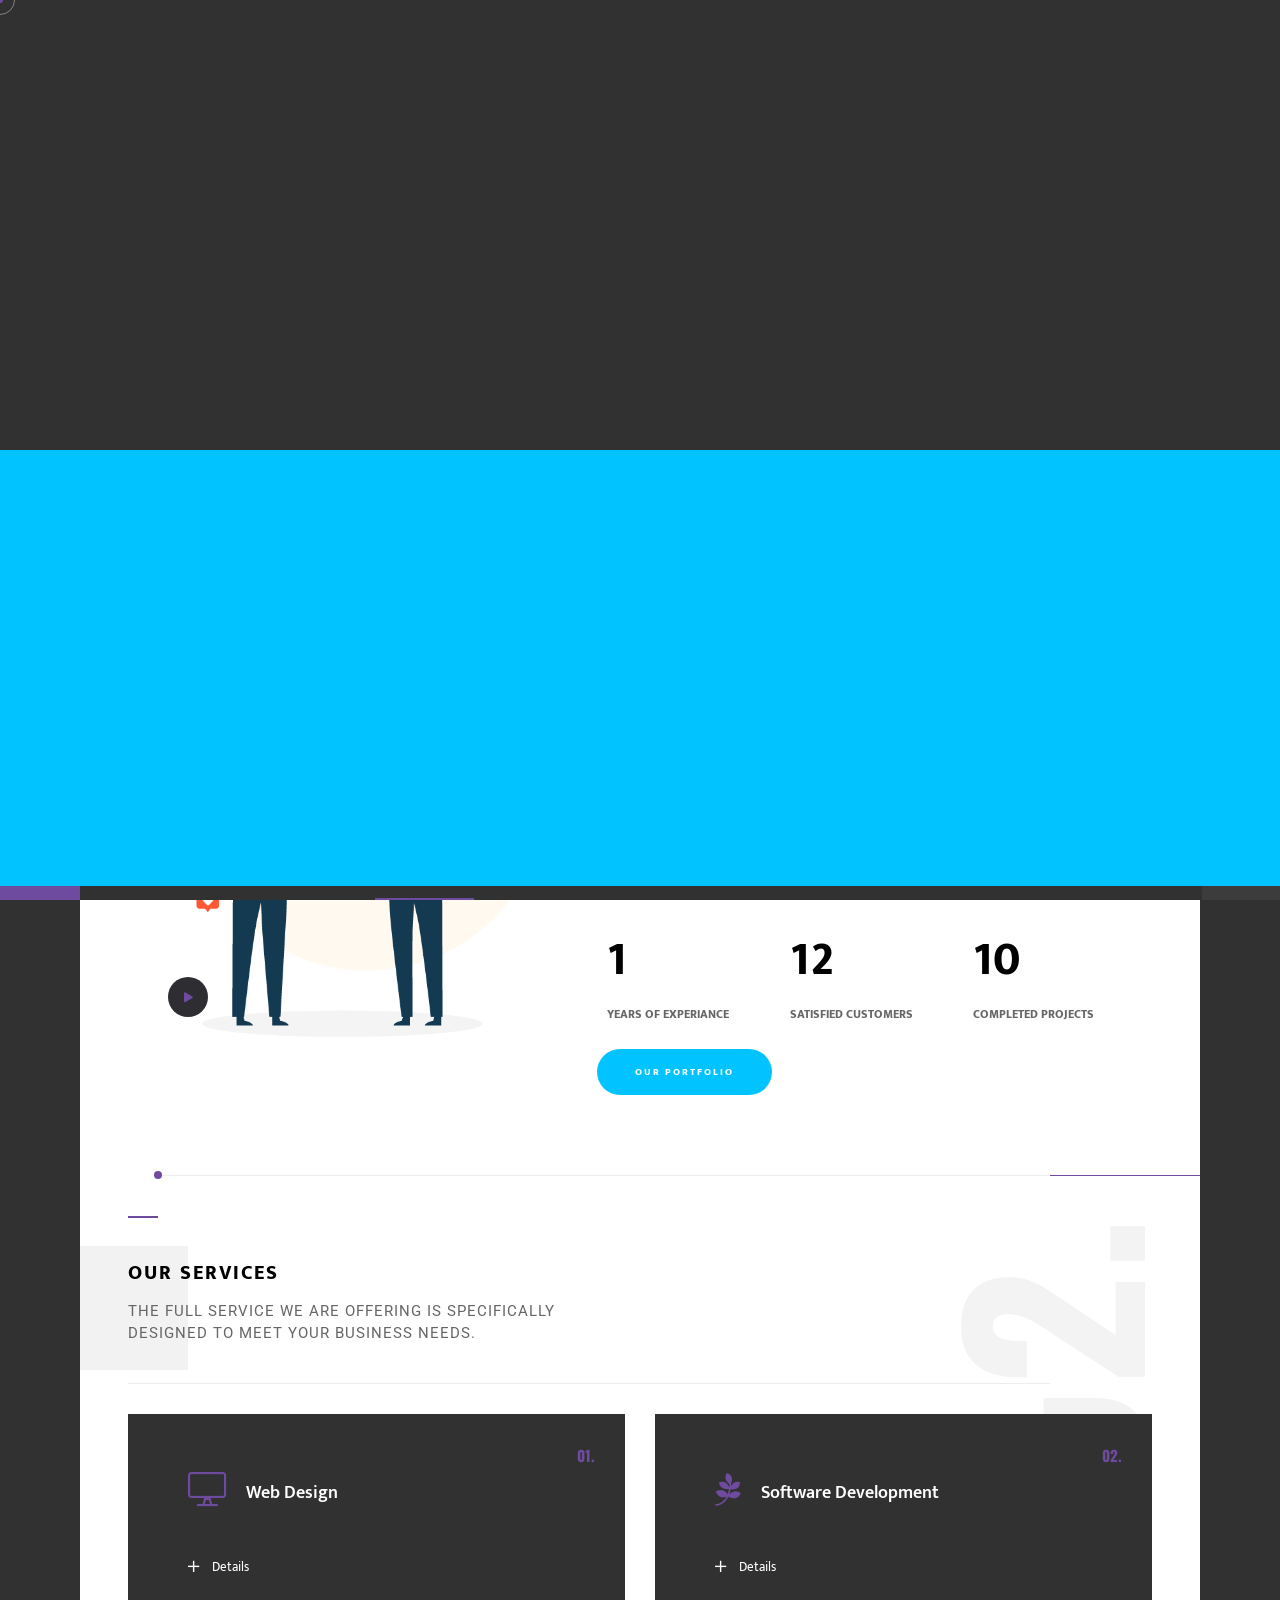
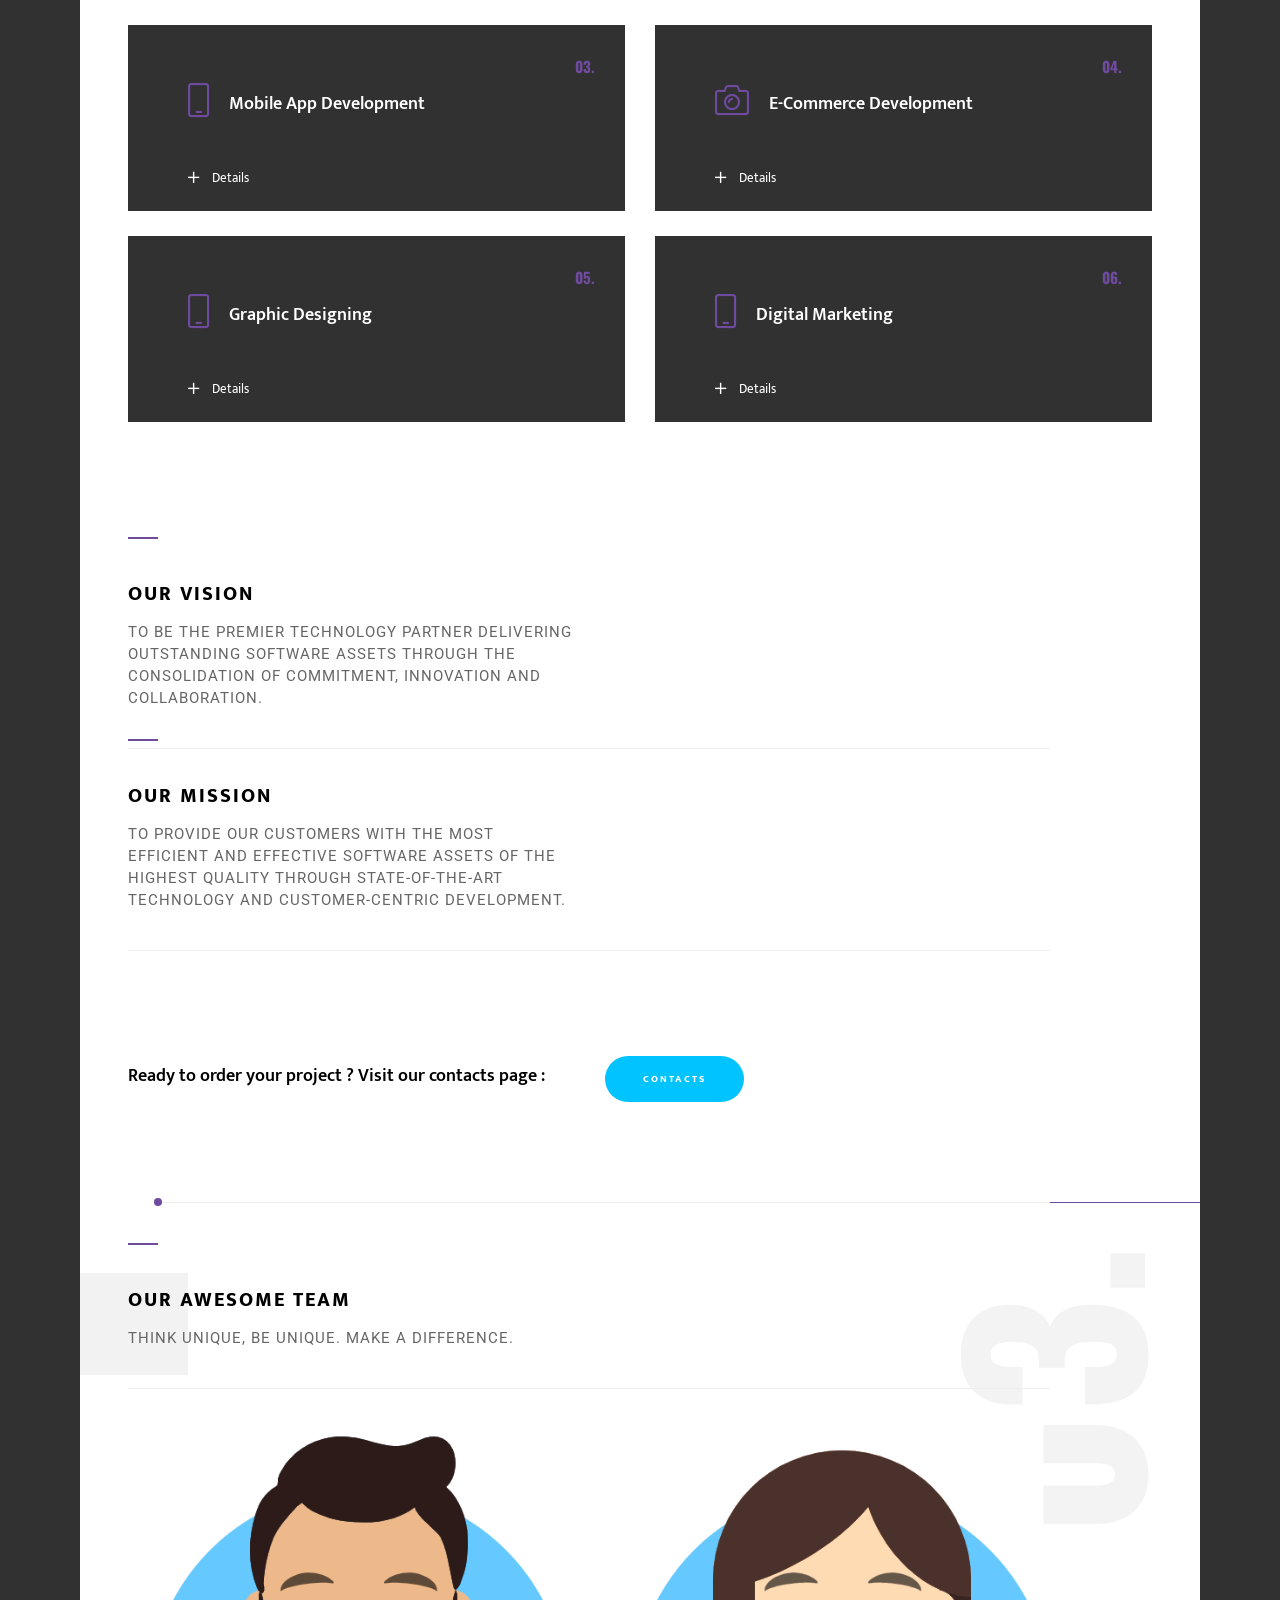
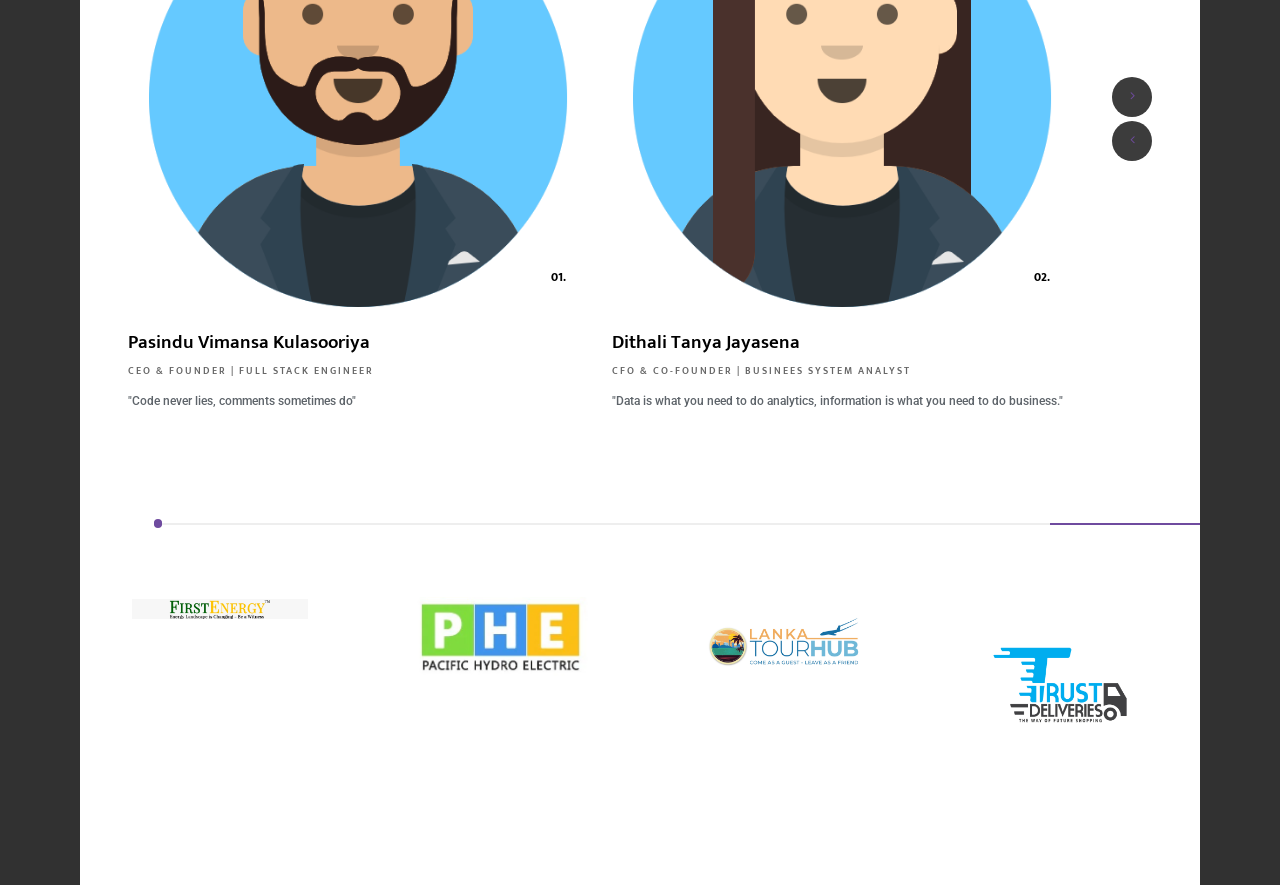
<file: zonar/about.html>
<!DOCTYPE html>
<html lang="en">
  <head>
    <!--=============== basic  ===============-->
    <meta charset="UTF-8" />
    <title>Inofinity Labs &dash; Simple Solutions for Complex Problems</title>
    <meta
      name="viewport"
      content="width=device-width, initial-scale=1.0, minimum-scale=1.0, maximum-scale=1.0, user-scalable=no"
    />
    <meta name="robots" content="index, follow" />
    <meta name="keywords" content="" />
    <meta name="description" content="" />
    <!--=============== css  ===============-->
    <link type="text/css" rel="stylesheet" href="css/plugins.css" />
    <link type="text/css" rel="stylesheet" href="css/style.css" />
    <link type="text/css" rel="stylesheet" href="css/color.css" />
    <!--=============== favicons ===============-->
    <link rel="shortcut icon" href="images/favicon.ico" />
  </head>
  <body>
    <!-- loader   -->
    <div class="loader">
      <div class="loading-text-container">
        <span class="loading-text">Load<strong>ing</strong></span>
        <span class="loader_count">0</span>
      </div>
      <div class="loader-anim"></div>
      <div class="loader-anim2 color-bg"></div>
    </div>
    <!-- loader  end-->
    <!-- main start  -->
    <div id="main">
      <!-- header-->
      <header class="main-header">
        <!-- logo  -->
        <a href="index.html" class="ajax logo-holder"
          ><img src="images/logo.png" alt=""
        /></a>
        <!-- logo end -->
        <!-- nav-button-wrap-->
        <div class="nav-button but-hol">
          <span class="ncs"></span>
          <span class="nos"></span>
          <span class="nbs"></span>
          <div class="menu-button-text">Menu</div>
        </div>
        <!-- nav-button-wrap end-->
        <!-- header-contacts-->
        <div class="header-contacts">
          <ul>
            <li>
              <span>01. Call </span>
              <a href="tel:+4(897)56412322">+94(77)8554139</a>
            </li>
            <li>
              <span>02. Write </span>
              <a href="mailto:contact@inofinitylabs.com"
                >contact@inofinitylabs.com</a
              >
            </li>
          </ul>
          <a href="contacts.html" class="ajax contacts-btn">Get in touch</a>
        </div>
        <!-- header-contacts end-->
      </header>
      <!-- header end-->
      <!-- left-header-->
      <aside class="left-header">
        <span class="lh_dec color-bg"></span>
        <div class="left-header_social">
          <ul>
            <li>
              <a href="https://www.facebook.com/inofinitylabs" target="_blank"
                ><i class="fab fa-facebook-f"></i
              ></a>
            </li>
            <li>
              <a href="#" target="_blank"><i class="fab fa-instagram"></i></a>
            </li>
            <li>
              <a href="#" target="_blank"><i class="fab fa-twitter"></i></a>
            </li>
            <li>
              <a href="#" target="_blank"><i class="fab fa-vk"></i></a>
            </li>
          </ul>
        </div>
      </aside>
      <!-- left-header end-->
      <!-- share button-->
      <div class="share-btn showshare color-bg">
        <span>Share <i class="fal fa-plus"></i></span>
      </div>
      <!-- share button end-->
      <!-- right header-->
      <div class="hc_dec_color">
        <div class="page-subtitle"><span>About Us</span></div>
      </div>
      <!-- right header end-->
      <!-- wrapper  -->
      <div id="wrapper">
        <!-- navigation menu-->
        <div class="nav-holder">
          <div class="nav-holder-wrap but-hol">
            <div class="nav-container fl-wrap">
              <!-- nav -->
              <nav class="nav-inner" id="menu">
                <ul>
                  <li>
                    <a href="#">Home</a>
                    <!--level 2 -->
                    <ul>
                      <li><a href="index.html" class="ajax">Slider</a></li>
                      <li><a href="index2.html" class="ajax">Carousel</a></li>
                      <li><a href="index3.html" class="ajax">Slideshow</a></li>
                      <li><a href="index4.html" class="ajax">Video</a></li>
                      <li><a href="index5.html" class="ajax">Image</a></li>
                    </ul>
                    <!--level 2 end -->
                  </li>
                  <li>
                    <a href="about.html" class="ajax act-link">About Us</a>
                  </li>
                  <li>
                    <a href="#">Portfolio</a>
                    <!--level 2 -->
                    <ul>
                      <li>
                        <a href="portfolio.html" class="ajax">Horizonatal</a>
                      </li>
                      <li>
                        <a href="portfolio3.html" class="ajax"
                          >Fullscreen Grid
                        </a>
                      </li>
                      <li>
                        <a href="portfolio2.html" class="ajax">Column Grid</a>
                      </li>
                      <li>
                        <a href="portfolio4.html" class="ajax">Column Grid 2</a>
                      </li>
                      <li>
                        <a href="#">Single</a>
                        <!--level 3 -->
                        <ul>
                          <li>
                            <a href="portfolio-single.html" class="ajax"
                              >Style 1</a
                            >
                          </li>
                          <li>
                            <a href="portfolio-single2.html" class="ajax"
                              >Style 2</a
                            >
                          </li>
                          <li>
                            <a href="portfolio-single3.html" class="ajax"
                              >Style 3</a
                            >
                          </li>
                          <li>
                            <a href="portfolio-single4.html" class="ajax"
                              >Style 4</a
                            >
                          </li>
                          <li>
                            <a href="portfolio-single5.html" class="ajax"
                              >Style 5</a
                            >
                          </li>
                        </ul>
                        <!--level 3 end -->
                      </li>
                    </ul>
                    <!--level 2 end -->
                  </li>
                  <li><a href="contacts.html" class="ajax">Contacts</a></li>
                  <li><a href="blog.html" class="ajax">Blog</a></li>
                </ul>
              </nav>
              <!-- nav end-->
            </div>
            <div class="nav-footer">
              <span>&#169; Inofinity Labs / All rights reserved. </span>
            </div>
            <div class="nav-holder-wrap_line"></div>
            <div class="nav-holder-wrap_dec"></div>
          </div>
        </div>
        <div class="nav-overlay"></div>
        <!-- navigation menu end  -->
        <!-- content-->
        <div class="content" data-pagetitle="about me">
          <div class="page-scroll-nav">
            <nav class="scroll-init page-scroll-nav_wrap">
              <ul class="no-list-style init_hidden_filter">
                <li>
                  <a
                    class="scroll-link fbgs act-sec"
                    href="#sec1"
                    data-bgtext="01"
                    ><span>About</span></a
                  >
                </li>
                <li>
                  <a class="scroll-link fbgs" href="#sec2" data-bgtext="02"
                    ><span>Services</span></a
                  >
                </li>
                <li>
                  <a class="scroll-link fbgs" href="#sec3" data-bgtext="03"
                    ><span>Vision & Mission</span></a
                  >
                </li>
                <li>
                  <a class="scroll-link fbgs" href="#sec4" data-bgtext="04"
                    ><span>Team</span></a
                  >
                </li>
                <li>
                  <a class="scroll-link fbgs" href="#sec5" data-bgtext="05"
                    ><span>Clients</span></a
                  >
                </li>
              </ul>
              <div class="psn_button act-filter">
                <i class="fal fa-sort"></i> FIlter
              </div>
            </nav>
          </div>
          <!-- hero-section-dec-->
          <div class="hero-section-dec color-bg">
            <div class="progress-indicator">
              <svg xmlns="http://www.w3.org/2000/svg" viewBox="-1 -1 34 34">
                <circle
                  cx="16"
                  cy="16"
                  r="15.9155"
                  class="progress-bar__background"
                />
                <circle
                  cx="16"
                  cy="16"
                  r="15.9155"
                  class="progress-bar__progress js-progress-bar"
                />
              </svg>
            </div>
          </div>
          <!-- hero-section-dec end-->
          <!--fixed-column-wrap-->
          <div class="fixed-column-wrap">
            <div class="pr-bg"></div>
            <!--fixed-column-wrap-content-->
            <div class="fixed-column-wrap-content">
              <!--slideshow-container-->
              <div class="slideshow-container">
                <div class="slideshow-container_wrap fl-wrap full-height">
                  <div class="swiper-container">
                    <div class="swiper-wrapper">
                      <!--ms_item-->
                      <div class="swiper-slide">
                        <div class="ms-item_fs fl-wrap">
                          <div
                            class="bg par-elem"
                            data-bg="images/bg/1.jpg"
                          ></div>
                        </div>
                      </div>
                      <!--ms_item end-->
                      <!--ms_item-->
                      <div class="swiper-slide">
                        <div class="ms-item_fs fl-wrap">
                          <div
                            class="bg par-elem"
                            data-bg="images/bg/1.jpg"
                          ></div>
                        </div>
                      </div>
                      <!--ms_item end-->
                      <!--ms_item-->
                      <div class="swiper-slide">
                        <div class="ms-item_fs fl-wrap">
                          <div
                            class="bg par-elem"
                            data-bg="images/bg/1.jpg"
                          ></div>
                        </div>
                      </div>
                      <!--ms_item end-->
                    </div>
                  </div>
                </div>
              </div>
              <!--slideshow-container end-->
              <div class="overlay"></div>
              <div class="progress-bar-wrap bot-element">
                <div class="progress-bar"></div>
              </div>
              <!--fixed-column-wrap_title-->
              <div class="fixed-column-wrap_title first-tile_load">
                <h2>About Us</h2>
                <p>
                  <!-- Lorem ipsum dolor sit amet, consectetur adipiscing elit.
                  Maecenas in pulvinar neque. Nulla finibus lobortis pulvinar. -->
                </p>
              </div>
              <!--fixed-column-wrap_title end-->
              <div class="fixed-column-dec"></div>
              <div class="scroll-notifer">Scroll Down</div>
              <div class="section-counter">
                <div class="sc_current"><span>01</span></div>
                <div class="sc_total"></div>
              </div>
              <div class="fcwc-pagination fcwc-wrap"></div>
            </div>
            <!--fixed-column-wrap-content end-->
          </div>
          <!--fixed-column-wrap end-->
          <!--column-wrap-->
          <div class="column-wrap">
            <!--column-wrap-container -->
            <div class="column-wrap-container fl-wrap">
              <div class="col-wc_dec"></div>
              <section class="scroll_sec" id="sec1">
                <div class="container">
                  <div class="section-title">
                    <h3>
                      We are a digital and branding company that strongly
                      believes in the power of creative ideas.
                    </h3>
                    <!-- <p>
                      Lorem ipsum dolor sit amet, consectetur adipiscing elit.
                      Maecenas in pulvinar neque. Nulla finibus lobortis
                      pulvinar.
                    </p> -->
                  </div>
                  <div class="row">
                    <div class="col-sm-5">
                      <div class="dec-img fl-wrap">
                        <img
                          src="images\about\about.png"
                          class="respimg"
                          alt=""
                        />
                        <a
                          class="video_link image-popup"
                          href="https://vimeo.com/34741214"
                          ><i class="fas fa-play"></i><span></span
                        ></a>
                      </div>
                    </div>
                    <div class="col-sm-7">
                      <div class="main-about fl-wrap">
                        <h2>
                          We bring solutions to make <br /><span>
                            life easier for our customers
                          </span>
                        </h2>
                        <p>
                          An emerging software service provider based in
                          Srilanka, we at Inofinity Labs bring in cutting edge
                          solutions for both local and international clientele.
                          Providing software development, technology services
                          and support for digital transformations, we aspire to
                          digitally craft tailor-made solutions for our clients
                          that cater to their requirements and business model.
                          Our expertise lies in a wide spectrum that includes
                          web site designing, web-based application development,
                          Android & IOS application development and graphic
                          designing.
                        </p>

                        <div class="facts-container fl-wrap">
                          <!-- inline-facts -->
                          <div class="inline-facts-wrap">
                            <div class="inline-facts">
                              <div class="milestone-counter">
                                <div class="stats animaper">
                                  <div
                                    class="num"
                                    data-content="0"
                                    data-num="3"
                                  >
                                    0
                                  </div>
                                </div>
                              </div>
                              <h6>Years of Experiance</h6>
                            </div>
                          </div>
                          <!-- inline-facts end -->
                          <!-- inline-facts  -->
                          <div class="inline-facts-wrap">
                            <div class="inline-facts">
                              <div class="milestone-counter">
                                <div class="stats animaper">
                                  <div
                                    class="num"
                                    data-content="0"
                                    data-num="25"
                                  >
                                    0
                                  </div>
                                </div>
                              </div>
                              <h6>Satisfied Customers</h6>
                            </div>
                          </div>
                          <!-- inline-facts end -->
                          <!-- inline-facts  -->
                          <div class="inline-facts-wrap">
                            <div class="inline-facts">
                              <div class="milestone-counter">
                                <div class="stats animaper">
                                  <div
                                    class="num"
                                    data-content="0"
                                    data-num="20"
                                  >
                                    0
                                  </div>
                                </div>
                              </div>
                              <h6>Completed Projects</h6>
                            </div>
                          </div>
                          <!-- inline-facts end -->
                        </div>
                        <a
                          href="portfolio.html"
                          class="btn ajax color-bg fl-btn"
                          ><span>Our Portfolio</span></a
                        >
                      </div>
                    </div>
                  </div>
                </div>
                <div class="section-number"><span>0</span>1.</div>
              </section>
              <!-- section end-->
              <div class="section-separator fl-wrap"><span></span></div>
              <!-- section  -->
              <section class="scroll_sec" id="sec2">
                <div class="container">
                  <div class="section-title">
                    <h3>Our Services</h3>
                    <p>
                      The full service we are offering is specifically designed
                      to meet your business needs.
                    </p>
                  </div>
                  <!--process-wrap  -->
                  <div class="process-wrap fl-wrap">
                    <div class="row">
                      <div class="col-sm-6">
                        <div class="process-details">
                          <span class="pd-icon">
                            <i class="fal fa-desktop"></i>
                          </span>
                          <h4>Web Design</h4>
                          <div class="clearfix"></div>
                          <p>
                            <!-- Exerci tation ullamcorper suscipit lobortis nisl ut
                            aliquip ex ea commodo consequat. Duis autem vel eum
                            iriure dolor. -->
                          </p>
                          <span class="process-numder">01.</span>
                          <div class="show-phdc">
                            <i class="fal fa-plus"></i> <span>Details</span>
                          </div>
                          <div class="proces-details-content">
                            <div class="close-hidden_pdc">
                              <i class="fal fa-times"></i>
                            </div>
                            <div class="proces-details-content-wrap">
                              <ul class="pdcw_list fl-wrap">
                                <li>Concept</li>
                                <li>Design</li>
                                <li>3D Modeling</li>
                              </ul>
                              <p>
                                <!-- Cras mattis iudicium purus sit amet fermentum at
                                nos hinc posthac, sitientis piros afros. Lorem
                                ipsum dolor sit amet, consectetur adipisici
                                elit, petierunt uti sibi concilium totius
                                Galliae in diem sed eius mod tempor incidunt ut
                                labore et dolore magna aliqua. Pellentesque
                                habitant morbi tristique senectus et netus piros
                                labore et dolore magna. -->
                              </p>
                            </div>
                          </div>
                        </div>
                      </div>
                      <div class="col-sm-6">
                        <div class="process-details">
                          <span class="pd-icon">
                            <i class="fab fa-pagelines"></i>
                          </span>
                          <h4>Software Development</h4>
                          <div class="clearfix"></div>
                          <p>
                            <!-- Exerci tation ullamcorper suscipit lobortis nisl ut
                            aliquip ex ea commodo consequat. Duis autem vel eum
                            iriure dolor. -->
                          </p>
                          <span class="process-numder">02.</span>
                          <div class="show-phdc">
                            <i class="fal fa-plus"></i> <span>Details</span>
                          </div>
                          <div class="proces-details-content">
                            <div class="close-hidden_pdc">
                              <i class="fal fa-times"></i>
                            </div>
                            <div class="proces-details-content-wrap">
                              <ul class="pdcw_list fl-wrap">
                                <li>Concept</li>
                                <li>Design</li>
                                <li>3D Modeling</li>
                              </ul>
                              <p>
                                <!-- Cras mattis iudicium purus sit amet fermentum at
                                nos hinc posthac, sitientis piros afros. Lorem
                                ipsum dolor sit amet, consectetur adipisici
                                elit, petierunt uti sibi concilium totius
                                Galliae in diem sed eius mod tempor incidunt ut
                                labore et dolore magna aliqua. Pellentesque
                                habitant morbi tristique senectus et netus piros
                                labore et dolore magna. -->
                              </p>
                            </div>
                          </div>
                        </div>
                      </div>
                      <div class="col-sm-6">
                        <div class="process-details">
                          <span class="pd-icon">
                            <i class="fal fa-mobile-android"></i>
                          </span>
                          <h4>Mobile App Development</h4>
                          <div class="clearfix"></div>
                          <p>
                            <!-- Exerci tation ullamcorper suscipit lobortis nisl ut
                            aliquip ex ea commodo consequat. Duis autem vel eum
                            iriure dolor. -->
                          </p>
                          <span class="process-numder">03.</span>
                          <div class="show-phdc">
                            <i class="fal fa-plus"></i> <span>Details</span>
                          </div>
                          <div class="proces-details-content">
                            <div class="close-hidden_pdc">
                              <i class="fal fa-times"></i>
                            </div>
                            <div class="proces-details-content-wrap">
                              <ul class="pdcw_list fl-wrap">
                                <li>Concept</li>
                                <li>Design</li>
                                <li>3D Modeling</li>
                              </ul>
                              <p>
                                <!-- Cras mattis iudicium purus sit amet fermentum at
                                nos hinc posthac, sitientis piros afros. Lorem
                                ipsum dolor sit amet, consectetur adipisici
                                elit, petierunt uti sibi concilium totius
                                Galliae in diem sed eius mod tempor incidunt ut
                                labore et dolore magna aliqua. Pellentesque
                                habitant morbi tristique senectus et netus piros
                                labore et dolore magna. -->
                              </p>
                            </div>
                          </div>
                        </div>
                      </div>
                      <div class="col-sm-6">
                        <div class="process-details">
                          <span class="pd-icon">
                            <i class="fal fa-camera-alt"></i>
                          </span>
                          <h4>E-Commerce Development</h4>
                          <div class="clearfix"></div>
                          <p>
                            <!-- Exerci tation ullamcorper suscipit lobortis nisl ut
                            aliquip ex ea commodo consequat. Duis autem vel eum
                            iriure dolor. -->
                          </p>
                          <span class="process-numder">04.</span>
                          <div class="show-phdc">
                            <i class="fal fa-plus"></i> <span>Details</span>
                          </div>
                          <div class="proces-details-content">
                            <div class="close-hidden_pdc">
                              <i class="fal fa-times"></i>
                            </div>
                            <div class="proces-details-content-wrap">
                              <ul class="pdcw_list fl-wrap">
                                <li>Concept</li>
                                <li>Design</li>
                                <li>3D Modeling</li>
                              </ul>
                              <p>
                                <!-- Cras mattis iudicium purus sit amet fermentum at
                                nos hinc posthac, sitientis piros afros. Lorem
                                ipsum dolor sit amet, consectetur adipisici
                                elit, petierunt uti sibi concilium totius
                                Galliae in diem sed eius mod tempor incidunt ut
                                labore et dolore magna aliqua. Pellentesque
                                habitant morbi tristique senectus et netus piros
                                labore et dolore magna. -->
                              </p>
                            </div>
                          </div>
                        </div>
                      </div>

                      <div class="col-sm-6">
                        <div class="process-details">
                          <span class="pd-icon">
                            <i class="fal fa-mobile-android"></i>
                          </span>
                          <h4>Graphic Designing</h4>
                          <div class="clearfix"></div>
                          <p>
                            <!-- Exerci tation ullamcorper suscipit lobortis nisl ut
                            aliquip ex ea commodo consequat. Duis autem vel eum
                            iriure dolor. -->
                          </p>
                          <span class="process-numder">05.</span>
                          <div class="show-phdc">
                            <i class="fal fa-plus"></i> <span>Details</span>
                          </div>
                          <div class="proces-details-content">
                            <div class="close-hidden_pdc">
                              <i class="fal fa-times"></i>
                            </div>
                            <div class="proces-details-content-wrap">
                              <ul class="pdcw_list fl-wrap">
                                <li>Concept</li>
                                <li>Design</li>
                                <li>3D Modeling</li>
                              </ul>
                              <p>
                                <!-- Cras mattis iudicium purus sit amet fermentum at
                                nos hinc posthac, sitientis piros afros. Lorem
                                ipsum dolor sit amet, consectetur adipisici
                                elit, petierunt uti sibi concilium totius
                                Galliae in diem sed eius mod tempor incidunt ut
                                labore et dolore magna aliqua. Pellentesque
                                habitant morbi tristique senectus et netus piros
                                labore et dolore magna. -->
                              </p>
                            </div>
                          </div>
                        </div>
                      </div>

                      <div class="col-sm-6">
                        <div class="process-details">
                          <span class="pd-icon">
                            <i class="fal fa-mobile-android"></i>
                          </span>
                          <h4>Digital Marketing</h4>
                          <div class="clearfix"></div>
                          <p>
                            <!-- Exerci tation ullamcorper suscipit lobortis nisl ut
                            aliquip ex ea commodo consequat. Duis autem vel eum
                            iriure dolor. -->
                          </p>
                          <span class="process-numder">06.</span>
                          <div class="show-phdc">
                            <i class="fal fa-plus"></i> <span>Details</span>
                          </div>
                          <div class="proces-details-content">
                            <div class="close-hidden_pdc">
                              <i class="fal fa-times"></i>
                            </div>
                            <div class="proces-details-content-wrap">
                              <ul class="pdcw_list fl-wrap">
                                <li>Concept</li>
                                <li>Design</li>
                                <li>3D Modeling</li>
                              </ul>
                              <p>
                                <!-- Cras mattis iudicium purus sit amet fermentum at
                                nos hinc posthac, sitientis piros afros. Lorem
                                ipsum dolor sit amet, consectetur adipisici
                                elit, petierunt uti sibi concilium totius
                                Galliae in diem sed eius mod tempor incidunt ut
                                labore et dolore magna aliqua. Pellentesque
                                habitant morbi tristique senectus et netus piros
                                labore et dolore magna. -->
                              </p>
                            </div>
                          </div>
                        </div>
                      </div>
                    </div>
                  </div>
                  <section class="scroll_sec" id="sec3">
                  <div class="section-title">
                    <h3>Our Vision</h3>
                    <p>
                      To be the premier technology partner delivering
                      outstanding software assets through the consolidation of
                      commitment, innovation and collaboration.
                    </p>
                  </div>

                  <div class="section-title">
                    <h3>Our Mission</h3>
                    <p>
                      To provide our customers with the most efficient and
                      effective software assets of the highest quality through
                      state-of-the-art technology and customer-centric
                      development.
                    </p>
                  </div>
                  </section>

                  <!--process-wrap   end-->
                  <div class="srv-link-text fl-wrap">
                    <h4>
                      Ready to order your project ? Visit our contacts page :
                    </h4>
                    <a href="contacts.html" class="btn ajax color-bg fl-btn"
                      ><span>Contacts</span></a
                    >
                  </div>
                </div>
                <div class="section-number"><span>0</span>2.</div>
              </section>
              <!-- section end-->
              <div class="section-separator fl-wrap"><span></span></div>
              <!--section -->
              <section class="scroll_sec" id="sec4">
                <div class="container">
                  <div class="section-title">
                    <h3>Our Awesome Team</h3>
                    <p>Think unique, be unique. Make a difference.</p>
                  </div>
                  <!--grid-carousel-wrap -->
                  <div class="grid-carousel-wrap fl-wrap">
                    <div class="grid-carousel fl-wrap">
                      <div class="swiper-container">
                        <div class="swiper-wrapper">
                          <!-- team-box   -->
                          <div class="swiper-slide">
                            <div class="team-box">
                              <div class="team-photo">
                                <div class="overlay"></div>
                                <img
                                  src="images/team/pasindu.png"
                                  alt=""
                                  class="respimg"
                                />
                                <a href="#" class="team-contact_btn color-bg"
                                  ><i class="fal fa-envelope"></i
                                ></a>
                                <div class="team-info-num">01.</div>
                                <ul class="team-social">
                                  <li>
                                    <a href="#" target="_blank"
                                      ><i class="fab fa-facebook-f"></i
                                    ></a>
                                  </li>
                                  <li>
                                    <a href="#" target="_blank"
                                      ><i class="fab fa-instagram"></i
                                    ></a>
                                  </li>
                                  <li>
                                    <a href="#" target="_blank"
                                      ><i class="fab fa-twitter"></i
                                    ></a>
                                  </li>
                                  <li>
                                    <a href="#" target="_blank"
                                      ><i class="fab fa-vk"></i
                                    ></a>
                                  </li>
                                </ul>
                              </div>
                              <div class="team-info">
                                <h3>Pasindu Vimansa Kulasooriya</h3>
                                <h4>CEO & Founder | Full Stack Engineer</h4>
                                <p>"Code never lies, comments sometimes do"</p>
                              </div>
                            </div>
                          </div>
                          <!-- team-box   end-->
                          <!-- team-box   -->
                          <div class="swiper-slide">
                            <div class="team-box">
                              <div class="team-photo">
                                <div class="overlay"></div>
                                <img
                                  src="images/team/dithali.png"
                                  alt=""
                                  class="respimg"
                                />
                                <a href="#" class="team-contact_btn color-bg"
                                  ><i class="fal fa-envelope"></i
                                ></a>
                                <div class="team-info-num">02.</div>
                                <ul class="team-social">
                                  <li>
                                    <a href="#" target="_blank"
                                      ><i class="fab fa-facebook-f"></i
                                    ></a>
                                  </li>
                                  <li>
                                    <a href="#" target="_blank"
                                      ><i class="fab fa-instagram"></i
                                    ></a>
                                  </li>
                                  <li>
                                    <a href="#" target="_blank"
                                      ><i class="fab fa-twitter"></i
                                    ></a>
                                  </li>
                                  <li>
                                    <a href="#" target="_blank"
                                      ><i class="fab fa-vk"></i
                                    ></a>
                                  </li>
                                </ul>
                              </div>
                              <div class="team-info">
                                <h3>Dithali Tanya Jayasena</h3>
                                <h4>
                                  CFO & Co-founder | Businees System Analyst
                                </h4>
                                <p>
                                  "Data is what you need to do analytics,
                                  information is what you need to do business."
                                </p>
                              </div>
                            </div>
                          </div>
                          <!-- team-box   end-->
                          <!-- team-box   -->
                          <div class="swiper-slide">
                            <div class="team-box">
                              <div class="team-photo">
                                <div class="overlay"></div>
                                <img
                                  src="images/team/parakum.png"
                                  alt=""
                                  class="respimg"
                                />
                                <a href="#" class="team-contact_btn color-bg"
                                  ><i class="fal fa-envelope"></i
                                ></a>
                                <div class="team-info-num">03.</div>
                                <ul class="team-social">
                                  <li>
                                    <a href="#" target="_blank"
                                      ><i class="fab fa-facebook-f"></i
                                    ></a>
                                  </li>
                                  <li>
                                    <a href="#" target="_blank"
                                      ><i class="fab fa-instagram"></i
                                    ></a>
                                  </li>
                                  <li>
                                    <a href="#" target="_blank"
                                      ><i class="fab fa-twitter"></i
                                    ></a>
                                  </li>
                                  <li>
                                    <a href="#" target="_blank"
                                      ><i class="fab fa-vk"></i
                                    ></a>
                                  </li>
                                </ul>
                              </div>
                              <div class="team-info">
                                <h3>Parakum Dissanayake</h3>
                                <h4>COO & Co-founder | Full Stack Engineer</h4>
                                <p>
                                  "To make a task seem easier, lean back a
                                  little."
                                </p>
                              </div>
                            </div>
                          </div>
                          <!-- team-box   end-->
                        </div>
                      </div>
                    </div>
                    <div class="gc-slider-cont-wrap">
                      <div class="gc-slider-cont gc-slider-cont-next">
                        <i class="fal fa-angle-right"></i>
                      </div>
                      <div class="gc-slider-cont gc-slider-cont-prev">
                        <i class="fal fa-angle-left"></i>
                      </div>
                    </div>
                  </div>
                  <!--grid-carousel-wrap end -->
                </div>
                <div class="section-number"><span>0</span>3.</div>
              </section>
              <!--section end-->
              <div class="section-separator fl-wrap"><span></span></div>
              <!-- section  -->
              <!-- <section class="scroll_sec" id="sec4">
                <div class="container">
                  <div class="section-title">
                    <h3>Developer and Language Skills</h3>
                    <p>
                      Lorem ipsum dolor sit amet, consectetur adipiscing elit.
                      Maecenas in pulvinar neque. Nulla finibus lobortis
                      pulvinar.
                    </p>
                  </div>
                  <div class="row">
                    <div class="col-md-9">
                      <div class="skillbar-box animaper">
                        <div class="pr-bg pr-bg-white"></div> -->
                        <!-- skill 1-->
                        <!-- <div class="custom-skillbar-title">
                          <span>Photoshop</span>
                        </div>
                        <div class="skill-bar-percent">95%</div>
                        <div class="skillbar-bg" data-percent="95%">
                          <div class="custom-skillbar"></div>
                        </div> -->
                        <!-- skill 2-->
                        <!-- <div class="custom-skillbar-title">
                          <span>HTML/Css</span>
                        </div>
                        <div class="skill-bar-percent">65%</div>
                        <div class="skillbar-bg" data-percent="65%">
                          <div class="custom-skillbar"></div>
                        </div> -->
                        <!-- skill 3-->
                        <!-- <div class="custom-skillbar-title">
                          <span>3D MAX</span>
                        </div>
                        <div class="skill-bar-percent">95%</div>
                        <div class="skillbar-bg" data-percent="95%">
                          <div class="custom-skillbar"></div>
                        </div> -->
                        <!-- skill 4-->
                        <!-- <div class="custom-skillbar-title">
                          <span>PHP</span>
                        </div>
                        <div class="skill-bar-percent">70%</div>
                        <div class="skillbar-bg" data-percent="70%">
                          <div class="custom-skillbar"></div>
                        </div> -->
                        <!-- skill 5-->
                        <!-- <div class="custom-skillbar-title">
                          <span>Javascript</span>
                        </div>
                        <div class="skill-bar-percent">60%</div>
                        <div class="skillbar-bg" data-percent="60%">
                          <div class="custom-skillbar"></div>
                        </div>
                      </div>
                    </div>
                    <div class="col-md-3">
                      <div
                        class="piechart-holder animaper"
                        data-skcolor="#F57500"
                      > -->
                        <!-- 1  -->
                        <!-- <div class="piechart">
                          <span class="chart" data-percent="85">
                            <span class="percent"></span>
                          </span>
                          <div class="clearfix"></div>
                          <h4>French</h4>
                        </div> -->
                        <!-- 1 end -->
                        <!-- 2  -->
                        <!-- <div class="piechart">
                          <span class="chart" data-percent="95">
                            <span class="percent"></span>
                          </span>
                          <div class="clearfix"></div>
                          <h4>Dutch</h4> -->
                        <!-- </div> -->
                        <!-- 2 end  -->
                        <!-- 2  -->
                        <!-- <div class="piechart">
                          <span class="chart" data-percent="55">
                            <span class="percent"></span>
                          </span>
                          <div class="clearfix"></div>
                          <h4>Portugese</h4>
                        </div> -->
                        <!-- 2 end  -->
                      <!-- </div>
                    </div>
                  </div>
                </div>
                <div class="section-number"><span>0</span>4.</div>
              </section> -->
              <!--section end-->
              <div class="section-separator fl-wrap"><span></span></div>
              <!--section  -->
              <!-- <section class="scroll_sec" id="sec5">
                <div class="container">
                  <div class="section-title">
                    <h3>Clents And Testimonilas</h3>
                    <p>
                      Lorem ipsum dolor sit amet, consectetur adipiscing elit.
                      Maecenas in pulvinar neque. Nulla finibus lobortis
                      pulvinar.
                    </p>
                  </div>
                  <div class="testimonilas-carousel-wrap fl-wrap">
                    <div class="tc-button tc-button-next">
                      <i class="fal fa-angle-right"></i>
                    </div>
                    <div class="tc-button tc-button-prev">
                      <i class="fal fa-angle-left"></i>
                    </div>
                    <div class="testimonilas-carousel">
                      <div class="swiper-container">
                        <div class="swiper-wrapper"> -->
                          <!--testi-item-->
                          <!-- <div class="swiper-slide">
                            <div class="testi-item fl-wrap">
                              <div class="testi-avatar">
                                <img src="images/avatar/1.jpg" alt="" />
                              </div>
                              <div class="testimonilas-text fl-wrap">
                                <h3>Andy Dimasky</h3>
                                <p>
                                  "Exerci tation ullamcorper suscipit lobortis
                                  nisl ut aliquip ex ea commodo consequat. Duis
                                  autem vel eum iriure dolor. Duis autem vel eum
                                  sit amet semiriure dolor consectetur
                                  adipiscing elit."
                                </p>
                                <span class="testi-number">01.</span>
                              </div>
                            </div>
                          </div> -->
                          <!--testi-item end-->
                          <!--testi-item-->
                          <!-- <div class="swiper-slide">
                            <div class="testi-item fl-wrap">
                              <div class="testi-avatar">
                                <img src="images/avatar/1.jpg" alt="" />
                              </div>
                              <div class="testimonilas-text fl-wrap">
                                <h3>Frank Dellov</h3>
                                <p>
                                  "Vestibulum orci felis, ullamcorper non
                                  condimentum non, ultrices ac nunc. Mauris non
                                  ligula suscipit, vulputate mi accumsan,
                                  dapibus felis. Nullam sed sapien dui. Nulla
                                  auctor sit amet sem non porta. " -->
                                <!-- </p>
                                <span class="testi-number">02.</span>
                              </div>
                            </div>
                          </div> -->
                          <!--testi-item end-->
                          <!--testi-item-->
                          <!-- <div class="swiper-slide">
                            <div class="testi-item fl-wrap">
                              <div class="testi-avatar">
                                <img src="images/avatar/1.jpg" alt="" />
                              </div>
                              <div class="testimonilas-text fl-wrap">
                                <h3>Centa Simpson</h3>
                                <p>
                                  "Vestibulum orci felis, ullamcorper non
                                  condimentum non, ultrices ac nunc. Mauris non
                                  ligula suscipit, vulputate mi accumsan,
                                  dapibus felis. Nullam sed sapien dui. Nulla
                                  auctor sit amet sem non porta. "
                                </p>
                                <span class="testi-number">03.</span>
                              </div>
                            </div>
                          </div> -->
                          <!--testi-item end-->
                          <!--testi-item-->
                          <!-- <div class="swiper-slide">
                            <div class="testi-item fl-wrap">
                              <div class="testi-avatar">
                                <img src="images/avatar/1.jpg" alt="" />
                              </div>
                              <div class="testimonilas-text fl-wrap">
                                <h3>Nicolo Svensky</h3>
                                <p>
                                  "Vestibulum orci felis, ullamcorper non
                                  condimentum non, ultrices ac nunc. Mauris non
                                  ligula suscipit, vulputate mi accumsan,
                                  dapibus felis. Nullam sed sapien dui. Nulla
                                  auctor sit amet sem non porta. "
                                </p>
                                <span class="testi-number">04.</span>
                              </div>
                            </div>
                          </div> -->
                          <!--testi-item end-->
                        <!-- </div>
                      </div>
                    </div>
                    <div class="tc-pagination"></div>
                  </div> -->
                  <!-- client-list -->
                  <div class="fl-wrap client-list">
                    <ul class="">
                      <li>
                        <a href="#" target="_blank"
                          ><img src="images/clients/FirstEnergy.jfif" alt=""
                        /></a>
                      </li>
                      <li>
                        <a href="#" target="_blank"
                          ><img src="images/clients/pacific.jfif" alt=""
                        /></a>
                      </li>
                      <li>
                        <a href="#" target="_blank"
                          ><img src="images/clients/LanakTourHub.jfif" alt=""
                        /></a>
                      </li>
                      <li>
                        <a href="#" target="_blank"
                          ><img src="images/clients/Trustdeli.jfif" alt=""
                        /></a>
                      </li>
                      
                    </ul>
                    <!-- client-list end-->
                  </div>
                </div>
                <div class="section-number"><span>0</span>5.</div>
              </section>
              <!--section end-->
            </div>
            <!--column-wrap-container end -->
          </div>
          <!--column-wrap end-->
          <div class="to-top-btn to-top">
            <i class="fal fa-long-arrow-up"></i>
          </div>
        </div>
        <!-- content end-->
        <div class="hero-scroll-down-notifer">
          <div class="scroll-down-wrap">
            <div class="mousey">
              <div class="scroller"></div>
            </div>
          </div>
          <i class="far fa-angle-down"></i>
        </div>
        <!-- share-wrapper-->
        <div class="share-wrapper">
          <div class="close-share-btn">
            <i class="fal fa-long-arrow-left"></i>
          </div>
          <div class="share-container fl-wrap isShare"></div>
        </div>
        <!-- share-wrapper  end -->
      </div>
      <!-- wrapper end -->
      <!-- cursor-->
      <div class="element">
        <div class="element-item"></div>
      </div>
      <!-- cursor end-->
    </div>
    <!-- Main end -->
    <!--=============== scripts  ===============-->
    <script src="js/jquery.min.js"></script>
    <script src="js/plugins.js"></script>
    <script src="js/scripts.js"></script>
  </body>
</html>
</file>
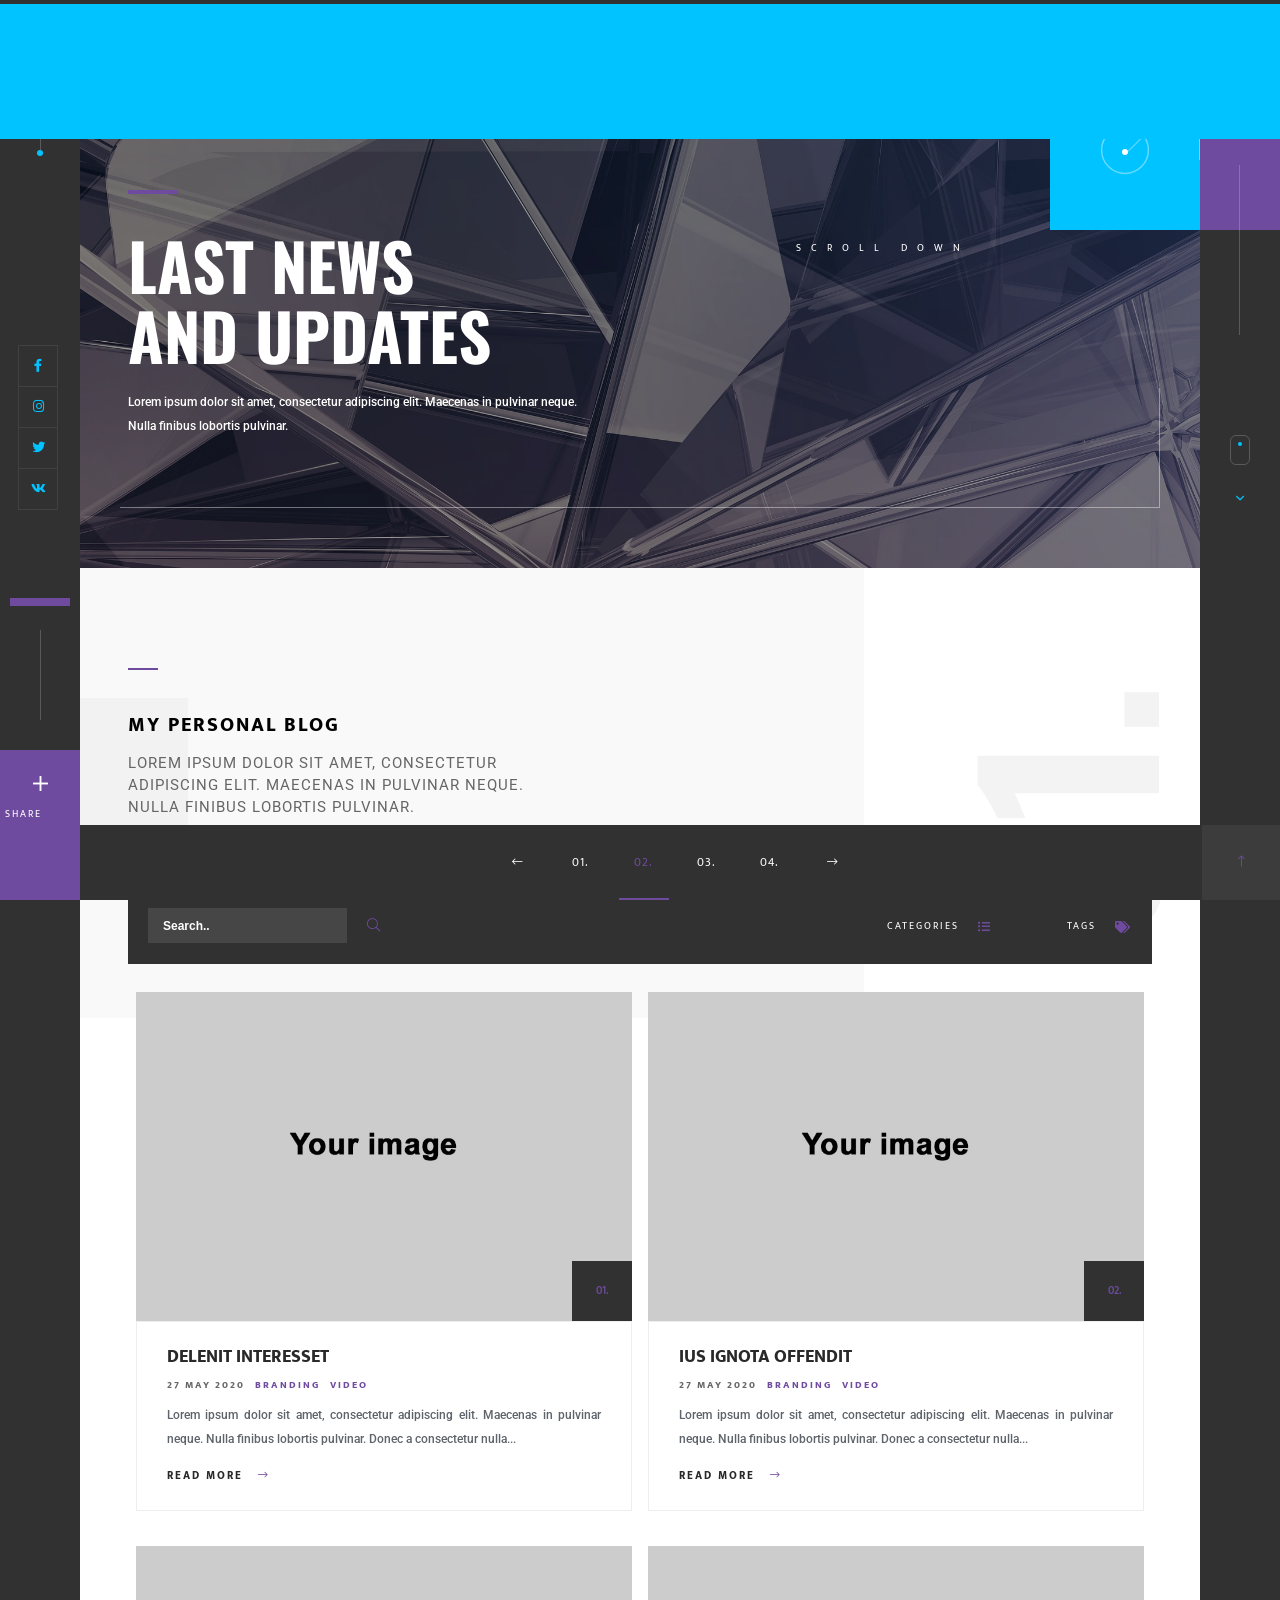
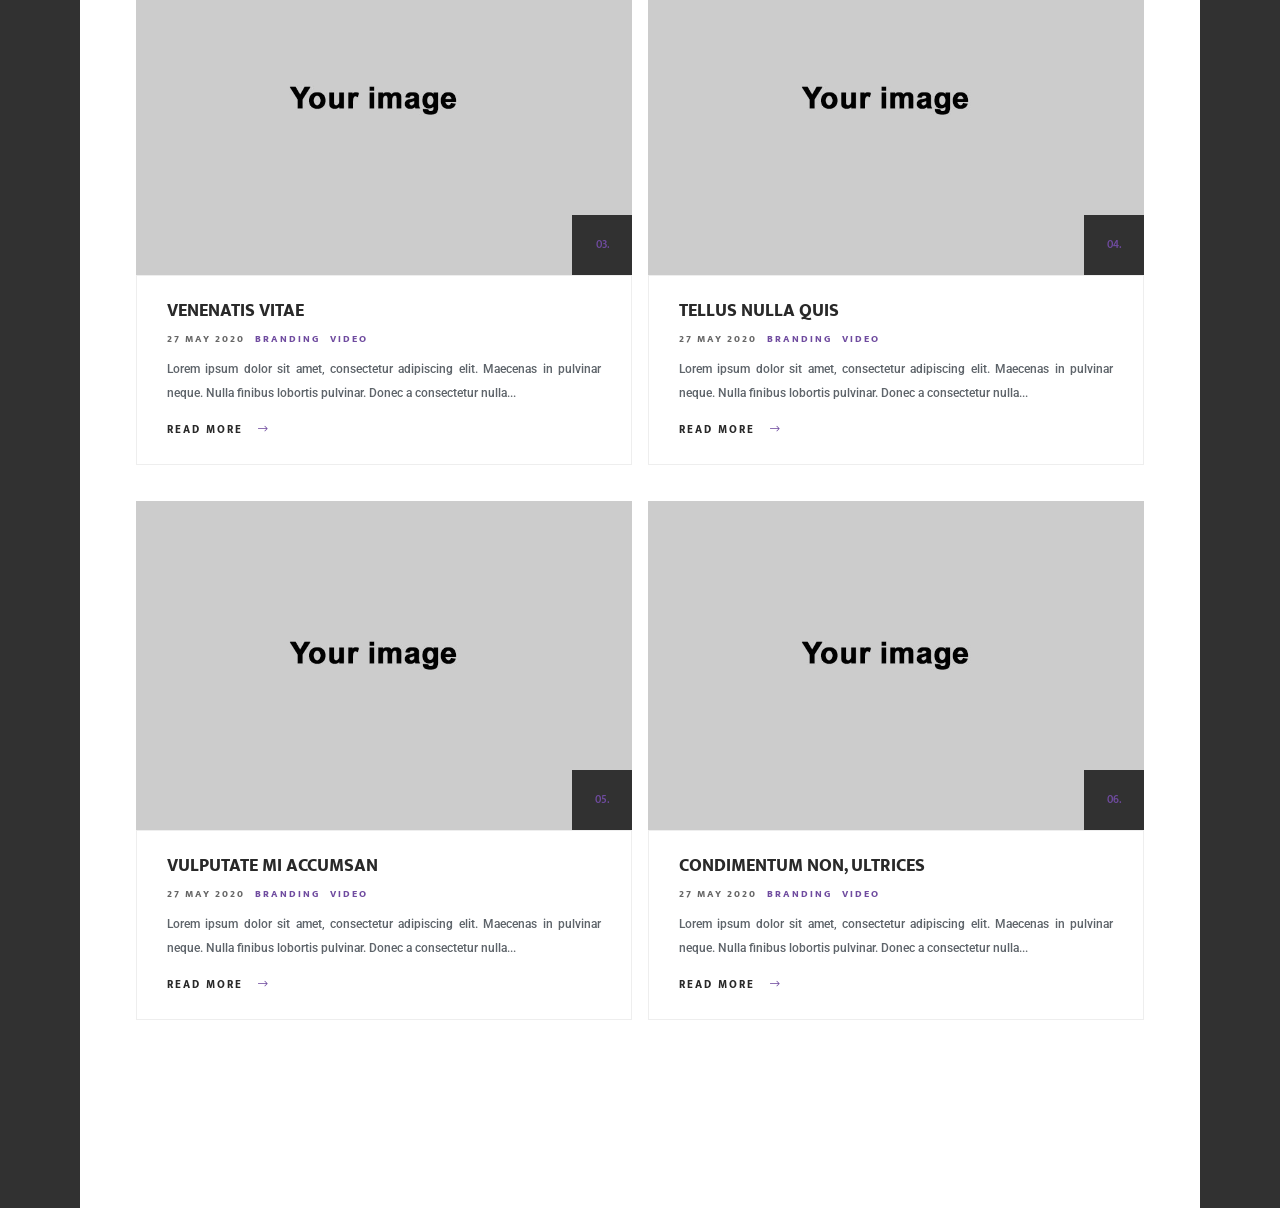
<file: zonar/blog.html>
<!DOCTYPE HTML>
<html lang="en">
    <head>
        <!--=============== basic  ===============-->
        <meta charset="UTF-8">
        <title>Blog Zonar - Creative  Responsive Personal Portfolio</title>
        <meta name="viewport" content="width=device-width, initial-scale=1.0, minimum-scale=1.0, maximum-scale=1.0, user-scalable=no">
        <meta name="robots" content="index, follow"/>
        <meta name="keywords" content=""/>
        <meta name="description" content=""/>
        <!--=============== css  ===============-->	
        <link type="text/css" rel="stylesheet" href="css/plugins.css">
        <link type="text/css" rel="stylesheet" href="css/style.css">
        <link type="text/css" rel="stylesheet" href="css/color.css">
        <!--=============== favicons ===============-->
        <link rel="shortcut icon" href="images/favicon.ico">
    </head>
    <body>
        <!-- loader   -->
        <div class="loader">
            <div class="loading-text-container "><span class="loading-text">Load<strong>ing</strong></span> <span class="loader_count">0</span></div>
            <div class="loader-anim"></div>
            <div class="loader-anim2 color-bg"></div>
        </div>
        <!-- loader  end-->
        <!-- main start  -->
        <div id="main">
            <!-- header--> 
            <header class="main-header">
                <!-- logo  -->
                <a href="index.html" class="ajax logo-holder"><img src="images/logo.png" alt=""></a>
                <!-- logo end -->
                <!-- nav-button-wrap-->
                <div class="nav-button but-hol">
                    <span  class="ncs"></span>
                    <span class="nos"></span>
                    <span class="nbs"></span>
                    <div class="menu-button-text">Menu</div>
                </div>
                <!-- nav-button-wrap end--> 
                <!-- header-contacts--> 
                <div class="header-contacts">
                    <ul>
                        <li><span>01. Call </span> <a href="tel:+4(897)56412322">+4(897)56412322</a></li>
                        <li><span>02. Write </span> <a href="mailto:theside@domain.com">zonar@domain.com</a></li>
                    </ul>
                    <a href="contacts.html" class="ajax contacts-btn">Get in touch</a>
                </div>
                <!-- header-contacts end--> 
            </header>
            <!-- header end--> 
            <!-- left-header-->      
            <aside class="left-header">
                <span class="lh_dec color-bg"></span>
                <div class="left-header_social">
                    <ul >
                        <li><a href="#" target="_blank"><i class="fab fa-facebook-f"></i></a></li>
                        <li><a href="#" target="_blank"><i class="fab fa-instagram"></i></a></li>
                        <li><a href="#" target="_blank"><i class="fab fa-twitter"></i></a></li>
                        <li><a href="#" target="_blank"><i class="fab fa-vk"></i></a></li>
                    </ul>
                </div>
            </aside>
            <!-- left-header end--> 
            <!-- share button--> 
            <div class="share-btn showshare color-bg"><span>Share <i class="fal fa-plus"></i></span></div>
            <!-- share button end--> 
            <!-- right header--> 
            <div class="hc_dec_color">
                <div class="page-subtitle"><span></span></div>
            </div>
            <!-- right header end--> 
            <!-- wrapper  -->	
            <div id="wrapper">
                <!-- navigation menu-->	
                <div class="nav-holder">
                    <div class="nav-holder-wrap but-hol">
                        <div class="nav-container fl-wrap">
                            <!-- nav -->
                            <nav class="nav-inner" id="menu">
                                <ul>
                                    <li>
                                        <a href="#">Home</a>
                                        <!--level 2 -->
                                        <ul>
                                            <li><a href="index.html" class="ajax">Slider</a></li>
                                            <li><a href="index2.html" class="ajax">Carousel</a></li>
                                            <li><a href="index3.html" class="ajax">Slideshow</a></li>
                                            <li><a href="index4.html" class="ajax">Video</a></li>
                                            <li><a href="index5.html" class="ajax">Image</a></li>
                                        </ul>
                                        <!--level 2 end -->
                                    </li>
                                    <li><a href="about.html" class="ajax">About</a></li>
                                    <li>
                                        <a href="#">Portfolio</a>
                                        <!--level 2 -->
                                        <ul>
                                            <li><a href="portfolio.html" class="ajax">Horizonatal</a></li>
                                            <li><a href="portfolio3.html" class="ajax">Fullscreen Grid </a></li>
                                            <li><a href="portfolio2.html" class="ajax">Column Grid</a></li>
                                            <li><a href="portfolio4.html" class="ajax">Column Grid 2</a></li>
                                            <li>
                                                <a href="#">Single</a>
                                                <!--level 3 -->
                                                <ul>
                                                    <li><a href="portfolio-single.html" class="ajax">Style 1</a></li>
                                                    <li><a href="portfolio-single2.html" class="ajax">Style 2</a></li>
                                                    <li><a href="portfolio-single3.html" class="ajax">Style 3</a></li>
                                                    <li><a href="portfolio-single4.html" class="ajax">Style 4</a></li>
                                                    <li><a href="portfolio-single5.html" class="ajax">Style 5</a></li>
                                                </ul>
                                                <!--level 3 end -->
                                            </li>
                                        </ul>
                                        <!--level 2 end -->
                                    </li>
                                    <li><a href="contacts.html" class="ajax">Contacts</a></li>
                                    <li><a href="blog.html" class="ajax act-link">Blog</a></li>
                                </ul>
                            </nav>
                            <!-- nav end-->
                        </div>
                        <div class="nav-footer"><span>&#169; Zonar 2020  /  All rights reserved. </span></div>
                        <div class="nav-holder-wrap_line"></div>
                        <div class="nav-holder-wrap_dec"></div>
                    </div>
                </div>
                <div class="nav-overlay"></div>
                <!-- navigation menu end  -->	
                <!-- content-->    
                <div class="content" data-pagetitle="Blog">
                    <div class="page-scroll-nav psn_single">
                        <!--pagination-->   
                        <div class="pagination">
                            <div class="pr-bg pr-bg-white"></div>
                            <div class="container">
                                <a href="#" class="prevposts-link"><i class="fal fa-long-arrow-left"></i></a>
                                <a href="#">01.</a>
                                <a href="#" class="current-page">02.</a>
                                <a href="#">03.</a>
                                <a href="#">04.</a>
                                <a href="#" class="nextposts-link"><i class="fal fa-long-arrow-right"></i></a>
                            </div>
                        </div>
                        <!--pagination end-->   
                    </div>
                    <!-- hero-section-dec-->                  
                    <div class="hero-section-dec color-bg">
                        <div class="progress-indicator">
                            <svg xmlns="http://www.w3.org/2000/svg"
                                viewBox="-1 -1 34 34">
                                <circle cx="16" cy="16" r="15.9155"
                                    class="progress-bar__background" />
                                <circle cx="16" cy="16" r="15.9155"
                                    class="progress-bar__progress 
                                    js-progress-bar" />
                            </svg>
                        </div>
                    </div>
                    <!-- hero-section-dec end--> 
                    <!--fixed-column-wrap-->
                    <div class="fixed-column-wrap">
                        <div class="pr-bg"></div>
                        <!--fixed-column-wrap-content-->
                        <div class="fixed-column-wrap-content">
                            <div class="bg"  data-bg="images/bg/1.jpg"></div>
                            <div class="overlay"></div>
                            <div class="progress-bar-wrap bot-element">
                                <div class="progress-bar"></div>
                            </div>
                            <!--fixed-column-wrap_title-->
                            <div class="fixed-column-wrap_title first-tile_load">
                                <h2>Last News <br>And Updates</h2>
                                <p>Lorem ipsum dolor sit amet, consectetur adipiscing elit. Maecenas in pulvinar neque. Nulla finibus lobortis pulvinar.</p>
                            </div>
                            <!--fixed-column-wrap_title end-->
                            <div class="fixed-column-dec"></div>
                            <div class="fixed-column-linedec"></div>
                            <div class="scroll-notifer">Scroll Down  </div>
                        </div>
                        <!--fixed-column-wrap-content end-->                                     
                    </div>
                    <!--fixed-column-wrap end-->
                    <!--column-wrap--> 
                    <div class="column-wrap">
                        <!--column-wrap-container -->   
                        <div class="column-wrap-container fl-wrap">
                            <div class="col-wc_dec"></div>
                            <section class="scroll_sec" id="sec1">
                                <div class="container">
                                    <div class="section-title">
                                        <h3>My Personal  Blog</h3>
                                        <p>Lorem ipsum dolor sit amet, consectetur adipiscing elit. Maecenas in pulvinar neque. Nulla finibus lobortis pulvinar.  </p>
                                    </div>
                                    <div class="blog-filters fl-wrap">
                                        <div class="blog-search-wrap">
                                            <input name="se" id="se" type="text" class="search" placeholder="Search.." value="" />
                                            <button><i class="fal fa-search"></i></button>
                                        </div>
                                        <!-- filter tag   -->
                                        <div class="tag-filter blog-btn-filter">
                                            <div class="blog-btn">Tags <i class="fa fa-tags" aria-hidden="true"></i></div>
                                            <ul>
                                                <li><a href="#">Gallery</a></li>
                                                <li><a href="#">People</a></li>
                                                <li><a href="#">Nature</a></li>
                                                <li><a href="#">Comercial</a></li>
                                                <li><a href="#">Travel</a></li>
                                            </ul>
                                        </div>
                                        <!-- filter tag end  -->
                                        <!-- filter category    -->
                                        <div class="category-filter blog-btn-filter">
                                            <div class="blog-btn">Categories <i class="fa fa-list-ul" aria-hidden="true"></i></div>
                                            <ul>
                                                <li><a href="#">Gallery</a></li>
                                                <li><a href="#">People</a></li>
                                                <li><a href="#">Nature</a></li>
                                                <li><a href="#">Comercial</a></li>
                                                <li><a href="#">Travel</a></li>
                                            </ul>
                                        </div>
                                        <!-- filter category end  --> 
                                    </div>
                                    <!-- portfolio start -->
                                    <div class="gallery-items big-pad  two-column  fl-wrap  ">
                                        <!-- gallery-item-->
                                        <div class="gallery-item">
                                            <div class="grid-item-holder hov_zoom">
                                                <div class="grid-post-media fl-wrap">
                                                    <a href="blog-single.html" class="ajax"><img  src="images/folio/1.jpg"    alt=""></a>
                                                    <div class="post-det-num">01.</div>
                                                </div>
                                                <div class="post-det fl-wrap">
                                                    <h3><a href="blog-single.html" class="ajax">Delenit interesset</a></h3>
                                                    <div class="post-header fl-wrap"> <span>27 may 2020</span>  <a href="#">Branding</a> <a href="#">Video</a> </div>
                                                    <p>Lorem ipsum dolor sit amet, consectetur adipiscing elit. Maecenas in pulvinar neque. Nulla finibus lobortis pulvinar. Donec a consectetur nulla...</p>
                                                    <a href="blog-single.html" class="ajax post-link">Read More <i class="fal fa-long-arrow-right"></i></a>
                                                </div>
                                            </div>
                                            <div class="pr-bg"></div>
                                        </div>
                                        <!-- gallery-item end-->
                                        <!-- gallery-item-->
                                        <div class="gallery-item">
                                            <div class="grid-item-holder hov_zoom">
                                                <div class="grid-post-media fl-wrap">
                                                    <a href="blog-single.html" class="ajax"><img  src="images/folio/1.jpg"    alt=""></a>
                                                    <div class="post-det-num">02.</div>
                                                </div>
                                                <div class="post-det fl-wrap">
                                                    <h3><a href="blog-single.html" class="ajax">Ius ignota offendit</a></h3>
                                                    <div class="post-header fl-wrap"> <span>27 may 2020</span>  <a href="#">Branding</a> <a href="#">Video</a> </div>
                                                    <p>Lorem ipsum dolor sit amet, consectetur adipiscing elit. Maecenas in pulvinar neque. Nulla finibus lobortis pulvinar. Donec a consectetur nulla...</p>
                                                    <div class="clearfix"></div>
                                                    <a href="blog-single.html" class="ajax post-link">Read More <i class="fal fa-long-arrow-right"></i></a>
                                                </div>
                                            </div>
                                            <div class="pr-bg"></div>
                                        </div>
                                        <!-- gallery-item end-->
                                        <!-- gallery-item-->
                                        <div class="gallery-item">
                                            <div class="grid-item-holder hov_zoom">
                                                <div class="grid-post-media fl-wrap">
                                                    <a href="blog-single.html" class="ajax"><img  src="images/folio/1.jpg"    alt=""></a>
                                                    <div class="post-det-num">03.</div>
                                                </div>
                                                <div class="post-det fl-wrap">
                                                    <h3><a href="blog-single.html" class="ajax">Venenatis vitae</a></h3>
                                                    <div class="post-header fl-wrap"> <span>27 may 2020</span>  <a href="#">Branding</a> <a href="#">Video</a> </div>
                                                    <p>Lorem ipsum dolor sit amet, consectetur adipiscing elit. Maecenas in pulvinar neque. Nulla finibus lobortis pulvinar. Donec a consectetur nulla...</p>
                                                    <div class="clearfix"></div>
                                                    <a href="blog-single.html" class="ajax post-link">Read More <i class="fal fa-long-arrow-right"></i></a>
                                                </div>
                                            </div>
                                            <div class="pr-bg"></div>
                                        </div>
                                        <!-- gallery-item end-->
                                        <!-- gallery-item-->
                                        <div class="gallery-item">
                                            <div class="grid-item-holder hov_zoom">
                                                <div class="grid-post-media fl-wrap">
                                                    <a href="blog-single.html" class="ajax"><img  src="images/folio/1.jpg"    alt=""></a>
                                                    <div class="post-det-num">04.</div>
                                                </div>
                                                <div class="post-det fl-wrap">
                                                    <h3><a href="blog-single.html" class="ajax">tellus nulla  quis</a></h3>
                                                    <div class="post-header fl-wrap"> <span>27 may 2020</span>  <a href="#">Branding</a> <a href="#">Video</a> </div>
                                                    <p>Lorem ipsum dolor sit amet, consectetur adipiscing elit. Maecenas in pulvinar neque. Nulla finibus lobortis pulvinar. Donec a consectetur nulla...</p>
                                                    <div class="clearfix"></div>
                                                    <a href="blog-single.html" class="ajax post-link">Read More <i class="fal fa-long-arrow-right"></i></a>
                                                </div>
                                            </div>
                                            <div class="pr-bg"></div>
                                        </div>
                                        <!-- gallery-item end-->                           
                                        <!-- gallery-item-->
                                        <div class="gallery-item">
                                            <div class="grid-item-holder hov_zoom">
                                                <div class="grid-post-media fl-wrap">
                                                    <a href="blog-single.html" class="ajax"><img  src="images/folio/1.jpg"    alt=""></a>
                                                    <div class="post-det-num">05.</div>
                                                </div>
                                                <div class="post-det fl-wrap">
                                                    <h3><a href="blog-single.html" class="ajax">Vulputate mi accumsan</a></h3>
                                                    <div class="post-header fl-wrap"> <span>27 may 2020</span>  <a href="#">Branding</a> <a href="#">Video</a> </div>
                                                    <p>Lorem ipsum dolor sit amet, consectetur adipiscing elit. Maecenas in pulvinar neque. Nulla finibus lobortis pulvinar. Donec a consectetur nulla...</p>
                                                    <div class="clearfix"></div>
                                                    <a href="blog-single.html" class="ajax post-link">Read More <i class="fal fa-long-arrow-right"></i></a>
                                                </div>
                                            </div>
                                            <div class="pr-bg"></div>
                                        </div>
                                        <!-- gallery-item end-->
                                        <!-- gallery-item-->
                                        <div class="gallery-item">
                                            <div class="grid-item-holder hov_zoom">
                                                <div class="grid-post-media fl-wrap">
                                                    <a href="blog-single.html" class="ajax"><img  src="images/folio/1.jpg"    alt=""></a>
                                                    <div class="post-det-num">06.</div>
                                                </div>
                                                <div class="post-det fl-wrap">
                                                    <h3><a href="blog-single.html" class="ajax">Condimentum non, ultrices</a></h3>
                                                    <div class="post-header fl-wrap"> <span>27 may 2020</span>  <a href="#">Branding</a> <a href="#">Video</a> </div>
                                                    <p>Lorem ipsum dolor sit amet, consectetur adipiscing elit. Maecenas in pulvinar neque. Nulla finibus lobortis pulvinar. Donec a consectetur nulla...</p>
                                                    <div class="clearfix"></div>
                                                    <a href="blog-single.html" class="ajax post-link">Read More <i class="fal fa-long-arrow-right"></i></a>
                                                </div>
                                            </div>
                                            <div class="pr-bg"></div>
                                        </div>
                                        <!-- gallery-item end-->                            
                                    </div>
                                    <!-- portfolio end -->                                                             
                                </div>
                                <div class="section-number"> <span>0</span>1. </div>
                            </section>
                            <!--section end-->                 
                        </div>
                        <!--column-wrap-container end -->          
                    </div>
                    <!--column-wrap end-->    
                    <div class="to-top-btn to-top"><i class="fal fa-long-arrow-up"></i></div>
                </div>
                <!-- content end--> 
                <div class="hero-scroll-down-notifer">
                    <div class="scroll-down-wrap ">
                        <div class="mousey">
                            <div class="scroller"></div>
                        </div>
                    </div>
                    <i class="far fa-angle-down"></i>
                </div>
                <!-- share-wrapper-->
                <div class="share-wrapper">
                    <div class="close-share-btn"><i class="fal fa-long-arrow-left"></i></div>
                    <div class="share-container fl-wrap  isShare"></div>
                </div>
                <!-- share-wrapper  end -->						
            </div>
            <!-- wrapper end -->
            <!-- cursor-->
            <div class="element">
                <div class="element-item"></div>
            </div>
            <!-- cursor end-->
        </div>
        <!-- Main end -->
        <!--=============== scripts  ===============-->
        <script   src="js/jquery.min.js"></script>
        <script   src="js/plugins.js"></script>
        <script   src="js/scripts.js"></script>
    </body>
</html>
</file>
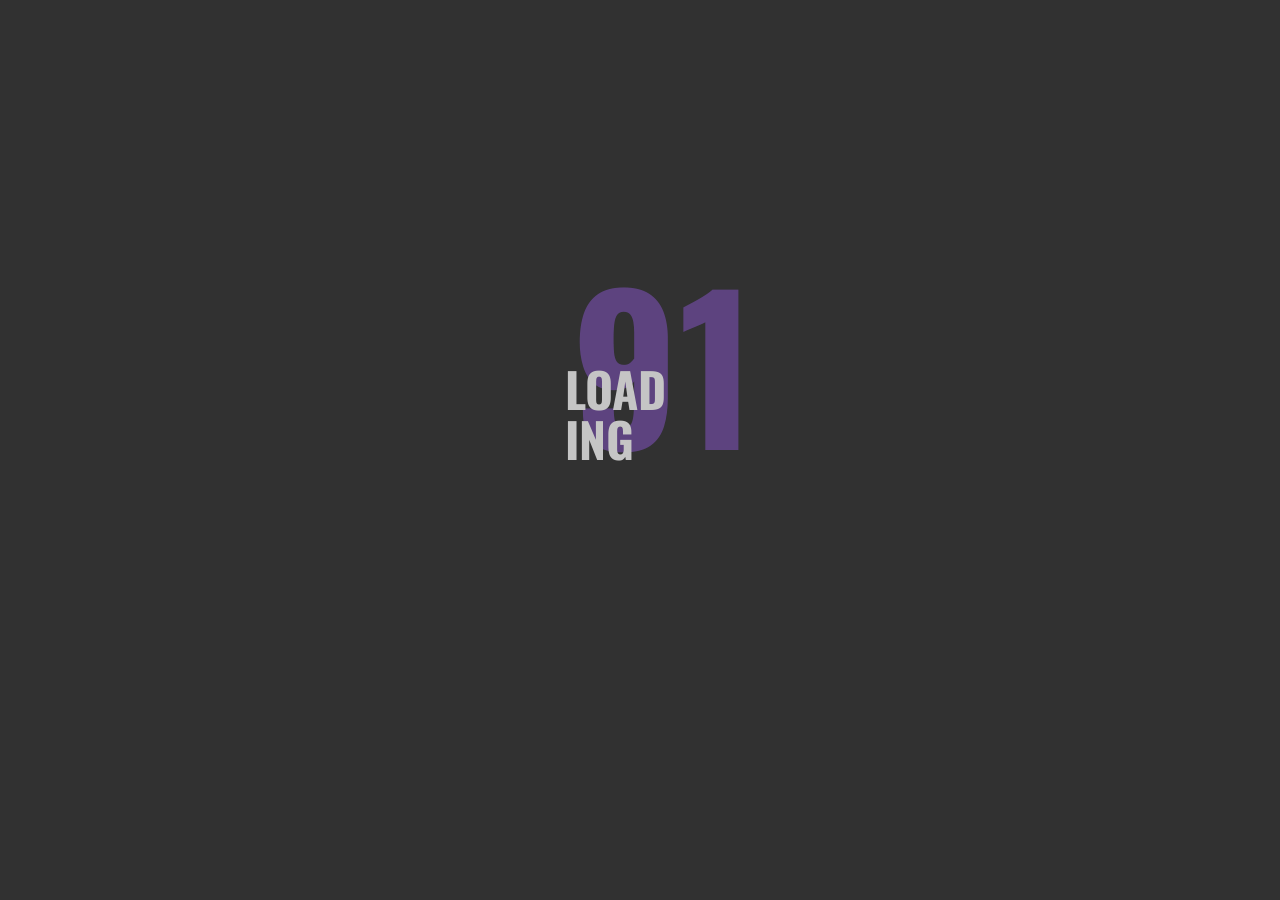
<file: zonar/portfolio-single.html>
<!DOCTYPE HTML>
<html lang="en">
    <head>
        <!--=============== basic  ===============-->
        <meta charset="UTF-8">
        <title>Portfolio Zonar - Creative  Responsive Personal Portfolio</title>
        <meta name="viewport" content="width=device-width, initial-scale=1.0, minimum-scale=1.0, maximum-scale=1.0, user-scalable=no">
        <meta name="robots" content="index, follow"/>
        <meta name="keywords" content=""/>
        <meta name="description" content=""/>
        <!--=============== css  ===============-->	
        <link type="text/css" rel="stylesheet" href="css/plugins.css">
        <link type="text/css" rel="stylesheet" href="css/style.css">
        <link type="text/css" rel="stylesheet" href="css/color.css">
        <!--=============== favicons ===============-->
        <link rel="shortcut icon" href="images/favicon.ico">
    </head>
    <body>
        <!-- loader   -->
        <div class="loader">
            <div class="loading-text-container "><span class="loading-text">Load<strong>ing</strong></span> <span class="loader_count">0</span></div>
            <div class="loader-anim"></div>
            <div class="loader-anim2 color-bg"></div>
        </div>
        <!-- loader  end-->
        <!-- main start  -->
        <div id="main">
            <!-- header--> 
            <header class="main-header">
                <!-- logo  -->
                <a href="index.html" class="ajax logo-holder"><img src="images/logo.png" alt=""></a>
                <!-- logo end -->
                <!-- nav-button-wrap-->
                <div class="nav-button but-hol">
                    <span  class="ncs"></span>
                    <span class="nos"></span>
                    <span class="nbs"></span>
                    <div class="menu-button-text">Menu</div>
                </div>
                <!-- nav-button-wrap end--> 
                <!-- header-contacts--> 
                <div class="header-contacts">
                    <ul>
                        <li><span>01. Call </span> <a href="tel:+4(897)56412322">+4(897)56412322</a></li>
                        <li><span>02. Write </span> <a href="mailto:theside@domain.com">zonar@domain.com</a></li>
                    </ul>
                    <a href="contacts.html" class="ajax contacts-btn">Get in touch</a>
                </div>
                <!-- header-contacts end--> 
            </header>
            <!-- header end--> 
            <!-- left-header-->      
            <aside class="left-header">
                <span class="lh_dec color-bg"></span>
                <div class="left-header_social">
                    <ul >
                        <li><a href="#" target="_blank"><i class="fab fa-facebook-f"></i></a></li>
                        <li><a href="#" target="_blank"><i class="fab fa-instagram"></i></a></li>
                        <li><a href="#" target="_blank"><i class="fab fa-twitter"></i></a></li>
                        <li><a href="#" target="_blank"><i class="fab fa-vk"></i></a></li>
                    </ul>
                </div>
            </aside>
            <!-- left-header end--> 
            <!-- share button--> 
            <div class="share-btn showshare color-bg"><span>Share <i class="fal fa-plus"></i></span></div>
            <!-- share button end--> 
            <!-- right header--> 
            <div class="hc_dec_color">
                <div class="page-subtitle"><span></span></div>
            </div>
            <!-- right header end--> 
            <!-- wrapper  -->	
            <div id="wrapper">
                <!-- navigation menu-->	
                <div class="nav-holder">
                    <div class="nav-holder-wrap but-hol">
                        <div class="nav-container fl-wrap">
                            <!-- nav -->
                            <nav class="nav-inner" id="menu">
                                <ul>
                                    <li>
                                        <a href="#">Home</a>
                                        <!--level 2 -->
                                        <ul>
                                            <li><a href="index.html" class="ajax">Slider</a></li>
                                            <li><a href="index2.html" class="ajax">Carousel</a></li>
                                            <li><a href="index3.html" class="ajax">Slideshow</a></li>
                                            <li><a href="index4.html" class="ajax">Video</a></li>
                                            <li><a href="index5.html" class="ajax">Image</a></li>
                                        </ul>
                                        <!--level 2 end -->
                                    </li>
                                    <li><a href="about.html" class="ajax">About</a></li>
                                    <li>
                                        <a href="#" class="act-link">Portfolio</a>
                                        <!--level 2 -->
                                        <ul>
                                            <li><a href="portfolio.html" class="ajax">Horizonatal</a></li>
                                            <li><a href="portfolio3.html" class="ajax">Fullscreen Grid </a></li>
                                            <li><a href="portfolio2.html" class="ajax">Column Grid</a></li>
                                            <li><a href="portfolio4.html" class="ajax">Column Grid 2</a></li>
                                            <li>
                                                <a href="#">Single</a>
                                                <!--level 3 -->
                                                <ul>
                                                    <li><a href="portfolio-single.html" class="ajax">Style 1</a></li>
                                                    <li><a href="portfolio-single2.html" class="ajax">Style 2</a></li>
                                                    <li><a href="portfolio-single3.html" class="ajax">Style 3</a></li>
                                                    <li><a href="portfolio-single4.html" class="ajax">Style 4</a></li>
                                                    <li><a href="portfolio-single5.html" class="ajax">Style 5</a></li>
                                                </ul>
                                                <!--level 3 end -->
                                            </li>
                                        </ul>
                                        <!--level 2 end -->
                                    </li>
                                    <li><a href="contacts.html" class="ajax">Contacts</a></li>
                                    <li><a href="blog.html" class="ajax">Blog</a></li>
                                </ul>
                            </nav>
                            <!-- nav end-->
                        </div>
                        <div class="nav-footer"><span>&#169; Zonar 2020  /  All rights reserved. </span></div>
                        <div class="nav-holder-wrap_line"></div>
                        <div class="nav-holder-wrap_dec"></div>
                    </div>
                </div>
                <div class="nav-overlay"></div>
                <!-- navigation menu end  -->	
                <!-- content-->    
                <div class="content full-height no-mob-hidden " data-pagetitle="Portfolio single">
                    <div class="fixed-bottom-panel fs-fix-bom-panel fbp_single-car">
                        <div class="hs_init-container">
                            <div class="hs_init-wrap fl-wrap">
                                <div class="hs_init"></div>
                                <div class="fwcb fw-carousel-button-prev"><span><i class="fal fa-angle-left"></i></span> </div>
                                <div class="fwcb fw-carousel-button-next"><span><i class="fal fa-angle-right"></i></span></div>
                            </div>
                        </div>
                        <div class="fw-carousel-counter"></div>
                        <div class="tumbnail-button show_thumbnails unvisthum">
                            <div class="list">
                                <div   class="list-btn">							
                                    <span>
                                    <i class="b1 c1"></i><i class="b1 c2"></i><i class="b1 c3"></i>
                                    <i class="b2 c1"></i><i class="b2 c2"></i><i class="b2 c3"></i>
                                    <i class="b3 c1"></i><i class="b3 c2"></i><i class="b3 c3"></i>
                                    </span>
                                </div>
                            </div>
                            <span class="thumbnail-tooltip">Thumbnails</span>                       
                        </div>
                    </div>
                    <div class="show-details shibtn unvisthum2 sd_btn">Project Details <i class="fal fa-long-arrow-right"></i></div>
                    <!-- fw-carousel-wrap -->
                    <div class="fw-carousel-wrap fsc-holder single_project_carousel">
                        <!-- fw-carousel  -->
                        <div class="fw-carousel  fs-gallery-wrap fl-wrap full-height lightgallery thumb-contr" data-mousecontrol="true">
                            <div class="swiper-container">
                                <div class="swiper-wrapper">
                                    <!-- swiper-slide-->  
                                    <div class="swiper-slide hov_zoom">
                                        <img  src="images/folio/1.jpg"   alt="">
                                        <a href="images/folio/1.jpg" class="box-media-zoom   popup-image"><i class="fal fa-search"></i></a>
                                        <span class="slide-numb">.01</span>
                                        <div class="show-info">
                                            <span>Info</span>
                                            <div class="tooltip-info">
                                                <h5>Nulla blandit</h5>
                                                <p>Sed non nisi viverra, porttitor sem nec, vestibulum justo tortor ornare turpis faucibus</p>
                                            </div>
                                        </div>
                                    </div>
                                    <!-- swiper-slide end-->  
                                    <!-- swiper-slide-->  
                                    <div class="swiper-slide hov_zoom">
                                        <img  src="images/folio/1.jpg"   alt="">
                                        <a href="images/folio/1.jpg" class="box-media-zoom   popup-image"><i class="fal fa-search"></i></a>
                                        <span class="slide-numb">.02</span>
                                        <div class="show-info">
                                            <span>Info</span>
                                            <div class="tooltip-info">
                                                <h5>Nulla blandit</h5>
                                                <p>Sed non nisi viverra, porttitor sem nec, vestibulum justo tortor ornare turpis faucibus</p>
                                            </div>
                                        </div>
                                    </div>
                                    <!-- swiper-slide end-->                                      
                                    <!-- swiper-slide-->  
                                    <div class="swiper-slide hov_zoom">
                                        <img  src="images/folio/1.jpg"   alt="">
                                        <a href="images/folio/1.jpg" class="box-media-zoom   popup-image"><i class="fal fa-search"></i></a>
                                        <span class="slide-numb">.03</span>
                                        <div class="show-info">
                                            <span>Info</span>
                                            <div class="tooltip-info">
                                                <h5>Nulla blandit</h5>
                                                <p>Sed non nisi viverra, porttitor sem nec, vestibulum justo tortor ornare turpis faucibus</p>
                                            </div>
                                        </div>
                                    </div>
                                    <!-- swiper-slide end--> 
                                    <!-- swiper-slide-->  
                                    <div class="swiper-slide hov_zoom">
                                        <img  src="images/folio/1.jpg"   alt="">
                                        <a href="images/folio/1.jpg" class="box-media-zoom   popup-image"><i class="fal fa-search"></i></a>
                                        <span class="slide-numb">.04</span>
                                        <div class="show-info">
                                            <span>Info</span>
                                            <div class="tooltip-info">
                                                <h5>Nulla blandit</h5>
                                                <p>Sed non nisi viverra, porttitor sem nec, vestibulum justo tortor ornare turpis faucibus</p>
                                            </div>
                                        </div>
                                    </div>
                                    <!-- swiper-slide end--> 
                                    <!-- swiper-slide-->  
                                    <div class="swiper-slide hov_zoom">
                                        <img  src="images/folio/1.jpg"   alt="">
                                        <a href="images/folio/1.jpg" class="box-media-zoom   popup-image"><i class="fal fa-search"></i></a>
                                        <span class="slide-numb">.05</span>
                                        <div class="show-info">
                                            <span>Info</span>
                                            <div class="tooltip-info">
                                                <h5>Nulla blandit</h5>
                                                <p>Sed non nisi viverra, porttitor sem nec, vestibulum justo tortor ornare turpis faucibus</p>
                                            </div>
                                        </div>
                                    </div>
                                    <!-- swiper-slide end--> 
                                    <!-- swiper-slide-->  
                                    <div class="swiper-slide hov_zoom">
                                        <img  src="images/folio/1.jpg"   alt="">
                                        <a href="images/folio/1.jpg" class="box-media-zoom   popup-image"><i class="fal fa-search"></i></a>
                                        <span class="slide-numb">.06</span>
                                        <div class="show-info">
                                            <span>Info</span>
                                            <div class="tooltip-info">
                                                <h5>Nulla blandit</h5>
                                                <p>Sed non nisi viverra, porttitor sem nec, vestibulum justo tortor ornare turpis faucibus</p>
                                            </div>
                                        </div>
                                    </div>
                                    <!-- swiper-slide end--> 
                                    <div class="swiper-slide">
                                        <a class="next-project-swiper-link ajax" href="portfolio-single.html"><span>Next Project Title</span></a>
                                    </div>
                                </div>
                            </div>
                        </div>
                        <!-- fw-carousel end -->
                    </div>
                    <!-- project details -->
                    <div class="det-overlay act-closedet"></div>
                    <div class="fix-pr-det hid-det hid-det-anim">
                        <div class="fix-pr-det-dec"></div>
                        <div class="fix-pr-det-dec2 color-bg"></div>
                        <div class="act-closedet closedet_style"><i class="fal fa-times"></i></div>
                        <div class="pr-det-container    fl-wrap full-height hidden-section">
                            <div class="initscroll pr-details-wrap">
                                <div class="container">
                                    <div class="section-title">
                                        <h3>Kent Brant Concept</h3>
                                        <p>Lorem ipsum dolor sit amet, consectetur adipiscing elit. Maecenas in pulvinar neque. Nulla finibus lobortis pulvinar.  </p>
                                    </div>
                                    <p>Vestibulum orci felis, ullamcorper non condimentum non, ultrices ac nunc. Mauris non ligula suscipit, vulputate mi accumsan, dapibus felis. Nullam sed sapien dui. Nulla auctor sit amet sem non porta. Integer iaculis tellus nulla, quis imperdiet magna venenatis vitae. Ut nec hinc dolor possim. An eros argumentum vel, elit diceret duo eu, quo et aliquid ornatus delicatissimi.  Pri choro pertinax indoctum ne, ad partiendo persecuti forensibus est.</p>
                                    <p>Cu nam tale ferri utroque, eu habemus albucius mel, cu vidit possit ornatus eum. Eu ius postulant salutatus definitionem, explicari. Graeci viderer qui ut, at habeo facer solet usu. Pri choro pertinax indoctum ne, ad partiendo persecuti forensibus est.</p>
                                    <div class="pr-subtitle"> The Brief</div>
                                    <!-- accordion-->                            
                                    <div class="accordion mar-top">
                                        <a class="toggle act-accordion" href="#">Concept for Project <span></span></a>
                                        <div class="accordion-inner visible">
                                            <p>Lorem ipsum dolor sit amet, consectetur adipiscing elit. Maecenas in pulvinar neque. Nulla finibus lobortis pulvinar. Donec a consectetur nulla. Nulla posuere sapien vitae lectus suscipit, et pulvinar nisi tincidunt. Aliquam erat volutpat. Curabitur convallis fringilla diam sed aliquam. Sed tempor iaculis massa faucibus feugiat. In fermentum facilisis massa, a consequat purus viverra.</p>
                                        </div>
                                        <a class="toggle" href="#"> Suport and Development<span></span></a>
                                        <div class="accordion-inner">
                                            <p>Lorem ipsum dolor sit amet, consectetur adipiscing elit. Maecenas in pulvinar neque. Nulla finibus lobortis pulvinar. Donec a consectetur nulla. Nulla posuere sapien vitae lectus suscipit, et pulvinar nisi tincidunt. Aliquam erat volutpat. Curabitur convallis fringilla diam sed aliquam. Sed tempor iaculis massa faucibus feugiat. In fermentum facilisis massa, a consequat purus viverra.</p>
                                        </div>
                                    </div>
                                    <!-- accordion end -->  							
                                    <!-- project-details-->                            
                                    <div class="project-details fl-wrap">
                                        <ul>
                                            <li><span>01. Date :</span> 26.05.2019 </li>
                                            <li><span>02. Client :</span> Envato</li>
                                            <li><span>03. Category : </span>Design</li>
                                            <li><span>04. Online : </span>  <a href="#" target="_blank">themeforest.net </a></li>
                                        </ul>
                                    </div>
                                    <!-- project-details end -->   
                                    <a href="#" class="btn   color-bg  fl-btn det-anim" target="_blank"><span>View Project</span></a>                           
                                </div>
                            </div>
                        </div>
                        <!--content-nav_holder-->            
                        <div class="content-nav_holder">
                            <div class="content-nav">
                                <ul>
                                    <li>
                                        <a href="portfolio-single2.html" class="ln ajax"><i class="fal fa-long-arrow-left"></i><span>Prev <strong>- Project Title</strong></span></a>
                                        <div class="content-nav-media">
                                            <div class="bg"  data-bg="images/folio/1.jpg"></div>
                                        </div>
                                    </li>
                                    <li>
                                        <a href="portfolio-single3.html" class="rn ajax"><span >Next <strong>- Project Title</strong></span> <i class="fal fa-long-arrow-right"></i></a>
                                        <div class="content-nav-media">
                                            <div class="bg"  data-bg="images/folio/1.jpg"></div>
                                        </div>
                                    </li>
                                </ul>
                            </div>
                        </div>
                        <!--content-nav_holder end -->                    
                    </div>
                    <!-- project details  end-->                   
                    <!--thumbnail-container-->	
                    <div class="thumbnail-container">
                        <div class="thumbnail-wrap">
                        </div>
                    </div>
                    <!--thumbnail-container end-->
                    <div class="hero-scroll-down-notifer">
                        <div class="scroll-down-wrap ">
                            <div class="mousey">
                                <div class="scroller"></div>
                            </div>
                        </div>
                        <i class="far fa-angle-down"></i>
                    </div>
                    <div class="body-color-bg"></div>
                </div>
                <!-- content end--> 
                <!-- share-wrapper-->
                <div class="share-wrapper">
                    <div class="close-share-btn"><i class="fal fa-long-arrow-left"></i></div>
                    <div class="share-container fl-wrap  isShare"></div>
                </div>
                <!-- share-wrapper  end -->						
            </div>
            <!-- wrapper end -->
            <!-- cursor-->
            <div class="element">
                <div class="element-item"></div>
            </div>
            <!-- cursor end-->
        </div>
        <!-- Main end -->
        <!--=============== scripts  ===============-->
        <script   src="js/jquery.min.js"></script>
        <script   src="js/plugins.js"></script>
        <script   src="js/scripts.js"></script>
    </body>
</html>
</file>
<file: zonar/portfolio-single2.html>
<!DOCTYPE HTML>
<html lang="en">
    <head>
        <!--=============== basic  ===============-->
        <meta charset="UTF-8">
        <title>Portfolio Zonar - Creative  Responsive Personal Portfolio</title>
        <meta name="viewport" content="width=device-width, initial-scale=1.0, minimum-scale=1.0, maximum-scale=1.0, user-scalable=no">
        <meta name="robots" content="index, follow"/>
        <meta name="keywords" content=""/>
        <meta name="description" content=""/>
        <!--=============== css  ===============-->
        <link type="text/css" rel="stylesheet" href="css/plugins.css">
        <link type="text/css" rel="stylesheet" href="css/style.css">
        <link type="text/css" rel="stylesheet" href="css/color.css">
        <!--=============== favicons ===============-->
        <link rel="shortcut icon" href="images/favicon.ico">
    </head>
    <body>
        <!-- loader   -->
        <div class="loader">
            <div class="loading-text-container "><span class="loading-text">Load<strong>ing</strong></span> <span class="loader_count">0</span></div>
            <div class="loader-anim"></div>
            <div class="loader-anim2 color-bg"></div>
        </div>
        <!-- loader  end-->
        <!-- main start  -->
        <div id="main">
            <!-- header-->
            <header class="main-header">
                <!-- logo  -->
                <a href="index.html" class="ajax logo-holder"><img src="images/logo.png" alt=""></a>
                <!-- logo end -->
                <!-- nav-button-wrap-->
                <div class="nav-button but-hol">
                    <span  class="ncs"></span>
                    <span class="nos"></span>
                    <span class="nbs"></span>
                    <div class="menu-button-text">Menu</div>
                </div>
                <!-- nav-button-wrap end-->
                <!-- header-contacts-->
                <div class="header-contacts">
                    <ul>
                        <li><span>01. Call </span> <a href="tel:+4(897)56412322">+4(897)56412322</a></li>
                        <li><span>02. Write </span> <a href="mailto:theside@domain.com">zonar@domain.com</a></li>
                    </ul>
                    <a href="contacts.html" class="ajax contacts-btn">Get in touch</a>
                </div>
                <!-- header-contacts end-->
            </header>
            <!-- header end-->
            <!-- left-header-->
            <aside class="left-header">
                <span class="lh_dec color-bg"></span>
                <div class="left-header_social">
                    <ul >
                        <li><a href="#" target="_blank"><i class="fab fa-facebook-f"></i></a></li>
                        <li><a href="#" target="_blank"><i class="fab fa-instagram"></i></a></li>
                        <li><a href="#" target="_blank"><i class="fab fa-twitter"></i></a></li>
                        <li><a href="#" target="_blank"><i class="fab fa-vk"></i></a></li>
                    </ul>
                </div>
            </aside>
            <!-- left-header end-->
            <!-- share button-->
            <div class="share-btn showshare color-bg"><span>Share <i class="fal fa-plus"></i></span></div>
            <!-- share button end-->
            <!-- right header-->
            <div class="hc_dec_color">
                <div class="page-subtitle"><span></span></div>
            </div>
            <!-- right header end-->
            <!-- wrapper  -->
            <div id="wrapper">
                <!-- navigation menu-->
                <div class="nav-holder">
                    <div class="nav-holder-wrap but-hol">
                        <div class="nav-container fl-wrap">
                            <!-- nav -->
                            <nav class="nav-inner" id="menu">
                                <ul>
                                    <li>
                                        <a href="#">Home</a>
                                        <!--level 2 -->
                                        <ul>
                                            <li><a href="index.html" class="ajax">Slider</a></li>
                                            <li><a href="index2.html" class="ajax">Carousel</a></li>
                                            <li><a href="index3.html" class="ajax">Slideshow</a></li>
                                            <li><a href="index4.html" class="ajax">Video</a></li>
                                            <li><a href="index5.html" class="ajax">Image</a></li>
                                        </ul>
                                        <!--level 2 end -->
                                    </li>
                                    <li><a href="about.html" class="ajax">About</a></li>
                                    <li>
                                        <a href="#" class="act-link">Portfolio</a>
                                        <!--level 2 -->
                                        <ul>
                                            <li><a href="portfolio.html" class="ajax">Horizonatal</a></li>
                                            <li><a href="portfolio3.html" class="ajax">Fullscreen Grid </a></li>
                                            <li><a href="portfolio2.html" class="ajax">Column Grid</a></li>
                                            <li><a href="portfolio4.html" class="ajax">Column Grid 2</a></li>
                                            <li>
                                                <a href="#">Single</a>
                                                <!--level 3 -->
                                                <ul>
                                                    <li><a href="portfolio-single.html" class="ajax">Style 1</a></li>
                                                    <li><a href="portfolio-single2.html" class="ajax">Style 2</a></li>
                                                    <li><a href="portfolio-single3.html" class="ajax">Style 3</a></li>
                                                    <li><a href="portfolio-single4.html" class="ajax">Style 4</a></li>
                                                    <li><a href="portfolio-single5.html" class="ajax">Style 5</a></li>
                                                </ul>
                                                <!--level 3 end -->
                                            </li>
                                        </ul>
                                        <!--level 2 end -->
                                    </li>
                                    <li><a href="contacts.html" class="ajax">Contacts</a></li>
                                    <li><a href="blog.html" class="ajax">Blog</a></li>
                                </ul>
                            </nav>
                            <!-- nav end-->
                        </div>
                        <div class="nav-footer"><span>&#169; Zonar 2020  /  All rights reserved. </span></div>
                        <div class="nav-holder-wrap_line"></div>
                        <div class="nav-holder-wrap_dec"></div>
                    </div>
                </div>
                <div class="nav-overlay"></div>
                <!-- navigation menu end  -->
                <!-- content-->
                <div class="content full-height" data-pagetitle="Portfolio single">
                    <div class="fs-slider-controls-wrap">
                        <div class="fs-slider-wrap_pagination-wrap">
                            <div class="fs-slider-wrap_pagination"></div>
                        </div>
                        <div class="play-pause_slider2 hsc_pp2 auto_actslider2"><i class="fas fa-play"></i></div>
                        <div class="tumbnail-button show_thumbnails unvisthum">
                            <div class="list">
                                <div   class="list-btn">
                                    <span>
                                    <i class="b1 c1"></i><i class="b1 c2"></i><i class="b1 c3"></i>
                                    <i class="b2 c1"></i><i class="b2 c2"></i><i class="b2 c3"></i>
                                    <i class="b3 c1"></i><i class="b3 c2"></i><i class="b3 c3"></i>
                                    </span>
                                </div>
                            </div>
                            <span class="thumbnail-tooltip">Thumbnails</span>
                        </div>
                    </div>
                    <div class="show-details shibtn unvisthum2 sd_btn sd_btn2">Project Details <i class="fal fa-long-arrow-right"></i></div>
                    <!-- fs-slider-wrap  -->
                    <div class="fs-slider-wrap full-height fl-wrap">
                        <div class="fs-slider-dec"></div>
                        <!-- fs-slider controls  -->
                        <div class="fsc-next fsc"><i class="fal fa-angle-right"></i></div>
                        <div class="fsc-prev fsc"><i class="fal fa-angle-left"></i></div>
                        <!-- fs-slider  controls end  -->
                        <!-- fs-slider  -->
                        <div class="fs-slider lightgallery full-height fl-wrap thumb-contr " data-mousecontrol2="true">
                            <div class="swiper-container">
                                <div class="swiper-wrapper" >
                                    <!-- swiper-slide-->
                                    <div class="swiper-slide hov_zoom" >
                                        <div class="fs-slider-item fl-wrap">
                                            <div class="bg"  data-bg="images/bg/1.jpg"></div>
                                            <div class="overlay"></div>
                                            <a href="images/bg/1.jpg" class="box-media-zoom   popup-image"><i class="fal fa-search"></i></a>
                                            <div class="half-hero-wrap">
                                                <div class="hhw_header">25 may 2020</div>
                                                <h1>Kent Brant Concept<br>     <span> Website  </span> Design</h1>
                                                <h4>Praesent eu massa vel diam laoreet elementum ac sed felis. Donec suscipit ultricies risus sed mollis. Donec volutpat porta risus posuere imperdiet. </h4>
                                            </div>
                                        </div>
                                    </div>
                                    <!-- swiper-slide-->
                                    <!-- swiper-slide-->
                                    <div class="swiper-slide hov_zoom"  >
                                        <div class="fs-slider-item fl-wrap">
                                            <div class="bg"  data-bg="images/bg/1.jpg"></div>
                                            <a href="images/bg/1.jpg" class="box-media-zoom   popup-image"><i class="fal fa-search"></i></a>
                                        </div>
                                    </div>
                                    <!-- swiper-slide-->
                                    <!-- swiper-slide-->
                                    <div class="swiper-slide hov_zoom"  >
                                        <div class="fs-slider-item fl-wrap">
                                            <div class="bg"  data-bg="images/bg/1.jpg"></div>
                                            <a href="images/bg/1.jpg" class="box-media-zoom   popup-image"><i class="fal fa-search"></i></a>
                                        </div>
                                    </div>
                                    <!-- swiper-slide-->
                                    <!-- swiper-slide-->
                                    <div class="swiper-slide hov_zoom"  >
                                        <div class="fs-slider-item fl-wrap">
                                            <div class="bg"  data-bg="images/bg/1.jpg"></div>
                                            <a href="images/bg/1.jpg" class="box-media-zoom   popup-image"><i class="fal fa-search"></i></a>
                                        </div>
                                    </div>
                                    <!-- swiper-slide-->
                                </div>
                            </div>
                        </div>
                    </div>
                    <!-- fs-slider-wrap end -->
                    <div class="hsc_counter-wrap">
                        <div class="hsc_counter"><span></span></div>
                        <div class="hsc_total"></div>
                    </div>
                    <!-- project details -->
                    <div class="det-overlay act-closedet"></div>
                    <div class="fix-pr-det hid-det hid-det-anim">
                        <div class="fix-pr-det-dec"></div>
                        <div class="fix-pr-det-dec2 color-bg"></div>
                        <div class="act-closedet closedet_style"><i class="fal fa-times"></i></div>
                        <div class="pr-det-container    fl-wrap full-height hidden-section">
                            <div class="initscroll pr-details-wrap">
                                <div class="container">
                                    <div class="section-title">
                                        <h3>Kent Brant Concept</h3>
                                        <p>Lorem ipsum dolor sit amet, consectetur adipiscing elit. Maecenas in pulvinar neque. Nulla finibus lobortis pulvinar.  </p>
                                    </div>
                                    <p>Vestibulum orci felis, ullamcorper non condimentum non, ultrices ac nunc. Mauris non ligula suscipit, vulputate mi accumsan, dapibus felis. Nullam sed sapien dui. Nulla auctor sit amet sem non porta. Integer iaculis tellus nulla, quis imperdiet magna venenatis vitae. Ut nec hinc dolor possim. An eros argumentum vel, elit diceret duo eu, quo et aliquid ornatus delicatissimi.  Pri choro pertinax indoctum ne, ad partiendo persecuti forensibus est.</p>
                                    <p>Cu nam tale ferri utroque, eu habemus albucius mel, cu vidit possit ornatus eum. Eu ius postulant salutatus definitionem, explicari. Graeci viderer qui ut, at habeo facer solet usu. Pri choro pertinax indoctum ne, ad partiendo persecuti forensibus est.</p>
                                    <!-- project-details-->
                                    <div class="project-details fl-wrap">
                                        <ul>
                                            <li><span>01. Date :</span> 26.05.2019 </li>
                                            <li><span>02. Client :</span> Envato</li>
                                            <li><span>03. Category : </span>Design</li>
                                            <li><span>04. Online : </span>  <a href="#" target="_blank">themeforest.net </a></li>
                                        </ul>
                                    </div>
                                    <!-- project-details end -->
                                    <a href="#" class="btn   color-bg  fl-btn det-anim" target="_blank"><span>View Project</span></a>
                                </div>
                            </div>
                        </div>
                        <!--content-nav_holder-->
                        <div class="content-nav_holder">
                            <div class="content-nav">
                                <ul>
                                    <li>
                                        <a href="portfolio-single2.html" class="ln ajax"><i class="fal fa-long-arrow-left"></i><span>Prev <strong>- Project Title</strong></span></a>
                                        <div class="content-nav-media">
                                            <div class="bg"  data-bg="images/folio/1.jpg"></div>
                                        </div>
                                    </li>
                                    <li>
                                        <a href="portfolio-single3.html" class="rn ajax"><span >Next <strong>- Project Title</strong></span> <i class="fal fa-long-arrow-right"></i></a>
                                        <div class="content-nav-media">
                                            <div class="bg"  data-bg="images/folio/1.jpg"></div>
                                        </div>
                                    </li>
                                </ul>
                            </div>
                        </div>
                        <!--content-nav_holder end -->
                    </div>
                    <!-- project details  end-->
                    <!--thumbnail-container-->
                    <div class="thumbnail-container tc2">
                        <div class="thumbnail-wrap">
                        </div>
                    </div>
                    <!--thumbnail-container end-->
                    <div class="fs-pg-idicator_wrap color-bg">
                        <div class="slider-progress-bar">
                            <span>
                                <svg class="circ" width="50" height="50">
                                    <circle class="circ2" cx="20" cy="20" r="18" stroke="rgba(255,255,255,0.4)" stroke-width="1" fill="none"/>
                                    <circle class="circ1" cx="20" cy="20" r="18" stroke="#fff" stroke-width="2" fill="none"/>
                                </svg>
                            </span>
                        </div>
                    </div>
                    <div class="hero-scroll-down-notifer">
                        <div class="scroll-down-wrap ">
                            <div class="mousey">
                                <div class="scroller"></div>
                            </div>
                        </div>
                        <i class="far fa-angle-down"></i>
                    </div>
                    <div class="body-color-bg"></div>
                </div>
                <!-- content end-->
                <!-- share-wrapper-->
                <div class="share-wrapper">
                    <div class="close-share-btn"><i class="fal fa-long-arrow-left"></i></div>
                    <div class="share-container fl-wrap  isShare"></div>
                </div>
                <!-- share-wrapper  end -->
            </div>
            <!-- wrapper end -->
            <!-- cursor-->
            <div class="element">
                <div class="element-item"></div>
            </div>
            <!-- cursor end-->
        </div>
        <!-- Main end -->
        <!--=============== scripts  ===============-->
        <script   src="js/jquery.min.js"></script>
        <script   src="js/plugins.js"></script>
        <script   src="js/scripts.js"></script>
    </body>
</html>
</file>
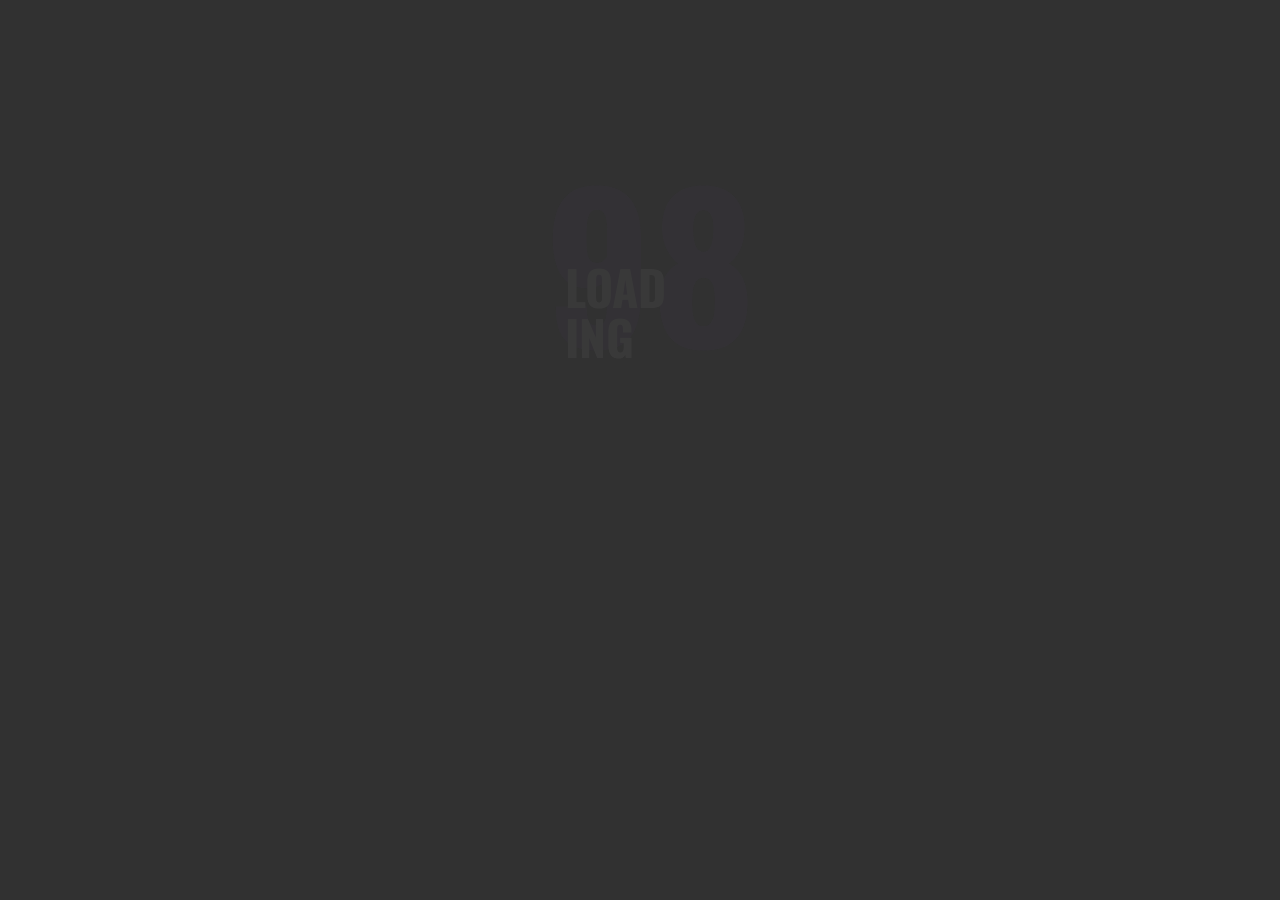
<file: zonar/portfolio.html>
<!DOCTYPE HTML>
<html lang="en">
    <head>
        <!--=============== basic  ===============-->
        <meta charset="UTF-8">
        <title>Portfolio Zonar - Creative  Responsive Personal Portfolio</title>
        <meta name="viewport" content="width=device-width, initial-scale=1.0, minimum-scale=1.0, maximum-scale=1.0, user-scalable=no">
        <meta name="robots" content="index, follow"/>
        <meta name="keywords" content=""/>
        <meta name="description" content=""/>
        <!--=============== css  ===============-->	
        <link type="text/css" rel="stylesheet" href="css/plugins.css">
        <link type="text/css" rel="stylesheet" href="css/style.css">
        <link type="text/css" rel="stylesheet" href="css/color.css">
        <!--=============== favicons ===============-->
        <link rel="shortcut icon" href="images/favicon.ico">
    </head>
    <body>
        <!-- loader   -->
        <div class="loader">
            <div class="loading-text-container "><span class="loading-text">Load<strong>ing</strong></span> <span class="loader_count">0</span></div>
            <div class="loader-anim"></div>
            <div class="loader-anim2 color-bg"></div>
        </div>
        <!-- loader  end-->
        <!-- main start  -->
        <div id="main">
            <!-- header--> 
            <header class="main-header">
                <!-- logo  -->
                <a href="index.html" class="ajax logo-holder"><img src="images/logo.png" alt=""></a>
                <!-- logo end -->
                <!-- nav-button-wrap-->
                <div class="nav-button but-hol">
                    <span  class="ncs"></span>
                    <span class="nos"></span>
                    <span class="nbs"></span>
                    <div class="menu-button-text">Menu</div>
                </div>
                <!-- nav-button-wrap end-->
                <!-- header-contacts-->
                <div class="header-contacts">
                    <ul>
                        <li><span>01. Call </span> <a href="tel:+94778554139">(+94) 77 855 4139</a></li>
                        <li><span>02. Write </span> <a href="mailto:contact@inofinitylabs.com">contact@inofinitylabs.com</a></li>
                    </ul>
                    <a href="contacts.html" class="ajax contacts-btn">Get in touch</a>
                </div>
                <!-- header-contacts end-->
            </header>
            <!-- header end--> 
            <!-- left-header-->      
            <aside class="left-header">
                <span class="lh_dec color-bg"></span>
                <div class="left-header_social">
                    <ul >
                        <li><a href="#" target="_blank"><i class="fab fa-facebook-f"></i></a></li>
                        <li><a href="#" target="_blank"><i class="fab fa-instagram"></i></a></li>
                        <li><a href="#" target="_blank"><i class="fab fa-linkedin"></i></a></li>
                    </ul>
                </div>
            </aside>
            <!-- left-header end--> 
            <!-- share button--> 
            <div class="share-btn showshare"><span>START YOUR NEXT PROJECT WITH US! <i class="fal fa-bell pulse"></i></span></div>
            <!-- share button end--> 
            <!-- right header--> 
            <div class="hc_dec_color">
                <div class="page-subtitle"><span></span></div>
            </div>
            <!-- right header end--> 
            <!-- wrapper  -->	
            <div id="wrapper">
                <!-- navigation menu-->	
                <div class="nav-holder">
                    <div class="nav-holder-wrap but-hol">
                        <div class="nav-container fl-wrap">
                            <!-- nav -->
                            <nav class="nav-inner" id="menu">
                                <ul>
                                    <li><a href="/" class="act-link">Home</a></li>
                                    <li><a href="about.html" class="ajax">About</a></li>
                                    <li><a href="portfolio.html">Portfolio</a></li>
                                    <li><a href="contacts.html" class="ajax">Contact</a></li>
                                </ul>
                            </nav>
                            <!-- nav end-->
                        </div>
                        <div class="nav-footer"><span>&#169; Inofinity Labs 2021  -  All rights reserved. </span></div>
                        <div class="nav-holder-wrap_line"></div>
                        <div class="nav-holder-wrap_dec"></div>
                    </div>
                </div>
                <div class="nav-overlay"></div>
                <!-- navigation menu end  -->	
                <!-- content-->    
                <div class="content full-height hor-content_padd" data-pagetitle="Portfolio">
                    <div class="fixed-bottom-panel fs-fix-bom-panel hfw">
                        <div class="gallery-filters-wrap">
                            <div class="gallery-filters init_hidden_filter">
                                <a href="#" class="gallery-filter  gallery-filter-active" data-filter="*">All projects</a>
                                <a href="#" class="gallery-filter" data-filter=".web">Web Design</a>
                                <a href="#" class="gallery-filter" data-filter=".software">Software Development</a>
                                <a href="#" class="gallery-filter" data-filter=".graphic">Graphic Design</a>
                                <a href="#" class="gallery-filter" data-filter=".social">Social Media Marketing</a>
                                <a href="#" class="gallery-filter" data-filter=".ongo">On Going</a>
                            </div>
                            <div class="psn_button act-filter"><i class="fal fa-sort"></i> FIlter </div>
                        </div>
                    </div>
                    <!--horizontal-grid   -->   
                    <div class="horizontal-grid-wrap  fl-wrap full-height ">
                        <!-- portfolio start -->
                        <div   id="portfolio_horizontal_container" class="two-ver-columns lightgallery">
                            <!-- portfolio_item-->
                            <div class="portfolio_item web">
                                <div class="grid-item-holder hov_zoom">
                                    <img  src="images/folio/1.jpg"    alt="">
                                    <div class="grid-det">
                                        <a href="images/folio/1.jpg" class="grid-media-zoom   image-popup"><i class="far fa-search"></i></a>
                                        <div class="grid-det_category"><a href="#">Design  </a> <a href="#"> Branding</a></div>
                                        <div class="grid-det-item">
                                            <a href="projects/proj-trustdeli.html" class="ajax grid-det_link">Travel  Clothes Website<i class="fal fa-long-arrow-right"></i></a>
                                        </div>
                                    </div>
                                </div>
                            </div>
                            <!-- portfolio_item end-->                                                                            
                        </div>
                        <!-- portfolio end -->
                    </div>
                    <!--horizontal-grid end -->
                    <div class="hero-scroll-down-notifer">
                        <div class="scroll-down-wrap ">
                            <div class="mousey">
                                <div class="scroller"></div>
                            </div>
                        </div>
                        <i class="far fa-angle-down"></i>
                    </div>
                    <div class="fs-folio-counter hor-scroll-counter">
                        <div class="folio-counter">
                            <div class="num-album"><span></span></div>
                            <div class="all-album"></div>
                        </div>
                    </div>
                    <div class="body-color-bg"></div>
                    <div class="fs-pg-idicator_wrap hor-scroll-idicator color-bg">
                        <div class="progress-indicator">
                            <svg xmlns="http://www.w3.org/2000/svg"
                                viewBox="-1 -1 44 44">
                                <circle cx="16" cy="16" r="15.9155"
                                    class="progress-bar__background" />
                                <circle cx="16" cy="16" r="15.9155"
                                    class="progress-bar__progress 
                                    js-progress-bar" />
                            </svg>
                        </div>
                    </div>
                </div>
                <!-- content end--> 
                <!-- share-wrapper-->
                <div class="share-wrapper">
                    <div class="close-share-btn"><i class="fal fa-long-arrow-left"></i></div>
                    <div class="share-container fl-wrap  isShare"></div>
                </div>
                <!-- share-wrapper  end -->						
            </div>
            <!-- wrapper end -->
            <!-- cursor-->
            <div class="element">
                <div class="element-item"></div>
            </div>
            <!-- cursor end-->
        </div>
        <!-- Main end -->
        <!--=============== scripts  ===============-->
        <script   src="js/jquery.min.js"></script>
        <script   src="js/plugins.js"></script>
        <script   src="js/scripts.js"></script>
    </body>
</html>
</file>
<file: zonar/css/plugins.css>
/* CSS Document */
@charset "utf-8";
/*-reset -*/ 
html,body,div,span,applet,object,iframe,h1,h2,h3,h4,h5,h6,p,blockquote,pre,a,abbr,acronym,address,big,cite,code,del,dfn,em,font,img,ins,kbd,q,s,samp,small,strike,strong,sub,sup,tt,var,dl,dt,dd,ol,ul,li,fieldset,form,label,legend,table,caption,tbody,tfoot,thead,tr,th,td{border:none;outline:0;font-weight:inherit;font-style:inherit;font-size:100%;font-family:inherit;vertical-align:baseline;text-decoration:none;margin:0;padding:0;}
table{border-collapse:separate;border-spacing:0}
blockquote:before,blockquote:after,q:before,q:after{content:""}
*{margin:0;padding:0;-webkit-box-sizing: border-box;-moz-box-sizing: border-box;box-sizing: border-box;}
article, aside, details, figcaption, figure, footer, header, hgroup, menu, nav, section {display: block; }								  
ol, ul { list-style: none;}
blockquote, q { quotes: none;}
:focus { outline: 0;}
table { border-collapse: collapse; border-spacing: 0;}
img { border: 0; -ms-interpolation-mode: bicubic; vertical-align: middle; }
a{text-decoration:none; position:relative; color:#000;}
audio,video,canvas {max-width: 100%;}
/*!  Bootstrap Grid  */
 @media (min-width:768px){.container{width:750px}}@media (min-width:992px){.container{width:970px}}@media (min-width:1064px){.container{width:1170px}}.container-fluid{margin-right:auto;margin-left:auto;padding-left:15px;padding-right:15px}.row{margin-left:-15px;margin-right:-15px}.col-xs-1, .col-sm-1, .col-md-1, .col-lg-1, .col-xs-2, .col-sm-2, .col-md-2, .col-lg-2, .col-xs-3, .col-sm-3, .col-md-3, .col-lg-3, .col-xs-4, .col-sm-4, .col-md-4, .col-lg-4, .col-xs-5, .col-sm-5, .col-md-5, .col-lg-5, .col-xs-6, .col-sm-6, .col-md-6, .col-lg-6, .col-xs-7, .col-sm-7, .col-md-7, .col-lg-7, .col-xs-8, .col-sm-8, .col-md-8, .col-lg-8, .col-xs-9, .col-sm-9, .col-md-9, .col-lg-9, .col-xs-10, .col-sm-10, .col-md-10, .col-lg-10, .col-xs-11, .col-sm-11, .col-md-11, .col-lg-11, .col-xs-12, .col-sm-12, .col-md-12, .col-lg-12{position:relative;min-height:1px;padding-left:15px;padding-right:15px}.col-xs-1, .col-xs-2, .col-xs-3, .col-xs-4, .col-xs-5, .col-xs-6, .col-xs-7, .col-xs-8, .col-xs-9, .col-xs-10, .col-xs-11, .col-xs-12{float:left}.col-xs-12{width:100%}.col-xs-11{width:91.66666667%}.col-xs-10{width:83.33333333%}.col-xs-9{width:75%}.col-xs-8{width:66.66666667%}.col-xs-7{width:58.33333333%}.col-xs-6{width:50%}.col-xs-5{width:41.66666667%}.col-xs-4{width:33.33333333%}.col-xs-3{width:25%}.col-xs-2{width:16.66666667%}.col-xs-1{width:8.33333333%}.col-xs-pull-12{right:100%}.col-xs-pull-11{right:91.66666667%}.col-xs-pull-10{right:83.33333333%}.col-xs-pull-9{right:75%}.col-xs-pull-8{right:66.66666667%}.col-xs-pull-7{right:58.33333333%}.col-xs-pull-6{right:50%}.col-xs-pull-5{right:41.66666667%}.col-xs-pull-4{right:33.33333333%}.col-xs-pull-3{right:25%}.col-xs-pull-2{right:16.66666667%}.col-xs-pull-1{right:8.33333333%}.col-xs-pull-0{right:auto}.col-xs-push-12{left:100%}.col-xs-push-11{left:91.66666667%}.col-xs-push-10{left:83.33333333%}.col-xs-push-9{left:75%}.col-xs-push-8{left:66.66666667%}.col-xs-push-7{left:58.33333333%}.col-xs-push-6{left:50%}.col-xs-push-5{left:41.66666667%}.col-xs-push-4{left:33.33333333%}.col-xs-push-3{left:25%}.col-xs-push-2{left:16.66666667%}.col-xs-push-1{left:8.33333333%}.col-xs-push-0{left:auto}.col-xs-offset-12{margin-left:100%}.col-xs-offset-11{margin-left:91.66666667%}.col-xs-offset-10{margin-left:83.33333333%}.col-xs-offset-9{margin-left:75%}.col-xs-offset-8{margin-left:66.66666667%}.col-xs-offset-7{margin-left:58.33333333%}.col-xs-offset-6{margin-left:50%}.col-xs-offset-5{margin-left:41.66666667%}.col-xs-offset-4{margin-left:33.33333333%}.col-xs-offset-3{margin-left:25%}.col-xs-offset-2{margin-left:16.66666667%}.col-xs-offset-1{margin-left:8.33333333%}.col-xs-offset-0{margin-left:0}@media (min-width:768px){.col-sm-1, .col-sm-2, .col-sm-3, .col-sm-4, .col-sm-5, .col-sm-6, .col-sm-7, .col-sm-8, .col-sm-9, .col-sm-10, .col-sm-11, .col-sm-12{float:left}.col-sm-12{width:100%}.col-sm-11{width:91.66666667%}.col-sm-10{width:83.33333333%}.col-sm-9{width:75%}.col-sm-8{width:66.66666667%}.col-sm-7{width:58.33333333%}.col-sm-6{width:50%}.col-sm-5{width:41.66666667%}.col-sm-4{width:33.33333333%}.col-sm-3{width:25%}.col-sm-2{width:16.66666667%}.col-sm-1{width:8.33333333%}.col-sm-pull-12{right:100%}.col-sm-pull-11{right:91.66666667%}.col-sm-pull-10{right:83.33333333%}.col-sm-pull-9{right:75%}.col-sm-pull-8{right:66.66666667%}.col-sm-pull-7{right:58.33333333%}.col-sm-pull-6{right:50%}.col-sm-pull-5{right:41.66666667%}.col-sm-pull-4{right:33.33333333%}.col-sm-pull-3{right:25%}.col-sm-pull-2{right:16.66666667%}.col-sm-pull-1{right:8.33333333%}.col-sm-pull-0{right:auto}.col-sm-push-12{left:100%}.col-sm-push-11{left:91.66666667%}.col-sm-push-10{left:83.33333333%}.col-sm-push-9{left:75%}.col-sm-push-8{left:66.66666667%}.col-sm-push-7{left:58.33333333%}.col-sm-push-6{left:50%}.col-sm-push-5{left:41.66666667%}.col-sm-push-4{left:33.33333333%}.col-sm-push-3{left:25%}.col-sm-push-2{left:16.66666667%}.col-sm-push-1{left:8.33333333%}.col-sm-push-0{left:auto}.col-sm-offset-12{margin-left:100%}.col-sm-offset-11{margin-left:91.66666667%}.col-sm-offset-10{margin-left:83.33333333%}.col-sm-offset-9{margin-left:75%}.col-sm-offset-8{margin-left:66.66666667%}.col-sm-offset-7{margin-left:58.33333333%}.col-sm-offset-6{margin-left:50%}.col-sm-offset-5{margin-left:41.66666667%}.col-sm-offset-4{margin-left:33.33333333%}.col-sm-offset-3{margin-left:25%}.col-sm-offset-2{margin-left:16.66666667%}.col-sm-offset-1{margin-left:8.33333333%}.col-sm-offset-0{margin-left:0}}@media (min-width:1064px){.col-md-1, .col-md-2, .col-md-3, .col-md-4, .col-md-5, .col-md-6, .col-md-7, .col-md-8, .col-md-9, .col-md-10, .col-md-11, .col-md-12{float:left}.col-md-12{width:100%}.col-md-11{width:91.66666667%}.col-md-10{width:83.33333333%}.col-md-9{width:75%}.col-md-8{width:66.66666667%}.col-md-7{width:58.33333333%}.col-md-6{width:50%}.col-md-5{width:41.66666667%}.col-md-4{width:33.33333333%}.col-md-3{width:25%}.col-md-2{width:16.66666667%}.col-md-1{width:8.33333333%}.col-md-pull-12{right:100%}.col-md-pull-11{right:91.66666667%}.col-md-pull-10{right:83.33333333%}.col-md-pull-9{right:75%}.col-md-pull-8{right:66.66666667%}.col-md-pull-7{right:58.33333333%}.col-md-pull-6{right:50%}.col-md-pull-5{right:41.66666667%}.col-md-pull-4{right:33.33333333%}.col-md-pull-3{right:25%}.col-md-pull-2{right:16.66666667%}.col-md-pull-1{right:8.33333333%}.col-md-pull-0{right:auto}.col-md-push-12{left:100%}.col-md-push-11{left:91.66666667%}.col-md-push-10{left:83.33333333%}.col-md-push-9{left:75%}.col-md-push-8{left:66.66666667%}.col-md-push-7{left:58.33333333%}.col-md-push-6{left:50%}.col-md-push-5{left:41.66666667%}.col-md-push-4{left:33.33333333%}.col-md-push-3{left:25%}.col-md-push-2{left:16.66666667%}.col-md-push-1{left:8.33333333%}.col-md-push-0{left:auto}.col-md-offset-12{margin-left:100%}.col-md-offset-11{margin-left:91.66666667%}.col-md-offset-10{margin-left:83.33333333%}.col-md-offset-9{margin-left:75%}.col-md-offset-8{margin-left:66.66666667%}.col-md-offset-7{margin-left:58.33333333%}.col-md-offset-6{margin-left:50%}.col-md-offset-5{margin-left:41.66666667%}.col-md-offset-4{margin-left:33.33333333%}.col-md-offset-3{margin-left:25%}.col-md-offset-2{margin-left:16.66666667%}.col-md-offset-1{margin-left:8.33333333%}.col-md-offset-0{margin-left:0}}@media (min-width:1200px){.col-lg-1, .col-lg-2, .col-lg-3, .col-lg-4, .col-lg-5, .col-lg-6, .col-lg-7, .col-lg-8, .col-lg-9, .col-lg-10, .col-lg-11, .col-lg-12{float:left}.col-lg-12{width:100%}.col-lg-11{width:91.66666667%}.col-lg-10{width:83.33333333%}.col-lg-9{width:75%}.col-lg-8{width:66.66666667%}.col-lg-7{width:58.33333333%}.col-lg-6{width:50%}.col-lg-5{width:41.66666667%}.col-lg-4{width:33.33333333%}.col-lg-3{width:25%}.col-lg-2{width:16.66666667%}.col-lg-1{width:8.33333333%}.col-lg-pull-12{right:100%}.col-lg-pull-11{right:91.66666667%}.col-lg-pull-10{right:83.33333333%}.col-lg-pull-9{right:75%}.col-lg-pull-8{right:66.66666667%}.col-lg-pull-7{right:58.33333333%}.col-lg-pull-6{right:50%}.col-lg-pull-5{right:41.66666667%}.col-lg-pull-4{right:33.33333333%}.col-lg-pull-3{right:25%}.col-lg-pull-2{right:16.66666667%}.col-lg-pull-1{right:8.33333333%}.col-lg-pull-0{right:auto}.col-lg-push-12{left:100%}.col-lg-push-11{left:91.66666667%}.col-lg-push-10{left:83.33333333%}.col-lg-push-9{left:75%}.col-lg-push-8{left:66.66666667%}.col-lg-push-7{left:58.33333333%}.col-lg-push-6{left:50%}.col-lg-push-5{left:41.66666667%}.col-lg-push-4{left:33.33333333%}.col-lg-push-3{left:25%}.col-lg-push-2{left:16.66666667%}.col-lg-push-1{left:8.33333333%}.col-lg-push-0{left:auto}.col-lg-offset-12{margin-left:100%}.col-lg-offset-11{margin-left:91.66666667%}.col-lg-offset-10{margin-left:83.33333333%}.col-lg-offset-9{margin-left:75%}.col-lg-offset-8{margin-left:66.66666667%}.col-lg-offset-7{margin-left:58.33333333%}.col-lg-offset-6{margin-left:50%}.col-lg-offset-5{margin-left:41.66666667%}.col-lg-offset-4{margin-left:33.33333333%}.col-lg-offset-3{margin-left:25%}.col-lg-offset-2{margin-left:16.66666667%}.col-lg-offset-1{margin-left:8.33333333%}.col-lg-offset-0{margin-left:0}}.clearfix:before,.clearfix:after,.container:before,.container:after,.container-fluid:before,.container-fluid:after,.row:before,.row:after{content:" ";display:table}.clearfix:after,.container:after,.container-fluid:after,.row:after{clear:both}.center-block{display:block;margin-left:auto;margin-right:auto}.pull-right{float:right !important}.pull-left{float:left !important}.hide{display:none !important}.show{display:block !important}.invisible{visibility:hidden}.text-hide{font:0/0 a;color:transparent;text-shadow:none;background-color:transparent;border:0}.hidden{display:none !important;visibility:hidden !important}.affix{position:fixed}@-ms-viewport{width:device-width}.visible-xs,.visible-sm,.visible-md,.visible-lg{display:none !important}.visible-xs-block,.visible-xs-inline,.visible-xs-inline-block,.visible-sm-block,.visible-sm-inline,.visible-sm-inline-block,.visible-md-block,.visible-md-inline,.visible-md-inline-block,.visible-lg-block,.visible-lg-inline,.visible-lg-inline-block{display:none !important}@media (max-width:767px){.visible-xs{display:block !important}table.visible-xs{display:table}tr.visible-xs{display:table-row !important}th.visible-xs,td.visible-xs{display:table-cell !important}}@media (max-width:767px){.visible-xs-block{display:block !important}}@media (max-width:767px){.visible-xs-inline{display:inline !important}}@media (max-width:767px){.visible-xs-inline-block{display:inline-block !important}}@media (min-width:768px) and (max-width:991px){.visible-sm{display:block !important}table.visible-sm{display:table}tr.visible-sm{display:table-row !important}th.visible-sm,td.visible-sm{display:table-cell !important}}@media (min-width:768px) and (max-width:991px){.visible-sm-block{display:block !important}}@media (min-width:768px) and (max-width:991px){.visible-sm-inline{display:inline !important}}@media (min-width:768px) and (max-width:991px){.visible-sm-inline-block{display:inline-block !important}}@media (min-width:992px) and (max-width:1199px){.visible-md{display:block !important}table.visible-md{display:table}tr.visible-md{display:table-row !important}th.visible-md,td.visible-md{display:table-cell !important}}@media (min-width:992px) and (max-width:1199px){.visible-md-block{display:block !important}}@media (min-width:992px) and (max-width:1199px){.visible-md-inline{display:inline !important}}@media (min-width:992px) and (max-width:1199px){.visible-md-inline-block{display:inline-block !important}}@media (min-width:1200px){.visible-lg{display:block !important}table.visible-lg{display:table}tr.visible-lg{display:table-row !important}th.visible-lg,td.visible-lg{display:table-cell !important}}@media (min-width:1200px){.visible-lg-block{display:block !important}}@media (min-width:1200px){.visible-lg-inline{display:inline !important}}@media (min-width:1200px){.visible-lg-inline-block{display:inline-block !important}}@media (max-width:767px){.hidden-xs{display:none !important}}@media (min-width:768px) and (max-width:991px){.hidden-sm{display:none !important}}@media (min-width:992px) and (max-width:1199px){.hidden-md{display:none !important}}@media (min-width:1200px){.hidden-lg{display:none !important}}.visible-print{display:none !important}@media print{.visible-print{display:block !important}table.visible-print{display:table}tr.visible-print{display:table-row !important}th.visible-print,td.visible-print{display:table-cell !important}}.visible-print-block{display:none !important}@media print{.visible-print-block{display:block !important}}.visible-print-inline{display:none !important}@media print{.visible-print-inline{display:inline !important}}.visible-print-inline-block{display:none !important}@media print{.visible-print-inline-block{display:inline-block !important}}@media print{.hidden-print{display:none !important}}
/*!
 * Font Awesome Pro 5.12.0 by @fontawesome - https://fontawesome.com
 * License - https://fontawesome.com/license (Commercial License)
 */
.fa,.fab,.fad,.fal,.far,.fas{-moz-osx-font-smoothing:grayscale;-webkit-font-smoothing:antialiased;display:inline-block;font-style:normal;font-variant:normal;text-rendering:auto;line-height:1}.fa-lg{font-size:1.33333em;line-height:.75em;vertical-align:-.0667em}.fa-xs{font-size:.75em}.fa-sm{font-size:.875em}.fa-1x{font-size:1em}.fa-2x{font-size:2em}.fa-3x{font-size:3em}.fa-4x{font-size:4em}.fa-5x{font-size:5em}.fa-6x{font-size:6em}.fa-7x{font-size:7em}.fa-8x{font-size:8em}.fa-9x{font-size:9em}.fa-10x{font-size:10em}.fa-fw{text-align:center;width:1.25em}.fa-ul{list-style-type:none;margin-left:2.5em;padding-left:0}.fa-ul>li{position:relative}.fa-li{left:-2em;position:absolute;text-align:center;width:2em;line-height:inherit}.fa-border{border:.08em solid #eee;border-radius:.1em;padding:.2em .25em .15em}.fa-pull-left{float:left}.fa-pull-right{float:right}.fa.fa-pull-left,.fab.fa-pull-left,.fal.fa-pull-left,.far.fa-pull-left,.fas.fa-pull-left{margin-right:.3em}.fa.fa-pull-right,.fab.fa-pull-right,.fal.fa-pull-right,.far.fa-pull-right,.fas.fa-pull-right{margin-left:.3em}.fa-spin{-webkit-animation:fa-spin 2s linear infinite;animation:fa-spin 2s linear infinite}.fa-pulse{-webkit-animation:fa-spin 1s steps(8) infinite;animation:fa-spin 1s steps(8) infinite}@-webkit-keyframes fa-spin{0%{-webkit-transform:rotate(0deg);transform:rotate(0deg)}to{-webkit-transform:rotate(1turn);transform:rotate(1turn)}}@keyframes fa-spin{0%{-webkit-transform:rotate(0deg);transform:rotate(0deg)}to{-webkit-transform:rotate(1turn);transform:rotate(1turn)}}.fa-rotate-90{-ms-filter:"progid:DXImageTransform.Microsoft.BasicImage(rotation=1)";-webkit-transform:rotate(90deg);transform:rotate(90deg)}.fa-rotate-180{-ms-filter:"progid:DXImageTransform.Microsoft.BasicImage(rotation=2)";-webkit-transform:rotate(180deg);transform:rotate(180deg)}.fa-rotate-270{-ms-filter:"progid:DXImageTransform.Microsoft.BasicImage(rotation=3)";-webkit-transform:rotate(270deg);transform:rotate(270deg)}.fa-flip-horizontal{-ms-filter:"progid:DXImageTransform.Microsoft.BasicImage(rotation=0, mirror=1)";-webkit-transform:scaleX(-1);transform:scaleX(-1)}.fa-flip-vertical{-webkit-transform:scaleY(-1);transform:scaleY(-1)}.fa-flip-both,.fa-flip-horizontal.fa-flip-vertical,.fa-flip-vertical{-ms-filter:"progid:DXImageTransform.Microsoft.BasicImage(rotation=2, mirror=1)"}.fa-flip-both,.fa-flip-horizontal.fa-flip-vertical{-webkit-transform:scale(-1);transform:scale(-1)}:root .fa-flip-both,:root .fa-flip-horizontal,:root .fa-flip-vertical,:root .fa-rotate-90,:root .fa-rotate-180,:root .fa-rotate-270{-webkit-filter:none;filter:none}.fa-stack{display:inline-block;height:2em;line-height:2em;position:relative;vertical-align:middle;width:2.5em}.fa-stack-1x,.fa-stack-2x{left:0;position:absolute;text-align:center;width:100%}.fa-stack-1x{line-height:inherit}.fa-stack-2x{font-size:2em}.fa-inverse{color:#fff}.fa-500px:before{content:"\f26e"}.fa-abacus:before{content:"\f640"}.fa-accessible-icon:before{content:"\f368"}.fa-accusoft:before{content:"\f369"}.fa-acorn:before{content:"\f6ae"}.fa-acquisitions-incorporated:before{content:"\f6af"}.fa-ad:before{content:"\f641"}.fa-address-book:before{content:"\f2b9"}.fa-address-card:before{content:"\f2bb"}.fa-adjust:before{content:"\f042"}.fa-adn:before{content:"\f170"}.fa-adobe:before{content:"\f778"}.fa-adversal:before{content:"\f36a"}.fa-affiliatetheme:before{content:"\f36b"}.fa-air-conditioner:before{content:"\f8f4"}.fa-air-freshener:before{content:"\f5d0"}.fa-airbnb:before{content:"\f834"}.fa-alarm-clock:before{content:"\f34e"}.fa-alarm-exclamation:before{content:"\f843"}.fa-alarm-plus:before{content:"\f844"}.fa-alarm-snooze:before{content:"\f845"}.fa-album:before{content:"\f89f"}.fa-album-collection:before{content:"\f8a0"}.fa-algolia:before{content:"\f36c"}.fa-alicorn:before{content:"\f6b0"}.fa-alien:before{content:"\f8f5"}.fa-alien-monster:before{content:"\f8f6"}.fa-align-center:before{content:"\f037"}.fa-align-justify:before{content:"\f039"}.fa-align-left:before{content:"\f036"}.fa-align-right:before{content:"\f038"}.fa-align-slash:before{content:"\f846"}.fa-alipay:before{content:"\f642"}.fa-allergies:before{content:"\f461"}.fa-amazon:before{content:"\f270"}.fa-amazon-pay:before{content:"\f42c"}.fa-ambulance:before{content:"\f0f9"}.fa-american-sign-language-interpreting:before{content:"\f2a3"}.fa-amilia:before{content:"\f36d"}.fa-amp-guitar:before{content:"\f8a1"}.fa-analytics:before{content:"\f643"}.fa-anchor:before{content:"\f13d"}.fa-android:before{content:"\f17b"}.fa-angel:before{content:"\f779"}.fa-angellist:before{content:"\f209"}.fa-angle-double-down:before{content:"\f103"}.fa-angle-double-left:before{content:"\f100"}.fa-angle-double-right:before{content:"\f101"}.fa-angle-double-up:before{content:"\f102"}.fa-angle-down:before{content:"\f107"}.fa-angle-left:before{content:"\f104"}.fa-angle-right:before{content:"\f105"}.fa-angle-up:before{content:"\f106"}.fa-angry:before{content:"\f556"}.fa-angrycreative:before{content:"\f36e"}.fa-angular:before{content:"\f420"}.fa-ankh:before{content:"\f644"}.fa-app-store:before{content:"\f36f"}.fa-app-store-ios:before{content:"\f370"}.fa-apper:before{content:"\f371"}.fa-apple:before{content:"\f179"}.fa-apple-alt:before{content:"\f5d1"}.fa-apple-crate:before{content:"\f6b1"}.fa-apple-pay:before{content:"\f415"}.fa-archive:before{content:"\f187"}.fa-archway:before{content:"\f557"}.fa-arrow-alt-circle-down:before{content:"\f358"}.fa-arrow-alt-circle-left:before{content:"\f359"}.fa-arrow-alt-circle-right:before{content:"\f35a"}.fa-arrow-alt-circle-up:before{content:"\f35b"}.fa-arrow-alt-down:before{content:"\f354"}.fa-arrow-alt-from-bottom:before{content:"\f346"}.fa-arrow-alt-from-left:before{content:"\f347"}.fa-arrow-alt-from-right:before{content:"\f348"}.fa-arrow-alt-from-top:before{content:"\f349"}.fa-arrow-alt-left:before{content:"\f355"}.fa-arrow-alt-right:before{content:"\f356"}.fa-arrow-alt-square-down:before{content:"\f350"}.fa-arrow-alt-square-left:before{content:"\f351"}.fa-arrow-alt-square-right:before{content:"\f352"}.fa-arrow-alt-square-up:before{content:"\f353"}.fa-arrow-alt-to-bottom:before{content:"\f34a"}.fa-arrow-alt-to-left:before{content:"\f34b"}.fa-arrow-alt-to-right:before{content:"\f34c"}.fa-arrow-alt-to-top:before{content:"\f34d"}.fa-arrow-alt-up:before{content:"\f357"}.fa-arrow-circle-down:before{content:"\f0ab"}.fa-arrow-circle-left:before{content:"\f0a8"}.fa-arrow-circle-right:before{content:"\f0a9"}.fa-arrow-circle-up:before{content:"\f0aa"}.fa-arrow-down:before{content:"\f063"}.fa-arrow-from-bottom:before{content:"\f342"}.fa-arrow-from-left:before{content:"\f343"}.fa-arrow-from-right:before{content:"\f344"}.fa-arrow-from-top:before{content:"\f345"}.fa-arrow-left:before{content:"\f060"}.fa-arrow-right:before{content:"\f061"}.fa-arrow-square-down:before{content:"\f339"}.fa-arrow-square-left:before{content:"\f33a"}.fa-arrow-square-right:before{content:"\f33b"}.fa-arrow-square-up:before{content:"\f33c"}.fa-arrow-to-bottom:before{content:"\f33d"}.fa-arrow-to-left:before{content:"\f33e"}.fa-arrow-to-right:before{content:"\f340"}.fa-arrow-to-top:before{content:"\f341"}.fa-arrow-up:before{content:"\f062"}.fa-arrows:before{content:"\f047"}.fa-arrows-alt:before{content:"\f0b2"}.fa-arrows-alt-h:before{content:"\f337"}.fa-arrows-alt-v:before{content:"\f338"}.fa-arrows-h:before{content:"\f07e"}.fa-arrows-v:before{content:"\f07d"}.fa-artstation:before{content:"\f77a"}.fa-assistive-listening-systems:before{content:"\f2a2"}.fa-asterisk:before{content:"\f069"}.fa-asymmetrik:before{content:"\f372"}.fa-at:before{content:"\f1fa"}.fa-atlas:before{content:"\f558"}.fa-atlassian:before{content:"\f77b"}.fa-atom:before{content:"\f5d2"}.fa-atom-alt:before{content:"\f5d3"}.fa-audible:before{content:"\f373"}.fa-audio-description:before{content:"\f29e"}.fa-autoprefixer:before{content:"\f41c"}.fa-avianex:before{content:"\f374"}.fa-aviato:before{content:"\f421"}.fa-award:before{content:"\f559"}.fa-aws:before{content:"\f375"}.fa-axe:before{content:"\f6b2"}.fa-axe-battle:before{content:"\f6b3"}.fa-baby:before{content:"\f77c"}.fa-baby-carriage:before{content:"\f77d"}.fa-backpack:before{content:"\f5d4"}.fa-backspace:before{content:"\f55a"}.fa-backward:before{content:"\f04a"}.fa-bacon:before{content:"\f7e5"}.fa-badge:before{content:"\f335"}.fa-badge-check:before{content:"\f336"}.fa-badge-dollar:before{content:"\f645"}.fa-badge-percent:before{content:"\f646"}.fa-badge-sheriff:before{content:"\f8a2"}.fa-badger-honey:before{content:"\f6b4"}.fa-bags-shopping:before{content:"\f847"}.fa-bahai:before{content:"\f666"}.fa-balance-scale:before{content:"\f24e"}.fa-balance-scale-left:before{content:"\f515"}.fa-balance-scale-right:before{content:"\f516"}.fa-ball-pile:before{content:"\f77e"}.fa-ballot:before{content:"\f732"}.fa-ballot-check:before{content:"\f733"}.fa-ban:before{content:"\f05e"}.fa-band-aid:before{content:"\f462"}.fa-bandcamp:before{content:"\f2d5"}.fa-banjo:before{content:"\f8a3"}.fa-barcode:before{content:"\f02a"}.fa-barcode-alt:before{content:"\f463"}.fa-barcode-read:before{content:"\f464"}.fa-barcode-scan:before{content:"\f465"}.fa-bars:before{content:"\f0c9"}.fa-baseball:before{content:"\f432"}.fa-baseball-ball:before{content:"\f433"}.fa-basketball-ball:before{content:"\f434"}.fa-basketball-hoop:before{content:"\f435"}.fa-bat:before{content:"\f6b5"}.fa-bath:before{content:"\f2cd"}.fa-battery-bolt:before{content:"\f376"}.fa-battery-empty:before{content:"\f244"}.fa-battery-full:before{content:"\f240"}.fa-battery-half:before{content:"\f242"}.fa-battery-quarter:before{content:"\f243"}.fa-battery-slash:before{content:"\f377"}.fa-battery-three-quarters:before{content:"\f241"}.fa-battle-net:before{content:"\f835"}.fa-bed:before{content:"\f236"}.fa-bed-alt:before{content:"\f8f7"}.fa-bed-bunk:before{content:"\f8f8"}.fa-bed-empty:before{content:"\f8f9"}.fa-beer:before{content:"\f0fc"}.fa-behance:before{content:"\f1b4"}.fa-behance-square:before{content:"\f1b5"}.fa-bell:before{content:"\f0f3"}.fa-bell-exclamation:before{content:"\f848"}.fa-bell-on:before{content:"\f8fa"}.fa-bell-plus:before{content:"\f849"}.fa-bell-school:before{content:"\f5d5"}.fa-bell-school-slash:before{content:"\f5d6"}.fa-bell-slash:before{content:"\f1f6"}.fa-bells:before{content:"\f77f"}.fa-betamax:before{content:"\f8a4"}.fa-bezier-curve:before{content:"\f55b"}.fa-bible:before{content:"\f647"}.fa-bicycle:before{content:"\f206"}.fa-biking:before{content:"\f84a"}.fa-biking-mountain:before{content:"\f84b"}.fa-bimobject:before{content:"\f378"}.fa-binoculars:before{content:"\f1e5"}.fa-biohazard:before{content:"\f780"}.fa-birthday-cake:before{content:"\f1fd"}.fa-bitbucket:before{content:"\f171"}.fa-bitcoin:before{content:"\f379"}.fa-bity:before{content:"\f37a"}.fa-black-tie:before{content:"\f27e"}.fa-blackberry:before{content:"\f37b"}.fa-blanket:before{content:"\f498"}.fa-blender:before{content:"\f517"}.fa-blender-phone:before{content:"\f6b6"}.fa-blind:before{content:"\f29d"}.fa-blinds:before{content:"\f8fb"}.fa-blinds-open:before{content:"\f8fc"}.fa-blinds-raised:before{content:"\f8fd"}.fa-blog:before{content:"\f781"}.fa-blogger:before{content:"\f37c"}.fa-blogger-b:before{content:"\f37d"}.fa-bluetooth:before{content:"\f293"}.fa-bluetooth-b:before{content:"\f294"}.fa-bold:before{content:"\f032"}.fa-bolt:before{content:"\f0e7"}.fa-bomb:before{content:"\f1e2"}.fa-bone:before{content:"\f5d7"}.fa-bone-break:before{content:"\f5d8"}.fa-bong:before{content:"\f55c"}.fa-book:before{content:"\f02d"}.fa-book-alt:before{content:"\f5d9"}.fa-book-dead:before{content:"\f6b7"}.fa-book-heart:before{content:"\f499"}.fa-book-medical:before{content:"\f7e6"}.fa-book-open:before{content:"\f518"}.fa-book-reader:before{content:"\f5da"}.fa-book-spells:before{content:"\f6b8"}.fa-book-user:before{content:"\f7e7"}.fa-bookmark:before{content:"\f02e"}.fa-books:before{content:"\f5db"}.fa-books-medical:before{content:"\f7e8"}.fa-boombox:before{content:"\f8a5"}.fa-boot:before{content:"\f782"}.fa-booth-curtain:before{content:"\f734"}.fa-bootstrap:before{content:"\f836"}.fa-border-all:before{content:"\f84c"}.fa-border-bottom:before{content:"\f84d"}.fa-border-center-h:before{content:"\f89c"}.fa-border-center-v:before{content:"\f89d"}.fa-border-inner:before{content:"\f84e"}.fa-border-left:before{content:"\f84f"}.fa-border-none:before{content:"\f850"}.fa-border-outer:before{content:"\f851"}.fa-border-right:before{content:"\f852"}.fa-border-style:before{content:"\f853"}.fa-border-style-alt:before{content:"\f854"}.fa-border-top:before{content:"\f855"}.fa-bow-arrow:before{content:"\f6b9"}.fa-bowling-ball:before{content:"\f436"}.fa-bowling-pins:before{content:"\f437"}.fa-box:before{content:"\f466"}.fa-box-alt:before{content:"\f49a"}.fa-box-ballot:before{content:"\f735"}.fa-box-check:before{content:"\f467"}.fa-box-fragile:before{content:"\f49b"}.fa-box-full:before{content:"\f49c"}.fa-box-heart:before{content:"\f49d"}.fa-box-open:before{content:"\f49e"}.fa-box-up:before{content:"\f49f"}.fa-box-usd:before{content:"\f4a0"}.fa-boxes:before{content:"\f468"}.fa-boxes-alt:before{content:"\f4a1"}.fa-boxing-glove:before{content:"\f438"}.fa-brackets:before{content:"\f7e9"}.fa-brackets-curly:before{content:"\f7ea"}.fa-braille:before{content:"\f2a1"}.fa-brain:before{content:"\f5dc"}.fa-bread-loaf:before{content:"\f7eb"}.fa-bread-slice:before{content:"\f7ec"}.fa-briefcase:before{content:"\f0b1"}.fa-briefcase-medical:before{content:"\f469"}.fa-bring-forward:before{content:"\f856"}.fa-bring-front:before{content:"\f857"}.fa-broadcast-tower:before{content:"\f519"}.fa-broom:before{content:"\f51a"}.fa-browser:before{content:"\f37e"}.fa-brush:before{content:"\f55d"}.fa-btc:before{content:"\f15a"}.fa-buffer:before{content:"\f837"}.fa-bug:before{content:"\f188"}.fa-building:before{content:"\f1ad"}.fa-bullhorn:before{content:"\f0a1"}.fa-bullseye:before{content:"\f140"}.fa-bullseye-arrow:before{content:"\f648"}.fa-bullseye-pointer:before{content:"\f649"}.fa-burger-soda:before{content:"\f858"}.fa-burn:before{content:"\f46a"}.fa-buromobelexperte:before{content:"\f37f"}.fa-burrito:before{content:"\f7ed"}.fa-bus:before{content:"\f207"}.fa-bus-alt:before{content:"\f55e"}.fa-bus-school:before{content:"\f5dd"}.fa-business-time:before{content:"\f64a"}.fa-buy-n-large:before{content:"\f8a6"}.fa-buysellads:before{content:"\f20d"}.fa-cabinet-filing:before{content:"\f64b"}.fa-cactus:before{content:"\f8a7"}.fa-calculator:before{content:"\f1ec"}.fa-calculator-alt:before{content:"\f64c"}.fa-calendar:before{content:"\f133"}.fa-calendar-alt:before{content:"\f073"}.fa-calendar-check:before{content:"\f274"}.fa-calendar-day:before{content:"\f783"}.fa-calendar-edit:before{content:"\f333"}.fa-calendar-exclamation:before{content:"\f334"}.fa-calendar-minus:before{content:"\f272"}.fa-calendar-plus:before{content:"\f271"}.fa-calendar-star:before{content:"\f736"}.fa-calendar-times:before{content:"\f273"}.fa-calendar-week:before{content:"\f784"}.fa-camcorder:before{content:"\f8a8"}.fa-camera:before{content:"\f030"}.fa-camera-alt:before{content:"\f332"}.fa-camera-home:before{content:"\f8fe"}.fa-camera-movie:before{content:"\f8a9"}.fa-camera-polaroid:before{content:"\f8aa"}.fa-camera-retro:before{content:"\f083"}.fa-campfire:before{content:"\f6ba"}.fa-campground:before{content:"\f6bb"}.fa-canadian-maple-leaf:before{content:"\f785"}.fa-candle-holder:before{content:"\f6bc"}.fa-candy-cane:before{content:"\f786"}.fa-candy-corn:before{content:"\f6bd"}.fa-cannabis:before{content:"\f55f"}.fa-capsules:before{content:"\f46b"}.fa-car:before{content:"\f1b9"}.fa-car-alt:before{content:"\f5de"}.fa-car-battery:before{content:"\f5df"}.fa-car-building:before{content:"\f859"}.fa-car-bump:before{content:"\f5e0"}.fa-car-bus:before{content:"\f85a"}.fa-car-crash:before{content:"\f5e1"}.fa-car-garage:before{content:"\f5e2"}.fa-car-mechanic:before{content:"\f5e3"}.fa-car-side:before{content:"\f5e4"}.fa-car-tilt:before{content:"\f5e5"}.fa-car-wash:before{content:"\f5e6"}.fa-caravan:before{content:"\f8ff"}.fa-caravan-alt:before{content:"\f900"}.fa-caret-circle-down:before{content:"\f32d"}.fa-caret-circle-left:before{content:"\f32e"}.fa-caret-circle-right:before{content:"\f330"}.fa-caret-circle-up:before{content:"\f331"}.fa-caret-down:before{content:"\f0d7"}.fa-caret-left:before{content:"\f0d9"}.fa-caret-right:before{content:"\f0da"}.fa-caret-square-down:before{content:"\f150"}.fa-caret-square-left:before{content:"\f191"}.fa-caret-square-right:before{content:"\f152"}.fa-caret-square-up:before{content:"\f151"}.fa-caret-up:before{content:"\f0d8"}.fa-carrot:before{content:"\f787"}.fa-cars:before{content:"\f85b"}.fa-cart-arrow-down:before{content:"\f218"}.fa-cart-plus:before{content:"\f217"}.fa-cash-register:before{content:"\f788"}.fa-cassette-tape:before{content:"\f8ab"}.fa-cat:before{content:"\f6be"}.fa-cat-space:before{content:"\f901"}.fa-cauldron:before{content:"\f6bf"}.fa-cc-amazon-pay:before{content:"\f42d"}.fa-cc-amex:before{content:"\f1f3"}.fa-cc-apple-pay:before{content:"\f416"}.fa-cc-diners-club:before{content:"\f24c"}.fa-cc-discover:before{content:"\f1f2"}.fa-cc-jcb:before{content:"\f24b"}.fa-cc-mastercard:before{content:"\f1f1"}.fa-cc-paypal:before{content:"\f1f4"}.fa-cc-stripe:before{content:"\f1f5"}.fa-cc-visa:before{content:"\f1f0"}.fa-cctv:before{content:"\f8ac"}.fa-centercode:before{content:"\f380"}.fa-centos:before{content:"\f789"}.fa-certificate:before{content:"\f0a3"}.fa-chair:before{content:"\f6c0"}.fa-chair-office:before{content:"\f6c1"}.fa-chalkboard:before{content:"\f51b"}.fa-chalkboard-teacher:before{content:"\f51c"}.fa-charging-station:before{content:"\f5e7"}.fa-chart-area:before{content:"\f1fe"}.fa-chart-bar:before{content:"\f080"}.fa-chart-line:before{content:"\f201"}.fa-chart-line-down:before{content:"\f64d"}.fa-chart-network:before{content:"\f78a"}.fa-chart-pie:before{content:"\f200"}.fa-chart-pie-alt:before{content:"\f64e"}.fa-chart-scatter:before{content:"\f7ee"}.fa-check:before{content:"\f00c"}.fa-check-circle:before{content:"\f058"}.fa-check-double:before{content:"\f560"}.fa-check-square:before{content:"\f14a"}.fa-cheese:before{content:"\f7ef"}.fa-cheese-swiss:before{content:"\f7f0"}.fa-cheeseburger:before{content:"\f7f1"}.fa-chess:before{content:"\f439"}.fa-chess-bishop:before{content:"\f43a"}.fa-chess-bishop-alt:before{content:"\f43b"}.fa-chess-board:before{content:"\f43c"}.fa-chess-clock:before{content:"\f43d"}.fa-chess-clock-alt:before{content:"\f43e"}.fa-chess-king:before{content:"\f43f"}.fa-chess-king-alt:before{content:"\f440"}.fa-chess-knight:before{content:"\f441"}.fa-chess-knight-alt:before{content:"\f442"}.fa-chess-pawn:before{content:"\f443"}.fa-chess-pawn-alt:before{content:"\f444"}.fa-chess-queen:before{content:"\f445"}.fa-chess-queen-alt:before{content:"\f446"}.fa-chess-rook:before{content:"\f447"}.fa-chess-rook-alt:before{content:"\f448"}.fa-chevron-circle-down:before{content:"\f13a"}.fa-chevron-circle-left:before{content:"\f137"}.fa-chevron-circle-right:before{content:"\f138"}.fa-chevron-circle-up:before{content:"\f139"}.fa-chevron-double-down:before{content:"\f322"}.fa-chevron-double-left:before{content:"\f323"}.fa-chevron-double-right:before{content:"\f324"}.fa-chevron-double-up:before{content:"\f325"}.fa-chevron-down:before{content:"\f078"}.fa-chevron-left:before{content:"\f053"}.fa-chevron-right:before{content:"\f054"}.fa-chevron-square-down:before{content:"\f329"}.fa-chevron-square-left:before{content:"\f32a"}.fa-chevron-square-right:before{content:"\f32b"}.fa-chevron-square-up:before{content:"\f32c"}.fa-chevron-up:before{content:"\f077"}.fa-child:before{content:"\f1ae"}.fa-chimney:before{content:"\f78b"}.fa-chrome:before{content:"\f268"}.fa-chromecast:before{content:"\f838"}.fa-church:before{content:"\f51d"}.fa-circle:before{content:"\f111"}.fa-circle-notch:before{content:"\f1ce"}.fa-city:before{content:"\f64f"}.fa-clarinet:before{content:"\f8ad"}.fa-claw-marks:before{content:"\f6c2"}.fa-clinic-medical:before{content:"\f7f2"}.fa-clipboard:before{content:"\f328"}.fa-clipboard-check:before{content:"\f46c"}.fa-clipboard-list:before{content:"\f46d"}.fa-clipboard-list-check:before{content:"\f737"}.fa-clipboard-prescription:before{content:"\f5e8"}.fa-clipboard-user:before{content:"\f7f3"}.fa-clock:before{content:"\f017"}.fa-clone:before{content:"\f24d"}.fa-closed-captioning:before{content:"\f20a"}.fa-cloud:before{content:"\f0c2"}.fa-cloud-download:before{content:"\f0ed"}.fa-cloud-download-alt:before{content:"\f381"}.fa-cloud-drizzle:before{content:"\f738"}.fa-cloud-hail:before{content:"\f739"}.fa-cloud-hail-mixed:before{content:"\f73a"}.fa-cloud-meatball:before{content:"\f73b"}.fa-cloud-moon:before{content:"\f6c3"}.fa-cloud-moon-rain:before{content:"\f73c"}.fa-cloud-music:before{content:"\f8ae"}.fa-cloud-rain:before{content:"\f73d"}.fa-cloud-rainbow:before{content:"\f73e"}.fa-cloud-showers:before{content:"\f73f"}.fa-cloud-showers-heavy:before{content:"\f740"}.fa-cloud-sleet:before{content:"\f741"}.fa-cloud-snow:before{content:"\f742"}.fa-cloud-sun:before{content:"\f6c4"}.fa-cloud-sun-rain:before{content:"\f743"}.fa-cloud-upload:before{content:"\f0ee"}.fa-cloud-upload-alt:before{content:"\f382"}.fa-clouds:before{content:"\f744"}.fa-clouds-moon:before{content:"\f745"}.fa-clouds-sun:before{content:"\f746"}.fa-cloudscale:before{content:"\f383"}.fa-cloudsmith:before{content:"\f384"}.fa-cloudversify:before{content:"\f385"}.fa-club:before{content:"\f327"}.fa-cocktail:before{content:"\f561"}.fa-code:before{content:"\f121"}.fa-code-branch:before{content:"\f126"}.fa-code-commit:before{content:"\f386"}.fa-code-merge:before{content:"\f387"}.fa-codepen:before{content:"\f1cb"}.fa-codiepie:before{content:"\f284"}.fa-coffee:before{content:"\f0f4"}.fa-coffee-pot:before{content:"\f902"}.fa-coffee-togo:before{content:"\f6c5"}.fa-coffin:before{content:"\f6c6"}.fa-cog:before{content:"\f013"}.fa-cogs:before{content:"\f085"}.fa-coin:before{content:"\f85c"}.fa-coins:before{content:"\f51e"}.fa-columns:before{content:"\f0db"}.fa-comet:before{content:"\f903"}.fa-comment:before{content:"\f075"}.fa-comment-alt:before{content:"\f27a"}.fa-comment-alt-check:before{content:"\f4a2"}.fa-comment-alt-dollar:before{content:"\f650"}.fa-comment-alt-dots:before{content:"\f4a3"}.fa-comment-alt-edit:before{content:"\f4a4"}.fa-comment-alt-exclamation:before{content:"\f4a5"}.fa-comment-alt-lines:before{content:"\f4a6"}.fa-comment-alt-medical:before{content:"\f7f4"}.fa-comment-alt-minus:before{content:"\f4a7"}.fa-comment-alt-music:before{content:"\f8af"}.fa-comment-alt-plus:before{content:"\f4a8"}.fa-comment-alt-slash:before{content:"\f4a9"}.fa-comment-alt-smile:before{content:"\f4aa"}.fa-comment-alt-times:before{content:"\f4ab"}.fa-comment-check:before{content:"\f4ac"}.fa-comment-dollar:before{content:"\f651"}.fa-comment-dots:before{content:"\f4ad"}.fa-comment-edit:before{content:"\f4ae"}.fa-comment-exclamation:before{content:"\f4af"}.fa-comment-lines:before{content:"\f4b0"}.fa-comment-medical:before{content:"\f7f5"}.fa-comment-minus:before{content:"\f4b1"}.fa-comment-music:before{content:"\f8b0"}.fa-comment-plus:before{content:"\f4b2"}.fa-comment-slash:before{content:"\f4b3"}.fa-comment-smile:before{content:"\f4b4"}.fa-comment-times:before{content:"\f4b5"}.fa-comments:before{content:"\f086"}.fa-comments-alt:before{content:"\f4b6"}.fa-comments-alt-dollar:before{content:"\f652"}.fa-comments-dollar:before{content:"\f653"}.fa-compact-disc:before{content:"\f51f"}.fa-compass:before{content:"\f14e"}.fa-compass-slash:before{content:"\f5e9"}.fa-compress:before{content:"\f066"}.fa-compress-alt:before{content:"\f422"}.fa-compress-arrows-alt:before{content:"\f78c"}.fa-compress-wide:before{content:"\f326"}.fa-computer-classic:before{content:"\f8b1"}.fa-computer-speaker:before{content:"\f8b2"}.fa-concierge-bell:before{content:"\f562"}.fa-confluence:before{content:"\f78d"}.fa-connectdevelop:before{content:"\f20e"}.fa-construction:before{content:"\f85d"}.fa-container-storage:before{content:"\f4b7"}.fa-contao:before{content:"\f26d"}.fa-conveyor-belt:before{content:"\f46e"}.fa-conveyor-belt-alt:before{content:"\f46f"}.fa-cookie:before{content:"\f563"}.fa-cookie-bite:before{content:"\f564"}.fa-copy:before{content:"\f0c5"}.fa-copyright:before{content:"\f1f9"}.fa-corn:before{content:"\f6c7"}.fa-cotton-bureau:before{content:"\f89e"}.fa-couch:before{content:"\f4b8"}.fa-cow:before{content:"\f6c8"}.fa-cowbell:before{content:"\f8b3"}.fa-cowbell-more:before{content:"\f8b4"}.fa-cpanel:before{content:"\f388"}.fa-creative-commons:before{content:"\f25e"}.fa-creative-commons-by:before{content:"\f4e7"}.fa-creative-commons-nc:before{content:"\f4e8"}.fa-creative-commons-nc-eu:before{content:"\f4e9"}.fa-creative-commons-nc-jp:before{content:"\f4ea"}.fa-creative-commons-nd:before{content:"\f4eb"}.fa-creative-commons-pd:before{content:"\f4ec"}.fa-creative-commons-pd-alt:before{content:"\f4ed"}.fa-creative-commons-remix:before{content:"\f4ee"}.fa-creative-commons-sa:before{content:"\f4ef"}.fa-creative-commons-sampling:before{content:"\f4f0"}.fa-creative-commons-sampling-plus:before{content:"\f4f1"}.fa-creative-commons-share:before{content:"\f4f2"}.fa-creative-commons-zero:before{content:"\f4f3"}.fa-credit-card:before{content:"\f09d"}.fa-credit-card-blank:before{content:"\f389"}.fa-credit-card-front:before{content:"\f38a"}.fa-cricket:before{content:"\f449"}.fa-critical-role:before{content:"\f6c9"}.fa-croissant:before{content:"\f7f6"}.fa-crop:before{content:"\f125"}.fa-crop-alt:before{content:"\f565"}.fa-cross:before{content:"\f654"}.fa-crosshairs:before{content:"\f05b"}.fa-crow:before{content:"\f520"}.fa-crown:before{content:"\f521"}.fa-crutch:before{content:"\f7f7"}.fa-crutches:before{content:"\f7f8"}.fa-css3:before{content:"\f13c"}.fa-css3-alt:before{content:"\f38b"}.fa-cube:before{content:"\f1b2"}.fa-cubes:before{content:"\f1b3"}.fa-curling:before{content:"\f44a"}.fa-cut:before{content:"\f0c4"}.fa-cuttlefish:before{content:"\f38c"}.fa-d-and-d:before{content:"\f38d"}.fa-d-and-d-beyond:before{content:"\f6ca"}.fa-dagger:before{content:"\f6cb"}.fa-dashcube:before{content:"\f210"}.fa-database:before{content:"\f1c0"}.fa-deaf:before{content:"\f2a4"}.fa-debug:before{content:"\f7f9"}.fa-deer:before{content:"\f78e"}.fa-deer-rudolph:before{content:"\f78f"}.fa-delicious:before{content:"\f1a5"}.fa-democrat:before{content:"\f747"}.fa-deploydog:before{content:"\f38e"}.fa-deskpro:before{content:"\f38f"}.fa-desktop:before{content:"\f108"}.fa-desktop-alt:before{content:"\f390"}.fa-dev:before{content:"\f6cc"}.fa-deviantart:before{content:"\f1bd"}.fa-dewpoint:before{content:"\f748"}.fa-dharmachakra:before{content:"\f655"}.fa-dhl:before{content:"\f790"}.fa-diagnoses:before{content:"\f470"}.fa-diamond:before{content:"\f219"}.fa-diaspora:before{content:"\f791"}.fa-dice:before{content:"\f522"}.fa-dice-d10:before{content:"\f6cd"}.fa-dice-d12:before{content:"\f6ce"}.fa-dice-d20:before{content:"\f6cf"}.fa-dice-d4:before{content:"\f6d0"}.fa-dice-d6:before{content:"\f6d1"}.fa-dice-d8:before{content:"\f6d2"}.fa-dice-five:before{content:"\f523"}.fa-dice-four:before{content:"\f524"}.fa-dice-one:before{content:"\f525"}.fa-dice-six:before{content:"\f526"}.fa-dice-three:before{content:"\f527"}.fa-dice-two:before{content:"\f528"}.fa-digg:before{content:"\f1a6"}.fa-digging:before{content:"\f85e"}.fa-digital-ocean:before{content:"\f391"}.fa-digital-tachograph:before{content:"\f566"}.fa-diploma:before{content:"\f5ea"}.fa-directions:before{content:"\f5eb"}.fa-disc-drive:before{content:"\f8b5"}.fa-discord:before{content:"\f392"}.fa-discourse:before{content:"\f393"}.fa-disease:before{content:"\f7fa"}.fa-divide:before{content:"\f529"}.fa-dizzy:before{content:"\f567"}.fa-dna:before{content:"\f471"}.fa-do-not-enter:before{content:"\f5ec"}.fa-dochub:before{content:"\f394"}.fa-docker:before{content:"\f395"}.fa-dog:before{content:"\f6d3"}.fa-dog-leashed:before{content:"\f6d4"}.fa-dollar-sign:before{content:"\f155"}.fa-dolly:before{content:"\f472"}.fa-dolly-empty:before{content:"\f473"}.fa-dolly-flatbed:before{content:"\f474"}.fa-dolly-flatbed-alt:before{content:"\f475"}.fa-dolly-flatbed-empty:before{content:"\f476"}.fa-donate:before{content:"\f4b9"}.fa-door-closed:before{content:"\f52a"}.fa-door-open:before{content:"\f52b"}.fa-dot-circle:before{content:"\f192"}.fa-dove:before{content:"\f4ba"}.fa-download:before{content:"\f019"}.fa-draft2digital:before{content:"\f396"}.fa-drafting-compass:before{content:"\f568"}.fa-dragon:before{content:"\f6d5"}.fa-draw-circle:before{content:"\f5ed"}.fa-draw-polygon:before{content:"\f5ee"}.fa-draw-square:before{content:"\f5ef"}.fa-dreidel:before{content:"\f792"}.fa-dribbble:before{content:"\f17d"}.fa-dribbble-square:before{content:"\f397"}.fa-drone:before{content:"\f85f"}.fa-drone-alt:before{content:"\f860"}.fa-dropbox:before{content:"\f16b"}.fa-drum:before{content:"\f569"}.fa-drum-steelpan:before{content:"\f56a"}.fa-drumstick:before{content:"\f6d6"}.fa-drumstick-bite:before{content:"\f6d7"}.fa-drupal:before{content:"\f1a9"}.fa-dryer:before{content:"\f861"}.fa-dryer-alt:before{content:"\f862"}.fa-duck:before{content:"\f6d8"}.fa-dumbbell:before{content:"\f44b"}.fa-dumpster:before{content:"\f793"}.fa-dumpster-fire:before{content:"\f794"}.fa-dungeon:before{content:"\f6d9"}.fa-dyalog:before{content:"\f399"}.fa-ear:before{content:"\f5f0"}.fa-ear-muffs:before{content:"\f795"}.fa-earlybirds:before{content:"\f39a"}.fa-ebay:before{content:"\f4f4"}.fa-eclipse:before{content:"\f749"}.fa-eclipse-alt:before{content:"\f74a"}.fa-edge:before{content:"\f282"}.fa-edit:before{content:"\f044"}.fa-egg:before{content:"\f7fb"}.fa-egg-fried:before{content:"\f7fc"}.fa-eject:before{content:"\f052"}.fa-elementor:before{content:"\f430"}.fa-elephant:before{content:"\f6da"}.fa-ellipsis-h:before{content:"\f141"}.fa-ellipsis-h-alt:before{content:"\f39b"}.fa-ellipsis-v:before{content:"\f142"}.fa-ellipsis-v-alt:before{content:"\f39c"}.fa-ello:before{content:"\f5f1"}.fa-ember:before{content:"\f423"}.fa-empire:before{content:"\f1d1"}.fa-empty-set:before{content:"\f656"}.fa-engine-warning:before{content:"\f5f2"}.fa-envelope:before{content:"\f0e0"}.fa-envelope-open:before{content:"\f2b6"}.fa-envelope-open-dollar:before{content:"\f657"}.fa-envelope-open-text:before{content:"\f658"}.fa-envelope-square:before{content:"\f199"}.fa-envira:before{content:"\f299"}.fa-equals:before{content:"\f52c"}.fa-eraser:before{content:"\f12d"}.fa-erlang:before{content:"\f39d"}.fa-ethereum:before{content:"\f42e"}.fa-ethernet:before{content:"\f796"}.fa-etsy:before{content:"\f2d7"}.fa-euro-sign:before{content:"\f153"}.fa-evernote:before{content:"\f839"}.fa-exchange:before{content:"\f0ec"}.fa-exchange-alt:before{content:"\f362"}.fa-exclamation:before{content:"\f12a"}.fa-exclamation-circle:before{content:"\f06a"}.fa-exclamation-square:before{content:"\f321"}.fa-exclamation-triangle:before{content:"\f071"}.fa-expand:before{content:"\f065"}.fa-expand-alt:before{content:"\f424"}.fa-expand-arrows:before{content:"\f31d"}.fa-expand-arrows-alt:before{content:"\f31e"}.fa-expand-wide:before{content:"\f320"}.fa-expeditedssl:before{content:"\f23e"}.fa-external-link:before{content:"\f08e"}.fa-external-link-alt:before{content:"\f35d"}.fa-external-link-square:before{content:"\f14c"}.fa-external-link-square-alt:before{content:"\f360"}.fa-eye:before{content:"\f06e"}.fa-eye-dropper:before{content:"\f1fb"}.fa-eye-evil:before{content:"\f6db"}.fa-eye-slash:before{content:"\f070"}.fa-facebook:before{content:"\f09a"}.fa-facebook-f:before{content:"\f39e"}.fa-facebook-messenger:before{content:"\f39f"}.fa-facebook-square:before{content:"\f082"}.fa-fan:before{content:"\f863"}.fa-fan-table:before{content:"\f904"}.fa-fantasy-flight-games:before{content:"\f6dc"}.fa-farm:before{content:"\f864"}.fa-fast-backward:before{content:"\f049"}.fa-fast-forward:before{content:"\f050"}.fa-faucet:before{content:"\f905"}.fa-faucet-drip:before{content:"\f906"}.fa-fax:before{content:"\f1ac"}.fa-feather:before{content:"\f52d"}.fa-feather-alt:before{content:"\f56b"}.fa-fedex:before{content:"\f797"}.fa-fedora:before{content:"\f798"}.fa-female:before{content:"\f182"}.fa-field-hockey:before{content:"\f44c"}.fa-fighter-jet:before{content:"\f0fb"}.fa-figma:before{content:"\f799"}.fa-file:before{content:"\f15b"}.fa-file-alt:before{content:"\f15c"}.fa-file-archive:before{content:"\f1c6"}.fa-file-audio:before{content:"\f1c7"}.fa-file-certificate:before{content:"\f5f3"}.fa-file-chart-line:before{content:"\f659"}.fa-file-chart-pie:before{content:"\f65a"}.fa-file-check:before{content:"\f316"}.fa-file-code:before{content:"\f1c9"}.fa-file-contract:before{content:"\f56c"}.fa-file-csv:before{content:"\f6dd"}.fa-file-download:before{content:"\f56d"}.fa-file-edit:before{content:"\f31c"}.fa-file-excel:before{content:"\f1c3"}.fa-file-exclamation:before{content:"\f31a"}.fa-file-export:before{content:"\f56e"}.fa-file-image:before{content:"\f1c5"}.fa-file-import:before{content:"\f56f"}.fa-file-invoice:before{content:"\f570"}.fa-file-invoice-dollar:before{content:"\f571"}.fa-file-medical:before{content:"\f477"}.fa-file-medical-alt:before{content:"\f478"}.fa-file-minus:before{content:"\f318"}.fa-file-music:before{content:"\f8b6"}.fa-file-pdf:before{content:"\f1c1"}.fa-file-plus:before{content:"\f319"}.fa-file-powerpoint:before{content:"\f1c4"}.fa-file-prescription:before{content:"\f572"}.fa-file-search:before{content:"\f865"}.fa-file-signature:before{content:"\f573"}.fa-file-spreadsheet:before{content:"\f65b"}.fa-file-times:before{content:"\f317"}.fa-file-upload:before{content:"\f574"}.fa-file-user:before{content:"\f65c"}.fa-file-video:before{content:"\f1c8"}.fa-file-word:before{content:"\f1c2"}.fa-files-medical:before{content:"\f7fd"}.fa-fill:before{content:"\f575"}.fa-fill-drip:before{content:"\f576"}.fa-film:before{content:"\f008"}.fa-film-alt:before{content:"\f3a0"}.fa-film-canister:before{content:"\f8b7"}.fa-filter:before{content:"\f0b0"}.fa-fingerprint:before{content:"\f577"}.fa-fire:before{content:"\f06d"}.fa-fire-alt:before{content:"\f7e4"}.fa-fire-extinguisher:before{content:"\f134"}.fa-fire-smoke:before{content:"\f74b"}.fa-firefox:before{content:"\f269"}.fa-firefox-browser:before{content:"\f907"}.fa-fireplace:before{content:"\f79a"}.fa-first-aid:before{content:"\f479"}.fa-first-order:before{content:"\f2b0"}.fa-first-order-alt:before{content:"\f50a"}.fa-firstdraft:before{content:"\f3a1"}.fa-fish:before{content:"\f578"}.fa-fish-cooked:before{content:"\f7fe"}.fa-fist-raised:before{content:"\f6de"}.fa-flag:before{content:"\f024"}.fa-flag-alt:before{content:"\f74c"}.fa-flag-checkered:before{content:"\f11e"}.fa-flag-usa:before{content:"\f74d"}.fa-flame:before{content:"\f6df"}.fa-flashlight:before{content:"\f8b8"}.fa-flask:before{content:"\f0c3"}.fa-flask-poison:before{content:"\f6e0"}.fa-flask-potion:before{content:"\f6e1"}.fa-flickr:before{content:"\f16e"}.fa-flipboard:before{content:"\f44d"}.fa-flower:before{content:"\f7ff"}.fa-flower-daffodil:before{content:"\f800"}.fa-flower-tulip:before{content:"\f801"}.fa-flushed:before{content:"\f579"}.fa-flute:before{content:"\f8b9"}.fa-flux-capacitor:before{content:"\f8ba"}.fa-fly:before{content:"\f417"}.fa-fog:before{content:"\f74e"}.fa-folder:before{content:"\f07b"}.fa-folder-minus:before{content:"\f65d"}.fa-folder-open:before{content:"\f07c"}.fa-folder-plus:before{content:"\f65e"}.fa-folder-times:before{content:"\f65f"}.fa-folder-tree:before{content:"\f802"}.fa-folders:before{content:"\f660"}.fa-font:before{content:"\f031"}.fa-font-awesome:before{content:"\f2b4"}.fa-font-awesome-alt:before{content:"\f35c"}.fa-font-awesome-flag:before{content:"\f425"}.fa-font-awesome-logo-full:before{content:"\f4e6"}.fa-font-case:before{content:"\f866"}.fa-fonticons:before{content:"\f280"}.fa-fonticons-fi:before{content:"\f3a2"}.fa-football-ball:before{content:"\f44e"}.fa-football-helmet:before{content:"\f44f"}.fa-forklift:before{content:"\f47a"}.fa-fort-awesome:before{content:"\f286"}.fa-fort-awesome-alt:before{content:"\f3a3"}.fa-forumbee:before{content:"\f211"}.fa-forward:before{content:"\f04e"}.fa-foursquare:before{content:"\f180"}.fa-fragile:before{content:"\f4bb"}.fa-free-code-camp:before{content:"\f2c5"}.fa-freebsd:before{content:"\f3a4"}.fa-french-fries:before{content:"\f803"}.fa-frog:before{content:"\f52e"}.fa-frosty-head:before{content:"\f79b"}.fa-frown:before{content:"\f119"}.fa-frown-open:before{content:"\f57a"}.fa-fulcrum:before{content:"\f50b"}.fa-function:before{content:"\f661"}.fa-funnel-dollar:before{content:"\f662"}.fa-futbol:before{content:"\f1e3"}.fa-galactic-republic:before{content:"\f50c"}.fa-galactic-senate:before{content:"\f50d"}.fa-galaxy:before{content:"\f908"}.fa-game-board:before{content:"\f867"}.fa-game-board-alt:before{content:"\f868"}.fa-game-console-handheld:before{content:"\f8bb"}.fa-gamepad:before{content:"\f11b"}.fa-gamepad-alt:before{content:"\f8bc"}.fa-garage:before{content:"\f909"}.fa-garage-car:before{content:"\f90a"}.fa-garage-open:before{content:"\f90b"}.fa-gas-pump:before{content:"\f52f"}.fa-gas-pump-slash:before{content:"\f5f4"}.fa-gavel:before{content:"\f0e3"}.fa-gem:before{content:"\f3a5"}.fa-genderless:before{content:"\f22d"}.fa-get-pocket:before{content:"\f265"}.fa-gg:before{content:"\f260"}.fa-gg-circle:before{content:"\f261"}.fa-ghost:before{content:"\f6e2"}.fa-gift:before{content:"\f06b"}.fa-gift-card:before{content:"\f663"}.fa-gifts:before{content:"\f79c"}.fa-gingerbread-man:before{content:"\f79d"}.fa-git:before{content:"\f1d3"}.fa-git-alt:before{content:"\f841"}.fa-git-square:before{content:"\f1d2"}.fa-github:before{content:"\f09b"}.fa-github-alt:before{content:"\f113"}.fa-github-square:before{content:"\f092"}.fa-gitkraken:before{content:"\f3a6"}.fa-gitlab:before{content:"\f296"}.fa-gitter:before{content:"\f426"}.fa-glass:before{content:"\f804"}.fa-glass-champagne:before{content:"\f79e"}.fa-glass-cheers:before{content:"\f79f"}.fa-glass-citrus:before{content:"\f869"}.fa-glass-martini:before{content:"\f000"}.fa-glass-martini-alt:before{content:"\f57b"}.fa-glass-whiskey:before{content:"\f7a0"}.fa-glass-whiskey-rocks:before{content:"\f7a1"}.fa-glasses:before{content:"\f530"}.fa-glasses-alt:before{content:"\f5f5"}.fa-glide:before{content:"\f2a5"}.fa-glide-g:before{content:"\f2a6"}.fa-globe:before{content:"\f0ac"}.fa-globe-africa:before{content:"\f57c"}.fa-globe-americas:before{content:"\f57d"}.fa-globe-asia:before{content:"\f57e"}.fa-globe-europe:before{content:"\f7a2"}.fa-globe-snow:before{content:"\f7a3"}.fa-globe-stand:before{content:"\f5f6"}.fa-gofore:before{content:"\f3a7"}.fa-golf-ball:before{content:"\f450"}.fa-golf-club:before{content:"\f451"}.fa-goodreads:before{content:"\f3a8"}.fa-goodreads-g:before{content:"\f3a9"}.fa-google:before{content:"\f1a0"}.fa-google-drive:before{content:"\f3aa"}.fa-google-play:before{content:"\f3ab"}.fa-google-plus:before{content:"\f2b3"}.fa-google-plus-g:before{content:"\f0d5"}.fa-google-plus-square:before{content:"\f0d4"}.fa-google-wallet:before{content:"\f1ee"}.fa-gopuram:before{content:"\f664"}.fa-graduation-cap:before{content:"\f19d"}.fa-gramophone:before{content:"\f8bd"}.fa-gratipay:before{content:"\f184"}.fa-grav:before{content:"\f2d6"}.fa-greater-than:before{content:"\f531"}.fa-greater-than-equal:before{content:"\f532"}.fa-grimace:before{content:"\f57f"}.fa-grin:before{content:"\f580"}.fa-grin-alt:before{content:"\f581"}.fa-grin-beam:before{content:"\f582"}.fa-grin-beam-sweat:before{content:"\f583"}.fa-grin-hearts:before{content:"\f584"}.fa-grin-squint:before{content:"\f585"}.fa-grin-squint-tears:before{content:"\f586"}.fa-grin-stars:before{content:"\f587"}.fa-grin-tears:before{content:"\f588"}.fa-grin-tongue:before{content:"\f589"}.fa-grin-tongue-squint:before{content:"\f58a"}.fa-grin-tongue-wink:before{content:"\f58b"}.fa-grin-wink:before{content:"\f58c"}.fa-grip-horizontal:before{content:"\f58d"}.fa-grip-lines:before{content:"\f7a4"}.fa-grip-lines-vertical:before{content:"\f7a5"}.fa-grip-vertical:before{content:"\f58e"}.fa-gripfire:before{content:"\f3ac"}.fa-grunt:before{content:"\f3ad"}.fa-guitar:before{content:"\f7a6"}.fa-guitar-electric:before{content:"\f8be"}.fa-guitars:before{content:"\f8bf"}.fa-gulp:before{content:"\f3ae"}.fa-h-square:before{content:"\f0fd"}.fa-h1:before{content:"\f313"}.fa-h2:before{content:"\f314"}.fa-h3:before{content:"\f315"}.fa-h4:before{content:"\f86a"}.fa-hacker-news:before{content:"\f1d4"}.fa-hacker-news-square:before{content:"\f3af"}.fa-hackerrank:before{content:"\f5f7"}.fa-hamburger:before{content:"\f805"}.fa-hammer:before{content:"\f6e3"}.fa-hammer-war:before{content:"\f6e4"}.fa-hamsa:before{content:"\f665"}.fa-hand-heart:before{content:"\f4bc"}.fa-hand-holding:before{content:"\f4bd"}.fa-hand-holding-box:before{content:"\f47b"}.fa-hand-holding-heart:before{content:"\f4be"}.fa-hand-holding-magic:before{content:"\f6e5"}.fa-hand-holding-seedling:before{content:"\f4bf"}.fa-hand-holding-usd:before{content:"\f4c0"}.fa-hand-holding-water:before{content:"\f4c1"}.fa-hand-lizard:before{content:"\f258"}.fa-hand-middle-finger:before{content:"\f806"}.fa-hand-paper:before{content:"\f256"}.fa-hand-peace:before{content:"\f25b"}.fa-hand-point-down:before{content:"\f0a7"}.fa-hand-point-left:before{content:"\f0a5"}.fa-hand-point-right:before{content:"\f0a4"}.fa-hand-point-up:before{content:"\f0a6"}.fa-hand-pointer:before{content:"\f25a"}.fa-hand-receiving:before{content:"\f47c"}.fa-hand-rock:before{content:"\f255"}.fa-hand-scissors:before{content:"\f257"}.fa-hand-spock:before{content:"\f259"}.fa-hands:before{content:"\f4c2"}.fa-hands-heart:before{content:"\f4c3"}.fa-hands-helping:before{content:"\f4c4"}.fa-hands-usd:before{content:"\f4c5"}.fa-handshake:before{content:"\f2b5"}.fa-handshake-alt:before{content:"\f4c6"}.fa-hanukiah:before{content:"\f6e6"}.fa-hard-hat:before{content:"\f807"}.fa-hashtag:before{content:"\f292"}.fa-hat-chef:before{content:"\f86b"}.fa-hat-cowboy:before{content:"\f8c0"}.fa-hat-cowboy-side:before{content:"\f8c1"}.fa-hat-santa:before{content:"\f7a7"}.fa-hat-winter:before{content:"\f7a8"}.fa-hat-witch:before{content:"\f6e7"}.fa-hat-wizard:before{content:"\f6e8"}.fa-hdd:before{content:"\f0a0"}.fa-head-side:before{content:"\f6e9"}.fa-head-side-brain:before{content:"\f808"}.fa-head-side-headphones:before{content:"\f8c2"}.fa-head-side-medical:before{content:"\f809"}.fa-head-vr:before{content:"\f6ea"}.fa-heading:before{content:"\f1dc"}.fa-headphones:before{content:"\f025"}.fa-headphones-alt:before{content:"\f58f"}.fa-headset:before{content:"\f590"}.fa-heart:before{content:"\f004"}.fa-heart-broken:before{content:"\f7a9"}.fa-heart-circle:before{content:"\f4c7"}.fa-heart-rate:before{content:"\f5f8"}.fa-heart-square:before{content:"\f4c8"}.fa-heartbeat:before{content:"\f21e"}.fa-heat:before{content:"\f90c"}.fa-helicopter:before{content:"\f533"}.fa-helmet-battle:before{content:"\f6eb"}.fa-hexagon:before{content:"\f312"}.fa-highlighter:before{content:"\f591"}.fa-hiking:before{content:"\f6ec"}.fa-hippo:before{content:"\f6ed"}.fa-hips:before{content:"\f452"}.fa-hire-a-helper:before{content:"\f3b0"}.fa-history:before{content:"\f1da"}.fa-hockey-mask:before{content:"\f6ee"}.fa-hockey-puck:before{content:"\f453"}.fa-hockey-sticks:before{content:"\f454"}.fa-holly-berry:before{content:"\f7aa"}.fa-home:before{content:"\f015"}.fa-home-alt:before{content:"\f80a"}.fa-home-heart:before{content:"\f4c9"}.fa-home-lg:before{content:"\f80b"}.fa-home-lg-alt:before{content:"\f80c"}.fa-hood-cloak:before{content:"\f6ef"}.fa-hooli:before{content:"\f427"}.fa-horizontal-rule:before{content:"\f86c"}.fa-hornbill:before{content:"\f592"}.fa-horse:before{content:"\f6f0"}.fa-horse-head:before{content:"\f7ab"}.fa-horse-saddle:before{content:"\f8c3"}.fa-hospital:before{content:"\f0f8"}.fa-hospital-alt:before{content:"\f47d"}.fa-hospital-symbol:before{content:"\f47e"}.fa-hospital-user:before{content:"\f80d"}.fa-hospitals:before{content:"\f80e"}.fa-hot-tub:before{content:"\f593"}.fa-hotdog:before{content:"\f80f"}.fa-hotel:before{content:"\f594"}.fa-hotjar:before{content:"\f3b1"}.fa-hourglass:before{content:"\f254"}.fa-hourglass-end:before{content:"\f253"}.fa-hourglass-half:before{content:"\f252"}.fa-hourglass-start:before{content:"\f251"}.fa-house:before{content:"\f90d"}.fa-house-damage:before{content:"\f6f1"}.fa-house-day:before{content:"\f90e"}.fa-house-flood:before{content:"\f74f"}.fa-house-leave:before{content:"\f90f"}.fa-house-night:before{content:"\f910"}.fa-house-return:before{content:"\f911"}.fa-house-signal:before{content:"\f912"}.fa-houzz:before{content:"\f27c"}.fa-hryvnia:before{content:"\f6f2"}.fa-html5:before{content:"\f13b"}.fa-hubspot:before{content:"\f3b2"}.fa-humidity:before{content:"\f750"}.fa-hurricane:before{content:"\f751"}.fa-i-cursor:before{content:"\f246"}.fa-ice-cream:before{content:"\f810"}.fa-ice-skate:before{content:"\f7ac"}.fa-icicles:before{content:"\f7ad"}.fa-icons:before{content:"\f86d"}.fa-icons-alt:before{content:"\f86e"}.fa-id-badge:before{content:"\f2c1"}.fa-id-card:before{content:"\f2c2"}.fa-id-card-alt:before{content:"\f47f"}.fa-ideal:before{content:"\f913"}.fa-igloo:before{content:"\f7ae"}.fa-image:before{content:"\f03e"}.fa-image-polaroid:before{content:"\f8c4"}.fa-images:before{content:"\f302"}.fa-imdb:before{content:"\f2d8"}.fa-inbox:before{content:"\f01c"}.fa-inbox-in:before{content:"\f310"}.fa-inbox-out:before{content:"\f311"}.fa-indent:before{content:"\f03c"}.fa-industry:before{content:"\f275"}.fa-industry-alt:before{content:"\f3b3"}.fa-infinity:before{content:"\f534"}.fa-info:before{content:"\f129"}.fa-info-circle:before{content:"\f05a"}.fa-info-square:before{content:"\f30f"}.fa-inhaler:before{content:"\f5f9"}.fa-instagram:before{content:"\f16d"}.fa-integral:before{content:"\f667"}.fa-intercom:before{content:"\f7af"}.fa-internet-explorer:before{content:"\f26b"}.fa-intersection:before{content:"\f668"}.fa-inventory:before{content:"\f480"}.fa-invision:before{content:"\f7b0"}.fa-ioxhost:before{content:"\f208"}.fa-island-tropical:before{content:"\f811"}.fa-italic:before{content:"\f033"}.fa-itch-io:before{content:"\f83a"}.fa-itunes:before{content:"\f3b4"}.fa-itunes-note:before{content:"\f3b5"}.fa-jack-o-lantern:before{content:"\f30e"}.fa-java:before{content:"\f4e4"}.fa-jedi:before{content:"\f669"}.fa-jedi-order:before{content:"\f50e"}.fa-jenkins:before{content:"\f3b6"}.fa-jira:before{content:"\f7b1"}.fa-joget:before{content:"\f3b7"}.fa-joint:before{content:"\f595"}.fa-joomla:before{content:"\f1aa"}.fa-journal-whills:before{content:"\f66a"}.fa-joystick:before{content:"\f8c5"}.fa-js:before{content:"\f3b8"}.fa-js-square:before{content:"\f3b9"}.fa-jsfiddle:before{content:"\f1cc"}.fa-jug:before{content:"\f8c6"}.fa-kaaba:before{content:"\f66b"}.fa-kaggle:before{content:"\f5fa"}.fa-kazoo:before{content:"\f8c7"}.fa-kerning:before{content:"\f86f"}.fa-key:before{content:"\f084"}.fa-key-skeleton:before{content:"\f6f3"}.fa-keybase:before{content:"\f4f5"}.fa-keyboard:before{content:"\f11c"}.fa-keycdn:before{content:"\f3ba"}.fa-keynote:before{content:"\f66c"}.fa-khanda:before{content:"\f66d"}.fa-kickstarter:before{content:"\f3bb"}.fa-kickstarter-k:before{content:"\f3bc"}.fa-kidneys:before{content:"\f5fb"}.fa-kiss:before{content:"\f596"}.fa-kiss-beam:before{content:"\f597"}.fa-kiss-wink-heart:before{content:"\f598"}.fa-kite:before{content:"\f6f4"}.fa-kiwi-bird:before{content:"\f535"}.fa-knife-kitchen:before{content:"\f6f5"}.fa-korvue:before{content:"\f42f"}.fa-lambda:before{content:"\f66e"}.fa-lamp:before{content:"\f4ca"}.fa-lamp-desk:before{content:"\f914"}.fa-lamp-floor:before{content:"\f915"}.fa-landmark:before{content:"\f66f"}.fa-landmark-alt:before{content:"\f752"}.fa-language:before{content:"\f1ab"}.fa-laptop:before{content:"\f109"}.fa-laptop-code:before{content:"\f5fc"}.fa-laptop-medical:before{content:"\f812"}.fa-laravel:before{content:"\f3bd"}.fa-lasso:before{content:"\f8c8"}.fa-lastfm:before{content:"\f202"}.fa-lastfm-square:before{content:"\f203"}.fa-laugh:before{content:"\f599"}.fa-laugh-beam:before{content:"\f59a"}.fa-laugh-squint:before{content:"\f59b"}.fa-laugh-wink:before{content:"\f59c"}.fa-layer-group:before{content:"\f5fd"}.fa-layer-minus:before{content:"\f5fe"}.fa-layer-plus:before{content:"\f5ff"}.fa-leaf:before{content:"\f06c"}.fa-leaf-heart:before{content:"\f4cb"}.fa-leaf-maple:before{content:"\f6f6"}.fa-leaf-oak:before{content:"\f6f7"}.fa-leanpub:before{content:"\f212"}.fa-lemon:before{content:"\f094"}.fa-less:before{content:"\f41d"}.fa-less-than:before{content:"\f536"}.fa-less-than-equal:before{content:"\f537"}.fa-level-down:before{content:"\f149"}.fa-level-down-alt:before{content:"\f3be"}.fa-level-up:before{content:"\f148"}.fa-level-up-alt:before{content:"\f3bf"}.fa-life-ring:before{content:"\f1cd"}.fa-light-ceiling:before{content:"\f916"}.fa-light-switch:before{content:"\f917"}.fa-light-switch-off:before{content:"\f918"}.fa-light-switch-on:before{content:"\f919"}.fa-lightbulb:before{content:"\f0eb"}.fa-lightbulb-dollar:before{content:"\f670"}.fa-lightbulb-exclamation:before{content:"\f671"}.fa-lightbulb-on:before{content:"\f672"}.fa-lightbulb-slash:before{content:"\f673"}.fa-lights-holiday:before{content:"\f7b2"}.fa-line:before{content:"\f3c0"}.fa-line-columns:before{content:"\f870"}.fa-line-height:before{content:"\f871"}.fa-link:before{content:"\f0c1"}.fa-linkedin:before{content:"\f08c"}.fa-linkedin-in:before{content:"\f0e1"}.fa-linode:before{content:"\f2b8"}.fa-linux:before{content:"\f17c"}.fa-lips:before{content:"\f600"}.fa-lira-sign:before{content:"\f195"}.fa-list:before{content:"\f03a"}.fa-list-alt:before{content:"\f022"}.fa-list-music:before{content:"\f8c9"}.fa-list-ol:before{content:"\f0cb"}.fa-list-ul:before{content:"\f0ca"}.fa-location:before{content:"\f601"}.fa-location-arrow:before{content:"\f124"}.fa-location-circle:before{content:"\f602"}.fa-location-slash:before{content:"\f603"}.fa-lock:before{content:"\f023"}.fa-lock-alt:before{content:"\f30d"}.fa-lock-open:before{content:"\f3c1"}.fa-lock-open-alt:before{content:"\f3c2"}.fa-long-arrow-alt-down:before{content:"\f309"}.fa-long-arrow-alt-left:before{content:"\f30a"}.fa-long-arrow-alt-right:before{content:"\f30b"}.fa-long-arrow-alt-up:before{content:"\f30c"}.fa-long-arrow-down:before{content:"\f175"}.fa-long-arrow-left:before{content:"\f177"}.fa-long-arrow-right:before{content:"\f178"}.fa-long-arrow-up:before{content:"\f176"}.fa-loveseat:before{content:"\f4cc"}.fa-low-vision:before{content:"\f2a8"}.fa-luchador:before{content:"\f455"}.fa-luggage-cart:before{content:"\f59d"}.fa-lungs:before{content:"\f604"}.fa-lyft:before{content:"\f3c3"}.fa-mace:before{content:"\f6f8"}.fa-magento:before{content:"\f3c4"}.fa-magic:before{content:"\f0d0"}.fa-magnet:before{content:"\f076"}.fa-mail-bulk:before{content:"\f674"}.fa-mailbox:before{content:"\f813"}.fa-mailchimp:before{content:"\f59e"}.fa-male:before{content:"\f183"}.fa-mandalorian:before{content:"\f50f"}.fa-mandolin:before{content:"\f6f9"}.fa-map:before{content:"\f279"}.fa-map-marked:before{content:"\f59f"}.fa-map-marked-alt:before{content:"\f5a0"}.fa-map-marker:before{content:"\f041"}.fa-map-marker-alt:before{content:"\f3c5"}.fa-map-marker-alt-slash:before{content:"\f605"}.fa-map-marker-check:before{content:"\f606"}.fa-map-marker-edit:before{content:"\f607"}.fa-map-marker-exclamation:before{content:"\f608"}.fa-map-marker-minus:before{content:"\f609"}.fa-map-marker-plus:before{content:"\f60a"}.fa-map-marker-question:before{content:"\f60b"}.fa-map-marker-slash:before{content:"\f60c"}.fa-map-marker-smile:before{content:"\f60d"}.fa-map-marker-times:before{content:"\f60e"}.fa-map-pin:before{content:"\f276"}.fa-map-signs:before{content:"\f277"}.fa-markdown:before{content:"\f60f"}.fa-marker:before{content:"\f5a1"}.fa-mars:before{content:"\f222"}.fa-mars-double:before{content:"\f227"}.fa-mars-stroke:before{content:"\f229"}.fa-mars-stroke-h:before{content:"\f22b"}.fa-mars-stroke-v:before{content:"\f22a"}.fa-mask:before{content:"\f6fa"}.fa-mastodon:before{content:"\f4f6"}.fa-maxcdn:before{content:"\f136"}.fa-mdb:before{content:"\f8ca"}.fa-meat:before{content:"\f814"}.fa-medal:before{content:"\f5a2"}.fa-medapps:before{content:"\f3c6"}.fa-medium:before{content:"\f23a"}.fa-medium-m:before{content:"\f3c7"}.fa-medkit:before{content:"\f0fa"}.fa-medrt:before{content:"\f3c8"}.fa-meetup:before{content:"\f2e0"}.fa-megaphone:before{content:"\f675"}.fa-megaport:before{content:"\f5a3"}.fa-meh:before{content:"\f11a"}.fa-meh-blank:before{content:"\f5a4"}.fa-meh-rolling-eyes:before{content:"\f5a5"}.fa-memory:before{content:"\f538"}.fa-mendeley:before{content:"\f7b3"}.fa-menorah:before{content:"\f676"}.fa-mercury:before{content:"\f223"}.fa-meteor:before{content:"\f753"}.fa-microblog:before{content:"\f91a"}.fa-microchip:before{content:"\f2db"}.fa-microphone:before{content:"\f130"}.fa-microphone-alt:before{content:"\f3c9"}.fa-microphone-alt-slash:before{content:"\f539"}.fa-microphone-slash:before{content:"\f131"}.fa-microphone-stand:before{content:"\f8cb"}.fa-microscope:before{content:"\f610"}.fa-microsoft:before{content:"\f3ca"}.fa-microwave:before{content:"\f91b"}.fa-mind-share:before{content:"\f677"}.fa-minus:before{content:"\f068"}.fa-minus-circle:before{content:"\f056"}.fa-minus-hexagon:before{content:"\f307"}.fa-minus-octagon:before{content:"\f308"}.fa-minus-square:before{content:"\f146"}.fa-mistletoe:before{content:"\f7b4"}.fa-mitten:before{content:"\f7b5"}.fa-mix:before{content:"\f3cb"}.fa-mixcloud:before{content:"\f289"}.fa-mizuni:before{content:"\f3cc"}.fa-mobile:before{content:"\f10b"}.fa-mobile-alt:before{content:"\f3cd"}.fa-mobile-android:before{content:"\f3ce"}.fa-mobile-android-alt:before{content:"\f3cf"}.fa-modx:before{content:"\f285"}.fa-monero:before{content:"\f3d0"}.fa-money-bill:before{content:"\f0d6"}.fa-money-bill-alt:before{content:"\f3d1"}.fa-money-bill-wave:before{content:"\f53a"}.fa-money-bill-wave-alt:before{content:"\f53b"}.fa-money-check:before{content:"\f53c"}.fa-money-check-alt:before{content:"\f53d"}.fa-money-check-edit:before{content:"\f872"}.fa-money-check-edit-alt:before{content:"\f873"}.fa-monitor-heart-rate:before{content:"\f611"}.fa-monkey:before{content:"\f6fb"}.fa-monument:before{content:"\f5a6"}.fa-moon:before{content:"\f186"}.fa-moon-cloud:before{content:"\f754"}.fa-moon-stars:before{content:"\f755"}.fa-mortar-pestle:before{content:"\f5a7"}.fa-mosque:before{content:"\f678"}.fa-motorcycle:before{content:"\f21c"}.fa-mountain:before{content:"\f6fc"}.fa-mountains:before{content:"\f6fd"}.fa-mouse:before{content:"\f8cc"}.fa-mouse-alt:before{content:"\f8cd"}.fa-mouse-pointer:before{content:"\f245"}.fa-mp3-player:before{content:"\f8ce"}.fa-mug:before{content:"\f874"}.fa-mug-hot:before{content:"\f7b6"}.fa-mug-marshmallows:before{content:"\f7b7"}.fa-mug-tea:before{content:"\f875"}.fa-music:before{content:"\f001"}.fa-music-alt:before{content:"\f8cf"}.fa-music-alt-slash:before{content:"\f8d0"}.fa-music-slash:before{content:"\f8d1"}.fa-napster:before{content:"\f3d2"}.fa-narwhal:before{content:"\f6fe"}.fa-neos:before{content:"\f612"}.fa-network-wired:before{content:"\f6ff"}.fa-neuter:before{content:"\f22c"}.fa-newspaper:before{content:"\f1ea"}.fa-nimblr:before{content:"\f5a8"}.fa-node:before{content:"\f419"}.fa-node-js:before{content:"\f3d3"}.fa-not-equal:before{content:"\f53e"}.fa-notes-medical:before{content:"\f481"}.fa-npm:before{content:"\f3d4"}.fa-ns8:before{content:"\f3d5"}.fa-nutritionix:before{content:"\f3d6"}.fa-object-group:before{content:"\f247"}.fa-object-ungroup:before{content:"\f248"}.fa-octagon:before{content:"\f306"}.fa-odnoklassniki:before{content:"\f263"}.fa-odnoklassniki-square:before{content:"\f264"}.fa-oil-can:before{content:"\f613"}.fa-oil-temp:before{content:"\f614"}.fa-old-republic:before{content:"\f510"}.fa-om:before{content:"\f679"}.fa-omega:before{content:"\f67a"}.fa-opencart:before{content:"\f23d"}.fa-openid:before{content:"\f19b"}.fa-opera:before{content:"\f26a"}.fa-optin-monster:before{content:"\f23c"}.fa-orcid:before{content:"\f8d2"}.fa-ornament:before{content:"\f7b8"}.fa-osi:before{content:"\f41a"}.fa-otter:before{content:"\f700"}.fa-outdent:before{content:"\f03b"}.fa-outlet:before{content:"\f91c"}.fa-oven:before{content:"\f91d"}.fa-overline:before{content:"\f876"}.fa-page-break:before{content:"\f877"}.fa-page4:before{content:"\f3d7"}.fa-pagelines:before{content:"\f18c"}.fa-pager:before{content:"\f815"}.fa-paint-brush:before{content:"\f1fc"}.fa-paint-brush-alt:before{content:"\f5a9"}.fa-paint-roller:before{content:"\f5aa"}.fa-palette:before{content:"\f53f"}.fa-palfed:before{content:"\f3d8"}.fa-pallet:before{content:"\f482"}.fa-pallet-alt:before{content:"\f483"}.fa-paper-plane:before{content:"\f1d8"}.fa-paperclip:before{content:"\f0c6"}.fa-parachute-box:before{content:"\f4cd"}.fa-paragraph:before{content:"\f1dd"}.fa-paragraph-rtl:before{content:"\f878"}.fa-parking:before{content:"\f540"}.fa-parking-circle:before{content:"\f615"}.fa-parking-circle-slash:before{content:"\f616"}.fa-parking-slash:before{content:"\f617"}.fa-passport:before{content:"\f5ab"}.fa-pastafarianism:before{content:"\f67b"}.fa-paste:before{content:"\f0ea"}.fa-patreon:before{content:"\f3d9"}.fa-pause:before{content:"\f04c"}.fa-pause-circle:before{content:"\f28b"}.fa-paw:before{content:"\f1b0"}.fa-paw-alt:before{content:"\f701"}.fa-paw-claws:before{content:"\f702"}.fa-paypal:before{content:"\f1ed"}.fa-peace:before{content:"\f67c"}.fa-pegasus:before{content:"\f703"}.fa-pen:before{content:"\f304"}.fa-pen-alt:before{content:"\f305"}.fa-pen-fancy:before{content:"\f5ac"}.fa-pen-nib:before{content:"\f5ad"}.fa-pen-square:before{content:"\f14b"}.fa-pencil:before{content:"\f040"}.fa-pencil-alt:before{content:"\f303"}.fa-pencil-paintbrush:before{content:"\f618"}.fa-pencil-ruler:before{content:"\f5ae"}.fa-pennant:before{content:"\f456"}.fa-penny-arcade:before{content:"\f704"}.fa-people-carry:before{content:"\f4ce"}.fa-pepper-hot:before{content:"\f816"}.fa-percent:before{content:"\f295"}.fa-percentage:before{content:"\f541"}.fa-periscope:before{content:"\f3da"}.fa-person-booth:before{content:"\f756"}.fa-person-carry:before{content:"\f4cf"}.fa-person-dolly:before{content:"\f4d0"}.fa-person-dolly-empty:before{content:"\f4d1"}.fa-person-sign:before{content:"\f757"}.fa-phabricator:before{content:"\f3db"}.fa-phoenix-framework:before{content:"\f3dc"}.fa-phoenix-squadron:before{content:"\f511"}.fa-phone:before{content:"\f095"}.fa-phone-alt:before{content:"\f879"}.fa-phone-laptop:before{content:"\f87a"}.fa-phone-office:before{content:"\f67d"}.fa-phone-plus:before{content:"\f4d2"}.fa-phone-rotary:before{content:"\f8d3"}.fa-phone-slash:before{content:"\f3dd"}.fa-phone-square:before{content:"\f098"}.fa-phone-square-alt:before{content:"\f87b"}.fa-phone-volume:before{content:"\f2a0"}.fa-photo-video:before{content:"\f87c"}.fa-php:before{content:"\f457"}.fa-pi:before{content:"\f67e"}.fa-piano:before{content:"\f8d4"}.fa-piano-keyboard:before{content:"\f8d5"}.fa-pie:before{content:"\f705"}.fa-pied-piper:before{content:"\f2ae"}.fa-pied-piper-alt:before{content:"\f1a8"}.fa-pied-piper-hat:before{content:"\f4e5"}.fa-pied-piper-pp:before{content:"\f1a7"}.fa-pied-piper-square:before{content:"\f91e"}.fa-pig:before{content:"\f706"}.fa-piggy-bank:before{content:"\f4d3"}.fa-pills:before{content:"\f484"}.fa-pinterest:before{content:"\f0d2"}.fa-pinterest-p:before{content:"\f231"}.fa-pinterest-square:before{content:"\f0d3"}.fa-pizza:before{content:"\f817"}.fa-pizza-slice:before{content:"\f818"}.fa-place-of-worship:before{content:"\f67f"}.fa-plane:before{content:"\f072"}.fa-plane-alt:before{content:"\f3de"}.fa-plane-arrival:before{content:"\f5af"}.fa-plane-departure:before{content:"\f5b0"}.fa-planet-moon:before{content:"\f91f"}.fa-planet-ringed:before{content:"\f920"}.fa-play:before{content:"\f04b"}.fa-play-circle:before{content:"\f144"}.fa-playstation:before{content:"\f3df"}.fa-plug:before{content:"\f1e6"}.fa-plus:before{content:"\f067"}.fa-plus-circle:before{content:"\f055"}.fa-plus-hexagon:before{content:"\f300"}.fa-plus-octagon:before{content:"\f301"}.fa-plus-square:before{content:"\f0fe"}.fa-podcast:before{content:"\f2ce"}.fa-podium:before{content:"\f680"}.fa-podium-star:before{content:"\f758"}.fa-police-box:before{content:"\f921"}.fa-poll:before{content:"\f681"}.fa-poll-h:before{content:"\f682"}.fa-poll-people:before{content:"\f759"}.fa-poo:before{content:"\f2fe"}.fa-poo-storm:before{content:"\f75a"}.fa-poop:before{content:"\f619"}.fa-popcorn:before{content:"\f819"}.fa-portal-enter:before{content:"\f922"}.fa-portal-exit:before{content:"\f923"}.fa-portrait:before{content:"\f3e0"}.fa-pound-sign:before{content:"\f154"}.fa-power-off:before{content:"\f011"}.fa-pray:before{content:"\f683"}.fa-praying-hands:before{content:"\f684"}.fa-prescription:before{content:"\f5b1"}.fa-prescription-bottle:before{content:"\f485"}.fa-prescription-bottle-alt:before{content:"\f486"}.fa-presentation:before{content:"\f685"}.fa-print:before{content:"\f02f"}.fa-print-search:before{content:"\f81a"}.fa-print-slash:before{content:"\f686"}.fa-procedures:before{content:"\f487"}.fa-product-hunt:before{content:"\f288"}.fa-project-diagram:before{content:"\f542"}.fa-projector:before{content:"\f8d6"}.fa-pumpkin:before{content:"\f707"}.fa-pushed:before{content:"\f3e1"}.fa-puzzle-piece:before{content:"\f12e"}.fa-python:before{content:"\f3e2"}.fa-qq:before{content:"\f1d6"}.fa-qrcode:before{content:"\f029"}.fa-question:before{content:"\f128"}.fa-question-circle:before{content:"\f059"}.fa-question-square:before{content:"\f2fd"}.fa-quidditch:before{content:"\f458"}.fa-quinscape:before{content:"\f459"}.fa-quora:before{content:"\f2c4"}.fa-quote-left:before{content:"\f10d"}.fa-quote-right:before{content:"\f10e"}.fa-quran:before{content:"\f687"}.fa-r-project:before{content:"\f4f7"}.fa-rabbit:before{content:"\f708"}.fa-rabbit-fast:before{content:"\f709"}.fa-racquet:before{content:"\f45a"}.fa-radar:before{content:"\f924"}.fa-radiation:before{content:"\f7b9"}.fa-radiation-alt:before{content:"\f7ba"}.fa-radio:before{content:"\f8d7"}.fa-radio-alt:before{content:"\f8d8"}.fa-rainbow:before{content:"\f75b"}.fa-raindrops:before{content:"\f75c"}.fa-ram:before{content:"\f70a"}.fa-ramp-loading:before{content:"\f4d4"}.fa-random:before{content:"\f074"}.fa-raspberry-pi:before{content:"\f7bb"}.fa-ravelry:before{content:"\f2d9"}.fa-raygun:before{content:"\f925"}.fa-react:before{content:"\f41b"}.fa-reacteurope:before{content:"\f75d"}.fa-readme:before{content:"\f4d5"}.fa-rebel:before{content:"\f1d0"}.fa-receipt:before{content:"\f543"}.fa-record-vinyl:before{content:"\f8d9"}.fa-rectangle-landscape:before{content:"\f2fa"}.fa-rectangle-portrait:before{content:"\f2fb"}.fa-rectangle-wide:before{content:"\f2fc"}.fa-recycle:before{content:"\f1b8"}.fa-red-river:before{content:"\f3e3"}.fa-reddit:before{content:"\f1a1"}.fa-reddit-alien:before{content:"\f281"}.fa-reddit-square:before{content:"\f1a2"}.fa-redhat:before{content:"\f7bc"}.fa-redo:before{content:"\f01e"}.fa-redo-alt:before{content:"\f2f9"}.fa-refrigerator:before{content:"\f926"}.fa-registered:before{content:"\f25d"}.fa-remove-format:before{content:"\f87d"}.fa-renren:before{content:"\f18b"}.fa-repeat:before{content:"\f363"}.fa-repeat-1:before{content:"\f365"}.fa-repeat-1-alt:before{content:"\f366"}.fa-repeat-alt:before{content:"\f364"}.fa-reply:before{content:"\f3e5"}.fa-reply-all:before{content:"\f122"}.fa-replyd:before{content:"\f3e6"}.fa-republican:before{content:"\f75e"}.fa-researchgate:before{content:"\f4f8"}.fa-resolving:before{content:"\f3e7"}.fa-restroom:before{content:"\f7bd"}.fa-retweet:before{content:"\f079"}.fa-retweet-alt:before{content:"\f361"}.fa-rev:before{content:"\f5b2"}.fa-ribbon:before{content:"\f4d6"}.fa-ring:before{content:"\f70b"}.fa-rings-wedding:before{content:"\f81b"}.fa-road:before{content:"\f018"}.fa-robot:before{content:"\f544"}.fa-rocket:before{content:"\f135"}.fa-rocket-launch:before{content:"\f927"}.fa-rocketchat:before{content:"\f3e8"}.fa-rockrms:before{content:"\f3e9"}.fa-route:before{content:"\f4d7"}.fa-route-highway:before{content:"\f61a"}.fa-route-interstate:before{content:"\f61b"}.fa-router:before{content:"\f8da"}.fa-rss:before{content:"\f09e"}.fa-rss-square:before{content:"\f143"}.fa-ruble-sign:before{content:"\f158"}.fa-ruler:before{content:"\f545"}.fa-ruler-combined:before{content:"\f546"}.fa-ruler-horizontal:before{content:"\f547"}.fa-ruler-triangle:before{content:"\f61c"}.fa-ruler-vertical:before{content:"\f548"}.fa-running:before{content:"\f70c"}.fa-rupee-sign:before{content:"\f156"}.fa-rv:before{content:"\f7be"}.fa-sack:before{content:"\f81c"}.fa-sack-dollar:before{content:"\f81d"}.fa-sad-cry:before{content:"\f5b3"}.fa-sad-tear:before{content:"\f5b4"}.fa-safari:before{content:"\f267"}.fa-salad:before{content:"\f81e"}.fa-salesforce:before{content:"\f83b"}.fa-sandwich:before{content:"\f81f"}.fa-sass:before{content:"\f41e"}.fa-satellite:before{content:"\f7bf"}.fa-satellite-dish:before{content:"\f7c0"}.fa-sausage:before{content:"\f820"}.fa-save:before{content:"\f0c7"}.fa-sax-hot:before{content:"\f8db"}.fa-saxophone:before{content:"\f8dc"}.fa-scalpel:before{content:"\f61d"}.fa-scalpel-path:before{content:"\f61e"}.fa-scanner:before{content:"\f488"}.fa-scanner-image:before{content:"\f8f3"}.fa-scanner-keyboard:before{content:"\f489"}.fa-scanner-touchscreen:before{content:"\f48a"}.fa-scarecrow:before{content:"\f70d"}.fa-scarf:before{content:"\f7c1"}.fa-schlix:before{content:"\f3ea"}.fa-school:before{content:"\f549"}.fa-screwdriver:before{content:"\f54a"}.fa-scribd:before{content:"\f28a"}.fa-scroll:before{content:"\f70e"}.fa-scroll-old:before{content:"\f70f"}.fa-scrubber:before{content:"\f2f8"}.fa-scythe:before{content:"\f710"}.fa-sd-card:before{content:"\f7c2"}.fa-search:before{content:"\f002"}.fa-search-dollar:before{content:"\f688"}.fa-search-location:before{content:"\f689"}.fa-search-minus:before{content:"\f010"}.fa-search-plus:before{content:"\f00e"}.fa-searchengin:before{content:"\f3eb"}.fa-seedling:before{content:"\f4d8"}.fa-sellcast:before{content:"\f2da"}.fa-sellsy:before{content:"\f213"}.fa-send-back:before{content:"\f87e"}.fa-send-backward:before{content:"\f87f"}.fa-sensor:before{content:"\f928"}.fa-sensor-alert:before{content:"\f929"}.fa-sensor-fire:before{content:"\f92a"}.fa-sensor-on:before{content:"\f92b"}.fa-sensor-smoke:before{content:"\f92c"}.fa-server:before{content:"\f233"}.fa-servicestack:before{content:"\f3ec"}.fa-shapes:before{content:"\f61f"}.fa-share:before{content:"\f064"}.fa-share-all:before{content:"\f367"}.fa-share-alt:before{content:"\f1e0"}.fa-share-alt-square:before{content:"\f1e1"}.fa-share-square:before{content:"\f14d"}.fa-sheep:before{content:"\f711"}.fa-shekel-sign:before{content:"\f20b"}.fa-shield:before{content:"\f132"}.fa-shield-alt:before{content:"\f3ed"}.fa-shield-check:before{content:"\f2f7"}.fa-shield-cross:before{content:"\f712"}.fa-ship:before{content:"\f21a"}.fa-shipping-fast:before{content:"\f48b"}.fa-shipping-timed:before{content:"\f48c"}.fa-shirtsinbulk:before{content:"\f214"}.fa-shish-kebab:before{content:"\f821"}.fa-shoe-prints:before{content:"\f54b"}.fa-shopping-bag:before{content:"\f290"}.fa-shopping-basket:before{content:"\f291"}.fa-shopping-cart:before{content:"\f07a"}.fa-shopware:before{content:"\f5b5"}.fa-shovel:before{content:"\f713"}.fa-shovel-snow:before{content:"\f7c3"}.fa-shower:before{content:"\f2cc"}.fa-shredder:before{content:"\f68a"}.fa-shuttle-van:before{content:"\f5b6"}.fa-shuttlecock:before{content:"\f45b"}.fa-sickle:before{content:"\f822"}.fa-sigma:before{content:"\f68b"}.fa-sign:before{content:"\f4d9"}.fa-sign-in:before{content:"\f090"}.fa-sign-in-alt:before{content:"\f2f6"}.fa-sign-language:before{content:"\f2a7"}.fa-sign-out:before{content:"\f08b"}.fa-sign-out-alt:before{content:"\f2f5"}.fa-signal:before{content:"\f012"}.fa-signal-1:before{content:"\f68c"}.fa-signal-2:before{content:"\f68d"}.fa-signal-3:before{content:"\f68e"}.fa-signal-4:before{content:"\f68f"}.fa-signal-alt:before{content:"\f690"}.fa-signal-alt-1:before{content:"\f691"}.fa-signal-alt-2:before{content:"\f692"}.fa-signal-alt-3:before{content:"\f693"}.fa-signal-alt-slash:before{content:"\f694"}.fa-signal-slash:before{content:"\f695"}.fa-signal-stream:before{content:"\f8dd"}.fa-signature:before{content:"\f5b7"}.fa-sim-card:before{content:"\f7c4"}.fa-simplybuilt:before{content:"\f215"}.fa-siren:before{content:"\f92d"}.fa-siren-on:before{content:"\f92e"}.fa-sistrix:before{content:"\f3ee"}.fa-sitemap:before{content:"\f0e8"}.fa-sith:before{content:"\f512"}.fa-skating:before{content:"\f7c5"}.fa-skeleton:before{content:"\f620"}.fa-sketch:before{content:"\f7c6"}.fa-ski-jump:before{content:"\f7c7"}.fa-ski-lift:before{content:"\f7c8"}.fa-skiing:before{content:"\f7c9"}.fa-skiing-nordic:before{content:"\f7ca"}.fa-skull:before{content:"\f54c"}.fa-skull-cow:before{content:"\f8de"}.fa-skull-crossbones:before{content:"\f714"}.fa-skyatlas:before{content:"\f216"}.fa-skype:before{content:"\f17e"}.fa-slack:before{content:"\f198"}.fa-slack-hash:before{content:"\f3ef"}.fa-slash:before{content:"\f715"}.fa-sledding:before{content:"\f7cb"}.fa-sleigh:before{content:"\f7cc"}.fa-sliders-h:before{content:"\f1de"}.fa-sliders-h-square:before{content:"\f3f0"}.fa-sliders-v:before{content:"\f3f1"}.fa-sliders-v-square:before{content:"\f3f2"}.fa-slideshare:before{content:"\f1e7"}.fa-smile:before{content:"\f118"}.fa-smile-beam:before{content:"\f5b8"}.fa-smile-plus:before{content:"\f5b9"}.fa-smile-wink:before{content:"\f4da"}.fa-smog:before{content:"\f75f"}.fa-smoke:before{content:"\f760"}.fa-smoking:before{content:"\f48d"}.fa-smoking-ban:before{content:"\f54d"}.fa-sms:before{content:"\f7cd"}.fa-snake:before{content:"\f716"}.fa-snapchat:before{content:"\f2ab"}.fa-snapchat-ghost:before{content:"\f2ac"}.fa-snapchat-square:before{content:"\f2ad"}.fa-snooze:before{content:"\f880"}.fa-snow-blowing:before{content:"\f761"}.fa-snowboarding:before{content:"\f7ce"}.fa-snowflake:before{content:"\f2dc"}.fa-snowflakes:before{content:"\f7cf"}.fa-snowman:before{content:"\f7d0"}.fa-snowmobile:before{content:"\f7d1"}.fa-snowplow:before{content:"\f7d2"}.fa-socks:before{content:"\f696"}.fa-solar-panel:before{content:"\f5ba"}.fa-solar-system:before{content:"\f92f"}.fa-sort:before{content:"\f0dc"}.fa-sort-alpha-down:before{content:"\f15d"}.fa-sort-alpha-down-alt:before{content:"\f881"}.fa-sort-alpha-up:before{content:"\f15e"}.fa-sort-alpha-up-alt:before{content:"\f882"}.fa-sort-alt:before{content:"\f883"}.fa-sort-amount-down:before{content:"\f160"}.fa-sort-amount-down-alt:before{content:"\f884"}.fa-sort-amount-up:before{content:"\f161"}.fa-sort-amount-up-alt:before{content:"\f885"}.fa-sort-circle:before{content:"\f930"}.fa-sort-circle-down:before{content:"\f931"}.fa-sort-circle-up:before{content:"\f932"}.fa-sort-down:before{content:"\f0dd"}.fa-sort-numeric-down:before{content:"\f162"}.fa-sort-numeric-down-alt:before{content:"\f886"}.fa-sort-numeric-up:before{content:"\f163"}.fa-sort-numeric-up-alt:before{content:"\f887"}.fa-sort-shapes-down:before{content:"\f888"}.fa-sort-shapes-down-alt:before{content:"\f889"}.fa-sort-shapes-up:before{content:"\f88a"}.fa-sort-shapes-up-alt:before{content:"\f88b"}.fa-sort-size-down:before{content:"\f88c"}.fa-sort-size-down-alt:before{content:"\f88d"}.fa-sort-size-up:before{content:"\f88e"}.fa-sort-size-up-alt:before{content:"\f88f"}.fa-sort-up:before{content:"\f0de"}.fa-soundcloud:before{content:"\f1be"}.fa-soup:before{content:"\f823"}.fa-sourcetree:before{content:"\f7d3"}.fa-spa:before{content:"\f5bb"}.fa-space-shuttle:before{content:"\f197"}.fa-space-station-moon:before{content:"\f933"}.fa-space-station-moon-alt:before{content:"\f934"}.fa-spade:before{content:"\f2f4"}.fa-sparkles:before{content:"\f890"}.fa-speakap:before{content:"\f3f3"}.fa-speaker:before{content:"\f8df"}.fa-speaker-deck:before{content:"\f83c"}.fa-speakers:before{content:"\f8e0"}.fa-spell-check:before{content:"\f891"}.fa-spider:before{content:"\f717"}.fa-spider-black-widow:before{content:"\f718"}.fa-spider-web:before{content:"\f719"}.fa-spinner:before{content:"\f110"}.fa-spinner-third:before{content:"\f3f4"}.fa-splotch:before{content:"\f5bc"}.fa-spotify:before{content:"\f1bc"}.fa-spray-can:before{content:"\f5bd"}.fa-sprinkler:before{content:"\f935"}.fa-square:before{content:"\f0c8"}.fa-square-full:before{content:"\f45c"}.fa-square-root:before{content:"\f697"}.fa-square-root-alt:before{content:"\f698"}.fa-squarespace:before{content:"\f5be"}.fa-squirrel:before{content:"\f71a"}.fa-stack-exchange:before{content:"\f18d"}.fa-stack-overflow:before{content:"\f16c"}.fa-stackpath:before{content:"\f842"}.fa-staff:before{content:"\f71b"}.fa-stamp:before{content:"\f5bf"}.fa-star:before{content:"\f005"}.fa-star-and-crescent:before{content:"\f699"}.fa-star-christmas:before{content:"\f7d4"}.fa-star-exclamation:before{content:"\f2f3"}.fa-star-half:before{content:"\f089"}.fa-star-half-alt:before{content:"\f5c0"}.fa-star-of-david:before{content:"\f69a"}.fa-star-of-life:before{content:"\f621"}.fa-star-shooting:before{content:"\f936"}.fa-starfighter:before{content:"\f937"}.fa-starfighter-alt:before{content:"\f938"}.fa-stars:before{content:"\f762"}.fa-starship:before{content:"\f939"}.fa-starship-freighter:before{content:"\f93a"}.fa-staylinked:before{content:"\f3f5"}.fa-steak:before{content:"\f824"}.fa-steam:before{content:"\f1b6"}.fa-steam-square:before{content:"\f1b7"}.fa-steam-symbol:before{content:"\f3f6"}.fa-steering-wheel:before{content:"\f622"}.fa-step-backward:before{content:"\f048"}.fa-step-forward:before{content:"\f051"}.fa-stethoscope:before{content:"\f0f1"}.fa-sticker-mule:before{content:"\f3f7"}.fa-sticky-note:before{content:"\f249"}.fa-stocking:before{content:"\f7d5"}.fa-stomach:before{content:"\f623"}.fa-stop:before{content:"\f04d"}.fa-stop-circle:before{content:"\f28d"}.fa-stopwatch:before{content:"\f2f2"}.fa-store:before{content:"\f54e"}.fa-store-alt:before{content:"\f54f"}.fa-strava:before{content:"\f428"}.fa-stream:before{content:"\f550"}.fa-street-view:before{content:"\f21d"}.fa-stretcher:before{content:"\f825"}.fa-strikethrough:before{content:"\f0cc"}.fa-stripe:before{content:"\f429"}.fa-stripe-s:before{content:"\f42a"}.fa-stroopwafel:before{content:"\f551"}.fa-studiovinari:before{content:"\f3f8"}.fa-stumbleupon:before{content:"\f1a4"}.fa-stumbleupon-circle:before{content:"\f1a3"}.fa-subscript:before{content:"\f12c"}.fa-subway:before{content:"\f239"}.fa-suitcase:before{content:"\f0f2"}.fa-suitcase-rolling:before{content:"\f5c1"}.fa-sun:before{content:"\f185"}.fa-sun-cloud:before{content:"\f763"}.fa-sun-dust:before{content:"\f764"}.fa-sun-haze:before{content:"\f765"}.fa-sunglasses:before{content:"\f892"}.fa-sunrise:before{content:"\f766"}.fa-sunset:before{content:"\f767"}.fa-superpowers:before{content:"\f2dd"}.fa-superscript:before{content:"\f12b"}.fa-supple:before{content:"\f3f9"}.fa-surprise:before{content:"\f5c2"}.fa-suse:before{content:"\f7d6"}.fa-swatchbook:before{content:"\f5c3"}.fa-swift:before{content:"\f8e1"}.fa-swimmer:before{content:"\f5c4"}.fa-swimming-pool:before{content:"\f5c5"}.fa-sword:before{content:"\f71c"}.fa-sword-laser:before{content:"\f93b"}.fa-sword-laser-alt:before{content:"\f93c"}.fa-swords:before{content:"\f71d"}.fa-swords-laser:before{content:"\f93d"}.fa-symfony:before{content:"\f83d"}.fa-synagogue:before{content:"\f69b"}.fa-sync:before{content:"\f021"}.fa-sync-alt:before{content:"\f2f1"}.fa-syringe:before{content:"\f48e"}.fa-table:before{content:"\f0ce"}.fa-table-tennis:before{content:"\f45d"}.fa-tablet:before{content:"\f10a"}.fa-tablet-alt:before{content:"\f3fa"}.fa-tablet-android:before{content:"\f3fb"}.fa-tablet-android-alt:before{content:"\f3fc"}.fa-tablet-rugged:before{content:"\f48f"}.fa-tablets:before{content:"\f490"}.fa-tachometer:before{content:"\f0e4"}.fa-tachometer-alt:before{content:"\f3fd"}.fa-tachometer-alt-average:before{content:"\f624"}.fa-tachometer-alt-fast:before{content:"\f625"}.fa-tachometer-alt-fastest:before{content:"\f626"}.fa-tachometer-alt-slow:before{content:"\f627"}.fa-tachometer-alt-slowest:before{content:"\f628"}.fa-tachometer-average:before{content:"\f629"}.fa-tachometer-fast:before{content:"\f62a"}.fa-tachometer-fastest:before{content:"\f62b"}.fa-tachometer-slow:before{content:"\f62c"}.fa-tachometer-slowest:before{content:"\f62d"}.fa-taco:before{content:"\f826"}.fa-tag:before{content:"\f02b"}.fa-tags:before{content:"\f02c"}.fa-tally:before{content:"\f69c"}.fa-tanakh:before{content:"\f827"}.fa-tape:before{content:"\f4db"}.fa-tasks:before{content:"\f0ae"}.fa-tasks-alt:before{content:"\f828"}.fa-taxi:before{content:"\f1ba"}.fa-teamspeak:before{content:"\f4f9"}.fa-teeth:before{content:"\f62e"}.fa-teeth-open:before{content:"\f62f"}.fa-telegram:before{content:"\f2c6"}.fa-telegram-plane:before{content:"\f3fe"}.fa-telescope:before{content:"\f93e"}.fa-temperature-down:before{content:"\f93f"}.fa-temperature-frigid:before{content:"\f768"}.fa-temperature-high:before{content:"\f769"}.fa-temperature-hot:before{content:"\f76a"}.fa-temperature-low:before{content:"\f76b"}.fa-temperature-up:before{content:"\f940"}.fa-tencent-weibo:before{content:"\f1d5"}.fa-tenge:before{content:"\f7d7"}.fa-tennis-ball:before{content:"\f45e"}.fa-terminal:before{content:"\f120"}.fa-text:before{content:"\f893"}.fa-text-height:before{content:"\f034"}.fa-text-size:before{content:"\f894"}.fa-text-width:before{content:"\f035"}.fa-th:before{content:"\f00a"}.fa-th-large:before{content:"\f009"}.fa-th-list:before{content:"\f00b"}.fa-the-red-yeti:before{content:"\f69d"}.fa-theater-masks:before{content:"\f630"}.fa-themeco:before{content:"\f5c6"}.fa-themeisle:before{content:"\f2b2"}.fa-thermometer:before{content:"\f491"}.fa-thermometer-empty:before{content:"\f2cb"}.fa-thermometer-full:before{content:"\f2c7"}.fa-thermometer-half:before{content:"\f2c9"}.fa-thermometer-quarter:before{content:"\f2ca"}.fa-thermometer-three-quarters:before{content:"\f2c8"}.fa-theta:before{content:"\f69e"}.fa-think-peaks:before{content:"\f731"}.fa-thumbs-down:before{content:"\f165"}.fa-thumbs-up:before{content:"\f164"}.fa-thumbtack:before{content:"\f08d"}.fa-thunderstorm:before{content:"\f76c"}.fa-thunderstorm-moon:before{content:"\f76d"}.fa-thunderstorm-sun:before{content:"\f76e"}.fa-ticket:before{content:"\f145"}.fa-ticket-alt:before{content:"\f3ff"}.fa-tilde:before{content:"\f69f"}.fa-times:before{content:"\f00d"}.fa-times-circle:before{content:"\f057"}.fa-times-hexagon:before{content:"\f2ee"}.fa-times-octagon:before{content:"\f2f0"}.fa-times-square:before{content:"\f2d3"}.fa-tint:before{content:"\f043"}.fa-tint-slash:before{content:"\f5c7"}.fa-tire:before{content:"\f631"}.fa-tire-flat:before{content:"\f632"}.fa-tire-pressure-warning:before{content:"\f633"}.fa-tire-rugged:before{content:"\f634"}.fa-tired:before{content:"\f5c8"}.fa-toggle-off:before{content:"\f204"}.fa-toggle-on:before{content:"\f205"}.fa-toilet:before{content:"\f7d8"}.fa-toilet-paper:before{content:"\f71e"}.fa-toilet-paper-alt:before{content:"\f71f"}.fa-tombstone:before{content:"\f720"}.fa-tombstone-alt:before{content:"\f721"}.fa-toolbox:before{content:"\f552"}.fa-tools:before{content:"\f7d9"}.fa-tooth:before{content:"\f5c9"}.fa-toothbrush:before{content:"\f635"}.fa-torah:before{content:"\f6a0"}.fa-torii-gate:before{content:"\f6a1"}.fa-tornado:before{content:"\f76f"}.fa-tractor:before{content:"\f722"}.fa-trade-federation:before{content:"\f513"}.fa-trademark:before{content:"\f25c"}.fa-traffic-cone:before{content:"\f636"}.fa-traffic-light:before{content:"\f637"}.fa-traffic-light-go:before{content:"\f638"}.fa-traffic-light-slow:before{content:"\f639"}.fa-traffic-light-stop:before{content:"\f63a"}.fa-trailer:before{content:"\f941"}.fa-train:before{content:"\f238"}.fa-tram:before{content:"\f7da"}.fa-transgender:before{content:"\f224"}.fa-transgender-alt:before{content:"\f225"}.fa-transporter:before{content:"\f942"}.fa-transporter-1:before{content:"\f943"}.fa-transporter-2:before{content:"\f944"}.fa-transporter-3:before{content:"\f945"}.fa-transporter-empty:before{content:"\f946"}.fa-trash:before{content:"\f1f8"}.fa-trash-alt:before{content:"\f2ed"}.fa-trash-restore:before{content:"\f829"}.fa-trash-restore-alt:before{content:"\f82a"}.fa-trash-undo:before{content:"\f895"}.fa-trash-undo-alt:before{content:"\f896"}.fa-treasure-chest:before{content:"\f723"}.fa-tree:before{content:"\f1bb"}.fa-tree-alt:before{content:"\f400"}.fa-tree-christmas:before{content:"\f7db"}.fa-tree-decorated:before{content:"\f7dc"}.fa-tree-large:before{content:"\f7dd"}.fa-tree-palm:before{content:"\f82b"}.fa-trees:before{content:"\f724"}.fa-trello:before{content:"\f181"}.fa-triangle:before{content:"\f2ec"}.fa-triangle-music:before{content:"\f8e2"}.fa-tripadvisor:before{content:"\f262"}.fa-trophy:before{content:"\f091"}.fa-trophy-alt:before{content:"\f2eb"}.fa-truck:before{content:"\f0d1"}.fa-truck-container:before{content:"\f4dc"}.fa-truck-couch:before{content:"\f4dd"}.fa-truck-loading:before{content:"\f4de"}.fa-truck-monster:before{content:"\f63b"}.fa-truck-moving:before{content:"\f4df"}.fa-truck-pickup:before{content:"\f63c"}.fa-truck-plow:before{content:"\f7de"}.fa-truck-ramp:before{content:"\f4e0"}.fa-trumpet:before{content:"\f8e3"}.fa-tshirt:before{content:"\f553"}.fa-tty:before{content:"\f1e4"}.fa-tumblr:before{content:"\f173"}.fa-tumblr-square:before{content:"\f174"}.fa-turkey:before{content:"\f725"}.fa-turntable:before{content:"\f8e4"}.fa-turtle:before{content:"\f726"}.fa-tv:before{content:"\f26c"}.fa-tv-alt:before{content:"\f8e5"}.fa-tv-music:before{content:"\f8e6"}.fa-tv-retro:before{content:"\f401"}.fa-twitch:before{content:"\f1e8"}.fa-twitter:before{content:"\f099"}.fa-twitter-square:before{content:"\f081"}.fa-typewriter:before{content:"\f8e7"}.fa-typo3:before{content:"\f42b"}.fa-uber:before{content:"\f402"}.fa-ubuntu:before{content:"\f7df"}.fa-ufo:before{content:"\f947"}.fa-ufo-beam:before{content:"\f948"}.fa-uikit:before{content:"\f403"}.fa-umbraco:before{content:"\f8e8"}.fa-umbrella:before{content:"\f0e9"}.fa-umbrella-beach:before{content:"\f5ca"}.fa-underline:before{content:"\f0cd"}.fa-undo:before{content:"\f0e2"}.fa-undo-alt:before{content:"\f2ea"}.fa-unicorn:before{content:"\f727"}.fa-union:before{content:"\f6a2"}.fa-uniregistry:before{content:"\f404"}.fa-unity:before{content:"\f949"}.fa-universal-access:before{content:"\f29a"}.fa-university:before{content:"\f19c"}.fa-unlink:before{content:"\f127"}.fa-unlock:before{content:"\f09c"}.fa-unlock-alt:before{content:"\f13e"}.fa-untappd:before{content:"\f405"}.fa-upload:before{content:"\f093"}.fa-ups:before{content:"\f7e0"}.fa-usb:before{content:"\f287"}.fa-usb-drive:before{content:"\f8e9"}.fa-usd-circle:before{content:"\f2e8"}.fa-usd-square:before{content:"\f2e9"}.fa-user:before{content:"\f007"}.fa-user-alien:before{content:"\f94a"}.fa-user-alt:before{content:"\f406"}.fa-user-alt-slash:before{content:"\f4fa"}.fa-user-astronaut:before{content:"\f4fb"}.fa-user-chart:before{content:"\f6a3"}.fa-user-check:before{content:"\f4fc"}.fa-user-circle:before{content:"\f2bd"}.fa-user-clock:before{content:"\f4fd"}.fa-user-cog:before{content:"\f4fe"}.fa-user-cowboy:before{content:"\f8ea"}.fa-user-crown:before{content:"\f6a4"}.fa-user-edit:before{content:"\f4ff"}.fa-user-friends:before{content:"\f500"}.fa-user-graduate:before{content:"\f501"}.fa-user-hard-hat:before{content:"\f82c"}.fa-user-headset:before{content:"\f82d"}.fa-user-injured:before{content:"\f728"}.fa-user-lock:before{content:"\f502"}.fa-user-md:before{content:"\f0f0"}.fa-user-md-chat:before{content:"\f82e"}.fa-user-minus:before{content:"\f503"}.fa-user-music:before{content:"\f8eb"}.fa-user-ninja:before{content:"\f504"}.fa-user-nurse:before{content:"\f82f"}.fa-user-plus:before{content:"\f234"}.fa-user-robot:before{content:"\f94b"}.fa-user-secret:before{content:"\f21b"}.fa-user-shield:before{content:"\f505"}.fa-user-slash:before{content:"\f506"}.fa-user-tag:before{content:"\f507"}.fa-user-tie:before{content:"\f508"}.fa-user-times:before{content:"\f235"}.fa-user-visor:before{content:"\f94c"}.fa-users:before{content:"\f0c0"}.fa-users-class:before{content:"\f63d"}.fa-users-cog:before{content:"\f509"}.fa-users-crown:before{content:"\f6a5"}.fa-users-medical:before{content:"\f830"}.fa-usps:before{content:"\f7e1"}.fa-ussunnah:before{content:"\f407"}.fa-utensil-fork:before{content:"\f2e3"}.fa-utensil-knife:before{content:"\f2e4"}.fa-utensil-spoon:before{content:"\f2e5"}.fa-utensils:before{content:"\f2e7"}.fa-utensils-alt:before{content:"\f2e6"}.fa-vaadin:before{content:"\f408"}.fa-vacuum:before{content:"\f94d"}.fa-vacuum-robot:before{content:"\f94e"}.fa-value-absolute:before{content:"\f6a6"}.fa-vector-square:before{content:"\f5cb"}.fa-venus:before{content:"\f221"}.fa-venus-double:before{content:"\f226"}.fa-venus-mars:before{content:"\f228"}.fa-vhs:before{content:"\f8ec"}.fa-viacoin:before{content:"\f237"}.fa-viadeo:before{content:"\f2a9"}.fa-viadeo-square:before{content:"\f2aa"}.fa-vial:before{content:"\f492"}.fa-vials:before{content:"\f493"}.fa-viber:before{content:"\f409"}.fa-video:before{content:"\f03d"}.fa-video-plus:before{content:"\f4e1"}.fa-video-slash:before{content:"\f4e2"}.fa-vihara:before{content:"\f6a7"}.fa-vimeo:before{content:"\f40a"}.fa-vimeo-square:before{content:"\f194"}.fa-vimeo-v:before{content:"\f27d"}.fa-vine:before{content:"\f1ca"}.fa-violin:before{content:"\f8ed"}.fa-vk:before{content:"\f189"}.fa-vnv:before{content:"\f40b"}.fa-voicemail:before{content:"\f897"}.fa-volcano:before{content:"\f770"}.fa-volleyball-ball:before{content:"\f45f"}.fa-volume:before{content:"\f6a8"}.fa-volume-down:before{content:"\f027"}.fa-volume-mute:before{content:"\f6a9"}.fa-volume-off:before{content:"\f026"}.fa-volume-slash:before{content:"\f2e2"}.fa-volume-up:before{content:"\f028"}.fa-vote-nay:before{content:"\f771"}.fa-vote-yea:before{content:"\f772"}.fa-vr-cardboard:before{content:"\f729"}.fa-vuejs:before{content:"\f41f"}.fa-wagon-covered:before{content:"\f8ee"}.fa-walker:before{content:"\f831"}.fa-walkie-talkie:before{content:"\f8ef"}.fa-walking:before{content:"\f554"}.fa-wallet:before{content:"\f555"}.fa-wand:before{content:"\f72a"}.fa-wand-magic:before{content:"\f72b"}.fa-warehouse:before{content:"\f494"}.fa-warehouse-alt:before{content:"\f495"}.fa-washer:before{content:"\f898"}.fa-watch:before{content:"\f2e1"}.fa-watch-calculator:before{content:"\f8f0"}.fa-watch-fitness:before{content:"\f63e"}.fa-water:before{content:"\f773"}.fa-water-lower:before{content:"\f774"}.fa-water-rise:before{content:"\f775"}.fa-wave-sine:before{content:"\f899"}.fa-wave-square:before{content:"\f83e"}.fa-wave-triangle:before{content:"\f89a"}.fa-waveform:before{content:"\f8f1"}.fa-waveform-path:before{content:"\f8f2"}.fa-waze:before{content:"\f83f"}.fa-webcam:before{content:"\f832"}.fa-webcam-slash:before{content:"\f833"}.fa-weebly:before{content:"\f5cc"}.fa-weibo:before{content:"\f18a"}.fa-weight:before{content:"\f496"}.fa-weight-hanging:before{content:"\f5cd"}.fa-weixin:before{content:"\f1d7"}.fa-whale:before{content:"\f72c"}.fa-whatsapp:before{content:"\f232"}.fa-whatsapp-square:before{content:"\f40c"}.fa-wheat:before{content:"\f72d"}.fa-wheelchair:before{content:"\f193"}.fa-whistle:before{content:"\f460"}.fa-whmcs:before{content:"\f40d"}.fa-wifi:before{content:"\f1eb"}.fa-wifi-1:before{content:"\f6aa"}.fa-wifi-2:before{content:"\f6ab"}.fa-wifi-slash:before{content:"\f6ac"}.fa-wikipedia-w:before{content:"\f266"}.fa-wind:before{content:"\f72e"}.fa-wind-turbine:before{content:"\f89b"}.fa-wind-warning:before{content:"\f776"}.fa-window:before{content:"\f40e"}.fa-window-alt:before{content:"\f40f"}.fa-window-close:before{content:"\f410"}.fa-window-frame:before{content:"\f94f"}.fa-window-frame-open:before{content:"\f950"}.fa-window-maximize:before{content:"\f2d0"}.fa-window-minimize:before{content:"\f2d1"}.fa-window-restore:before{content:"\f2d2"}.fa-windows:before{content:"\f17a"}.fa-windsock:before{content:"\f777"}.fa-wine-bottle:before{content:"\f72f"}.fa-wine-glass:before{content:"\f4e3"}.fa-wine-glass-alt:before{content:"\f5ce"}.fa-wix:before{content:"\f5cf"}.fa-wizards-of-the-coast:before{content:"\f730"}.fa-wolf-pack-battalion:before{content:"\f514"}.fa-won-sign:before{content:"\f159"}.fa-wordpress:before{content:"\f19a"}.fa-wordpress-simple:before{content:"\f411"}.fa-wpbeginner:before{content:"\f297"}.fa-wpexplorer:before{content:"\f2de"}.fa-wpforms:before{content:"\f298"}.fa-wpressr:before{content:"\f3e4"}.fa-wreath:before{content:"\f7e2"}.fa-wrench:before{content:"\f0ad"}.fa-x-ray:before{content:"\f497"}.fa-xbox:before{content:"\f412"}.fa-xing:before{content:"\f168"}.fa-xing-square:before{content:"\f169"}.fa-y-combinator:before{content:"\f23b"}.fa-yahoo:before{content:"\f19e"}.fa-yammer:before{content:"\f840"}.fa-yandex:before{content:"\f413"}.fa-yandex-international:before{content:"\f414"}.fa-yarn:before{content:"\f7e3"}.fa-yelp:before{content:"\f1e9"}.fa-yen-sign:before{content:"\f157"}.fa-yin-yang:before{content:"\f6ad"}.fa-yoast:before{content:"\f2b1"}.fa-youtube:before{content:"\f167"}.fa-youtube-square:before{content:"\f431"}.fa-zhihu:before{content:"\f63f"}.sr-only{border:0;clip:rect(0,0,0,0);height:1px;margin:-1px;overflow:hidden;padding:0;position:absolute;width:1px}.sr-only-focusable:active,.sr-only-focusable:focus{clip:auto;height:auto;margin:0;overflow:visible;position:static;width:auto}@font-face{font-family:Font Awesome\ 5 Brands;font-style:normal;font-weight:400;src:url(../fonts/fa-brands-400.eot);src:url(../fonts/fa-brands-400.eot?#iefix) format("embedded-opentype"),url(../fonts/fa-brands-400.woff2) format("woff2"),url(../fonts/fa-brands-400.woff) format("woff"),url(../fonts/fa-brands-400.ttf) format("truetype"),url(../fonts/fa-brands-400.svg#fontawesome) format("svg")}.fab{font-family:Font Awesome\ 5 Brands}@font-face{font-family:Font Awesome\ 5 Pro;font-style:normal;font-weight:300;src:url(../fonts/fa-light-300.eot);src:url(../fonts/fa-light-300.eot?#iefix) format("embedded-opentype"),url(../fonts/fa-light-300.woff2) format("woff2"),url(../fonts/fa-light-300.woff) format("woff"),url(../fonts/fa-light-300.ttf) format("truetype"),url(../fonts/fa-light-300.svg#fontawesome) format("svg")}.fal{font-weight:300}@font-face{font-family:Font Awesome\ 5 Pro;font-style:normal;font-weight:400;src:url(../fonts/fa-regular-400.eot);src:url(../fonts/fa-regular-400.eot?#iefix) format("embedded-opentype"),url(../fonts/fa-regular-400.woff2) format("woff2"),url(../fonts/fa-regular-400.woff) format("woff"),url(../fonts/fa-regular-400.ttf) format("truetype"),url(../fonts/fa-regular-400.svg#fontawesome) format("svg")}.fal,.far{font-family:Font Awesome\ 5 Pro}.far{font-weight:400}@font-face{font-family:Font Awesome\ 5 Pro;font-style:normal;font-weight:900;src:url(../fonts/fa-solid-900.eot);src:url(../fonts/fa-solid-900.eot?#iefix) format("embedded-opentype"),url(../fonts/fa-solid-900.woff2) format("woff2"),url(../fonts/fa-solid-900.woff) format("woff"),url(../fonts/fa-solid-900.ttf) format("truetype"),url(../fonts/fa-solid-900.svg#fontawesome) format("svg")}.fa,.fas{font-family:Font Awesome\ 5 Pro;font-weight:900}
/** Swiper 4.3.5  */
.swiper-container{margin:0 auto;position:relative;overflow:hidden;list-style:none;padding:0;z-index:1}.swiper-container-no-flexbox .swiper-slide{float:left}.swiper-container-vertical>.swiper-wrapper{-webkit-box-orient:vertical;-webkit-box-direction:normal;-webkit-flex-direction:column;-ms-flex-direction:column;flex-direction:column}.swiper-wrapper{position:relative;width:100%;height:100%;z-index:1;display:-webkit-box;display:-webkit-flex;display:-ms-flexbox;display:flex;-webkit-transition-property:-webkit-transform;transition-property:-webkit-transform;-o-transition-property:transform;transition-property:transform;transition-property:transform,-webkit-transform;-webkit-box-sizing:content-box;box-sizing:content-box}.swiper-container-android .swiper-slide,.swiper-wrapper{-webkit-transform:translate3d(0,0,0);transform:translate3d(0,0,0)}.swiper-container-multirow>.swiper-wrapper{-webkit-flex-wrap:wrap;-ms-flex-wrap:wrap;flex-wrap:wrap}.swiper-container-free-mode>.swiper-wrapper{-webkit-transition-timing-function:ease-out;-o-transition-timing-function:ease-out;transition-timing-function:ease-out;margin:0 auto}.swiper-slide{-webkit-flex-shrink:0;-ms-flex-negative:0;flex-shrink:0;width:100%;height:100%;position:relative;-webkit-transition-property:-webkit-transform;transition-property:-webkit-transform;-o-transition-property:transform;transition-property:transform;transition-property:transform,-webkit-transform}.swiper-invisible-blank-slide{visibility:hidden}.swiper-container-autoheight,.swiper-container-autoheight .swiper-slide{height:auto}.swiper-container-autoheight .swiper-wrapper{-webkit-box-align:start;-webkit-align-items:flex-start;-ms-flex-align:start;align-items:flex-start;-webkit-transition-property:height,-webkit-transform;transition-property:height,-webkit-transform;-o-transition-property:transform,height;transition-property:transform,height;transition-property:transform,height,-webkit-transform}.swiper-container-3d{-webkit-perspective:1200px;perspective:1200px}.swiper-container-3d .swiper-cube-shadow,.swiper-container-3d .swiper-slide,.swiper-container-3d .swiper-slide-shadow-bottom,.swiper-container-3d .swiper-slide-shadow-left,.swiper-container-3d .swiper-slide-shadow-right,.swiper-container-3d .swiper-slide-shadow-top,.swiper-container-3d .swiper-wrapper{-webkit-transform-style:preserve-3d;transform-style:preserve-3d}.swiper-container-wp8-horizontal,.swiper-container-wp8-horizontal>.swiper-wrapper{-ms-touch-action:pan-y;touch-action:pan-y}.swiper-container-wp8-vertical,.swiper-container-wp8-vertical>.swiper-wrapper{-ms-touch-action:pan-x;touch-action:pan-x}.swiper-button-next,.swiper-button-prev{position:absolute;top:50%;width:27px;height:44px;margin-top:-22px;z-index:10;cursor:pointer;background-size:27px 44px;background-position:center;background-repeat:no-repeat}.swiper-button-next.swiper-button-disabled,.swiper-button-prev.swiper-button-disabled{opacity:.35;cursor:auto;pointer-events:none}.swiper-button-prev,.swiper-container-rtl .swiper-button-next{background-image:url("data:image/svg+xml;charset=utf-8,%3Csvg%20xmlns%3D'http%3A%2F%2Fwww.w3.org%2F2000%2Fsvg'%20viewBox%3D'0%200%2027%2044'%3E%3Cpath%20d%3D'M0%2C22L22%2C0l2.1%2C2.1L4.2%2C22l19.9%2C19.9L22%2C44L0%2C22L0%2C22L0%2C22z'%20fill%3D'%23007aff'%2F%3E%3C%2Fsvg%3E");left:10px;right:auto}.swiper-button-next,.swiper-container-rtl .swiper-button-prev{background-image:url("data:image/svg+xml;charset=utf-8,%3Csvg%20xmlns%3D'http%3A%2F%2Fwww.w3.org%2F2000%2Fsvg'%20viewBox%3D'0%200%2027%2044'%3E%3Cpath%20d%3D'M27%2C22L27%2C22L5%2C44l-2.1-2.1L22.8%2C22L2.9%2C2.1L5%2C0L27%2C22L27%2C22z'%20fill%3D'%23007aff'%2F%3E%3C%2Fsvg%3E");right:10px;left:auto}.swiper-button-prev.swiper-button-white,.swiper-container-rtl .swiper-button-next.swiper-button-white{background-image:url("data:image/svg+xml;charset=utf-8,%3Csvg%20xmlns%3D'http%3A%2F%2Fwww.w3.org%2F2000%2Fsvg'%20viewBox%3D'0%200%2027%2044'%3E%3Cpath%20d%3D'M0%2C22L22%2C0l2.1%2C2.1L4.2%2C22l19.9%2C19.9L22%2C44L0%2C22L0%2C22L0%2C22z'%20fill%3D'%23ffffff'%2F%3E%3C%2Fsvg%3E")}.swiper-button-next.swiper-button-white,.swiper-container-rtl .swiper-button-prev.swiper-button-white{background-image:url("data:image/svg+xml;charset=utf-8,%3Csvg%20xmlns%3D'http%3A%2F%2Fwww.w3.org%2F2000%2Fsvg'%20viewBox%3D'0%200%2027%2044'%3E%3Cpath%20d%3D'M27%2C22L27%2C22L5%2C44l-2.1-2.1L22.8%2C22L2.9%2C2.1L5%2C0L27%2C22L27%2C22z'%20fill%3D'%23ffffff'%2F%3E%3C%2Fsvg%3E")}.swiper-button-prev.swiper-button-black,.swiper-container-rtl .swiper-button-next.swiper-button-black{background-image:url("data:image/svg+xml;charset=utf-8,%3Csvg%20xmlns%3D'http%3A%2F%2Fwww.w3.org%2F2000%2Fsvg'%20viewBox%3D'0%200%2027%2044'%3E%3Cpath%20d%3D'M0%2C22L22%2C0l2.1%2C2.1L4.2%2C22l19.9%2C19.9L22%2C44L0%2C22L0%2C22L0%2C22z'%20fill%3D'%23000000'%2F%3E%3C%2Fsvg%3E")}.swiper-button-next.swiper-button-black,.swiper-container-rtl .swiper-button-prev.swiper-button-black{background-image:url("data:image/svg+xml;charset=utf-8,%3Csvg%20xmlns%3D'http%3A%2F%2Fwww.w3.org%2F2000%2Fsvg'%20viewBox%3D'0%200%2027%2044'%3E%3Cpath%20d%3D'M27%2C22L27%2C22L5%2C44l-2.1-2.1L22.8%2C22L2.9%2C2.1L5%2C0L27%2C22L27%2C22z'%20fill%3D'%23000000'%2F%3E%3C%2Fsvg%3E")}.swiper-button-lock{display:none}.swiper-pagination{position:absolute;text-align:center;-webkit-transition:.3s opacity;-o-transition:.3s opacity;transition:.3s opacity;-webkit-transform:translate3d(0,0,0);transform:translate3d(0,0,0);z-index:10}.swiper-pagination.swiper-pagination-hidden{opacity:0}.swiper-container-horizontal>.swiper-pagination-bullets,.swiper-pagination-custom,.swiper-pagination-fraction{bottom:10px;left:0;width:100%}.swiper-pagination-bullets-dynamic{overflow:hidden;font-size:0}.swiper-pagination-bullets-dynamic .swiper-pagination-bullet{-webkit-transform:scale(.33);-ms-transform:scale(.33);transform:scale(.33);position:relative}.swiper-pagination-bullets-dynamic .swiper-pagination-bullet-active{-webkit-transform:scale(1);-ms-transform:scale(1);transform:scale(1)}.swiper-pagination-bullets-dynamic .swiper-pagination-bullet-active-main{-webkit-transform:scale(1);-ms-transform:scale(1);transform:scale(1)}.swiper-pagination-bullets-dynamic .swiper-pagination-bullet-active-prev{-webkit-transform:scale(.66);-ms-transform:scale(.66);transform:scale(.66)}.swiper-pagination-bullets-dynamic .swiper-pagination-bullet-active-prev-prev{-webkit-transform:scale(.33);-ms-transform:scale(.33);transform:scale(.33)}.swiper-pagination-bullets-dynamic .swiper-pagination-bullet-active-next{-webkit-transform:scale(.66);-ms-transform:scale(.66);transform:scale(.66)}.swiper-pagination-bullets-dynamic .swiper-pagination-bullet-active-next-next{-webkit-transform:scale(.33);-ms-transform:scale(.33);transform:scale(.33)}.swiper-pagination-bullet{width:8px;height:8px;display:inline-block;border-radius:100%;background:#000;opacity:.2}button.swiper-pagination-bullet{border:none;margin:0;padding:0;-webkit-box-shadow:none;box-shadow:none;-webkit-appearance:none;-moz-appearance:none;appearance:none}.swiper-pagination-clickable .swiper-pagination-bullet{cursor:pointer}.swiper-pagination-bullet-active{opacity:1;background:#007aff}.swiper-container-vertical>.swiper-pagination-bullets{right:10px;top:50%;-webkit-transform:translate3d(0,-50%,0);transform:translate3d(0,-50%,0)}.swiper-container-vertical>.swiper-pagination-bullets .swiper-pagination-bullet{margin:6px 0;display:block}.swiper-container-vertical>.swiper-pagination-bullets.swiper-pagination-bullets-dynamic{top:50%;-webkit-transform:translateY(-50%);-ms-transform:translateY(-50%);transform:translateY(-50%);width:8px}.swiper-container-vertical>.swiper-pagination-bullets.swiper-pagination-bullets-dynamic .swiper-pagination-bullet{display:inline-block;-webkit-transition:.2s top,.2s -webkit-transform;transition:.2s top,.2s -webkit-transform;-o-transition:.2s transform,.2s top;transition:.2s transform,.2s top;transition:.2s transform,.2s top,.2s -webkit-transform}.swiper-container-horizontal>.swiper-pagination-bullets .swiper-pagination-bullet{margin:0 4px}.swiper-container-horizontal>.swiper-pagination-bullets.swiper-pagination-bullets-dynamic{left:50%;-webkit-transform:translateX(-50%);-ms-transform:translateX(-50%);transform:translateX(-50%);white-space:nowrap}.swiper-container-horizontal>.swiper-pagination-bullets.swiper-pagination-bullets-dynamic .swiper-pagination-bullet{-webkit-transition:.2s left,.2s -webkit-transform;transition:.2s left,.2s -webkit-transform;-o-transition:.2s transform,.2s left;transition:.2s transform,.2s left;transition:.2s transform,.2s left,.2s -webkit-transform}.swiper-container-horizontal.swiper-container-rtl>.swiper-pagination-bullets-dynamic .swiper-pagination-bullet{-webkit-transition:.2s right,.2s -webkit-transform;transition:.2s right,.2s -webkit-transform;-o-transition:.2s transform,.2s right;transition:.2s transform,.2s right;transition:.2s transform,.2s right,.2s -webkit-transform}.swiper-pagination-progressbar{background:rgba(0,0,0,.25);position:absolute}.swiper-pagination-progressbar .swiper-pagination-progressbar-fill{background:#007aff;position:absolute;left:0;top:0;width:100%;height:100%;-webkit-transform:scale(0);-ms-transform:scale(0);transform:scale(0);-webkit-transform-origin:left top;-ms-transform-origin:left top;transform-origin:left top}.swiper-container-rtl .swiper-pagination-progressbar .swiper-pagination-progressbar-fill{-webkit-transform-origin:right top;-ms-transform-origin:right top;transform-origin:right top}.swiper-container-horizontal>.swiper-pagination-progressbar,.swiper-container-vertical>.swiper-pagination-progressbar.swiper-pagination-progressbar-opposite{width:100%;height:4px;left:0;top:0}.swiper-container-horizontal>.swiper-pagination-progressbar.swiper-pagination-progressbar-opposite,.swiper-container-vertical>.swiper-pagination-progressbar{width:4px;height:100%;left:0;top:0}.swiper-pagination-white .swiper-pagination-bullet-active{background:#fff}.swiper-pagination-progressbar.swiper-pagination-white{background:rgba(255,255,255,.25)}.swiper-pagination-progressbar.swiper-pagination-white .swiper-pagination-progressbar-fill{background:#fff}.swiper-pagination-black .swiper-pagination-bullet-active{background:#000}.swiper-pagination-progressbar.swiper-pagination-black{background:rgba(0,0,0,.25)}.swiper-pagination-progressbar.swiper-pagination-black .swiper-pagination-progressbar-fill{background:#000}.swiper-pagination-lock{display:none}.swiper-scrollbar{border-radius:10px;position:relative;-ms-touch-action:none;background:rgba(0,0,0,.1)}.swiper-container-horizontal>.swiper-scrollbar{position:absolute;left:1%;bottom:3px;z-index:50;height:5px;width:98%}.swiper-container-vertical>.swiper-scrollbar{position:absolute;right:3px;top:1%;z-index:50;width:5px;height:98%}.swiper-scrollbar-drag{height:100%;width:100%;position:relative;background:rgba(0,0,0,.5);border-radius:10px;left:0;top:0}.swiper-scrollbar-cursor-drag{cursor:move}.swiper-scrollbar-lock{display:none}.swiper-zoom-container{width:100%;height:100%;display:-webkit-box;display:-webkit-flex;display:-ms-flexbox;display:flex;-webkit-box-pack:center;-webkit-justify-content:center;-ms-flex-pack:center;justify-content:center;-webkit-box-align:center;-webkit-align-items:center;-ms-flex-align:center;align-items:center;text-align:center}.swiper-zoom-container>canvas,.swiper-zoom-container>img,.swiper-zoom-container>svg{max-width:100%;max-height:100%;-o-object-fit:contain;object-fit:contain}.swiper-slide-zoomed{cursor:move}.swiper-lazy-preloader{width:42px;height:42px;position:absolute;left:50%;top:50%;margin-left:-21px;margin-top:-21px;z-index:10;-webkit-transform-origin:50%;-ms-transform-origin:50%;transform-origin:50%;-webkit-animation:swiper-preloader-spin 1s steps(12,end) infinite;animation:swiper-preloader-spin 1s steps(12,end) infinite}.swiper-lazy-preloader:after{display:block;content:'';width:100%;height:100%;background-image:url("data:image/svg+xml;charset=utf-8,%3Csvg%20viewBox%3D'0%200%20120%20120'%20xmlns%3D'http%3A%2F%2Fwww.w3.org%2F2000%2Fsvg'%20xmlns%3Axlink%3D'http%3A%2F%2Fwww.w3.org%2F1999%2Fxlink'%3E%3Cdefs%3E%3Cline%20id%3D'l'%20x1%3D'60'%20x2%3D'60'%20y1%3D'7'%20y2%3D'27'%20stroke%3D'%236c6c6c'%20stroke-width%3D'11'%20stroke-linecap%3D'round'%2F%3E%3C%2Fdefs%3E%3Cg%3E%3Cuse%20xlink%3Ahref%3D'%23l'%20opacity%3D'.27'%2F%3E%3Cuse%20xlink%3Ahref%3D'%23l'%20opacity%3D'.27'%20transform%3D'rotate(30%2060%2C60)'%2F%3E%3Cuse%20xlink%3Ahref%3D'%23l'%20opacity%3D'.27'%20transform%3D'rotate(60%2060%2C60)'%2F%3E%3Cuse%20xlink%3Ahref%3D'%23l'%20opacity%3D'.27'%20transform%3D'rotate(90%2060%2C60)'%2F%3E%3Cuse%20xlink%3Ahref%3D'%23l'%20opacity%3D'.27'%20transform%3D'rotate(120%2060%2C60)'%2F%3E%3Cuse%20xlink%3Ahref%3D'%23l'%20opacity%3D'.27'%20transform%3D'rotate(150%2060%2C60)'%2F%3E%3Cuse%20xlink%3Ahref%3D'%23l'%20opacity%3D'.37'%20transform%3D'rotate(180%2060%2C60)'%2F%3E%3Cuse%20xlink%3Ahref%3D'%23l'%20opacity%3D'.46'%20transform%3D'rotate(210%2060%2C60)'%2F%3E%3Cuse%20xlink%3Ahref%3D'%23l'%20opacity%3D'.56'%20transform%3D'rotate(240%2060%2C60)'%2F%3E%3Cuse%20xlink%3Ahref%3D'%23l'%20opacity%3D'.66'%20transform%3D'rotate(270%2060%2C60)'%2F%3E%3Cuse%20xlink%3Ahref%3D'%23l'%20opacity%3D'.75'%20transform%3D'rotate(300%2060%2C60)'%2F%3E%3Cuse%20xlink%3Ahref%3D'%23l'%20opacity%3D'.85'%20transform%3D'rotate(330%2060%2C60)'%2F%3E%3C%2Fg%3E%3C%2Fsvg%3E");background-position:50%;background-size:100%;background-repeat:no-repeat}.swiper-lazy-preloader-white:after{background-image:url("data:image/svg+xml;charset=utf-8,%3Csvg%20viewBox%3D'0%200%20120%20120'%20xmlns%3D'http%3A%2F%2Fwww.w3.org%2F2000%2Fsvg'%20xmlns%3Axlink%3D'http%3A%2F%2Fwww.w3.org%2F1999%2Fxlink'%3E%3Cdefs%3E%3Cline%20id%3D'l'%20x1%3D'60'%20x2%3D'60'%20y1%3D'7'%20y2%3D'27'%20stroke%3D'%23fff'%20stroke-width%3D'11'%20stroke-linecap%3D'round'%2F%3E%3C%2Fdefs%3E%3Cg%3E%3Cuse%20xlink%3Ahref%3D'%23l'%20opacity%3D'.27'%2F%3E%3Cuse%20xlink%3Ahref%3D'%23l'%20opacity%3D'.27'%20transform%3D'rotate(30%2060%2C60)'%2F%3E%3Cuse%20xlink%3Ahref%3D'%23l'%20opacity%3D'.27'%20transform%3D'rotate(60%2060%2C60)'%2F%3E%3Cuse%20xlink%3Ahref%3D'%23l'%20opacity%3D'.27'%20transform%3D'rotate(90%2060%2C60)'%2F%3E%3Cuse%20xlink%3Ahref%3D'%23l'%20opacity%3D'.27'%20transform%3D'rotate(120%2060%2C60)'%2F%3E%3Cuse%20xlink%3Ahref%3D'%23l'%20opacity%3D'.27'%20transform%3D'rotate(150%2060%2C60)'%2F%3E%3Cuse%20xlink%3Ahref%3D'%23l'%20opacity%3D'.37'%20transform%3D'rotate(180%2060%2C60)'%2F%3E%3Cuse%20xlink%3Ahref%3D'%23l'%20opacity%3D'.46'%20transform%3D'rotate(210%2060%2C60)'%2F%3E%3Cuse%20xlink%3Ahref%3D'%23l'%20opacity%3D'.56'%20transform%3D'rotate(240%2060%2C60)'%2F%3E%3Cuse%20xlink%3Ahref%3D'%23l'%20opacity%3D'.66'%20transform%3D'rotate(270%2060%2C60)'%2F%3E%3Cuse%20xlink%3Ahref%3D'%23l'%20opacity%3D'.75'%20transform%3D'rotate(300%2060%2C60)'%2F%3E%3Cuse%20xlink%3Ahref%3D'%23l'%20opacity%3D'.85'%20transform%3D'rotate(330%2060%2C60)'%2F%3E%3C%2Fg%3E%3C%2Fsvg%3E")}@-webkit-keyframes swiper-preloader-spin{100%{-webkit-transform:rotate(360deg);transform:rotate(360deg)}}@keyframes swiper-preloader-spin{100%{-webkit-transform:rotate(360deg);transform:rotate(360deg)}}.swiper-container .swiper-notification{position:absolute;left:0;top:0;pointer-events:none;opacity:0;z-index:-1000}.swiper-container-fade.swiper-container-free-mode .swiper-slide{-webkit-transition-timing-function:ease-out;-o-transition-timing-function:ease-out;transition-timing-function:ease-out}.swiper-container-fade .swiper-slide{pointer-events:none;-webkit-transition-property:opacity;-o-transition-property:opacity;transition-property:opacity}.swiper-container-fade .swiper-slide .swiper-slide{pointer-events:none}.swiper-container-fade .swiper-slide-active,.swiper-container-fade .swiper-slide-active .swiper-slide-active{pointer-events:auto}.swiper-container-cube{overflow:visible}.swiper-container-cube .swiper-slide{pointer-events:none;-webkit-backface-visibility:hidden;backface-visibility:hidden;z-index:1;visibility:hidden;-webkit-transform-origin:0 0;-ms-transform-origin:0 0;transform-origin:0 0;width:100%;height:100%}.swiper-container-cube .swiper-slide .swiper-slide{pointer-events:none}.swiper-container-cube.swiper-container-rtl .swiper-slide{-webkit-transform-origin:100% 0;-ms-transform-origin:100% 0;transform-origin:100% 0}.swiper-container-cube .swiper-slide-active,.swiper-container-cube .swiper-slide-active .swiper-slide-active{pointer-events:auto}.swiper-container-cube .swiper-slide-active,.swiper-container-cube .swiper-slide-next,.swiper-container-cube .swiper-slide-next+.swiper-slide,.swiper-container-cube .swiper-slide-prev{pointer-events:auto;visibility:visible}.swiper-container-cube .swiper-slide-shadow-bottom,.swiper-container-cube .swiper-slide-shadow-left,.swiper-container-cube .swiper-slide-shadow-right,.swiper-container-cube .swiper-slide-shadow-top{z-index:0;-webkit-backface-visibility:hidden;backface-visibility:hidden} .swiper-container-flip{overflow:visible}.swiper-container-flip .swiper-slide{pointer-events:none;-webkit-backface-visibility:hidden;backface-visibility:hidden;z-index:1}.swiper-container-flip .swiper-slide .swiper-slide{pointer-events:none}.swiper-container-flip .swiper-slide-active,.swiper-container-flip .swiper-slide-active .swiper-slide-active{pointer-events:auto}.swiper-container-flip .swiper-slide-shadow-bottom,.swiper-container-flip .swiper-slide-shadow-left,.swiper-container-flip .swiper-slide-shadow-right,.swiper-container-flip .swiper-slide-shadow-top{z-index:0;-webkit-backface-visibility:hidden;backface-visibility:hidden}.swiper-container-coverflow .swiper-wrapper{-ms-perspective:1200px}
/*! bg video */
.background-video{bottom:0;left:0;overflow:hidden;position:absolute;right:0;top:0}video,source{bottom:0;left:0;min-height:100%;min-width:100%;position:absolute}.loaded .ytplayer-container{display:block}.ytplayer-container{bottom:0;height:100%;left:0;min-width:100%;overflow:hidden;position:absolute;right:0;top:0;z-index:0}.ytplayer-shield{height:100%;left:0;position:absolute;top:0;width:100%;z-index:2}.ytplayer-player{position:absolute}
/*! lightgallery */
@font-face{font-family:'lg';src:url("../fonts/lg.eot?n1z373");src:url("../fonts/lg.eot?#iefixn1z373") format("embedded-opentype"),url("../fonts/lg.woff?n1z373") format("woff"),url("../fonts/lg.ttf?n1z373") format("truetype"),url("../fonts/lg.svg?n1z373#lg") format("svg");font-weight:normal;font-style:normal}.lg-icon{font-family:'lg';speak:none;font-style:normal;font-weight:normal;font-variant:normal;text-transform:none;line-height:1;-webkit-font-smoothing:antialiased;-moz-osx-font-smoothing:grayscale}.lg-actions .lg-next,.lg-actions .lg-prev{background-color:#292929;color:rgba(255,255,255,0.71);cursor:pointer;display:block;font-size:13px;margin-top:-25px;width:50px;height:50px;line-height:50px;position:absolute;top:50%;z-index:1080}.lg-actions .lg-next.disabled,.lg-actions .lg-prev.disabled{pointer-events:none;opacity:.5}.lg-actions .lg-next:hover,.lg-actions .lg-prev:hover{color:#FFF}.lg-actions .lg-next{right:20px}.lg-actions .lg-next:before{font-family:Font Awesome\ 5 Pro;content:"\f105"}.lg-actions .lg-prev{left:20px}.lg-actions .lg-prev:after{font-family:Font Awesome\ 5 Pro;content:"\f104"}@-webkit-keyframes lg-right-end{0%{left:0}50%{left:-30px}100%{left:0}}@-moz-keyframes lg-right-end{0%{left:0}50%{left:-30px}100%{left:0}}@-ms-keyframes lg-right-end{0%{left:0}50%{left:-30px}100%{left:0}}@keyframes lg-right-end{0%{left:0}50%{left:-30px}100%{left:0}}@-webkit-keyframes lg-left-end{0%{left:0}50%{left:30px}100%{left:0}}@-moz-keyframes lg-left-end{0%{left:0}50%{left:30px}100%{left:0}}@-ms-keyframes lg-left-end{0%{left:0}50%{left:30px}100%{left:0}}@keyframes lg-left-end{0%{left:0}50%{left:30px}100%{left:0}}.lg-outer.lg-right-end .lg-object{-webkit-animation:lg-right-end .3s;-o-animation:lg-right-end .3s;animation:lg-right-end .3s;position:relative}.lg-outer.lg-left-end .lg-object{-webkit-animation:lg-left-end .3s;-o-animation:lg-left-end .3s;animation:lg-left-end .3s;position:relative}.lg-toolbar{z-index:1080;left:0;position:absolute;top:0;width:100%}.lg-toolbar .lg-icon{color:#999;cursor:pointer;float:right;font-size:24px;height:47px;line-height:27px;padding:10px 0;text-align:center;width:50px;text-decoration:none!important;outline:medium none}.lg-toolbar .lg-icon:hover{color:#FFF}.lg-toolbar .lg-close:after{content:"\e070"}.lg-toolbar .lg-download:after{content:"\e0f2"}.lg-sub-html{background-color:rgba(0,0,0,0.45);bottom:0;color:#EEE;font-size:16px;left:0;padding:10px 40px;position:fixed;right:0;text-align:center;z-index:1080}.lg-sub-html h4{margin:0;font-size:13px;font-weight:bold}.lg-sub-html p{font-size:12px;margin:5px 0 0}#lg-counter{color:#fff;float:left;font-size:16px;padding-left:20px;padding-top:12px;vertical-align:middle}.lg-toolbar,.lg-prev,.lg-next{opacity:1;-webkit-transition:-webkit-transform .35s cubic-bezier(0,0,0.25,1) 0s,opacity .35s cubic-bezier(0,0,0.25,1) 0s;-moz-transition:-moz-transform .35s cubic-bezier(0,0,0.25,1) 0s,opacity .35s cubic-bezier(0,0,0.25,1) 0s;-o-transition:-o-transform .35s cubic-bezier(0,0,0.25,1) 0s,opacity .35s cubic-bezier(0,0,0.25,1) 0s;transition:transform .35s cubic-bezier(0,0,0.25,1) 0s,opacity .35s cubic-bezier(0,0,0.25,1) 0s}.lg-hide-items .lg-prev{opacity:0;-webkit-transform:translate3d(-10px,0,0);transform:translate3d(-10px,0,0)}.lg-hide-items .lg-next{opacity:0;-webkit-transform:translate3d(10px,0,0);transform:translate3d(10px,0,0)}.lg-hide-items .lg-toolbar{opacity:0;-webkit-transform:translate3d(0,-10px,0);transform:translate3d(0,-10px,0)}body:not(.lg-from-hash) .lg-outer.lg-start-zoom .lg-object{opacity:0;-webkit-transition:-webkit-transform 250ms ease 0s,opacity 250ms!important;-moz-transition:-moz-transform 250ms ease 0s,opacity 250ms!important;-o-transition:-o-transform 250ms ease 0s,opacity 250ms!important;transition:transform 250ms ease 0s,opacity 250ms!important;-webkit-transform-origin:50% 50%;-moz-transform-origin:50% 50%;-ms-transform-origin:50% 50%;transform-origin:50% 50%}body:not(.lg-from-hash) .lg-outer.lg-start-zoom .lg-item.lg-complete .lg-object{-webkit-transform:scale3d(1,1,1);transform:scale3d(1,1,1);opacity:1}.lg-outer .lg-thumb-outer{background-color:#0d0a0a;bottom:0;position:absolute;width:100%;z-index:1080;max-height:350px;-webkit-transform:translate3d(0,100%,0);transform:translate3d(0,100%,0);-webkit-transition:-webkit-transform .25s cubic-bezier(0,0,0.25,1) 0s;-moz-transition:-moz-transform .25s cubic-bezier(0,0,0.25,1) 0s;-o-transition:-o-transform .25s cubic-bezier(0,0,0.25,1) 0s;transition:transform .25s cubic-bezier(0,0,0.25,1) 0s}.lg-outer .lg-thumb-outer.lg-grab .lg-thumb-item{cursor:-webkit-grab;cursor:-moz-grab;cursor:-o-grab;cursor:-ms-grab;cursor:grab}.lg-outer .lg-thumb-outer.lg-grabbing .lg-thumb-item{cursor:move;cursor:-webkit-grabbing;cursor:-moz-grabbing;cursor:-o-grabbing;cursor:-ms-grabbing;cursor:grabbing}.lg-outer .lg-thumb-outer.lg-dragging .lg-thumb{-webkit-transition-duration:0s!important;transition-duration:0s!important}.lg-outer.lg-thumb-open .lg-thumb-outer{-webkit-transform:translate3d(0,0%,0);transform:translate3d(0,0%,0)}.lg-outer .lg-thumb{padding:10px 0;height:100%;margin-bottom:-5px}.lg-outer .lg-thumb-item{border-radius:5px;cursor:pointer;float:left;overflow:hidden;height:100%;border:2px solid #FFF;border-radius:4px;margin-bottom:5px}@media(min-width:1025px){.lg-outer .lg-thumb-item{-webkit-transition:border-color .25s ease;-o-transition:border-color .25s ease;transition:border-color .25s ease}}.lg-outer .lg-thumb-item.active,.lg-outer .lg-thumb-item:hover{border-color:#a90707}.lg-outer .lg-thumb-item img{width:100%;height:100%}.lg-outer.lg-has-thumb .lg-item{padding-bottom:120px}.lg-outer.lg-can-toggle .lg-item{padding-bottom:0}.lg-outer.lg-pull-caption-up .lg-sub-html{-webkit-transition:bottom .25s ease;-o-transition:bottom .25s ease;transition:bottom .25s ease}.lg-outer.lg-pull-caption-up.lg-thumb-open .lg-sub-html{bottom:100px}.lg-outer .lg-toogle-thumb{background-color:#0d0a0a;border-radius:2px 2px 0 0;color:#999;cursor:pointer;font-size:24px;height:39px;line-height:27px;padding:5px 0;position:absolute;right:20px;text-align:center;top:-39px;width:50px}.lg-outer .lg-toogle-thumb:after{content:"\e1ff"}.lg-outer .lg-toogle-thumb:hover{color:#FFF}.lg-outer .lg-video-cont{display:inline-block;vertical-align:middle;max-width:1140px;max-height:100%;width:100%;padding:0 5px}.lg-outer .lg-video{width:100%;height:0;padding-bottom:56.25%;overflow:hidden;position:relative}.lg-outer .lg-video .lg-object{display:inline-block;position:absolute;top:0;left:0;width:100%!important;height:100%!important}.lg-outer .lg-video .lg-video-play{width:84px;height:59px;position:absolute;left:50%;top:50%;margin-left:-42px;margin-top:-30px;z-index:1080;cursor:pointer}.lg-outer .lg-has-vimeo .lg-video-play{background:url("../img/vimeo-play.png") no-repeat scroll 0 0 transparent}.lg-outer .lg-has-vimeo:hover .lg-video-play{background:url("../img/vimeo-play.png") no-repeat scroll 0 -58px transparent}.lg-outer .lg-has-html5 .lg-video-play{background:transparent url("../img/video-play.png") no-repeat scroll 0 0;height:64px;margin-left:-32px;margin-top:-32px;width:64px;opacity:.8}.lg-outer .lg-has-html5:hover .lg-video-play{opacity:1}.lg-outer .lg-has-youtube .lg-video-play{background:url("../img/youtube-play.png") no-repeat scroll 0 0 transparent}.lg-outer .lg-has-youtube:hover .lg-video-play{background:url("../img/youtube-play.png") no-repeat scroll 0 -60px transparent}.lg-outer .lg-video-object{width:100%!important;height:100%!important;position:absolute;top:0;left:0}.lg-outer .lg-has-video .lg-video-object{visibility:hidden}.lg-outer .lg-has-video.lg-video-palying .lg-object,.lg-outer .lg-has-video.lg-video-palying .lg-video-play{display:none}.lg-outer .lg-has-video.lg-video-palying .lg-video-object{visibility:visible}.lg-progress-bar{background-color:#333;height:5px;left:0;position:absolute;top:0;width:100%;z-index:1080;opacity:0;-webkit-transition:opacity .08s ease 0s;-moz-transition:opacity .08s ease 0s;-o-transition:opacity .08s ease 0s;transition:opacity .08s ease 0s}.lg-progress-bar .lg-progress{background-color:#a90707;height:5px;width:0}.lg-progress-bar.lg-start .lg-progress{width:100%}.lg-show-autoplay .lg-progress-bar{opacity:1}.lg-autoplay-button:after{content:"\e01d"}.lg-show-autoplay .lg-autoplay-button:after{content:"\e01a"}.lg-outer.lg-css3.lg-zoom-dragging .lg-item.lg-complete.lg-zoomable .lg-img-wrap,.lg-outer.lg-css3.lg-zoom-dragging .lg-item.lg-complete.lg-zoomable .lg-image{-webkit-transition-duration:0s;transition-duration:0s}.lg-outer.lg-use-transition-for-zoom .lg-item.lg-complete.lg-zoomable .lg-img-wrap{-webkit-transition:-webkit-transform .3s cubic-bezier(0,0,0.25,1) 0s;-moz-transition:-moz-transform .3s cubic-bezier(0,0,0.25,1) 0s;-o-transition:-o-transform .3s cubic-bezier(0,0,0.25,1) 0s;transition:transform .3s cubic-bezier(0,0,0.25,1) 0s}.lg-outer.lg-use-left-for-zoom .lg-item.lg-complete.lg-zoomable .lg-img-wrap{-webkit-transition:left .3s cubic-bezier(0,0,0.25,1) 0s,top .3s cubic-bezier(0,0,0.25,1) 0s;-moz-transition:left .3s cubic-bezier(0,0,0.25,1) 0s,top .3s cubic-bezier(0,0,0.25,1) 0s;-o-transition:left .3s cubic-bezier(0,0,0.25,1) 0s,top .3s cubic-bezier(0,0,0.25,1) 0s;transition:left .3s cubic-bezier(0,0,0.25,1) 0s,top .3s cubic-bezier(0,0,0.25,1) 0s}.lg-outer .lg-item.lg-complete.lg-zoomable .lg-img-wrap{-webkit-transform:translate3d(0,0,0);transform:translate3d(0,0,0);-webkit-backface-visibility:hidden;-moz-backface-visibility:hidden;backface-visibility:hidden}.lg-outer .lg-item.lg-complete.lg-zoomable .lg-image{-webkit-transform:scale3d(1,1,1);transform:scale3d(1,1,1);-webkit-transition:-webkit-transform .3s cubic-bezier(0,0,0.25,1) 0s,opacity .15s!important;-moz-transition:-moz-transform .3s cubic-bezier(0,0,0.25,1) 0s,opacity .15s!important;-o-transition:-o-transform .3s cubic-bezier(0,0,0.25,1) 0s,opacity .15s!important;transition:transform .3s cubic-bezier(0,0,0.25,1) 0s,opacity .15s!important;-webkit-transform-origin:0 0;-moz-transform-origin:0 0;-ms-transform-origin:0 0;transform-origin:0 0;-webkit-backface-visibility:hidden;-moz-backface-visibility:hidden;backface-visibility:hidden}#lg-zoom-in:after{content:"\e311"}#lg-zoom-out{opacity:.5;pointer-events:none}#lg-zoom-out:after{content:"\e312"}.lg-zoomed #lg-zoom-out{opacity:1;pointer-events:auto}.lg-outer .lg-pager-outer{bottom:60px;left:0;position:absolute;right:0;text-align:center;z-index:1080;height:10px}.lg-outer .lg-pager-outer.lg-pager-hover .lg-pager-cont{overflow:visible}.lg-outer .lg-pager-cont{cursor:pointer;display:inline-block;overflow:hidden;position:relative;vertical-align:top;margin:0 5px}.lg-outer .lg-pager-cont:hover .lg-pager-thumb-cont{opacity:1;-webkit-transform:translate3d(0,0,0);transform:translate3d(0,0,0)}.lg-outer .lg-pager-cont.lg-pager-active .lg-pager{box-shadow:0 0 0 2px white inset}.lg-outer .lg-pager-thumb-cont{background-color:#fff;color:#FFF;bottom:100%;height:83px;left:0;margin-bottom:20px;margin-left:-60px;opacity:0;padding:5px;position:absolute;width:120px;border-radius:3px;-webkit-transition:opacity .15s ease 0s,-webkit-transform .15s ease 0s;-moz-transition:opacity .15s ease 0s,-moz-transform .15s ease 0s;-o-transition:opacity .15s ease 0s,-o-transform .15s ease 0s;transition:opacity .15s ease 0s,transform .15s ease 0s;-webkit-transform:translate3d(0,5px,0);transform:translate3d(0,5px,0)}.lg-outer .lg-pager-thumb-cont img{width:100%;height:100%}.lg-outer .lg-pager{background-color:rgba(255,255,255,0.5);border-radius:50%;box-shadow:0 0 0 8px rgba(255,255,255,0.7) inset;display:block;height:12px;-webkit-transition:box-shadow .3s ease 0s;-o-transition:box-shadow .3s ease 0s;transition:box-shadow .3s ease 0s;width:12px}.lg-outer .lg-pager:hover,.lg-outer .lg-pager:focus{box-shadow:0 0 0 8px white inset}.lg-outer .lg-caret{border-left:10px solid transparent;border-right:10px solid transparent;border-top:10px dashed;bottom:-10px;display:inline-block;height:0;left:50%;margin-left:-5px;position:absolute;vertical-align:middle;width:0}.lg-fullscreen:after{content:"\e20c"}.lg-fullscreen-on .lg-fullscreen:after{content:"\e20d"}.group{*zoom:1}.group:before,.group:after{display:table;content:"";line-height:0}.group:after{clear:both}.lg-outer{width:100%;height:100%;position:fixed;top:0;left:0;z-index:1050;opacity:0;-webkit-transition:opacity .15s ease 0s;-o-transition:opacity .15s ease 0s;transition:opacity .15s ease 0s}.lg-outer *{-webkit-box-sizing:border-box;-moz-box-sizing:border-box;box-sizing:border-box}.lg-outer.lg-visible{opacity:1}.lg-outer.lg-css3 .lg-item.lg-prev-slide,.lg-outer.lg-css3 .lg-item.lg-next-slide,.lg-outer.lg-css3 .lg-item.lg-current{-webkit-transition-duration:inherit!important;transition-duration:inherit!important;-webkit-transition-timing-function:inherit!important;transition-timing-function:inherit!important}.lg-outer.lg-css3.lg-dragging .lg-item.lg-prev-slide,.lg-outer.lg-css3.lg-dragging .lg-item.lg-next-slide,.lg-outer.lg-css3.lg-dragging .lg-item.lg-current{-webkit-transition-duration:0s!important;transition-duration:0s!important;opacity:1}.lg-outer.lg-grab img.lg-object{cursor:-webkit-grab;cursor:-moz-grab;cursor:-o-grab;cursor:-ms-grab;cursor:grab}.lg-outer.lg-grabbing img.lg-object{cursor:move;cursor:-webkit-grabbing;cursor:-moz-grabbing;cursor:-o-grabbing;cursor:-ms-grabbing;cursor:grabbing}.lg-outer .lg{height:100%;width:100%;position:relative;overflow:hidden;margin-left:auto;margin-right:auto;max-width:100%;max-height:100%}.lg-outer .lg-inner{width:100%;height:100%;position:absolute;left:0;top:0;white-space:nowrap}.lg-outer .lg-item{background:url("../images/loading.gif") no-repeat scroll center center transparent;display:none!important}.lg-outer.lg-css3 .lg-prev-slide,.lg-outer.lg-css3 .lg-current,.lg-outer.lg-css3 .lg-next-slide{display:inline-block!important}.lg-outer.lg-css .lg-current{display:inline-block!important}.lg-outer .lg-item,.lg-outer .lg-img-wrap{display:inline-block;text-align:center;position:absolute;width:100%;height:100%;top:0;left:0}.lg-outer .lg-item:before,.lg-outer .lg-img-wrap:before{content:"";display:inline-block;height:50%;width:1px;margin-right:-1px}.lg-outer .lg-img-wrap{top:0;bottom:0;left:0;right:0;padding:0 5px}.lg-outer .lg-item.lg-complete{background-image:none}.lg-outer .lg-item.lg-current{z-index:1060}.lg-outer .lg-image{display:inline-block;vertical-align:middle;max-width:100%;max-height:100%;width:auto!important;height:auto!important}.lg-outer.lg-show-after-load .lg-item .lg-object,.lg-outer.lg-show-after-load .lg-item .lg-video-play{opacity:0;-webkit-transition:opacity .15s ease 0s;-o-transition:opacity .15s ease 0s;transition:opacity .15s ease 0s}.lg-outer.lg-show-after-load .lg-item.lg-complete .lg-object,.lg-outer.lg-show-after-load .lg-item.lg-complete .lg-video-play{opacity:1}.lg-outer .lg-empty-html{display:none}.lg-outer.lg-hide-download #lg-download{display:none}.lg-backdrop{position:fixed;top:0;left:0;right:0;bottom:0;z-index:1040;background-color:rgba(0,0,0,0.81);opacity:0;-webkit-transition:opacity .15s ease 0s;-o-transition:opacity .15s ease 0s;transition:opacity .15s ease 0s}.lg-backdrop.in{opacity:1}.lg-css3.lg-no-trans .lg-prev-slide,.lg-css3.lg-no-trans .lg-next-slide,.lg-css3.lg-no-trans .lg-current{-webkit-transition:none 0s ease 0s!important;-moz-transition:none 0s ease 0s!important;-o-transition:none 0s ease 0s!important;transition:none 0s ease 0s!important}.lg-css3.lg-use-css3 .lg-item{-webkit-backface-visibility:hidden;-moz-backface-visibility:hidden;backface-visibility:hidden}.lg-css3.lg-use-left .lg-item{-webkit-backface-visibility:hidden;-moz-backface-visibility:hidden;backface-visibility:hidden}.lg-css3.lg-fade .lg-item{opacity:0}.lg-css3.lg-fade .lg-item.lg-current{opacity:1}.lg-css3.lg-fade .lg-item.lg-prev-slide,.lg-css3.lg-fade .lg-item.lg-next-slide,.lg-css3.lg-fade .lg-item.lg-current{-webkit-transition:opacity .1s ease 0s;-moz-transition:opacity .1s ease 0s;-o-transition:opacity .1s ease 0s;transition:opacity .1s ease 0s}.lg-css3.lg-slide.lg-use-css3 .lg-item{opacity:0}.lg-css3.lg-slide.lg-use-css3 .lg-item.lg-prev-slide{-webkit-transform:translate3d(-100%,0,0);transform:translate3d(-100%,0,0)}.lg-css3.lg-slide.lg-use-css3 .lg-item.lg-next-slide{-webkit-transform:translate3d(100%,0,0);transform:translate3d(100%,0,0)}.lg-css3.lg-slide.lg-use-css3 .lg-item.lg-current{-webkit-transform:translate3d(0,0,0);transform:translate3d(0,0,0);opacity:1}.lg-css3.lg-slide.lg-use-css3 .lg-item.lg-prev-slide,.lg-css3.lg-slide.lg-use-css3 .lg-item.lg-next-slide,.lg-css3.lg-slide.lg-use-css3 .lg-item.lg-current{-webkit-transition:-webkit-transform 1s cubic-bezier(0,0,0.25,1) 0s,opacity .1s ease 0s;-moz-transition:-moz-transform 1s cubic-bezier(0,0,0.25,1) 0s,opacity .1s ease 0s;-o-transition:-o-transform 1s cubic-bezier(0,0,0.25,1) 0s,opacity .1s ease 0s;transition:transform 1s cubic-bezier(0,0,0.25,1) 0s,opacity .1s ease 0s}.lg-css3.lg-slide.lg-use-left .lg-item{opacity:0;position:absolute;left:0}.lg-css3.lg-slide.lg-use-left .lg-item.lg-prev-slide{left:-100%}.lg-css3.lg-slide.lg-use-left .lg-item.lg-next-slide{left:100%}.lg-css3.lg-slide.lg-use-left .lg-item.lg-current{left:0;opacity:1}.lg-css3.lg-slide.lg-use-left .lg-item.lg-prev-slide,.lg-css3.lg-slide.lg-use-left .lg-item.lg-next-slide,.lg-css3.lg-slide.lg-use-left .lg-item.lg-current{-webkit-transition:left 1s cubic-bezier(0,0,0.25,1) 0s,opacity .1s ease 0s;-moz-transition:left 1s cubic-bezier(0,0,0.25,1) 0s,opacity .1s ease 0s;-o-transition:left 1s cubic-bezier(0,0,0.25,1) 0s,opacity .1s ease 0s;transition:left 1s cubic-bezier(0,0,0.25,1) 0s,opacity .1s ease 0s}
 
/*!  Map*/ 
.splitting .word,.splitting .char{display:inline-block}.leaflet-pane,.leaflet-tile,.leaflet-marker-icon,.leaflet-marker-shadow,.leaflet-tile-container,.leaflet-pane>svg,.leaflet-pane>canvas,.leaflet-zoom-box,.leaflet-image-layer,.leaflet-layer{position:absolute;left:0;top:0}.leaflet-container{overflow:hidden}.leaflet-tile,.leaflet-marker-icon,.leaflet-marker-shadow{-webkit-user-select:none;-moz-user-select:none;user-select:none;-webkit-user-drag:none}.leaflet-safari .leaflet-tile{image-rendering:-webkit-optimize-contrast}.leaflet-safari .leaflet-tile-container{width:1600px;height:1600px;-webkit-transform-origin:0 0}.leaflet-marker-icon,.leaflet-marker-shadow{display:block}.leaflet-container .leaflet-overlay-pane svg,.leaflet-container .leaflet-marker-pane img,.leaflet-container .leaflet-shadow-pane img,.leaflet-container .leaflet-tile-pane img,.leaflet-container img.leaflet-image-layer,.leaflet-container .leaflet-tile{max-width:none!important;max-height:none!important}.leaflet-container.leaflet-touch-zoom{-ms-touch-action:pan-x pan-y;touch-action:pan-x pan-y}.leaflet-container.leaflet-touch-drag{-ms-touch-action:pinch-zoom;touch-action:none;touch-action:pinch-zoom}.leaflet-container.leaflet-touch-drag.leaflet-touch-zoom{-ms-touch-action:none;touch-action:none}.leaflet-container{-webkit-tap-highlight-color:transparent}.leaflet-container a{-webkit-tap-highlight-color:rgba(51,181,229,0.4)}.leaflet-tile{filter:inherit;visibility:hidden}.leaflet-tile-loaded{visibility:inherit}.leaflet-zoom-box{width:0;height:0;-moz-box-sizing:border-box;box-sizing:border-box;z-index:800}.leaflet-overlay-pane svg{-moz-user-select:none}.leaflet-pane{z-index:400}.leaflet-tile-pane{z-index:200}.leaflet-overlay-pane{z-index:400}.leaflet-shadow-pane{z-index:500}.leaflet-marker-pane{z-index:600}.leaflet-tooltip-pane{z-index:650}.leaflet-popup-pane{z-index:700}.leaflet-map-pane canvas{z-index:100}.leaflet-map-pane svg{z-index:200}.leaflet-vml-shape{width:1px;height:1px}.lvml{behavior:url(#default#VML);display:inline-block;position:absolute}.leaflet-control{position:relative;z-index:800;pointer-events:visiblePainted;pointer-events:auto}.leaflet-top,.leaflet-bottom{position:absolute;z-index:1000;pointer-events:none}.leaflet-top{top:20px}.leaflet-right{right:0}.leaflet-bottom{bottom:0}.leaflet-left{right:20px}.leaflet-control{float:left;clear:both}.leaflet-right .leaflet-control{float:right}.leaflet-top .leaflet-control{margin-top:10px}.leaflet-bottom .leaflet-control{margin-bottom:10px}.leaflet-left .leaflet-control{margin-left:10px}.leaflet-right .leaflet-control{margin-right:10px}.leaflet-fade-anim .leaflet-tile{will-change:opacity}.leaflet-fade-anim .leaflet-popup{opacity:0;-webkit-transition:opacity .2s linear;-moz-transition:opacity .2s linear;transition:opacity .2s linear}.leaflet-fade-anim .leaflet-map-pane .leaflet-popup{opacity:1}.leaflet-zoom-animated{-webkit-transform-origin:0 0;-ms-transform-origin:0 0;transform-origin:0 0}.leaflet-zoom-anim .leaflet-zoom-animated{will-change:transform}.leaflet-zoom-anim .leaflet-zoom-animated{-webkit-transition:-webkit-transform .25s cubic-bezier(0,0,0.25,1);-moz-transition:-moz-transform .25s cubic-bezier(0,0,0.25,1);transition:transform .25s cubic-bezier(0,0,0.25,1)}.leaflet-zoom-anim .leaflet-tile,.leaflet-pan-anim .leaflet-tile{-webkit-transition:none;-moz-transition:none;transition:none}.leaflet-zoom-anim .leaflet-zoom-hide{visibility:hidden}.leaflet-interactive{cursor:pointer}.leaflet-grab{cursor:-webkit-grab;cursor:-moz-grab;cursor:grab}.leaflet-crosshair,.leaflet-crosshair .leaflet-interactive{cursor:crosshair}.leaflet-popup-pane,.leaflet-control{cursor:auto}.leaflet-dragging .leaflet-grab,.leaflet-dragging .leaflet-grab .leaflet-interactive,.leaflet-dragging .leaflet-marker-draggable{cursor:move;cursor:-webkit-grabbing;cursor:-moz-grabbing;cursor:grabbing}.leaflet-marker-icon,.leaflet-marker-shadow,.leaflet-image-layer,.leaflet-pane>svg path,.leaflet-tile-container{pointer-events:none}.leaflet-marker-icon.leaflet-interactive,.leaflet-image-layer.leaflet-interactive,.leaflet-pane>svg path.leaflet-interactive{pointer-events:visiblePainted;pointer-events:auto}.leaflet-container{background:#ddd;outline:0}.leaflet-container a{color:#0078a8}.leaflet-container a.leaflet-active{outline:2px solid orange}.leaflet-zoom-box{border:2px dotted #38f;background:rgba(255,255,255,0.5)}.leaflet-container{font:12px/1.5 "Helvetica Neue",Arial,Helvetica,sans-serif}.leaflet-bar a,.leaflet-bar a:hover{border-bottom:1px solid rgba(255,255,255,0.21);width:26px;height:26px;line-height:26px;display:block;text-align:center;text-decoration:none;color:black;background:#35353a}.leaflet-bar a:hover{background:#2d2d32}.leaflet-bar a,.leaflet-control-layers-toggle{background-position:50% 50%;background-repeat:no-repeat;display:block}.leaflet-bar a:last-child{border-bottom:0}.leaflet-bar a.leaflet-disabled{cursor:default;background:#35353a;color:#fff;opacity:.9}.leaflet-touch .leaflet-bar a{width:30px;height:30px;line-height:30px}.leaflet-control-zoom-in,.leaflet-control-zoom-out{font:bold 12px 'Lucida Console',Monaco,monospace;text-indent:1px}.leaflet-touch .leaflet-control-zoom-in,.leaflet-touch .leaflet-control-zoom-out{font-size:18px}.leaflet-control-layers{background:#fff}.leaflet-control-layers-toggle{background-image:url(images/layers.png);width:36px;height:36px}.leaflet-retina .leaflet-control-layers-toggle{background-image:url(images/layers-2x.png);background-size:26px 26px}.leaflet-touch .leaflet-control-layers-toggle{width:44px;height:44px}.leaflet-control-layers .leaflet-control-layers-list,.leaflet-control-layers-expanded .leaflet-control-layers-toggle{display:none}.leaflet-control-layers-expanded .leaflet-control-layers-list{display:block;position:relative}.leaflet-control-layers-expanded{padding:6px 10px 6px 6px;color:#333;background:#fff}.leaflet-control-layers-scrollbar{overflow-y:scroll;overflow-x:hidden;padding-right:5px}.leaflet-control-layers-selector{margin-top:2px;position:relative;top:1px}.leaflet-control-layers label{display:block}.leaflet-control-layers-separator{height:0;border-top:1px solid #ddd;margin:5px -10px 5px -6px}.leaflet-default-icon-path{background-image:url(images/marker-icon.png)}.leaflet-container .leaflet-control-attribution{background:#fff;background:rgba(255,255,255,0.7);margin:0}.leaflet-control-attribution,.leaflet-control-scale-line{padding:0 5px;color:#333}.leaflet-control-attribution a{text-decoration:none}.leaflet-control-attribution a:hover{text-decoration:underline}.leaflet-container .leaflet-control-attribution,.leaflet-container .leaflet-control-scale{font-size:11px}.leaflet-left .leaflet-control-scale{margin-left:5px}.leaflet-bottom .leaflet-control-scale{margin-bottom:5px}.leaflet-control-scale-line{border:2px solid #777;border-top:0;line-height:1.1;padding:2px 5px 1px;font-size:11px;white-space:nowrap;overflow:hidden;-moz-box-sizing:border-box;box-sizing:border-box;background:#fff;background:rgba(255,255,255,0.5)}.leaflet-control-scale-line:not(:first-child){border-top:2px solid #777;border-bottom:0;margin-top:-2px}.leaflet-control-scale-line:not(:first-child):not(:last-child){border-bottom:2px solid #777}.leaflet-touch .leaflet-control-attribution,.leaflet-touch .leaflet-control-layers,.leaflet-touch .leaflet-bar{box-shadow:none}.leaflet-touch .leaflet-control-layers,.leaflet-touch .leaflet-bar{background-clip:padding-box}.leaflet-popup{position:absolute;text-align:center;margin-bottom:20px}.leaflet-popup-content-wrapper{padding:1px;text-align:left}.leaflet-popup-content{margin:13px 19px;line-height:1.4;padding:20px 30px;text-align:center;color:rgba(255,255,255,0.91)}.leaflet-popup-content p{margin:18px 0}.leaflet-popup-content-wrapper{background:#35353a;color:#fff}.leaflet-container a.leaflet-popup-close-button{position:absolute;top:0;right:0;padding:4px 4px 0 0;border:0;text-align:center;width:18px;height:14px;font:16px/14px Tahoma,Verdana,sans-serif;color:#c3c3c3;text-decoration:none;font-weight:bold;background:transparent}.leaflet-container a.leaflet-popup-close-button:hover{color:#999}.leaflet-popup-scrolled{overflow:auto;border-bottom:1px solid #ddd;border-top:1px solid #ddd}.leaflet-oldie .leaflet-popup-content-wrapper{zoom:1}.leaflet-oldie .leaflet-popup-tip{width:24px;margin:0 auto;-ms-filter:"progid:DXImageTransform.Microsoft.Matrix(M11=0.70710678, M12=0.70710678, M21=-0.70710678, M22=0.70710678)";filter:progid:DXImageTransform.Microsoft.Matrix(M11=0.70710678,M12=0.70710678,M21=-0.70710678,M22=0.70710678)}.leaflet-oldie .leaflet-popup-tip-container{margin-top:-1px}.leaflet-oldie .leaflet-control-zoom,.leaflet-oldie .leaflet-control-layers,.leaflet-oldie .leaflet-popup-content-wrapper,.leaflet-oldie .leaflet-popup-tip{border:1px solid #999}.leaflet-div-icon{background:#fff;border:1px solid #666}.leaflet-tooltip{position:absolute;padding:6px;background-color:#fff;border:1px solid #fff;border-radius:3px;color:#222;white-space:nowrap;-webkit-user-select:none;-moz-user-select:none;-ms-user-select:none;user-select:none;pointer-events:none;box-shadow:0 1px 3px rgba(0,0,0,0.4)}.leaflet-tooltip.leaflet-clickable{cursor:pointer;pointer-events:auto}.leaflet-tooltip-top:before,.leaflet-tooltip-bottom:before,.leaflet-tooltip-left:before,.leaflet-tooltip-right:before{position:absolute;pointer-events:none;border:6px solid transparent;background:transparent;content:""}.leaflet-tooltip-bottom{margin-top:6px}.leaflet-tooltip-top{margin-top:-6px}.leaflet-tooltip-bottom:before,.leaflet-tooltip-top:before{left:50%;margin-left:-6px}.leaflet-tooltip-top:before{bottom:0;margin-bottom:-12px;border-top-color:#fff}.leaflet-tooltip-bottom:before{top:0;margin-top:-12px;margin-left:-6px;border-bottom-color:#fff}.leaflet-tooltip-left{margin-left:-6px}.leaflet-tooltip-right{margin-left:6px}.leaflet-tooltip-left:before,.leaflet-tooltip-right:before{top:50%;margin-top:-6px}.leaflet-tooltip-left:before{right:0;margin-right:-12px;border-left-color:#fff}.leaflet-tooltip-right:before{left:0;margin-left:-12px;border-right-color:#fff}.splitting .char{position:relative}.splitting .char::before,.splitting .char::after{content:attr(data-char);position:absolute;top:0;left:0;visibility:hidden;transition:inherit;user-select:none}.splitting{--word-center:calc((var(--word-total) - 1) / 2);--char-center:calc((var(--char-total) - 1) / 2);--line-center:calc((var(--line-total) - 1) / 2)}.splitting .word{--word-percent:calc(var(--word-index) / var(--word-total));--line-percent:calc(var(--line-index) / var(--line-total))}.splitting .char{--char-percent:calc(var(--char-index) / var(--char-total));--char-offset:calc(var(--char-index) - var(--char-center));--distance:calc((var(--char-offset) * var(--char-offset)) / var(--char-center));--distance-sine:calc(var(--char-offset) / var(--char-center));--distance-percent:calc((var(--distance) / var(--char-center)))}
</file>
<file: zonar/css/style.css>
@charset "utf-8";
/*======================================
 [ -Main Stylesheet-
  Theme: Zonar
  Version: 1.1
  Last change: 03/11/2020 ]
++ Fonts ++
++ General Style ++
++ Loader ++
++ Cursor ++
++ Typography ++
++ Main ++
++ Header ++
++ Share ++
++ Button ++
++ Navigation ++
++ Hero ++
++ Section ++
++ Portfolio ++
++ Contacts ++
++ Blog ++
++ error ++
++ Responsive ++
/*-------------Fonts---------------------------------------*/
@import url("https://fonts.googleapis.com/css2?family=Mukta+Vaani:wght@200;300;400;500;600;700;800&family=Oswald:wght@500;700&family=Roboto:wght@500&display=swap");
/*-------------General Style---------------------------------------*/
html {
  overflow-x: hidden !important;
  overflow-y: scroll;
}
body {
  margin: 0;
  padding: 0;
  font-weight: 400;
  font-size: 13px;
  height: 100%;
  text-align: center;
  background: #313131;
  color: #000;
  font-family: "Mukta Vaani", sans-serif;
  overflow-y: hidden;
}
@-o-viewport {
  width: device-width;
}
@-ms-viewport {
  width: device-width;
}
@viewport {
  width: device-width;
}
body::-webkit-scrollbar {
  display: none;
}
/* ---------Page preload--------------------------------------*/
.loader {
  position: fixed;
  top: 0;
  left: 0;
  right: 0;
  bottom: 0;
  z-index: 3;
  -webkit-transform: translate3d(0, 0, 0);
}
.loader-anim,
.loader-anim2 {
  position: absolute;
  top: 0;
  bottom: 0;
  left: 0;
  right: 0;
  z-index: 2;
  background: #313131;
}
.loader-anim2 {
  z-index: 1;
}
.loading-text-container {
  position: absolute;
  top: 50%;
  left: 50%;
  z-index: 4;
  width: 150px;
  height: 90px;
  margin: -45px 0 0 -75px;
  font-family: "Oswald", sans-serif;
  font-weight: 700;
}
.loading-text {
  font-size: 48px;
  color: #fff;
  text-align: left;
  text-transform: uppercase;
  display: block;
  line-height: 50px;
  position: relative;
  z-index: 2;
}
.loading-text strong {
  display: block;
}
.loader_count {
  position: absolute;
  right: -40px;
  top: -150px;
  font-size: 198px;
  z-index: 1;
}
.page-load {
  position: fixed;
  top: 80px;
  left: 80px;
  right: 0;
  bottom: 0;
  z-index: 119;
  -webkit-transform: translate3d(0, 0, 0);
  display: none;
}
.pl-row {
  float: left;
  width: 100%;
  overflow: hidden;
  height: 25%;
  position: relative;
  z-index: 1;
}
.pl-row span {
  position: absolute;
  left: 0;
  right: 100%;
  top: 0;
  bottom: 0;
}
.pl-row span.pl-row-anim {
  z-index: 2;
  background: #292929;
}
.pl-row span.pl-row-anim2 {
  z-index: 1;
}
.pl-spinner {
  position: absolute;
  top: 50%;
  left: 50%;
  z-index: 4;
  width: 40px;
  height: 40px;
  margin: -20px 0 0 -20px;
  border-radius: 100%;
  background: #292929;
  box-shadow: 0px 0px 0px 12px rgba(255, 255, 255, 0.05);
  transition: all 500ms cubic-bezier(0.19, 1, 0.22, 1) 0ms;
  transform: scale(0);
}
.pl-spinner.act-loader {
  transform: scale(1);
}
.pl-spinner:before {
  content: "";
  position: absolute;
  top: 0;
  left: 0;
  right: 0;
  bottom: 0;
  border-radius: 100%;
  border: 2px solid #00c3ff;
  animation: rotate 1s cubic-bezier(0.77, 0, 0.175, 1) infinite;
  box-sizing: border-box;
}
@keyframes rotate {
  from {
    transform: rotate(0deg);
  }
  to {
    transform: rotate(360deg);
  }
}
/* ------Cursor------------------------------------------------------------ */
.element {
  position: fixed;
  left: 0;
  top: 0;
  width: 30px;
  height: 30px;
  pointer-events: none;
  z-index: 10000;
}
.element-item {
  position: fixed;
  transform: translate(-50%, -50%) scale(1);
  width: 30px;
  height: 30px;
  border-radius: 50%;
  pointer-events: none;
  opacity: 1;
  box-sizing: border-box;
  border: 1px solid rgba(255, 255, 255, 0.4);
}
.element-item:before {
  content: "";
  position: absolute;
  top: 50%;
  left: 50%;
  width: 6px;
  height: 6px;
  margin: -3px 0 0 -3px;
  background: #fff;
  border-radius: 100%;
  z-index: -1;
  transform: scale(1);
  transition: all 1000ms cubic-bezier(0.19, 1, 0.22, 1) 0ms;
}
.element-item.white_blur {
  border-color: rgba(51, 51, 51, 0.5);
}
.element-item.elem_hover:before {
  opacity: 0.2;
  transform: scale(6.5);
}
.element-item.elem_hover {
  border-color: transparent;
}
.element-item:after {
  font-family: Font awesome\5 Pro;
  content: "";
  position: absolute;
  font-size: 7px;
  left: 50%;
  color: #fff;
  top: 50%;
  width: 14px;
  height: 14px;
  font-weight: 100;
  line-height: 14px;
  margin: -7px 0 0 -7px;
  opacity: 0;
  transition: all 1000ms cubic-bezier(0.19, 1, 0.22, 1) 0ms;
  transform: scale(0);
}
.element-item.slider_hover:before,
.element-item.close-icon:before {
  transform: scale(8.8);
}
.element-item.slider_hover {
  border-color: transparent;
  width: 60px;
  height: 60px;
}
.element-item.slider_hover:after {
  transform: scale(1);
  opacity: 1;
  content: "Swipe";
  font-family: "Mukta Vaani", sans-serif;
  text-transform: uppercase;
  font-size: 10px !important;
  letter-spacing: 2px;
  text-indent: -10px;
}
.element-item.slider_linknext:after {
  content: "Next";
  text-indent: -8px;
}
.element-item.close-icon:after {
  transform: scale(1.5);
  opacity: 1;
  content: "\f00d";
  color: #fff;
  line-height: 16px;
}
/*--------------Typography--------------------------------------*/
p {
  font-size: 12px;
  line-height: 24px;
  padding-bottom: 10px;
  font-weight: 500;
  color: #5e646a;
  font-family: "Roboto", sans-serif;
}
blockquote {
  float: left;
  padding: 10px 20px;
  margin: 0 0 20px;
  font-size: 17.5px;
  border-left: 15px solid #eee;
  position: relative;
}
blockquote:before {
  font-family: Font awesome\5 Pro;
  content: "\f10e";
  position: absolute;
  color: #ccc;
  bottom: 3px;
  font-size: 43px;
  right: 6px;
  opacity: 0.4;
}
blockquote p {
  font-family: Georgia, "Times New Roman", Times, serif;
  font-style: italic;
  color: #666;
}
.bold-title {
  margin: 15px 0;
  font-size: 24px;
  text-align: left;
  font-weight: 600;
}
/*--------------General--------------------------------------*/
#main {
  height: 100%;
  width: 100%;
  position: absolute;
  top: 0;
  left: 0;
  z-index: 2;
  opacity: 1;
}
.fl-wrap {
  float: left;
  width: 100%;
  position: relative;
}
.full-height {
  height: 100%;
}
.hidden-item,
.hov_zoom {
  overflow: hidden;
}
.content {
  float: left;
  width: 100%;
  position: relative;
  z-index: 5;
}
.container {
  max-width: 1224px;
  width: 92%;
  margin: 0 auto;
  position: relative;
  z-index: 5;
}
.small-container {
  max-width: 800px;
}
#wrapper {
  position: absolute;
  top: 80px;
  left: 80px;
  right: 80px;
  bottom: 0;
  z-index: 3;
}
.respimg,
.single-slider img {
  width: 100%;
  height: auto;
}
.bg {
  position: absolute;
  top: 0;
  left: 0;
  width: 100%;
  height: 100%;
  z-index: 1;
  background-size: cover;
  background-attachment: scroll;
  background-position: center;
  background-repeat: repeat;
  background-origin: content-box;
}
.overlay {
  position: absolute;
  top: 0;
  left: 0;
  width: 100%;
  height: 100%;
  background: #000;
  opacity: 0.4;
  z-index: 3;
}
/* ------header------------------------------------------------------------ */
.main-header {
  position: fixed;
  top: 0;
  left: 0;
  width: 70%;
  z-index: 20;
  height: 80px;
  background: #313131;
  -webkit-transform: translate3d(0, 0, 0);
}
.logo-holder {
  position: absolute;
  top: 20px;
  left: 26px;
}
.logo-holder img {
  width: auto;
  height: 34px;
}
.header-contacts {
  float: right;
  position: relative;
  height: 80px;
  line-height: 80px;
  right: 100px;
}
.contacts-btn {
  display: none;
}
.header-contacts:after {
  content: "";
  position: absolute;
  top: 50%;
  left: -130px;
  width: 60px;
  height: 1px;
  background: rgba(255, 255, 255, 0.2);
}
.main-header:before {
  content: "";
  position: absolute;
  width: 125px;
  right: 0;
  height: 100%;
  top: 0;
  background: rgba(255, 255, 255, 0.05);
}
.header-contacts ul {
  float: right;
}
.header-contacts li,
.contacts-btn {
  list-style: none;
  float: left;
  margin-right: 40px;
  position: relative;
  text-transform: uppercase;
  font-weight: 500;
  font-size: 10px;
  color: rgba(255, 255, 255, 0.51);
  letter-spacing: 4px;
}
.header-contacts li:before {
  content: "";
  position: absolute;
  left: -30px;
  width: 15px;
  top: 50%;
  height: 2px;
  margin-top: -2px;
}
.header-contacts li a {
  transition: all 200ms ease-out;
}
.header-contacts li a:hover,
.contacts-btn:hover {
  color: #fff;
}
.left-header {
  background: #313131;
  position: fixed;
  top: 80px;
  left: 0;
  bottom: 150px;
  z-index: 22;
  width: 80px;
  -webkit-transform: translate3d(0, 0, 0);
}
.left-header:before {
  content: "";
  position: absolute;
  left: 50%;
  width: 1px;
  height: 70px;
  top: 0;
  background: rgba(255, 255, 255, 0.2);
}
.left-header:after {
  content: "";
  position: absolute;
  bottom: 144px;
  width: 60px;
  height: 8px;
  left: 50%;
  margin-left: -30px;
}
.lh_dec {
  position: absolute;
  top: 70px;
  left: 50%;
  width: 6px;
  height: 6px;
  margin-left: -3px;
  border-radius: 50%;
}
.left-header_social {
  position: absolute;
  bottom: 240px;
  left: 50%;
  margin-left: -22px;
  width: 40px;
}
.left-header_social li {
  width: 40px;
  height: 40px;
  line-height: 40px;
  box-sizing: border-box;
  display: inline-table;
  background: #313131;
  border: 1px solid rgba(255, 255, 255, 0.08);
  border-top: none;
  position: relative;
}
.left-header_social li:before {
  content: "";
  position: absolute;
  right: 0;
  width: 0;
  height: 100%;
  top: 0;
  background: rgba(255, 255, 255, 0.08);
  z-index: 1;
  transition: all 200ms ease-out;
}
.left-header_social li:hover:before {
  width: 100%;
}
.left-header_social li:first-child {
  border-top: 1px solid rgba(255, 255, 255, 0.08);
}
.left-header_social li a {
  position: relative;
  z-index: 2;
  color: #00c3ff;
  transition: all 200ms ease-out;
}
.left-header_social li:hover a {
  color: #fff;
}
.share-btn {
  position: fixed;
  bottom: 0;
  width: 80px;
  height: 150px;
  z-index: 31;
  cursor: pointer;
  -webkit-transform: translate3d(0, 0, 0);
}
.share-btn:before {
  content: "";
  position: absolute;
  top: -120px;
  width: 1px;
  height: 90px;
  left: 50%;
  background: rgba(255, 255, 255, 0.2);
}
.share-btn:after {
  content: "";
  position: absolute;
  top: 100%;
  left: 0;
  right: 0;
  bottom: 0;
  z-index: 1;
  background: #393939;
  transition: all 200ms ease-out;
}
.share-btn:hover:after,
.share-btn.uncl-share:after {
  top: 50%;
}
.share-btn span {
  color: #fff;
  position: relative;
  top: 56px;
  padding: 0 5px 0 5px;
  float: left;
  font-weight: 400;
  letter-spacing: 2px;
  text-transform: uppercase;
  font-size: 10px;
  z-index: 2;
}

.share-btn span i {
  position: absolute;
  transition: all 0.2s ease-in-out;
  left: 25px;
  width: 30px;
  padding-left: 2px;
  height: 30px;
  top: -36px;
  color: #fff;
  line-height: 28px;
  font-size: 20px;
}

.share-btn.uncl-share span i:before {
  content: "\f00d";
}
.nav-button {
  float: right;
  width: 28px;
  height: 50px;
  margin-right: 50px;
  cursor: pointer;
  position: relative;
  top: 22px;
}
.nav-button span {
  width: 100%;
  float: left;
  margin-bottom: 6px;
  height: 2px;
  background: #fff;
  position: relative;
  overflow: hidden;
  z-index: 2;
  transition: all 0.3s ease-in;
  transform: rotate(0deg);
  top: 0;
  left: 0;
}
.nav-button:hover span:before {
  width: 100%;
}
.nav-button .ncs,
.nav-button .nbs {
  width: 60%;
  transition: all 0.2s ease-in;
}
.nav-button .ncs {
  float: right;
}
.nav-button.cmenu .nbs {
  transform: rotate(-45deg);
  top: -3px;
  left: 1px;
  transition-delay: 0.1s;
}
.nav-button.cmenu .ncs {
  transform: rotate(-45deg);
  top: 4px;
  left: -2px;
  transition-delay: 0.1s;
}
.nav-button.cmenu .nos {
  transform: rotate(45deg);
}
.nav-button:hover .menu-button-text {
  color: #fff;
}
.menu-button-text {
  position: absolute;
  left: 0;
  width: 100%;
  bottom: 6px;
  color: rgba(255, 255, 255, 0.41);
  font-size: 10px;
  font-weight: 400;
  text-transform: uppercase;
  letter-spacing: 2px;
}
.nav-button.cmenu .menu-button-text {
  margin-top: 16px;
}
.page-subtitle {
  position: absolute;
  top: 20px;
  right: 80px;
  text-align: right;
  z-index: 10;
  text-transform: uppercase;
  font-weight: 400;
  font-size: 10px;
  color: #fff;
  letter-spacing: 4px;
}
.page-subtitle span {
  padding: 10px 20px;
  background: rgba(0, 0, 0, 0.1);
  position: relative;
  display: block;
}
.page-subtitle:before {
  content: "";
  position: absolute;
  left: -80px;
  width: 50px;
  height: 1px;
  background: rgba(255, 255, 255, 0.5);
  top: 50%;
}
/*------ btn ------------------------------------------------*/
.btn {
  padding: 15px 38px;
  position: relative;
  color: #fff;
  text-transform: uppercase;
  font-size: 10px;
  letter-spacing: 2px;
  font-weight: 800;
  background: #3c3c3c;
  overflow: hidden;
  display: inline-block;
}
.btn span {
  position: relative;
  z-index: 3;
  left: 0;
  transition: all 0.3s ease-in-out;
  transition-delay: 0.1s;
}
.btn:before {
  content: "";
  position: absolute;
  left: 0;
  top: 0;
  height: 100%;
  width: 0;
  z-index: 1;
  background: #3c3c3c;
  transition: all 0.3s ease-in-out;
}
.btn:after {
  font-family: Font awesome\5 Pro;
  content: "\f105";
  position: absolute;
  top: 16px;
  left: -20px;
  z-index: 2;
  transition: all 0.3s ease-in-out;
  transition-delay: 0.2s;
  font-size: 11px;
}
.btn:hover:before {
  width: 100%;
}
.btn:hover:after {
  left: 26px;
}
.btn:hover span {
  left: 13px;
}
.fl-btn {
  float: left;
  margin-top: 15px;
  display: block;
  border-radius: 25px;
}
/* ------share------------------------------------------------------------ */
.share-wrapper {
  position: fixed;
  bottom: 0;
  left: 80px;
  height: 150px;
  width: 0;
  background: #222;
  z-index: 100;
  overflow: hidden;
  -webkit-transform: translate3d(0, 0, 0);
}
.share-container {
  overflow: hidden;
}
.share-icon,
.share-icon:after,
.close-share-btn i {
  transition: all 100ms linear;
}
.share-icon:hover {
  background: #3c3c3c;
}
.share-icon {
  width: 75px;
  height: 75px;
  line-height: 75px;
  float: left;
  position: relative;
  font-size: 16px;
  color: #fff;
  opacity: 0;
}
.share-icon:before {
  font-family: Font awesome\5 Brands;
}
.share-icon-digg:before {
  content: "\f1a6";
}
.share-icon-email:before {
  content: "\f003";
}
.share-icon-flickr:before {
  content: "\f16e";
}
.share-icon-foursquare:before {
  content: "\f180";
}
.share-icon-rss:before {
  content: "\f09e";
}
.share-icon-facebook:before {
  content: "\f39e";
}
.share-icon-twitter:before {
  content: "\f099";
}
.share-icon-tumblr:before {
  content: "\f173";
}
.share-icon-linkedin:before {
  content: "\f0e1";
}
.share-icon-vimeo:before {
  content: "\f27d";
}
.share-icon-instagram:before {
  content: "\f16d";
}
.share-icon-pinterest:before {
  content: "\f231";
}
.share-icon-in1:before {
  content: "\f08c";
}
.share-icon-stumbleupon:before {
  content: "\f1a4";
}
.close-share-btn {
  position: absolute;
  right: -75px;
  bottom: 0;
  width: 75px;
  height: 75px;
  line-height: 75px;
  font-size: 10px;
  background: #3c3c3c;
  z-index: 10;
  cursor: pointer;
}
/*------Navigation ------------------------------------------------*/
.nav-holder {
  position: fixed;
  top: 80px;
  width: 500px;
  right: -500px;
  z-index: 319;
  -webkit-transform: translate3d(0, 0, 0);
}
.nh_vis {
  right: 30%;
}
.nav-holder-wrap {
  position: absolute;
  top: 0;
  left: 0;
  width: 100%;
  overflow: hidden;
}
.nav-footer {
  position: absolute;
  left: 0;
  right: 0;
  bottom: -70px;
  z-index: 20;
  background: #313131;
  padding: 0 10px 0 50px;
  height: 70px;
  line-height: 70px;
  color: rgba(255, 255, 255, 0.7);
  font-size: 10px;
  text-transform: uppercase;
  letter-spacing: 2px;
  text-align: left;
}
.nav-overlay {
  position: fixed;
  top: 0;
  left: 0;
  bottom: 0;
  z-index: 318;
  width: 100%;
  background: rgba(37, 36, 37, 0.7);
  display: none;
  -webkit-transform: translate3d(0, 0, 0);
}
.nav-container {
  padding: 60px 50px 100px;
  z-index: 20;
}
nav.nav-inner {
  float: left;
  overflow: hidden;
  width: 100%;
  position: relative;
  opacity: 0;
  transform: translateX(50px);
}
.sliding-menu ul {
  margin: 0;
  float: left;
  width: 100%;
  overflow: hidden;
}
.sliding-menu li {
  margin: 0;
  position: relative;
  float: left;
  width: 100%;
}
.sliding-menu a {
  float: left;
  padding: 0 0 0 20px;
  height: 40px;
  line-height: 40px;
  position: relative;
  font-weight: 500;
  font-size: 12px;
  text-align: left;
  color: #fff;
  text-transform: uppercase;
  letter-spacing: 2px;
  z-index: 2;
  width: 100%;
}
.sliding-menu a:hover {
  color: rgba(255, 255, 255, 0.41);
}
.sliding-menu li a:after {
  content: "";
  position: absolute;
  top: 0;
  left: -10px;
  width: 0;
  z-index: 1;
  transition: all 300ms linear;
  height: 100%;
  background: rgba(255, 255, 255, 0.071);
}
.sliding-menu a.act-link:after {
  width: 50%;
}
.sliding-menu a i {
  float: left;
  width: 35px;
  color: #74829c;
  position: relative;
  top: 3px;
}
.sliding-menu a.back:before {
  font-family: Font awesome\5 Pro;
  content: "\f177";
}
.sliding-menu a.back:hover:before {
  color: #fff;
}
.submen-dec:before {
  font-family: Font awesome\5 Pro;
  content: "\f105";
  position: absolute;
  right: 6px;
  width: 10px;
  height: 10px;
  top: 14px;
  font-size: 12px;
  color: rgba(255, 255, 255, 0.371);
  z-index: 20;
}
.nav-holder-wrap_line {
  position: absolute;
  right: 0;
  bottom: 0;
  width: 125px;
  top: 100%;
  background: rgba(255, 255, 255, 0.02);
  z-index: 2;
}
.nav-holder-wrap_dec {
  position: absolute;
  top: 0;
  left: 100%;
  right: 0;
  bottom: 0;
  z-index: 1;
  background: #222;
}
.nhw-col.menuhol-dec-vis:before {
  transform: scale(2.5);
}
/*--------------hero--------------------------------------*/
.swiper-container {
  width: 100%;
  height: 100%;
  margin: 0 auto;
}
.slider-wrap,
.portfolio-wrap,
.hero-slider-img .swiper-slide,
.hero-slider-wrap .swiper-slide {
  float: left;
  width: 100%;
  height: 100%;
  position: relative;
  overflow: hidden;
}
.hero-slider-wrap_halftwo {
  position: absolute;
  top: 0;
  right: 0;
  bottom: 0;
  left: 25%;
  background: #292929;
  z-index: 1;
}
.fs-gallery-wrap {
  z-index: 3;
}
.hero-conatiner {
  background: #292929;
}
.hc_dec {
  position: absolute;
  width: 450px;
  height: 450px;
  border-radius: 50%;
  border: 1px solid rgba(255, 255, 255, 0.2);
  box-shadow: 0px 0px 0px 52px rgba(255, 255, 255, 0.05);
  left: 30%;
  margin-left: -305px;
  top: 50%;
  margin-top: -245px;
  z-index: 2;
  background: rgba(255, 255, 255, 0.02);
}
.hc_dec:before {
  content: "";
  position: absolute;
  top: 50%;
  right: 100px;
  left: -120px;
  height: 1px;
  background: rgba(255, 255, 255, 0.2);
}
.hc_dec:after {
  content: "";
  position: absolute;
  left: -120px;
  width: 8px;
  height: 8px;
  border-radius: 50%;
  top: 50%;
  margin-top: -4px;
  transition: all 0.5s ease-in-out;
  transform: scale(1);
}
.hc_dec.start_anim:after {
  left: -4px;
  transform: scale(2.5);
}
.half-hero-wrap {
  position: absolute;
  top: 30%;
  left: 20%;
}
.half-hero-wrap h1 {
  text-align: left;
  color: #fff;
  font-weight: bold;
  text-transform: uppercase;
  font-size: 60px;
  position: relative;
  line-height: 66px;
  font-family: "Oswald", sans-serif;
}
.half-hero-wrap h4 {
  padding-top: 20px;
  color: rgba(255, 255, 255, 0.9);
  text-align: justify;
  float: left;
  max-width: 550px;
  font-size: 13px;
  font-weight: 600;
}
.hhw_header {
  text-align: left;
  color: #fff;
  position: relative;
  text-transform: uppercase;
  font-size: 11px;
  font-weight: 800;
  letter-spacing: 2px;
  padding-bottom: 20px;
}
.hc_dec_color {
  position: fixed;
  right: 0;
  height: 80px;
  width: 30%;
  top: 0;
  z-index: 20;
}
.hc_dec_color:after {
  content: "";
  position: absolute;
  right: 0;
  width: 80px;
  height: 150px;
  bottom: -150px;
  z-index: 1;
}
.hc_dec_color:before {
  content: "";
  position: absolute;
  width: 1px;
  height: 170px;
  right: 40px;
  bottom: -255px;
  background: rgba(255, 255, 255, 0.2);
  z-index: 2;
}
.hero-slider_control-wrap {
  position: absolute;
  left: 30%;
  bottom: 18px;
  z-index: 20;
}
.hero-slider_control-wrap:before {
  content: "";
  position: absolute;
  top: 50%;
  left: -60px;
  width: 40px;
  height: 1px;
  background: rgba(255, 255, 255, 0.2);
}
.hsc {
  float: left;
  width: 40px;
  height: 40px;
  line-height: 40px;
  background: #3c3c3c;
  border-radius: 100%;
  color: #fff;
  font-size: 14px;
  margin-right: 4px;
  cursor: pointer;
  box-shadow: 0px 0px 0px 2px rgba(255, 255, 255, 0.1);
  transition: all 0.2s ease-in-out;
  transform: scale(1);
}
.hsc:hover {
  transform: scale(0.9);
  background: #3c3c3c;
}
.hsc_pp {
  position: absolute;
  right: 30px;
  width: 50px;
  height: 50px;
  line-height: 50px;
  cursor: pointer;
  top: 50%;
  margin-top: -25px;
  font-size: 13px;
  background: #fff;
  z-index: 20;
  border-radius: 50%;
  font-weight: bold;
  transition: all 0.2s ease-in-out;
}
.hsc_pp:after {
  content: "";
  position: absolute;
  left: -11px;
  top: -11px;
  right: -11px;
  bottom: -11px;
  border: 1px solid rgba(255, 255, 255, 0.2);
  border-radius: 50%;
  box-sizing: border-box;
  transition: all 0.2s ease-in-out;
  background: rgba(255, 255, 255, 0.2);
  z-index: -1;
  transform: scale(1);
}
.hsc_pp i,
.hsc_pp2 i {
  transition: all 0.2s ease-in-out;
}
.hsc_pp2 {
  position: absolute;
  right: 0;
  top: 0;
  font-size: 10px;
  width: 95px;
  height: 76px;
  line-height: 76px;
  background: #242424;
  cursor: pointer;
}
.hsc_pp.auto_actslider i:before,
.hsc_pp2.auto_actslider2 i:before {
  content: "\f04c";
}
.hsc_pp:hover:after {
  background: rgba(255, 255, 255, 0.3);
  transform: scale(1.2);
}
.hero-slider-wrap_pagination {
  position: absolute;
  bottom: 50px;
  right: -80px;
  width: 80px;
  z-index: 100;
}
.hero-slider-wrap_pagination:before {
  content: "";
  position: absolute;
  left: 0;
  right: 0;
  bottom: -50px;
  top: -50px;
  background: rgba(255, 255, 255, 0.05);
}
.hero-slider-wrap_pagination .swiper-pagination-bullet,
.fcwc-wrap .swiper-pagination-bullet {
  width: 100%;
  background: none;
  position: relative;
  height: 6px;
  opacity: 1;
}
.fcwc-wrap .swiper-pagination-bullet {
  margin-bottom: 20px;
}
.hero-slider-wrap_pagination .swiper-pagination-bullet:last-child {
  margin-bottom: 0;
}
.hero-slider-wrap_pagination .swiper-pagination-bullet:before,
.tc-pagination .swiper-pagination-bullet:before,
.fcwc-wrap .swiper-pagination-bullet:before,
.fs-slider-wrap_pagination-wrap .swiper-pagination-bullet:before {
  content: "";
  position: absolute;
  left: 50%;
  top: 0;
  height: 100%;
  width: 6px;
  border-radius: 100%;
  background: #fff;
  margin-left: -3px;
}
.hero-slider-wrap_pagination .swiper-pagination-bullet:after,
.tc-pagination .swiper-pagination-bullet:after,
.fcwc-wrap .swiper-pagination-bullet:after,
.fs-slider-wrap_pagination-wrap .swiper-pagination-bullet:after {
  content: "";
  position: absolute;
  left: 50%;
  top: 50%;
  width: 12px;
  height: 12px;
  margin: -6px 0 0 -6px;
  box-sizing: border-box;
  border: 1px solid rgba(255, 255, 255, 0.4);
  border-radius: 100%;
  transition: all 200ms linear;
  transform: scale(0);
}
.hero-slider-wrap_pagination
  .swiper-pagination-bullet.swiper-pagination-bullet-active:after,
.tc-pagination .swiper-pagination-bullet.swiper-pagination-bullet-active:after,
.fcwc-wrap .swiper-pagination-bullet.swiper-pagination-bullet-active:after,
.fs-slider-wrap_pagination-wrap
  .swiper-pagination-bullet.swiper-pagination-bullet-active:after {
  transform: scale(1.6);
}
.hs_counter {
  position: absolute;
  top: 50px;
  left: 90px;
  z-index: 1;
  font-family: "Oswald", sans-serif;
}
.hs_counter .total {
  float: left;
  font-size: 24px;
  color: rgba(255, 255, 255, 0.4);
  position: relative;
  top: 12px;
  right: -20px;
  width: 30px;
}
.hs_counter .total:before {
  content: "";
  position: absolute;
  width: 2px;
  height: 20px;
  left: -5px;
  top: 8px;
  background: rgba(255, 255, 255, 0.4);
  transform: rotate(30deg);
}
.hs_counter .current {
  font-size: 54px;
  float: left;
  width: 50px;
  position: relative;
}
.clone-counter {
  position: absolute;
  left: 70px;
  bottom: -20px;
  z-index: 2;
  font-family: "Oswald", sans-serif;
  -webkit-text-stroke-color: rgba(255, 255, 255, 0.4);
  -webkit-text-stroke-width: 1px;
  color: rgba(255, 255, 255, 0.01);
  font-size: 184px;
}
.clone-counter:before {
  content: "//";
  position: absolute;
  bottom: 50px;
  left: 100%;
  margin-left: 40px;
  font-size: 14px;
  -webkit-text-stroke-width: 0px;
}
.slider-progress-bar {
  position: absolute;
  top: 50px;
  right: 50px;
  z-index: 20;
}
.slider-progress-bar:before,
.progress-indicator:before {
  content: "";
  position: absolute;
  top: 50%;
  left: 50%;
  margin: -6px 0 0 -3px;
  width: 6px;
  height: 6px;
  border-radius: 50%;
  z-index: 2;
  background: #fff;
}
.slider-progress-bar:after,
.progress-indicator:after {
  content: "";
  position: absolute;
  width: 1px;
  height: 100px;
  right: -14px;
  top: -64px;
  background: rgba(255, 255, 255, 0.4);
  transform: rotate(45deg);
  z-index: 1;
}
.progress-indicator {
  position: absolute;
  width: 50px;
  height: 50px;
  top: 50%;
  left: 50%;
  margin: -25px 0 0 -25px;
}
.progress-indicator svg {
  position: relative;
  top: -5px;
  height: 50px;
  transform: rotate(-90deg);
  width: 50px;
}
.progress-bar__background {
  fill: none;
  stroke: rgba(255, 255, 255, 0.4);
  stroke-width: 1;
}
.progress-bar__progress {
  fill: none;
  stroke: #fff;
  stroke: #fff;
  stroke-dasharray: 100 100;
  stroke-dashoffset: 100;
  stroke-linecap: round;
  stroke-width: 1.8;
}
.circ {
  transform: scale(1) rotate(-90deg);
  transition: transform 0.3s ease;
  z-index: 3;
  position: relative;
}
.circ circle {
  stroke-dasharray: 440px;
}
.circ1 {
  stroke-dashoffset: 440px;
}
.slider-progress-bar.act-slider .circ1 {
  stroke-dashoffset: 220px;
  transition: linear 2s stroke-dashoffset;
}
.hero-scroll-down-notifer {
  position: fixed;
  z-index: 10;
  right: 30px;
  margin-bottom: -15px;
  bottom: 50%;
}
.hero-scroll-down-notifer i {
  position: absolute;
  bottom: -40px;
  left: 0;
  width: 100%;
}
.scroll-down-wrap {
  float: left;
  position: relative;
}
.scroll-down-wrap span {
  float: left;
  margin-left: 20px;
  position: relative;
  top: 6px;
  font-weight: 500;
  font-size: 10px;
  letter-spacing: 2px;
  text-transform: uppercase;
  color: #fff;
  z-index: 10;
}
.mousey {
  float: left;
  width: 20px;
  height: 30px;
  border-radius: 6px;
  padding: 0 6px;
  border: 1px solid rgba(255, 255, 255, 0.2);
  box-sizing: border-box;
  position: relative;
  z-index: 10;
}
.scroller {
  position: relative;
  left: 50%;
  top: 6px;
  margin-left: -2px;
  width: 4px;
  height: 4px;
  background: #292929;
  border-radius: 4px;
  animation-name: scroll;
  animation-duration: 2.2s;
  animation-timing-function: cubic-bezier(0.15, 0.41, 0.69, 0.94);
  animation-iteration-count: infinite;
}
@keyframes scroll {
  0% {
    opacity: 0;
  }
  10% {
    transform: translateY(0);
    opacity: 1;
  }
  100% {
    transform: translateY(50px);
    opacity: 0;
  }
}
.start-btn {
  position: absolute;
  right: 0;
  bottom: 0;
  padding: 30px 90px;
  color: #fff;
  z-index: 50;
  text-transform: uppercase;
  letter-spacing: 2px;
  font-size: 10px;
  background: #343434;
  font-weight: 800;
  border-left: 6px solid;
}
.start-btn.st2 {
  right: auto;
  left: 0;
  border: none;
}
.start-btn:before {
  content: "";
  position: absolute;
  left: 0;
  right: 100%;
  top: 0;
  bottom: 0;
  z-index: 1;
  transition: all 200ms linear;
}
.start-btn:after {
  content: "";
  position: absolute;
  right: 0;
  top: 20px;
  width: 1px;
  background: rgba(255, 255, 255, 0.1);
  bottom: 20px;
  z-index: 1;
}
.start-btn span {
  position: relative;
  z-index: 2;
}
.start-btn i {
  transition: all 200ms linear;
  position: relative;
  left: 20px;
}
.start-btn:hover i {
  left: 30px;
  color: #fff;
}
.start-btn:hover:before {
  right: 0;
}
.hero-corner-dec {
  border-right: 1px solid rgba(255, 255, 255, 0.2);
  border-bottom: 1px solid rgba(255, 255, 255, 0.2);
  z-index: 4;
  position: absolute;
  left: 200px;
  bottom: 36px;
  right: 53px;
  top: calc(50% + 60px);
}
.hero-corner-dec2 {
  width: 150px;
  position: absolute;
  right: 0;
  top: 0;
  height: 150px;
  z-index: 4;
  background: #292929;
}
.hero-corner-dec2:before,
.hero-section-dec:before {
  content: "";
  position: absolute;
  right: 0;
  top: 0;
  width: 80px;
  height: 80px;
  box-sizing: border-box;
  border-top: 1px solid rgba(255, 255, 255, 0.4);
  border-right: 1px solid rgba(255, 255, 255, 0.4);
}
.hero-decor-numb {
  position: absolute;
  z-index: 20;
  right: 140px;
  top: 66px;
  padding-left: 80px;
  cursor: pointer;
  overflow: hidden;
}
.hero-decor-numb.hdn2 {
  right: 0;
  top: 50%;
}
.hero-decor-numb:before {
  content: "";
  position: absolute;
  top: 50%;
  left: 20px;
  width: 20px;
  height: 1px;
}
.hero-decor-numb.hdn2:after {
  content: "";
  position: absolute;
  right: 0;
  left: 50%;
  top: -20px;
  bottom: -20px;
  background: rgba(0, 0, 0, 0.4);
  z-index: 1;
  transition: all 200ms linear;
}
.hero-decor-numb.hdn2:hover:after {
  left: 60px;
}
.hero-decor-numb-tooltip {
  position: absolute;
  right: 80px;
  top: -40px;
  opacity: 0;
  visibility: hidden;
}
.hero-decor-numb span {
  float: left;
  margin-right: 40px;
  position: relative;
  top: 0;
}
.hero-decor-numb span,
.hero-decor-numb-tooltip {
  transition: all 200ms linear;
  color: #fff;
  letter-spacing: 10px;
  font-size: 10px;
  text-transform: uppercase;
  z-index: 2;
}
.hero-decor-numb:hover span {
  top: 50px;
  opacity: 0;
  visibility: hidden;
}
.hero-decor-numb:hover .hero-decor-numb-tooltip {
  top: 0;
  opacity: 1;
  visibility: visible;
}
.hero_promo-wrap {
  position: absolute;
  bottom: 0;
  right: 0;
  width: 600px;
  background: #292929;
  z-index: 20;
}
.hero_promo-wrap:before {
  content: "";
  position: absolute;
  width: 70px;
  height: 70px;
  left: -5px;
  top: -5px;
  z-index: 1;
}
.hero_promo-title {
  float: left;
  width: 350px;
  color: #fff;
  padding: 45px 30px 45px 50px;
  text-align: left;
  position: relative;
  z-index: 3;
  background: #292929;
}
.hero_promo-title:before {
  content: "";
  position: absolute;
  bottom: 20px;
  left: 50px;
  right: 0;
  height: 1px;
  background: rgba(255, 255, 255, 0.1);
  z-index: 1;
}
.hero_promo-title:after {
  content: "";
  position: absolute;
  bottom: 20px;
  left: 50px;
  width: 50px;
  height: 1px;
  z-index: 2;
}
.hero_promo-title h4 {
  font-size: 17px;
  font-weight: 600;
  padding: 10px 0;
}
.hero_promo-title p {
  font-size: 11px;
  color: rgba(255, 255, 255, 0.9);
  line-height: 15px;
}
.hero_promo-button {
  position: absolute;
  width: 250px;
  right: 0;
  top: 0;
  overflow: hidden;
  height: 100%;
}
.hero_promo-button a {
  position: absolute;
  width: 50px;
  height: 50px;
  line-height: 50px;
  left: 50%;
  top: 50%;
  margin: -25px 0 0 -25px;
  box-shadow: 0px 0px 0px 7px rgba(255, 255, 255, 0.2);
  border-radius: 100%;
  background: #000;
  color: #fff;
  z-index: 20;
  font-size: 10px;
  transition: all 0.3s ease-in-out;
}
.hero_promo-button a:hover {
  box-shadow: 0px 0px 0px 17px rgba(255, 255, 255, 0.2);
  color: #fff;
}
.hdyn_gal {
  position: absolute;
  right: 0;
  top: 50%;
  margin-top: -30px;
  padding: 0 30px;
  height: 60px;
  line-height: 60px;
  cursor: pointer;
  z-index: 21;
  background: #292929;
  text-transform: uppercase;
  font-size: 10px;
  letter-spacing: 2px;
  color: #fff;
}
.hdyn_gal:before {
  content: "";
  position: absolute;
  right: 0;
  left: 100%;
  top: 0;
  bottom: 0;
  z-index: 1;
  background: #323232;
  transition: all 0.3s ease-in-out;
}
.hdyn_gal i {
  padding-right: 20px;
  transition: all 0.3s ease-in-out;
  left: 0;
}
.hdyn_gal i,
.hdyn_gal span {
  position: relative;
  z-index: 2;
}
.hdyn_gal:hover:before {
  left: 0;
}
.hdyn_gal:hover i {
  left: -10px;
}
.hero-carousel-wrap {
  padding: 6px;
}
.hero-carousel .swiper-slide .bg {
  width: 130%;
  left: -15%;
  transform: translateZ(0);
}
.grid-carousel-title {
  position: absolute;
  top: 45%;
  left: 0;
  right: 0;
  padding: 0 50px;
  z-index: 3;
  opacity: 0.6;
  margin-top: 40px;
  transition: all 0.3s linear;
  transition-delay: 1s;
}
.hero-carousel .swiper-slide-active .grid-carousel-title {
  margin-top: 0;
  opacity: 1;
}
.grid-carousel-title h3 {
  font-size: 34px;
  font-weight: 800;
  color: #fff;
  position: relative;
  font-family: "Oswald", sans-serif;
  text-align: left;
}
.grid-carousel-title h3 a {
  color: #fff;
}
.grid-carousel-title h4 {
  font-weight: 600;
  padding-top: 10px;
  text-transform: uppercase;
  font-size: 10px;
  letter-spacing: 2px;
  color: rgba(255, 255, 255, 0.7);
  position: relative;
  text-align: left;
  padding-bottom: 20px;
}
.grid-carousel-title h3:before {
  content: "";
  position: absolute;
  left: 0;
  width: 60px;
  height: 2px;
  top: -15px;
}
.hero-carousel .swiper-slide,
.fs-slider .swiper-slide {
  overflow: hidden;
}
.hero-carousel .swiper-slide .overlay,
.carousle-item-number,
.carousle-item-dec,
.grid-carousel-title .btn {
  transition: all 0.3s linear;
  transition-delay: 1s;
  transform: translateZ(0);
}
.grid-carousel-title .btn {
  opacity: 0;
  top: 20px;
}
.hero-carousel .swiper-slide-active .overlay {
  opacity: 0.6;
}
.carousle-item-number {
  position: absolute;
  top: 40px;
  right: -40px;
  z-index: 19;
  font-size: 14px;
  color: #fff;
  text-align: center;
  opacity: 1;
  margin-bottom: -50px;
}
.hero-carousel .swiper-slide-active .carousle-item-number {
  opacity: 1;
  right: 40px;
}
.carousle-item-dec {
  position: absolute;
  left: 40px;
  top: 48px;
  width: 0;
  height: 0;
  border-left: 1px solid;
  border-top: 1px solid;
  border-color: rgba(255, 255, 255, 0.4);
  z-index: 20;
}
.hero-carousel .swiper-slide-active .carousle-item-dec {
  width: 180px;
  height: 100px;
}
.hero-carousel .swiper-slide-active .grid-carousel-title .btn {
  opacity: 1;
  top: 0;
}
.hsc_counter-wrap {
  position: absolute;
  bottom: 150px;
  right: -55px;
  z-index: 20;
  color: #fff;
  padding: 20px 0;
  width: 30px;
  background: rgba(255, 255, 255, 0.05);
  border-radius: 4px;
  font-size: 11px;
}
.hsc_counter-wrap div {
  float: left;
  width: 100%;
  text-align: center;
  position: relative;
}
.hsc_counter-wrap div span {
  position: relative;
  display: block;
}
/*------section ------------------------------------------------*/
.section-separator {
  height: 1px;
}
.section-separator span {
  position: absolute;
  right: 0;
  width: 150px;
  height: 1px;
  top: 0;
  z-index: 10;
}
.section-separator:before {
  content: "";
  position: absolute;
  left: 80px;
  right: 0;
  height: 10%;
  background: #eee;
  z-index: 1;
}
.section-separator.sp2:before {
  left: 0;
}
.section-separator:after {
  content: "";
  position: absolute;
  width: 8px;
  height: 8px;
  border-radius: 50%;
  left: 74px;
  top: -4px;
  z-index: 2;
}
.section-separator.sp2:after {
  left: 4px;
}
section {
  position: relative;
  float: left;
  width: 100%;
  padding: 80px 0;
  background: #fff;
  overflow: hidden;
}
section.parallax-section .bg {
  height: 120%;
  top: 0;
}
.dark-bg {
  background: #232323;
}
.pbg-title {
  width: 250px;
  height: 320px;
  opacity: 0.2;
  right: 80px;
  bottom: -100px;
}
.section-number {
  position: absolute;
  right: 10px;
  top: 20px;
  font-size: 224px;
  font-weight: bold;
  color: #eee;
  opacity: 0.7;
  font-family: "Oswald", sans-serif;
  transform: rotate(-90deg);
}
.section-number span {
  position: relative;
  overflow: hidden;
}
.section-number span:before {
  content: "";
  position: absolute;
  width: 100%;
  bottom: 50%;
  top: 0;
  left: 0;
  background: #fff;
  z-index: 2;
}
.body-color-bg {
  position: fixed;
  top: 80px;
  right: 80px;
  bottom: 0;
  left: 0;
  background: #242424;
  -webkit-transform: translate3d(0, 0, 0);
}
.page-scroll-nav,
.fixed-bottom-panel {
  position: fixed;
  left: 0;
  width: calc(70% - 125px);
  background: #313131;
  bottom: 0;
  z-index: 20;
  -webkit-transform: translate3d(0, 0, 0);
}
.fs-slider-controls-wrap {
  position: absolute;
  width: calc(30% + 94px);
  height: 75px;
  z-index: 20;
  background: #313131;
  bottom: 0;
  right: 0;
}
.fs-slider-controls-wrap.fscw2 {
  width: 100%;
  background: none;
}
.fs-slider-wrap_pagination-wrap {
  position: relative;
  display: inline-block;
  top: 28px;
}
.fs-slider-wrap {
  padding: 6px;
}
.fsc {
  position: absolute;
  top: 50%;
  z-index: 20;
  width: 44px;
  height: 44px;
  line-height: 44px;
  margin-top: -22px;
  background: #3c3c3c;
  border-radius: 100%;
  font-size: 14px;
  cursor: pointer;
  box-shadow: 0px 0px 0px 2px rgba(255, 255, 255, 0.1);
  transition: all 0.2s ease-in-out;
}
.fsc.fsc-next,
.ccsw-next {
  right: 40px;
}
.fsc.fsc-prev {
  left: 14px;
}
.ccsw-prev {
  left: 40px;
}
.fsc:hover {
  color: #fff;
}
.page-scroll-nav_wrap {
  float: left;
  position: relative;
  bottom: 0;
  padding-left: 80px;
  width: 100%;
}
.page-scroll-nav_wrap li {
  display: inline-block;
}
.psn_button {
  float: left;
  color: #fff;
  text-transform: uppercase;
  font-size: 10px;
  letter-spacing: 2px;
  font-weight: 600px;
  display: none;
  height: 75px;
  line-height: 75px;
  background: #3c3c3c;
  width: 220px;
}
.psn_button i {
  margin-right: 10px;
}
.page-scroll-nav_wrap li a,
.fixed-bottom-panel .gallery-filters a {
  height: 75px;
  line-height: 75px;
  display: block;
  padding: 0 30px;
  position: relative;
  color: rgba(255, 255, 255, 0.5);
  text-transform: uppercase;
  letter-spacing: 2px;
  font-size: 10px;
  font-weight: 500;
}
.fixed-bottom-panel .gallery-filters a {
  display: inline-block;
}
.page-scroll-nav_wrap li a:after,
.fixed-bottom-panel .gallery-filters a:after,
.pagination a:after {
  content: "";
  position: absolute;
  left: 0;
  width: 0;
  height: 2px;
  z-index: 1;
  bottom: 0;
  transition: all 200ms linear;
}
.fixed-bottom-panel.hfw .gallery-filters a:after {
  bottom: inherit;
  top: 0;
}
.page-scroll-nav_wrap li a:after {
  z-index: 2;
}
.page-scroll-nav_wrap li a.act-sec,
.page-scroll-nav_wrap li a:hover,
.fixed-bottom-panel .gallery-filters a:hover,
.fixed-bottom-panel .gallery-filters a.gallery-filter-active {
  color: #fff;
}
.page-scroll-nav_wrap li a.act-sec:after,
.fixed-bottom-panel .gallery-filters a.gallery-filter-active:after,
.pagination a.current-page:after {
  width: 100%;
}
.to-top-btn {
  position: fixed;
  width: 78px;
  height: 75px;
  line-height: 75px;
  right: calc(30% + 47px);
  bottom: 0;
  cursor: pointer;
  background: #3c3c3c;
  z-index: 500;
  -webkit-transform: translate3d(0, 0, 0);
}
.to-top-btn:before {
  content: "";
  position: absolute;
  left: 0;
  right: 0;
  bottom: 0;
  top: 100%;
  background: #313131;
  transition: all 200ms linear;
  z-index: 1;
}
.to-top-btn i {
  position: relative;
  z-index: 2;
}
.to-top-btn:hover:before {
  top: 0;
}
.hero-section-dec {
  position: fixed;
  right: 80px;
  top: 80px;
  width: 150px;
  height: 150px;
  z-index: 10;
}
.section-title {
  margin-bottom: 40px;
  padding-bottom: 20px;
  position: relative;
}
.section-title:before {
  content: "";
  position: absolute;
  left: 0;
  top: -40px;
  height: 2px;
  width: 30px;
}
.section-title:after {
  content: "";
  position: absolute;
  left: 0;
  bottom: -10px;
  height: 1px;
  width: 90%;
  background: #eee;
}
.section-title h3 {
  font-size: 20px;
  text-align: left;
  text-transform: uppercase;
  color: #000;
  font-weight: 800;
  float: left;
  width: 100%;
  letter-spacing: 2px;
  padding-bottom: 10px;
  line-height: 34px;
}
.section-title h3:before {
  content: "";
  position: absolute;
  left: -90px;
  top: -10px;
  width: 150px;
  bottom: 4px;
  z-index: -1;
  background: #f2f2f2;
}
.section-title p {
  padding-top: 10px;
  color: #666;
  text-align: left;
  font-size: 15px;
  text-transform: uppercase;
  font-weight: 400;
  letter-spacing: 1px;
  line-height: 22px;
  position: relative;
  z-index: 2;
  max-width: 450px;
}
/*-------------accordion---------------------------------------*/
.accordion {
  float: left;
  width: 100%;
  position: relative;
}
.accordion a.toggle {
  border: 1px solid #eee;
  padding: 18px 50px 18px 30px;
  float: left;
  width: 100%;
  position: relative;
  background: #fff;
  box-sizing: border-box;
  text-align: left;
  font-weight: 600;
  text-transform: uppercase;
  font-size: 10px;
  letter-spacing: 2px;
  transition: all 300ms linear;
}
.accordion a.toggle span {
  position: absolute;
  right: -1px;
  top: -1px;
  bottom: -1px;
  width: 60px;
  background: #35353a;
}
.accordion a.toggle span:before,
.accordion a.toggle span:after {
  content: "";
  position: absolute;
  background: #fff;
  top: 50%;
  left: 50%;
  transition: all 300ms linear;
}
.accordion a.toggle span:before {
  width: 10px;
  height: 2px;
  margin-top: -1px;
  margin-left: -5px;
}
.accordion a.toggle span:after {
  width: 2px;
  height: 10px;
  margin-top: -5px;
  margin-left: -1px;
}
.accordion a.toggle.act-accordion {
  color: #fff;
  background: #35353a;
  border-color: transparent;
}
.accordion a.toggle.act-accordion span:after {
  height: 0;
}
.accordion-inner {
  display: none;
  float: left;
  width: 100%;
  position: relative;
  padding: 15px 30px;
  background: #f9f9f9;
  margin: 0 0 15px;
  text-align: left;
  border: 1px solid #eee;
}
.accordion-inner.visible {
  display: block;
}
/*------portfolio ------------------------------------------------*/
#portfolio_horizontal_container {
  height: 100%;
  float: left;
  width: 100%;
  position: relative;
  z-index: 1;
}
#portfolio_horizontal_container .portfolio_item {
  width: auto;
  height: 100%;
  float: left;
  padding: 0;
  overflow: hidden;
  position: relative;
  z-index: 1;
}
#portfolio_horizontal_container.no-padding .portfolio_item {
  padding: 0;
}
#portfolio_horizontal_container.one-ver-columns .portfolio_item {
  padding-bottom: 0;
}
#portfolio_horizontal_container.two-ver-columns .portfolio_item {
  height: 50%;
}
#portfolio_horizontal_container.two-ver-columns
  .portfolio_item.portfolio_item_second {
  height: 100%;
}
#portfolio_horizontal_container.three-ver-columns .portfolio_item {
  height: 33.3%;
}
.one-ver-columns {
  height: 100%;
}
#portfolio_horizontal_container .portfolio_item img {
  float: left;
  width: auto;
  position: relative;
  z-index: 1;
  height: 100%;
  transform: translateZ(0);
}
.grid-item-holder {
  float: left;
  width: 100%;
  height: auto;
  position: relative;
  overflow: hidden;
}
#portfolio_horizontal_container .portfolio_item .grid-item-holder {
  width: auto;
  height: 100%;
}
.horizontal-grid-wrap {
  overflow: hidden;
  top: 0;
  padding: 0 0 0 0;
}
.horizontal-grid-wrap.hgw_fh {
  height: 100%;
}
.gallery-items_fs {
  padding-bottom: 70px;
}
.gallery-item,
.grid-sizer {
  width: 33.3%;
  position: relative;
  float: left;
  overflow: hidden;
}
.gallery-item-second,
.grid-sizer-second {
  width: 66.6%;
}
.four-column .gallery-item {
  width: 25%;
}
.four-column .gallery-item.gallery-item-second,
.two-column .gallery-item {
  width: 50%;
}
.two-column .gallery-item.gallery-item-second {
  width: 100%;
}
.min-pad .gallery-item {
  padding: 2px;
}
.big-pad .gallery-item {
  padding: 8px;
}
.gallery-item img {
  width: 100%;
  height: auto;
  position: relative;
  z-index: 1;
  background: #292929;
  transform: translateZ(0);
}
.grid-det {
  position: absolute;
  left: -100%;
  top: 0;
  width: 100%;
  height: 100%;
  z-index: 10;
  overflow: hidden;
  background: rgba(31, 31, 31, 0.8);
}
.grid-det-item,
.grid-det_category {
  position: absolute;
  bottom: 20px;
  left: 0;
  width: 100%;
  padding: 10px 30px;
  z-index: 10;
  transition: all 300ms ease-in-out;
}
.grid-det_link {
  color: #fff;
  display: block;
  font-size: 16px;
  font-family: "Oswald", sans-serif;
  text-align: left;
  position: relative;
  font-weight: 600;
}
.grid-det_link:before {
  content: "";
  position: absolute;
  left: 0;
  top: -20px;
  width: 20px;
  height: 2px;
}
.grid-det_link i {
  padding-left: 20px;
  font-size: 12px;
  transition: all 300ms ease-in-out;
}
.grid-det_link:hover i {
  padding-left: 30px;
}
.grid-det_category {
  bottom: inherit;
  top: 20px;
}
.grid-det_category a {
  float: left;
  margin-right: 12px;
  text-transform: uppercase;
  font-size: 10px;
  letter-spacing: 2px;
  text-align: left;
  font-weight: 800;
}
.grid-media-zoom {
  position: absolute;
  right: 0;
  top: 0;
  width: 56px;
  height: 56px;
  line-height: 56px;
  background: #313131;
  font-size: 12px;
  z-index: 20;
  color: #fff;
  transition: all 300ms ease-in-out;
}
.fs-folio-counter {
  position: fixed;
  bottom: 150px;
  right: 25px;
  color: #fff;
  padding: 20px 0;
  width: 30px;
  background: rgba(255, 255, 255, 0.05);
  border-radius: 4px;
  font-size: 11px;
  z-index: 20;
}
.fs-folio-counter div {
  width: 100%;
  float: left;
  text-align: center;
  color: #fff;
  font-size: 11px;
}
.fs-pg-idicator_wrap {
  position: fixed;
  bottom: 0;
  right: 0;
  width: 80px;
  height: 75px;
  z-index: 10;
  -webkit-transform: translate3d(0, 0, 0);
  background: #6f4b9f !important;
}
.fs-pg-idicator_wrap .progress-indicator,
.fs-pg-idicator_wrap .slider-progress-bar {
  width: 50px;
  height: 50px;
  top: 50%;
  left: 50%;
  margin: -20px 0 0 -25px;
}
.fs-pg-idicator_wrap .progress-indicator svg,
.fs-pg-idicator_wrap .slider-progress-bar svg {
  margin: -5px 0 0 5px;
}
.fs-pg-idicator_wrap .slider-progress-bar svg {
  margin-top: -8px;
}
.fs-pg-idicator_wrap .progress-indicator:after,
.fs-pg-idicator_wrap .slider-progress-bar:after {
  height: 100px;
  right: 50%;
  top: -74px;
  background: rgba(255, 255, 255, 0.2);
  transform: rotate(0deg);
}
.fcc_column {
  position: absolute;
  right: 110px;
  top: 260px;
  z-index: 4;
  color: #fff;
  font-family: "Oswald", sans-serif;
}
.fcc_column div {
  float: left;
  margin-left: 20px;
  font-size: 38px;
  position: relative;
}
.fcc_column div.num-album {
  font-size: 18px;
  top: -10px;
}
.fcc_column div.num-album span {
  position: relative;
  top: 0;
  opacity: 1;
  display: block;
}
.fcc_column div.all-album:before {
  content: "";
  position: absolute;
  width: 1px;
  height: 20px;
  left: -12px;
  top: 8px;
  background: rgba(255, 255, 255, 0.8);
  transform: rotate(30deg);
}
.fixed-bottom-panel.fs-fix-bom-panel.fbp_single-car {
  height: 75px;
  left: 350px;
  width: calc(100% - 430px);
}
.fixed-bottom-panel.fs-fix-bom-panel {
  left: 80px;
  width: calc(100% - 160px);
}
.hs_init-container {
  max-width: 700px;
  margin: 0 auto;
  position: relative;
}
.hs_init-wrap {
  height: 75px;
}
.hs_init {
  position: absolute;
  left: 20px;
  right: 20px;
  height: 1px;
  top: 50%;
  background: rgba(255, 255, 255, 0.2);
}
.show-details {
  position: absolute;
  left: 50px;
  height: 75px;
  line-height: 75px;
  bottom: 0;
  color: #fff;
  text-transform: uppercase;
  font-size: 10px;
  letter-spacing: 2px;
  cursor: pointer;
  z-index: 20;
}
.show-details.sd_btn2 {
  background: #313131;
  left: 0;
  width: 250px;
}
.show-details i {
  position: relative;
  left: 30px;
  transition: all 200ms ease-in-out;
}
.show-details:hover i {
  left: 50px;
}
.fwcb {
  position: absolute;
  width: 10px;
  height: 30px;
  line-height: 30px;
  top: 50%;
  margin-top: -13px;
  font-size: 19px;
  cursor: pointer;
}
.fwcb:hover {
  color: #fff;
}
.fwcb.fw-carousel-button-prev {
  left: -20px;
}
.fwcb.fw-carousel-button-next {
  right: -20px;
}
.next-project-swiper-link {
  width: 120px;
  height: 100%;
  background: #313131;
  position: relative;
  margin-right: 130px;
}
.next-project-swiper-link span {
  position: absolute;
  left: -2px;
  top: 50%;
  font-size: 10px;
  text-transform: uppercase;
  font-weight: 500;
  letter-spacing: 2px;
  white-space: nowrap;
  transform: rotate(-90deg);
  z-index: 2;
  transition: all 200ms ease-in-out;
}
.next-project-swiper-link:before {
  content: "";
  position: absolute;
  left: 100%;
  right: 0;
  bottom: 0;
  top: 0;
  background: #292929;
  transition: all 200ms ease-in-out;
}
.next-project-swiper-link:hover span {
  color: #fff;
}
.next-project-swiper-link:hover:before {
  left: 0;
}
.fsc-holder {
  height: 100%;
  position: absolute;
  top: 0;
  left: 0;
  right: -78px;
  padding: 50px 0 125px 50px;
  z-index: 1;
  overflow: hidden;
}
.fsc-holder:after {
  content: "";
  position: absolute;
  right: 35px;
  bottom: 75px;
  width: 1px;
  height: 180px;
  background: rgba(255, 255, 255, 0.2);
  z-index: 9;
}
.fsc-holder:before {
  content: "";
  position: absolute;
  right: 0;
  width: 78px;
  background: #313131;
  top: 0;
  bottom: 350px;
  z-index: 10;
}
.fw-carousel .swiper-container {
  position: absolute;
  left: 0;
  right: 0;
}
.slider-wrap .swiper-slide img,
.fw-carousel .swiper-slide img {
  width: auto !important;
  height: calc(100% - 70px);
  position: relative;
  z-index: 1;
}
.fw-carousel-wrap.single_project_carousel .swiper-slide img {
  height: 100%;
}
.slider-wrap .swiper-slide,
.fw-carousel .swiper-slide,
.center-carousel .swiper-slide {
  width: auto !important;
  height: 100% !important;
  display: inherit !important;
}
.fw-carousel-counter {
  width: 70px;
  position: absolute;
  bottom: 26px;
  right: 20px;
  z-index: 20;
  left: auto;
}
.fw-carousel-counter:before {
  content: "";
  position: absolute;
  left: 50%;
  margin-left: -5px;
  top: 50%;
  width: 1px;
  height: 10px;
  margin-top: -5px;
  background: rgba(255, 255, 255, 0.4);
  transform: rotate(45deg);
  z-index: 2;
}
.fw-carousel-counter:after {
  content: "";
  position: absolute;
  right: -63px;
  height: 38px;
  top: 50%;
  width: 68px;
  margin-top: -39px;
  border-right: 1px solid rgba(255, 255, 255, 0.2);
  border-bottom: 1px solid rgba(255, 255, 255, 0.2);
}
.fw-carousel-counter span {
  float: left;
  width: 30px;
  height: 20px;
  line-height: 20px;
  color: #fff;
  font-size: 11px;
  font-weight: 600;
  position: relative;
  z-index: 3;
}
.thumbnail-container.visthumbnails {
  overflow: auto;
}
.thumbnail-container {
  position: absolute;
  left: 0;
  right: -80px;
  top: 100%;
  bottom: 75px;
  background: #292929;
  z-index: 220;
  overflow: hidden;
}
.thumbnail-container.tc2 {
  bottom: 0;
  right: 0;
}
.thumb-img {
  float: left;
  cursor: pointer;
  margin: 10px;
  position: relative;
}
.thumbnail-wrap {
  max-width: 1000px;
  margin: 0 auto;
  padding: 110px 70px;
}
.thumb-img:before {
  content: "";
  position: absolute;
  left: 0;
  right: 0;
  top: 0;
  bottom: 0;
  opacity: 1;
  z-index: 3;
  background: #292929;
  transition: all 400ms ease-in-out;
}
.thumb-img:after {
  font-family: Font awesome\5 Pro;
  content: "\f067";
  position: absolute;
  color: #fff;
  top: 50%;
  left: 50%;
  width: 40px;
  height: 40px;
  line-height: 40px;
  margin: -20px 0 0 -20px;
  z-index: 2;
  border-radius: 100%;
  background: #292929;
  font-size: 11px;
  transition: all 100ms ease-in-out;
  opacity: 0;
}
.thumb-img:hover:after {
  opacity: 1;
}
.thumb-img.visthumbnails:before {
  bottom: 100%;
}
.thumb-img img {
  width: auto;
  height: 120px;
}
.tumbnail-button {
  position: absolute;
  left: 36px;
  bottom: 6px;
  cursor: pointer;
  z-index: 20;
}
.thumbnail-tooltip {
  position: absolute;
  right: -75px;
  font-size: 10px;
  text-transform: uppercase;
  opacity: 0;
  visibility: hidden;
  top: 12px;
  color: #fff;
  transition: all 300ms ease-in-out;
}
.tumbnail-button:hover .thumbnail-tooltip {
  opacity: 1;
  visibility: visible;
}
.list {
  width: 40px;
  height: 40px;
  overflow: hidden;
  display: inline-table;
}
.list div.list-btn,
.list span {
  display: block;
  width: 40px;
  height: 40px;
}
.list div.list-btn {
  position: relative;
  padding: 10px;
}
.list div.list-btn span {
  width: 20px;
  height: 20px;
  overflow: hidden;
  position: relative;
}
.list div.list-btn i {
  display: block;
  position: absolute;
  background: #fff;
  width: 6px;
  height: 0;
  transition-property: height, transform;
  transition-duration: 0.5s;
  transition-timing-function: cubic-bezier(0.75, 0, 0.3, 1);
}
.list div.list-btn i.c1 {
  left: 0px;
}
.list div.list-btn i.c2 {
  left: 7px;
}
.list div.list-btn i.c3 {
  left: 14px;
}
.list div.list-btn i.c1.b1 {
  height: 7px;
  transform: translate(0, 0);
}
.list div.list-btn i.c1.b2 {
  height: 7px;
  transform: translate(0, 8px);
}
.list div.list-btn i.c1.b3 {
  height: 7px;
  transform: translate(0, 40px);
}
.list div.list-btn i.c2.b1 {
  height: 10px;
  transform: translate(0, 0);
}
.list div.list-btn i.c2.b2 {
  height: 7px;
  transform: translate(0, 11px);
}
.list div.list-btn i.c2.b3 {
  height: 7px;
  transform: translate(0, 35px);
}
.list div.list-btn i.c3.b1 {
  height: 5px;
  transform: translate(0, 0);
}
.list div.list-btn i.c3.b2 {
  height: 7px;
  transform: translate(0, 6px);
}
.list div.list-btn i.c3.b3 {
  height: 7px;
  transform: translate(0, 33px);
}
.list div.list-btn:hover i.c1.b1 {
  height: 7px;
  transform: translate(0, -8px);
}
.list div.list-btn:hover i.c1.b2 {
  height: 7px;
  transform: translate(0, 0);
}
.list div.list-btn:hover i.c1.b3 {
  height: 7px;
  transform: translate(0, 8px);
}
.list div.list-btn:hover i.c2.b1 {
  height: 10px;
  transform: translate(0, -11px);
}
.list div.list-btn:hover i.c2.b2 {
  height: 10px;
  transform: translate(0, 0);
}
.list div.list-btn:hover i.c2.b3 {
  height: 7px;
  transform: translate(0, 11px);
}
.list div.list-btn:hover i.c3.b1 {
  height: 5px;
  transform: translate(0, -6px);
}
.list div.list-btn:hover i.c3.b2 {
  height: 5px;
  transform: translate(0, 0);
}
.paginate .list div.list-btn:hover i.c3.b3 {
  height: 7px;
  transform: translate(0, 6px);
}
.slide-numb {
  position: absolute;
  bottom: 30px;
  left: 30px;
  font-weight: 800;
  color: #fff;
  font-size: 12px;
  z-index: 10;
}
.show-info {
  position: absolute;
  bottom: 0;
  right: 0;
  width: 80%;
  z-index: 15;
}
.show-info span {
  text-transform: uppercase;
  font-size: 10px;
  color: #fff;
  cursor: pointer;
  letter-spacing: 2px;
  float: right;
  font-weight: 600;
  position: relative;
  top: -30px;
  right: 30px;
}
.tooltip-info {
  height: auto;
  line-height: 20px;
  padding: 15px 30px;
  font-size: 11px;
  color: #fff;
  text-indent: 0px;
  position: absolute;
  background: #242424;
  bottom: 0;
  opacity: 0;
  right: 0;
  margin-bottom: 72px;
  visibility: hidden;
  pointer-events: none;
  text-align: left;
  z-index: 16;
  transition: all 300ms linear;
}
.tooltip-info p {
  font-size: 12px;
  color: #888;
}
.tooltip-info h5 {
  margin-top: 12px;
  padding: 5px 0;
  position: relative;
  font-weight: 500;
  text-transform: uppercase;
  font-size: 12px;
  letter-spacing: 2px;
  color: #fff;
}
.show-info:hover .tooltip-info {
  visibility: visible;
  opacity: 1;
  bottom: 0;
}
.fix-pr-det-dec {
  position: absolute;
  left: 0;
  right: 0;
  bottom: 0;
  top: 0;
  background: #313131;
  z-index: 100;
}
.fix-pr-det-dec2 {
  position: absolute;
  right: 50%;
  top: 50%;
  width: 150px;
  height: 50px;
  margin: -25px -75px 0 0;
  z-index: 101;
}
.det-overlay {
  position: fixed;
  top: 80px;
  left: 0;
  bottom: 0;
  z-index: 29;
  right: 0;
  background: #292929;
  opacity: 0.6;
  display: none;
  -webkit-transform: translate3d(0, 0, 0);
}
.fix-pr-det {
  position: absolute;
  left: -800px;
  bottom: 0;
  top: 0;
  width: 750px;
  background: #fff;
  z-index: 30;
  overflow: hidden;
}
.pr-details-wrap {
  padding: 20px 60px 40px;
  position: absolute;
  top: 90px;
  left: 0;
  right: 35px;
  bottom: 100px;
}
.closedet_style {
  position: absolute;
  right: 0;
  top: 0;
  cursor: pointer;
  width: 70px;
  height: 70px;
  line-height: 70px;
  background: #292929;
  z-index: 10;
}
.closedet_style i {
  position: relative;
  z-index: 2;
}
.closedet_style:before {
  content: "";
  position: absolute;
  left: 100%;
  right: 0;
  bottom: 0;
  top: 0;
  z-index: 1;
  background: #313131;
}
.closedet_style:hover:before {
  left: 0;
}
.content-nav_holder {
  position: absolute;
  left: 0;
  bottom: 0;
  width: 100%;
  padding: 0 70px;
  background: #292929;
  z-index: 20;
}
.psn_single .content-nav_holder a.rn,
.psn_single .content-nav_holder a.ln {
  height: 75px;
}
.psn_single .content-nav_holder {
  padding-left: 140px;
}
.content-nav_holder,
.text-block {
  z-index: 10;
}
.text-block.no-mar-top {
  margin-top: 0;
}
.content-nav li {
  width: 50%;
  float: left;
  position: relative;
}
.content-nav li:first-child {
  border: none;
}
.content-nav li a.ln,
.content-nav li a.rn {
  color: #fff;
  font-size: 12px;
  position: relative;
  width: 100%;
  height: 76px;
  line-height: 76px;
  z-index: 10;
}
.content-nav li a.ln {
  text-align: left;
  float: left;
}
.content-nav li a.rn {
  text-align: right;
  float: right;
}
.content-nav li:hover .content-nav-media {
  opacity: 0.5;
}
.content-nav li:hover .content-nav-media .bg {
  transform: scale(1.3);
}
.content-nav li a.ln i,
.content-nav li a.rn i,
.content-nav-media,
.content-nav-media .bg,
.closedet_style:before {
  transition: all 300ms linear;
}
.content-nav li a.ln:hover i,
.content-nav li a.rn:hover i {
  transform: rotateX(360deg);
}
.content-nav li:hover a i {
  color: #fff;
}
.content-nav li a span {
  font-size: 10px;
  text-transform: uppercase;
  letter-spacing: 2px;
  font-weight: 500;
}
.content-nav li a.ln span {
  padding-left: 25px;
}
.content-nav li a.rn span {
  padding-right: 25px;
}
.content-nav li a.ln:before,
.content-nav li a.rn:before {
  content: "";
  position: absolute;
  width: 1px;
  height: 20px;
  top: 50%;
  margin-top: -10px;
  background: rgba(255, 255, 255, 0.11);
}
.content-nav li a.ln:before {
  right: 0;
}
.content-nav li a.rn:before {
  left: 0;
}
.content-nav-media {
  position: absolute;
  top: 0;
  left: -70px;
  right: -70px;
  bottom: 0;
  overflow: hidden;
  opacity: 0;
  z-index: 1;
}
.content-nav-media .bg {
  transform: scale(1);
}
.pr-details-wrap p {
  text-align: left;
}
.project-details {
  margin-top: 30px;
}
.project-details ul {
  padding: 50px 60px;
  background: #292929;
  margin-bottom: 20px;
  position: relative;
}
.project-details ul:before {
  content: "";
  position: absolute;
  width: 30%;
  right: 0;
  top: 0;
  bottom: 0;
  background: #313131;
  z-index: 1;
}
.project-details ul:after {
  content: "Details";
  position: absolute;
  right: 34px;
  margin-top: -10px;
  top: 50%;
  transform: rotate(-90deg);
  z-index: 2;
  color: #fff;
  text-transform: uppercase;
  font-size: 10px;
  font-weight: 500;
  letter-spacing: 8px;
}
.project-details ul li {
  text-align: left;
  padding: 8px 0;
  color: #fff;
  text-transform: uppercase;
  font-size: 10px;
  font-weight: 400;
  letter-spacing: 3px;
}
.project-details ul li span {
  color: rgba(255, 255, 255, 0.7);
}
.project-details ul li a:hover {
  color: #fff;
}
.box-media-zoom {
  position: absolute;
  top: 0;
  right: -60px;
  width: 50px;
  height: 50px;
  line-height: 50px;
  color: #fff;
  background: #242424;
  z-index: 5;
  transition: all 200ms linear;
}
.fs-slider-item .box-media-zoom {
  width: 70px;
  height: 70px;
  line-height: 70px;
  right: 0;
  background: #313131;
}
.hov_zoom:hover .box-media-zoom {
  right: 0;
}
.text-block p {
  text-align: justify;
}
.text-block {
  margin: 30px 0 10px;
}
.pr-subtitle {
  font-size: 22px;
  text-align: left;
  color: #000;
  font-weight: 800;
  float: left;
  width: 100%;
  padding-bottom: 20px;
  line-height: 34px;
}
.fs-slider-item:before,
.fhhw:before,
.hero_entry:before {
  content: "";
  position: absolute;
  left: 35px;
  top: 35px;
  right: 110px;
  height: 1px;
  background: rgba(255, 255, 255, 0.4);
  z-index: 20;
}
.hero_entry:before {
  right: 45%;
}
.fs-slider-item:after,
.fhhw:after,
.hero_entry:after {
  content: "";
  position: absolute;
  left: 35px;
  top: 35px;
  bottom: calc(50% + 60px);
  width: 1px;
  background: rgba(255, 255, 255, 0.4);
  z-index: 20;
}
.hero_entry:after {
  bottom: 110px;
}
.fhhw:before,
.fhhw:after,
.hero_entry:after,
.hero_entry:before {
  background: rgba(255, 255, 255, 0.2);
}
.fhhw:after {
  bottom: 100px;
}
.fs-slider-item .half-hero-wrap,
.fhhw .half-hero-wrap {
  z-index: 10;
  left: 250px;
}
.hhw-vis.half-hero-wrap {
  z-index: 10;
  left: 150px;
  top: 26%;
}
.hhw-vis.half-hero-wrap h1 {
  font-size: 60px;
  line-height: 76px;
}
.fs-slider-item .half-hero-wrap:before,
.fhhw .half-hero-wrap:before {
  content: "";
  position: absolute;
  left: 0;
  bottom: -40px;
  width: 50px;
  height: 2px;
}
.center-carousel-wrap {
  padding: 0 10px;
}
.center-carousel,
.center-carousel img {
  height: 400px;
}
.center-carousel img {
  width: auto;
}
.hero-facts-wrap {
  position: absolute;
  right: 130px;
  top: 35px;
  z-index: 10;
}
.hero-facts-wrap .num {
  display: block;
  color: #fff;
  font-size: 30px;
  font-family: "Oswald", sans-serif;
  font-weight: 800;
  text-align: left;
  float: right;
  padding-right: 20px;
}
.hero-facts-wrap .inline-facts {
  margin-left: 40px;
  float: left;
  position: relative;
}
.hero-facts-wrap .inline-facts:before {
  content: "+";
  position: absolute;
  right: 0;
  top: 12px;
  font-size: 16px;
}
.hero-facts-wrap .inline-facts h6 {
  text-align: right;
  display: block;
  width: 100%;
  color: rgba(255, 255, 255, 0.7);
  float: left;
  text-transform: uppercase;
  letter-spacing: 2px;
  font-size: 10px;
}
/* --------- Facts --------------------------------------*/
.inline-facts-wrap {
  float: left;
  width: 33%;
  padding: 10px;
}
.inline-facts {
  text-align: left;
}
.inline-facts-wrap .num {
  color: #000;
  font-size: 46px;
  font-weight: 800;
}
.inline-facts-wrap h6 {
  color: #666;
  font-weight: 800;
  font-size: 12px;
  text-transform: uppercase;
  padding-top: 6px;
}
/* --------- Skills --------------------------------------*/
.skillbar-box {
  float: left;
  width: 100%;
  position: relative;
}
.skillbar-bg {
  position: relative;
  display: block;
  float: left;
  width: 100%;
  height: 12px;
  overflow: hidden;
  background: #313131;
  margin: 16px 0;
}
.custom-skillbar-title span {
  float: left;
  color: #000;
  text-align: left;
  font-size: 10px;
  text-transform: uppercase;
  font-weight: 600;
  letter-spacing: 1px;
  margin-top: 6px;
}
.custom-skillbar {
  height: 14px;
  width: 0px;
}
.skill-bar-percent {
  float: right;
  font-size: 14px;
  font-weight: 800;
  color: #666;
}
.piechart-holder {
  margin-top: 10px;
  position: relative;
}
.piechart-holder h4 {
  font-size: 10px;
  color: #666;
  font-weight: 600;
  text-transform: uppercase;
  letter-spacing: 2px;
  margin: 10px 0;
  text-align: center;
  display: block;
}
.chart {
  position: relative;
  width: 70px;
  height: 70px;
  display: inline-block;
  border-radius: 50%;
  text-align: center;
  background: #fff;
}
.chart canvas {
  position: absolute;
  top: 0;
  left: 0;
}
.piechart {
  position: relative;
  float: left;
  width: 100%;
  margin-bottom: 10px;
}
.percent {
  display: inline-block;
  font-size: 16px;
  color: #292929;
  line-height: 70px;
  z-index: 2;
  font-weight: 800;
}
.percent:after {
  content: "%";
  margin-left: 0.1em;
  font-size: 10px;
}
.angular {
  margin-top: 70px;
}
.angular .chart {
  margin-top: 0;
}
.fcwc-wrap {
  position: absolute;
  left: 56px;
  top: 154px;
  width: 10px;
  z-index: 20;
}
.fcwc-wrap.fcwc-wrap2 {
  left: 350px;
  top: auto;
  bottom: 24px;
  width: auto;
}
.fcwc-wrap.fcwc-wrap2 .swiper-pagination-bullet {
  width: 6px;
  display: inline-block;
  margin: 0 20px;
}
.slideshow-container {
  position: absolute;
  top: 0;
  left: 0;
  right: 0;
  bottom: 0;
  overflow: hidden;
  z-index: 1;
}
.col-wc_dec {
  position: absolute;
  left: 0;
  width: 70%;
  height: 450px;
  background: #f9f9f9;
  top: 0;
  z-index: 1;
}
.column-wrap {
  float: left;
  width: calc(70% - 93px);
  position: relative;
  min-height: 100vh;
  background: #fff;
  z-index: 1;
}
.column-wrap-container {
  padding: 60px 0 80px;
}
.column-wrap-container.no-pad-cwc {
  padding: 0 0 70px;
}
.column-wrap-container .container {
  max-width: 824px;
}
.fixed-column-wrap {
  position: fixed;
  top: 0;
  right: 0 !important;
  width: calc(30% + 125px);
  height: 100%;
  background: #292929;
  z-index: 2;
}
.fixed-column-wrap:before {
  content: "";
  position: absolute;
  right: 0;
  top: 0;
  bottom: 30%;
  width: 80px;
  background: #313131;
  z-index: 2;
}
.fixed-column-wrap-content {
  position: absolute;
  top: 0;
  left: 0;
  width: 100%;
  height: 100%;
  z-index: 1;
  overflow: hidden;
}
.fixed-column-wrap_title {
  position: absolute;
  bottom: 90px;
  left: 120px;
  right: 50px;
  z-index: 21;
  text-align: left;
}
.fixed-column-wrap_title h2 {
  color: #fff;
  font-size: 65px;
  font-weight: 900;
  padding-bottom: 20px;
  position: relative;
  font-family: "Oswald", sans-serif;
  text-transform: uppercase;
  line-height: 70px;
}
.fixed-column-wrap_title h2:before {
  content: "";
  position: absolute;
  left: 0;
  top: -40px;
  width: 50px;
  height: 4px;
}
.fixed-column-wrap_title p {
  color: #fff;
  text-align: left;
  max-width: 450px;
  float: left;
}
.fixed-column-dec {
  position: absolute;
  left: 120px;
  right: 40px;
  bottom: 30px;
  height: calc(30% - 100px);
  border-bottom: 1px solid rgba(255, 255, 255, 0.4);
  border-right: 1px solid rgba(255, 255, 255, 0.4);
  z-index: 5;
}
.fixed-column-linedec {
  position: absolute;
  left: 62px;
  height: 150px;
  width: 1px;
  top: 160px;
  z-index: 5;
  background: rgba(255, 255, 255, 0.4);
}
.scroll-notifer {
  position: absolute;
  right: 280px;
  top: 150px;
  color: #fff;
  letter-spacing: 10px;
  font-size: 10px;
  text-transform: uppercase;
  z-index: 4;
}
.section-counter {
  position: absolute;
  right: 110px;
  top: 260px;
  z-index: 4;
  color: #fff;
  font-family: "Oswald", sans-serif;
}
.section-counter div {
  float: left;
  margin-left: 20px;
  font-size: 38px;
  position: relative;
}
.section-counter div span {
  position: relative;
  top: 0;
  opacity: 1;
  display: block;
}
.section-counter div.sc_current {
  font-size: 18px;
  top: -10px;
}
.section-counter div.sc_total:before {
  content: "";
  position: absolute;
  width: 1px;
  height: 20px;
  left: -12px;
  top: 8px;
  background: rgba(255, 255, 255, 0.8);
  transform: rotate(30deg);
}
.main-about {
  padding-left: 30px;
}
.main-about h2 {
  text-align: left;
  font-weight: 700;
  font-size: 30px;
  line-height: 30px;
  color: #6f4b9f;
  padding-bottom: 30px;
  position: relative;
}
.main-about h2 span {
  color: #4ca9c4;
}
.main-about h2:before {
  content: "";
  position: absolute;
  bottom: 15px;
  left: 0;
  width: 50px;
  height: 2px;
}
.main-about h2 a {
  color: #999;
}
.main-about p {
  text-align: left;
  text-align: justify;
}
.dec-img img {
  position: relative;
  z-index: 2;
}
.gray-bg {
  background: #f5f5f5;
}
.video_link {
  position: absolute;
  left: 40px;
  bottom: 20px;
  z-index: 10;
}
.video_link i {
  width: 40px;
  height: 40px;
  line-height: 40px;
  background: #2d2d32;
  box-shadow: 0px 0px 0px 7px rgba(255, 255, 255, 0.2);
  margin-right: 20px;
  font-size: 10px;
  border-radius: 50%;
  box-sizing: border-box;
}
.video_link:hover i {
  background: #292929;
  color: #fff;
}
.video_link span {
  font-size: 10px;
  text-transform: uppercase;
  font-weight: 600;
  color: #fff;
  letter-spacing: 1px;
}
.process-wrap {
  z-index: 1;
  margin-bottom: 50px;
}
.process-details {
  text-align: left;
  float: left;
  width: 100%;
  padding: 50px 60px 70px 60px;
  background: #313131;
  margin-bottom: 25px;
  overflow: hidden;
  position: relative;
  z-index: 2;
}
.pd-icon {
  float: left;
  font-size: 34px;
}
.process-details h4 {
  float: left;
  text-align: left;
  font-weight: 600;
  font-size: 18px;
  position: relative;
  color: #fff;
  margin-bottom: 16px;
  padding-left: 20px;
  top: 14px;
}
.process-details p {
  color: #fff;
}
.pdcw_list {
  margin-bottom: 20px;
}
.pdcw_list li {
  float: left;
  margin: 0 10px 0 0;
  padding: 0 10px 0 0;
  position: relative;
  color: #fff;
  text-transform: uppercase;
  font-size: 10px;
  letter-spacing: 2px;
}
.pdcw_list li:before {
  content: "";
  position: absolute;
  right: 0;
  top: 50%;
  width: 6px;
  height: 6px;
  margin: -3px;
  border-radius: 50%;
}
.pdcw_list li:last-child:before {
  display: none;
}
.process-numder {
  position: absolute;
  top: 30px;
  right: 30px;
  z-index: 1;
  font-size: 15px;
  font-family: "Oswald", sans-serif;
  font-weight: 800;
}
.process-details:before {
  content: "";
  position: absolute;
  right: 0;
  width: 0;
  bottom: 33px;
  height: 1px;
  background: rgba(255, 255, 255, 0.4);
  transition: all 0.2s ease-in-out;
  z-index: 2;
}
.process-details:hover:before {
  width: 30%;
}
.proces-details-content {
  position: absolute;
  left: 0;
  right: 0;
  bottom: -100%;
  height: 100%;
  z-index: 3;
  background: #292929;
  overflow: hidden;
}
.proces-details-content-wrap {
  position: absolute;
  left: 30px;
  right: 30px;
  top: 50px;
  bottom: 20px;
  padding: 10px 40px;
}
.close-hidden_pdc {
  position: absolute;
  right: 26px;
  top: 14px;
  z-index: 20;
  cursor: pointer;
  color: #fff;
  font-size: 16px;
}
.show-phdc {
  position: absolute;
  left: 60px;
  bottom: 20px;
  cursor: pointer;
  z-index: 2;
  color: #fff;
  font-size: 15px;
}
.show-phdc span {
  padding-left: 10px;
  font-size: 13px;
  position: relative;
  top: -1px;
}
.srv-link-text h4 {
  float: left;
  text-align: left;
  font-weight: 600;
  font-size: 18px;
  color: #000;
  position: relative;
  margin-right: 60px;
}
.srv-link-text .btn {
  top: -20px;
}
/* ------Team------------------------------------------------------------ */
.team-box {
  float: left;
  width: 100%;
  position: relative;
  padding: 0 20px 0 0;
}
.team-photo {
  overflow: hidden;
  position: relative;
}
.team-info-num {
  position: absolute;
  right: 0;
  bottom: 0;
  width: 60px;
  height: 60px;
  line-height: 60px;
  font-size: 12px;
  font-weight: 800;
  background: #fff;
  z-index: 10;
}
.team-social {
  position: absolute;
  right: 60px;
  left: 60px;
  height: 60px;
  bottom: -60px;
  line-height: 60px;
  z-index: 10;
  background: #313131;
  transition: all 200ms ease-out;
}
.team-social li {
  display: inline-block;
  margin: 0 10px;
}
.team-social li a:hover {
  color: #fff;
}
.team-photo .overlay {
  opacity: 0;
  z-index: 2;
  background: #000;
  transition: all 500ms ease-out;
}
.team-photo a,
.team-contact_btn {
  transition: all 100ms ease-out;
}
.team-box:hover .team-photo .overlay {
  opacity: 0.3;
}
.team-box:hover .team-social {
  bottom: 0;
}
.team-contact_btn {
  position: absolute;
  right: 0;
  top: -60px;
  width: 60px;
  height: 60px;
  line-height: 60px;
  color: #fff;
  z-index: 3;
}
.team-contact_btn:hover {
  color: #292929;
}
.team-box:hover .team-contact_btn {
  top: 0;
}
.team-info {
  float: left;
  width: 100%;
  text-align: left;
  padding: 20px 0;

  background: #fff;
}
.team-info h3,
.team-info h4 {
  float: left;
  width: 100%;
  padding-bottom: 10px;
  font-weight: 600;
  font-size: 19px;
}
.team-info h3 {
  padding-bottom: 5px;
}
.team-info h4 {
  font-size: 10px;
  letter-spacing: 2px;
  color: #666;
  font-weight: 600;
  text-transform: uppercase;
}
.gc-slider-cont-wrap {
  position: absolute;
  right: 0;
  width: 40px;
  height: 88px;
  top: 50%;
  z-index: 10;
  margin-top: -54px;
}
.grid-carousel-wrap {
  padding-right: 60px;
}
.gc-slider-cont {
  float: left;
  width: 40px;
  height: 40px;
  margin-bottom: 4px;
  line-height: 40px;
  background: #3c3c3c;
  border-radius: 100%;
  font-size: 14px;
  cursor: pointer;
  transition: all 0.2s ease-in-out;
  transform: scale(1);
}
.gc-slider-cont:hover {
  color: #fff;
}
/*------ testimonilas------------------------------------------------*/
.testimonilas-carousel-wrap:before {
  content: "";
  position: absolute;
  top: 50%;
  left: 0;
  right: 0;
  height: 1px;
  border-top: 1px solid #eee;
}
.testi-item {
  transition: all 0.3s ease-in-out;
  transform: scale(0.8);
}
.testimonilas-text {
  padding: 25px 30px 25px;
  overflow: hidden;
  background: #f1f1f1;
  border: 1px solid #eee;
  transition: all 0.3s ease-in-out;
}
.testimonilas-text h3 {
  font-weight: 600;
  float: left;
  padding-left: 70px;
  text-align: left;
  font-size: 16px;
  width: 100%;
  padding-bottom: 25px;
}
.testimonilas-carousel .swiper-slide {
  padding: 30px 0;
}
.testi-avatar {
  position: absolute;
  left: 30px;
  top: 15px;
  z-index: 20;
}
.testi-avatar img {
  width: 50px;
  height: 50px;
  float: left;
  border-radius: 100%;
  position: relative;
  z-index: 2;
}
.swiper-slide-active .testimonilas-text {
  background: #fff;
}
.testimonilas-text p {
  color: #999;
  font-family: "Mukta Vaani", sans-serif;
  font-style: italic;
  text-align: left;
  padding-bottom: 10px;
  font-size: 13px;
}
.swiper-slide-active .testi-item {
  transform: scale(1);
  background: #fff;
}
.swiper-slide-active .testi-item p {
  color: #666;
}
.swiper-slide-active .testi-item .testimonilas-text:before,
.swiper-slide-active .testi-item .testimonilas-text:after {
  opacity: 1;
}
.testi-number {
  position: absolute;
  top: 25px;
  right: 25px;
  font-family: "Oswald", sans-serif;
  font-size: 18px;
}
.tc-button {
  position: absolute;
  top: 50%;
  width: 40px;
  height: 40px;
  line-height: 40px;
  margin-top: -20px;
  border-radius: 100%;
  background: #292929;
  z-index: 50;
  cursor: pointer;
}
.tc-button:hover {
  color: #fff;
}
.tc-button-next {
  right: 0;
}
.tc-button-prev {
  left: 0;
}
.tc-pagination {
  float: left;
  width: 100% !important;
}
.tc-pagination .swiper-pagination-bullet,
.fs-slider-wrap_pagination .swiper-pagination-bullet {
  position: relative;
  margin: 0 10px;
  height: 6px;
  width: 6px;
  opacity: 1;
  background: #fff;
}
.tc-pagination .swiper-pagination-bullet:after {
  border-color: #eee;
}
.tc-pagination .swiper-pagination-bullet:before,
.fs-slider-wrap_pagination .swiper-pagination-bullet:before {
  background: #ccc;
  opacity: 1;
}
.client-list {
  margin-top: 40px;
}
.client-list li {
  float: left;
  width: 25%;
  position: relative;
  overflow: hidden;
  padding: 2px;
  margin: 0;
}
.client-list li a {
  float: left;
  width: 100%;
  padding: 30px 50px;
  background: #fff;
  transition: all 200ms linear;
}
.client-list-white {
  float: left;
  width: 100%;
}

.client-list li a:hover {
  background: #f9f9f9;
}
.client-list li img {
  width: 100%;
  height: auto;
}
.map-container {
  position: absolute;
  left: 0;
  right: -80px;
  height: 100%;
  z-index: 1;
}
.map-container,
#map-single {
  height: 100%;
}
.leaflet-left {
  right: 20px;
  top: 50%;
  margin-top: -20px;
}
.leaflet-touch .leaflet-bar a {
  width: 40px;
  height: 40px;
  line-height: 40px;
  border-radius: 100%;
  border: none;
  background: #292929;
  box-shadow: 0px 0px 0px 6px rgba(255, 255, 255, 0.3);
  margin-bottom: 15px;
}
.leaflet-container a.leaflet-popup-close-button {
  top: 10px;
  right: 10px;
}
.leaflet-popup-content-wrapper {
  background: #313131;
}
.content-inner {
  width: 500px;
  color: #fff;
  position: absolute;
  left: 150px;
  top: 50%;
  margin-top: -225px;
  transform-style: preserve-3d;
  perspective: 1000px;
  backface-visibility: hidden;
  transition: 0.9s cubic-bezier(0.68, -0.55, 0.265, 1.55);
  z-index: 2;
}
.content-inner > * {
  backface-visibility: hidden;
  transition: 0.9s cubic-bezier(0.68, -0.55, 0.265, 1.55);
}
.content-inner.vis-con-form .content-front {
  transform: rotateY(-180deg);
  -webkit-transform: rotateY(-180deg);
}
.content-inner.vis-con-form .content-back {
  transform: rotateY(0deg);
  -webkit-transform: rotateY(0deg);
}
.content-inner .content-front,
.content-inner .content-back {
  position: relative;
  transform-style: preserve-3d;
  -webkit-transform-style: preserve-3d;
  perspective: 1000px;
  backface-visibility: hidden;
  -webkit-perspective: 1000px;
  -webkit-backface-visibility: hidden;

  height: 100%;
  float: left;
  width: 100%;
  justify-content: center;
  align-items: center;
  background: #313131;
  padding: 70px 50px;
}
.cf-inner {
  display: block;
  float: left;
  width: 100%;
}
.content-front {
  position: relative;
  background: #313131;
  z-index: 1;
  position: relative;
}
.content-front:before {
  content: "";
  position: absolute;
  right: 0;
  width: 140px;
  height: 100%;
  top: 0;
  background: #353535;
}
.content-inner .content-back {
  position: absolute;
  left: 0px;
  top: 0px;
  width: 100%;
  height: 100%;
  z-index: 2;
  -webkit-transform: rotateY(180deg);
  transform: rotateY(180deg);
  overflow: hidden;
  background: rgb(41, 41, 41);
}
.aside-show_cf {
  position: absolute;
  right: 60px;
  height: 20px;
  top: 50%;
  margin-top: -10px;
  line-height: 20px;
  cursor: pointer;
  z-index: 5;
  font-size: 20px;
}
.aside-show_cf:hover,
.close-contact_form:hover {
  color: #fff;
}
.contact-details {
  text-align: left;
  margin-top: 20px;
  z-index: 2;
}
.contact-details ul li {
  text-align: left;
  float: left;
  width: 100%;
  font-weight: 400;
  letter-spacing: 1.5px;
  word-spacing: 0;
  text-transform: uppercase;
  margin-bottom: 12px;
  font-size: 12px;
  color: #fff;
}
.contact-details ul li span {
  float: left;
  padding-bottom: 10px;
  color: rgba(255, 255, 255, 0.4);
  width: 100%;
}
.contact-details ul li a {
  color: #fff;
  transition: all 200ms linear;
}
.main_social {
  background: #292929;
  position: absolute;
  right: -80px;
  bottom: 0;
  z-index: 100;
  padding: 25px 60px 25px 40px;
}
.main-social-title {
  text-transform: uppercase;
  letter-spacing: 2px;
  font-size: 10px;
  color: #fff;
  margin-right: 30px;
  position: relative;
  top: 12px;
}
.main_social li,
.main-social-title,
.main_social ul {
  float: left;
}
.main_social li a {
  float: left;
  transition: all 200ms linear;
  width: 40px;
  height: 40px;
  line-height: 40px;
  background: #313131;
  border: 1px solid rgba(255, 255, 255, 0.08);
  position: relative;
}
.main_social li a:hover {
  color: #fff;
}
.contact-details-title h2 {
  font-size: 20px;
  text-align: left;
  text-transform: uppercase;
  color: #fff;
  font-weight: 800;
  letter-spacing: 2px;
  padding-bottom: 10px;
}
.contact-details-wrap {
  z-index: 1;
}
.hidden-contact_form-wrap_inner {
  position: absolute;
  top: 0;
  left: 0;
  right: 0;
  bottom: 0;
  padding: 50px 40px;
  z-index: 50;
  overflow: auto;
  z-index: 21;
}
.close-contact_form {
  position: absolute;
  right: 0;
  top: 0;
  width: 50px;
  height: 50px;
  line-height: 50px;
  background: #353535;
  cursor: pointer;
  font-size: 18px;
}
.custom-form {
  float: left;
  width: 100%;
  position: relative;
}
.custom-form textarea,
.custom-form select,
.custom-form select option,
.custom-form input[type="text"],
.custom-form input[type="email"] {
  float: left;
  border: none;
  background: #353535;
  width: 100%;
  padding: 15px 30px;
  font-size: 12px;
  position: relative;
  color: #fff;
  font-family: "Ek Mukta", sans-serif;
  -webkit-appearance: none;
}
.custom-form input::-webkit-input-placeholder,
.custom-form textarea::-webkit-input-placeholder {
  color: #fff;
  font-weight: 600;
  font-size: 11px;
  position: relative;
  font-family: "Ek Mukta", sans-serif;
}
.custom-form input:-moz-placeholder,
.custom-form textarea:-moz-placeholder {
  color: #fff;
  font-weight: 600;
  font-size: 10px;
  text-transform: uppercase;
  position: relative;
  font-family: "Ek Mukta", sans-serif;
}
.custom-form textarea {
  height: 150px;
  resize: none;
  padding: 35px 30px 25px 30px;
  -webkit-appearance: none;
}
.custom-form input {
  margin-bottom: 20px;
}
.custom-form select {
  margin-bottom: 20px;
}

.custom-form button {
  margin-top: 25px;
  padding: 18px 38px;
  font-size: 10px;
  outline: none;
  border: none;
  cursor: pointer;
  -webkit-appearance: none;
  font-family: "Mukta Vaani", sans-serif;
  border-radius: 0;
  color: #fff;
}

#message {
  text-align: left;
  float: left;
  width: 100%;
  color: #fff;
}
#message h3 {
  font-size: 12px;
  padding-bottom: 5px;
  text-transform: uppercase;
}
#message p {
  color: #fff;
}
#message p strong {
  font-weight: 800px;
}
.dark-bg {
  background: #232323;
}
/*------ Video ------------------------------------------------*/
.media-container {
  position: absolute;
  top: 0;
  left: 0;
  width: 100%;
  height: 100%;
  overflow: hidden;
  z-index: 1;
}
.video-mask {
  position: absolute;
  top: 0;
  left: 0;
  width: 100%;
  height: 100%;
  z-index: 1;
}
.mob-bg {
  display: none;
}
.video-holder {
  position: absolute;
  width: 100%;
  height: 100% !important;
  display: block;
  overflow: hidden !important;
  top: 0;
  left: 0;
  padding: 0 !important;
}
.video-holder iframe {
  position: absolute;
  top: -75px;
  left: 50%;
  width: 100%;
  height: 100%;
  display: block;
  overflow: hidden;
}
.background-youtube {
  position: absolute;
  top: -25% !important;
}
.video-container {
  position: absolute;
  top: 50%;
  left: 50%;
  transform: translate(-50%, -50%);
  line-height: 0;
  z-index: -1;
}
.video-container video {
  width: 100%;
}
.resp-video {
  position: relative;
  padding-bottom: 56.25%;
  padding-top: 30px;
  height: 0;
  overflow: hidden;
  margin-bottom: 20px;
}
.resp-video iframe,
.resp-video object,
.resp-video embed {
  position: absolute;
  top: 0;
  left: 0;
  width: 100%;
  height: 100%;
}
.blog-media video {
  width: 100%;
  height: auto;
}
.mob-bg {
  display: none;
}
.video-holder-wrap,
.fs-hero-wrap {
  position: absolute;
  top: 6px;
  left: 6px;
  right: -80px;
  bottom: 6px;
}
/*------Blog------------------------------------------------*/
.grid-post-media {
  overflow: hidden;
}
.post-det {
  margin-bottom: 20px;
  padding: 25px 30px;
  border: 1px solid #eee;
}
.post-det-num {
  width: 60px;
  height: 60px;
  line-height: 60px;
  background: #313131;
  position: absolute;
  right: 0;
  bottom: 0;
  z-index: 10;
  font-size: 11px;
  font-weight: 600;
}
.post-header {
  margin-bottom: 10px;
  float: left;
  position: relative;
  z-index: 20;
}
.post-link {
  float: left;
  text-transform: uppercase;
  color: #292929;
  font-size: 11px;
  letter-spacing: 2px;
  font-weight: 800;
  margin-top: 6px;
}
.post-link i {
  margin-left: 10px;
}
.post-header span,
.post-header a {
  float: left;
  margin-right: 10px;
  text-transform: uppercase;
  color: #666;
  font-weight: 800;
  font-size: 10px;
  letter-spacing: 2px;
}
.post-det {
  padding-top: 20px;
}
.post-det h3 {
  font-size: 18px;
  text-align: left;
  text-transform: uppercase;
  color: #292929;
  font-weight: 800;
  padding-bottom: 5px;
}
.post-det h3 a {
  color: #292929;
}
.post-det h3 a:hover {
  color: #000;
}
.post-det p {
  text-align: justify;
}
.pr-tags {
  background: #292929;
  padding: 14px 25px;
  float: left;
}
.pr-tags li {
  float: left;
  margin-right: 10px;
  font-size: 10px;
  letter-spacing: 2px;
  text-transform: uppercase;
}
.pr-tags li a {
  color: #fff;
}
.pr-tags li a:hover {
  color: rgba(255, 255, 255, 0.7);
}
.pr-tags {
  margin-bottom: 20px;
}
.pr-tags span {
  float: left;
  margin-right: 10px;
  color: #000;
  font-weight: 500;
  text-transform: uppercase;
  font-size: 10px;
  letter-spacing: 2px;
}
.pr-tags ul {
  position: relative;
  float: left;
}
.blog-title-opt {
  margin-top: 10px;
}
.blog-title-opt li {
  float: left;
  margin-right: 10px;
  font-size: 10px;
  letter-spacing: 2px;
  text-transform: uppercase;
  font-weight: 800;
}
.blog-title-opt li a {
  color: #666;
}
.author_avatar {
  float: left;
  margin-right: 10px;
  border-radius: 100%;
  overflow: hidden;
  position: relative;
  top: -6px;
}
.author_avatar img,
.author_avatar {
  width: 30px;
  height: 30px;
}
.ss-slider-controls {
  position: absolute;
  bottom: -25px;
  height: 50px;
  padding: 0 50px;
  right: 50px;
  z-index: 10;
}
.ss-slider-cont {
  position: absolute;
  top: 50%;
  margin-top: -20px;
  width: 40px;
  height: 40px;
  cursor: pointer;
  font-size: 12px;
  line-height: 40px;
  background: #313131;
  z-index: 20;
  border-radius: 100%;
  box-shadow: 0px 0px 0px 4px rgba(255, 255, 255, 0.1);
}
.ss-slider-cont:hover {
  color: #fff;
}
.ss-slider-prev,
.ss-slider-cont-prev {
  left: 40px;
}
.ss-slider-next,
.ss-slider-cont-next {
  right: 40px;
}
.ss-slider-pagination_wrap {
  height: 20px;
  line-height: 20px;
  position: absolute;
  bottom: 20px;
  z-index: 10;
  left: 0;
  width: 100%;
}
.ss-slider-pagination {
  position: relative;
  display: inline-block;
}
.ss-slider-pagination:before {
  content: "";
  position: absolute;
  left: -40px;
  right: -40px;
  bottom: -8px;
  top: -8px;
  border-radius: 25px;
  background: rgba(0, 0, 0, 0.51);
}
.ss-slider-pagination .swiper-pagination-bullet {
  background: rgba(255, 255, 255, 0.41);
  margin: 0 5px;
  padding: 0;
  height: 5px;
  border-radius: 100%;
  opacity: 1;
  width: 5px;
  position: relative;
  top: -2px;
}
.ss-slider-pagination .swiper-pagination-bullet:hover {
  background: #fff;
}
.pagination {
  text-align: center;
  float: left;
  width: 100%;
  z-index: 10;
  position: relative;
}
.pagination a {
  display: inline-block;
  height: 75px;
  line-height: 75px;
  margin: 0 5px;
  width: 50px;
  box-sizing: border-box;
  position: relative;
  font-size: 12px;
  color: #fff;
  letter-spacing: 1px;
}
.pagination a.current-page,
.pagination a:hover {
  color: #fff;
}
.pagination a i {
  font-size: 12px;
}
.blog-filters {
  z-index: 20;
  background: #313131;
  margin-bottom: 20px;
}
.blog-btn-filter {
  float: right;
  margin-left: 35px;
  position: relative;
}
.blog-btn-filter ul {
  display: none;
  position: absolute;
  top: 56px;
  right: 0;
  padding: 15px 20px;
  background: #313131;
}
.blog-btn-filter ul li {
  float: left;
  min-width: 130px;
  width: 100%;
  padding: 6px 0;
  text-align: left;
}
.blog-btn-filter ul li a {
  color: #fff;
}
.blog-btn {
  float: left;
  padding: 30px 20px;
  position: relative;
  cursor: pointer;
  text-transform: uppercase;
  font-size: 10px;
  color: #fff;
  letter-spacing: 2px;
}
.blog-btn i {
  margin-left: 15px;
  position: relative;
  top: 2px;
  font-size: 12px;
  color: #999;
}
.blog-search-wrap {
  float: left;
  position: relative;
  top: 20px;
  left: 20px;
}
.blog-search-wrap button {
  float: left;
  background: none;
  border: none;
  margin-left: 20px;
  outline: none;
  position: relative;
  top: 10px;
  cursor: pointer;
}
.blog-search-wrap button:hover {
  color: #fff;
}
.blog-search-wrap input {
  float: left;
  border: none;
  background: rgba(255, 255, 255, 0.1);
  padding: 10px 15px;
  color: #fff;
  outline: none;
  font-family: "Ek Mukta", sans-serif;
}
.blog-search-wrap input::-webkit-input-placeholder,
.blog-search-wrap input::-webkit-input-placeholder {
  color: #fff;
  font-weight: 600;
  font-size: 12px;
  position: relative;
  font-family: "Ek Mukta", sans-serif;
}
.custom-form input:-moz-placeholder,
.custom-form textarea:-moz-placeholder {
  color: #fff;
  font-weight: 600;
  font-size: 10px;
  text-transform: uppercase;
  position: relative;
  font-family: "Ek Mukta", sans-serif;
}
#comments {
  text-align: left;
  float: left;
  width: 100%;
}
.single-post-comm {
  margin-top: 30px;
}
#comments.single-post-comm {
  margin-top: 0;
  padding-top: 0;
}
.comment-num {
  position: absolute;
  right: 40px;
  top: 30px;
  z-index: 10;
  font-size: 11px;
  font-weight: 800;
}
.comment {
  float: left;
  padding-left: 20px;
  margin-top: 20px;
  position: relative;
}
.comment-body {
  position: relative;
  margin: 10px 0 10px 80px;
  padding: 30px;
  background: #f9f9f9;
  border: 1px solid #eee;
}
.comment-author {
  position: absolute;
  top: 30px;
  left: -76px;
}
.comment-author:before {
  content: "";
  position: absolute;
  width: 50px;
  height: 50px;
  left: 50%;
  bottom: -50px;
  border-bottom: 1px solid #eee;
  border-left: 1px solid #eee;
}
.comment-author img {
  border-radius: 100%;
}
.comment .children {
  margin-left: 70px;
}
.fn {
  display: block;
  margin-bottom: 10px;
  font-size: 14px;
  font-weight: 600;
  text-transform: uppercase;
}
.comment-meta,
.comment-meta a {
  font-size: 12px;
  letter-spacing: 1px;
  color: #292929;
  font-weight: 800;
  padding-bottom: 10px;
}
#respond {
  margin-top: 40px;
}
#reply-title {
  padding-bottom: 30px;
  margin-bottom: 5px;
}
.custom-form.add-comment input {
  padding: 20px 30px;
}
.add-comment {
  margin-top: 40px;
}
.add-comment button {
  margin-top: 30px;
  border: none;
  outline: none;
  -webkit-appearance: none;
  cursor: pointer;
}
/*------404------------------------------------------------*/
.error-wrap {
  top: 30%;
  z-index: 20;
}
.error-wrap h2 {
  font-size: 234px;
  font-weight: 900;
  line-height: 200px;
  -webkit-text-stroke-color: rgba(255, 255, 255, 0.9);
  -webkit-text-stroke-width: 1px;
  color: rgba(255, 255, 255, 0.23);
}
.error-wrap p {
  color: rgba(255, 255, 255, 0.91);
  font-size: 10px;
  text-align: center;
  letter-spacing: 2px;
  text-transform: uppercase;
  margin-bottom: 20px;
}
.lg-actions .lg-next,
.lg-actions .lg-prev {
  border-radius: 100%;
}
.lg-actions .lg-next:hover,
.lg-actions .lg-prev:hover {
  color: #fff;
}
/*------responsive------------------------------------------------*/

@media only screen and (max-height: 600px) {
  .half-hero-wrap {
    top: 15%;
  }
  .half-hero-wrap h1 {
    font-size: 40px;
    line-height: 42px;
  }
  .hs_counter {
    left: 20px;
  }
}
@media only screen and (max-width: 1500px) {
  .column-wrap,
  .fixed-column-wrap {
    width: 100%;
  }
  .fixed-column-wrap {
    position: relative;
    height: auto;
    float: left;
  }
  .fixed-column-wrap_title {
    max-width: 1024px;
    width: 92%;
    margin: 0 auto;
    position: relative;
    bottom: 0;
    left: auto;
    right: auto;
  }
  .column-wrap-container .container {
    max-width: 1024px;
  }
  .fixed-column-wrap-content {
    position: relative;
    float: left;
    padding: 150px 0 120px;
    height: auto;
  }
  .fixed-column-wrap:before,
  .section-counter,
  .header-contacts:after,
  .fixed-column-linedec {
    display: none;
  }
  .page-scroll-nav,
  .fixed-bottom-panel {
    left: 70px;
    width: auto;
    right: 0;
  }
  .to-top-btn {
    right: 0;
  }
  .fixed-column-dec {
    left: 40px;
    right: 40px;
    bottom: 60px;
    height: 120px;
  }
  .fcwc-wrap {
    left: auto;
    right: 90px;
    top: 250px;
  }
  .psn_single .content-nav_holder {
    padding: 0 148px 0 80px;
  }
  .header-contacts {
    right: 30px;
  }
  .fcwc-wrap.fcwc-wrap2 {
    right: auto;
    left: 350px;
  }
  .hero-decor-numb.hdn2 {
    top: 90%;
    margin-top: -150px;
  }
  .scroll-notifer {
    top: 160px;
    right: 230px;
  }
  .page-scroll-nav_wrap {
    padding-left: 0;
  }
  .hs_init-container {
    max-width: 500px;
  }
  .fsc-holder:before {
    bottom: 250px;
  }
}
@media only screen and (max-width: 1260px) {
  .header-contacts ul {
    display: none;
  }
  .contacts-btn {
    display: block;
  }
  .gallery-items_fs .gallery-item,
  .gallery-items_fs .gallery-item.gallery-item-second {
    width: 33.3%;
  }
  .hs_init-container {
    max-width: 300px;
  }
  .hero_promo-wrap {
    width: 400px;
  }
  .hero_promo-title {
    width: 250px;
    padding: 25px 20px 25px 30px;
  }
  .hero_promo-button {
    width: 150px;
  }
}
@media only screen and (max-width: 1064px) {
  .header-contacts {
    right: 200px;
  }
  .left-header,
  .hc_dec_color,
  .hero-scroll-down-notifer,
  .element,
  .share-btn:before,
  .share-btn span i,
  .fs-pg-idicator_wrap .progress-indicator:after,
  .fs-pg-idicator_wrap .slider-progress-bar:after,
  .fsc-holder:before,
  .fsc-holder:after,
  .fw-carousel-counter:after,
  .clone-counter,
  .hero_promo-title p,
  .hero_promo-title:after,
  .hero_promo-title:before,
  .hero_promo-wrap:before,
  .hero_promo-button .overlay,
  .hero_promo-button .bg,
  .hero-decor-numb.hdn2 {
    display: none;
  }
  .main-header {
    width: 100%;
  }
  #wrapper {
    left: 0;
    right: 0;
  }
  .hero-section-dec,
  .share-btn,
  .body-color-bg {
    right: 0;
  }
  .nav-button,
  .main-header:before,
  .nh_vis {
    right: 150px;
  }
  .share-btn {
    width: 150px;
    height: 80px;
    bottom: auto;
    top: 0;
  }
  .share-btn:after {
    background: #222;
  }
  .share-btn span {
    top: 8px;
    left: 58px;
    font-size: 9px;
  }
  .page-scroll-nav,
  .fixed-bottom-panel,
  .fixed-bottom-panel.fs-fix-bom-panel {
    left: 0;
  }
  .share-wrapper {
    bottom: auto;
    left: auto;
    right: 0;
    top: 80px;
  }
  .share-btn:hover:after,
  .share-btn.uncl-share:after {
    top: 0;
  }
  .hero-section-dec:before {
    width: 100%;
    height: 100%;
    border-color: rgba(255, 255, 255, 0.2);
  }
  .progress-indicator:after {
    background: rgba(255, 255, 255, 0.2);
  }
  .fixed-bottom-panel.fs-fix-bom-panel {
    width: calc(100% - 80px);
  }
  .fs-folio-counter {
    bottom: 75px;
    right: 0;
    padding: 10px 0;
    width: 80px;
    border-radius: 0;
    background: #313131;
  }
  .folio-counter div {
    width: 40px;
  }
  .piechart {
    width: auto;
    margin: 30px 30px 0 0;
  }
  .fsc-holder {
    right: 0;
    padding: 0 0 75px 0;
  }
  .next-project-swiper-link {
    margin-right: 0;
  }
  .fixed-bottom-panel.fs-fix-bom-panel.fbp_single-car {
    left: 250px;
    width: calc(100% - 250px);
  }
  .fs-slider-controls-wrap {
    width: calc(100% - 330px);
    right: 80px;
  }
  .hs_counter-wrap {
    right: 0;
    bottom: 75px;
    width: 80px;
    padding: 10px 0;
    border-radius: 0;
    background: #313131;
  }
  .hs_counter-wrap div {
    width: 40px;
  }
  .half-hero-wrap,
  .hero-slider_control-wrap,
  .hhw-vis.half-hero-wrap {
    left: 60px;
  }
  .hero-slider-wrap_halftwo {
    left: 0;
  }
  .half-hero-wrap h1,
  .hhw-vis.half-hero-wrap h1 {
    font-size: 40px;
    line-height: 46px;
  }
  .hero-slider-wrap_pagination {
    bottom: 125px;
    right: 0;
  }
  .hero-slider-wrap_pagination:before {
    background: #313131;
  }
  .start-btn {
    padding: 30px 50px;
  }
  .fs-slider-item .half-hero-wrap,
  .fhhw .half-hero-wrap {
    left: 80px;
  }
  .video-holder-wrap,
  .fs-hero-wrap {
    right: 0;
  }
  .hero_promo-wrap {
    width: 250px;
    background: none;
    bottom: 10px;
    right: 20px;
  }
  .hero_promo-title {
    width: auto;
    padding: 0;
    background: none;
  }
  .hero_promo-button {
    width: 80px;
    height: 80px;
    top: -20px;
  }
  .fcwc-wrap.fcwc-wrap2 {
    left: 250px;
  }
  .hero-facts-wrap {
    right: 30px;
  }
  .fsc.fsc-next,
  .ccsw-next {
    right: 14px;
  }
  .content-inner {
    position: relative;
    float: left;
    width: 100%;
    left: 0;
    top: 0;
    margin-top: 0;
  }
  .no-mob-hidden2 {
    height: auto;
  }
  .map-container {
    position: relative;
    float: left;
    height: 500px;
    right: 0;
    width: 100%;
  }
  .content-inner .content-front {
    background: rgb(41, 41, 41);
  }
  .column-wrap-container {
    padding: 60px 0 30px;
  }
  .page-load {
    left: 0;
  }
  .loading-text {
    font-size: 28px;
    line-height: 30px;
  }
  .loader_count {
    right: 52px;
    top: -60px;
    font-size: 78px;
  }
  .main_social {
    background: #353535;
    position: relative;
    float: left;
    right: 0;
    width: 100%;
    padding: 25px 60px;
  }
}
@media only screen and (max-width: 764px) {
  .fix-pr-det-dec,
  .fix-pr-det-dec2,
  .closedet_style,
  .show-details.sd_btn2,
  .hero-decor-numb,
  .hero-corner-dec2,
  .hero-conatiner .slider-progress-bar,
  .contacts-btn,
  .hc_dec,
  .hsc_pp,
  .hero-corner-dec,
  .hero_entry:before,
  .hero-facts-wrap,
  .hero_entry:after,
  .fhhw:before,
  .fhhw:after,
  .fcc_column,
  .hor-scroll-idicator,
  .fixed-bottom-panel.fs-fix-bom-panel.fbp_single-car,
  .next-project-swiper-link {
    display: none;
  }
  .fix-pr-det {
    float: left;
    position: relative;
    left: 0;
    bottom: auto;

    width: 100%;
    overflow: hidden;
    height: auto !important;
  }
  .pr-details-wrap {
    padding: 90px 30px 110px;
    position: relative;
    float: left;
    height: auto;
    width: 100%;
    top: 0;
    left: 0;
    right: 0;
    bottom: auto;
  }
  .fs-pg-idicator_wrap {
    position: absolute;
  }
  .fs-slider-controls-wrap {
    width: calc(100% - 80px);
    right: 80px;
  }
  .hs_counter {
    left: auto;
    right: 50px;
  }
  .half-hero-wrap {
    top: 20%;
  }
  .scroll-notifer {
    top: 50px;
    right: auto;
    left: 4%;
  }
  .fixed-column-wrap_title h2 {
    font-size: 45px;
    line-height: 50px;
  }
  .main-about {
    padding-left: 0;
    margin-top: 30px;
  }
  .client-list li {
    width: 50%;
  }
  .srv-link-text .btn {
    top: 0;
  }
  .psn_single .content-nav_holder {
    padding: 0 98px 0 30px;
  }
  .center-carousel,
  .center-carousel img {
    height: 250px;
  }
  .fcwc-wrap.fcwc-wrap2 {
    left: auto;
    right: 30px;
    bottom: auto;
    top: 30px;
  }
  .hdyn_gal {
    right: auto;
    top: auto;
    margin-top: 0;
    padding: 0 30px;
    bottom: 0;
    left: 0;
  }
  .gallery-items_fs .gallery-item,
  .gallery-items_fs .gallery-item.gallery-item-second,
  .gallery-item {
    width: 50%;
  }
  .fixed-bottom-panel .gallery-filters a {
    padding: 0 5px;
  }
  .fixed_fs-pg-i {
    position: fixed;
    -webkit-transform: translate3d(0, 0, 0);
  }
  .horizontal-grid-wrap {
    overflow: inherit !important;
  }
  #portfolio_horizontal_container,
  .horizontal-grid-wrap {
    float: left;
    width: 100%;
  }
  #portfolio_horizontal_container .portfolio_item,
  #portfolio_horizontal_container .portfolio_item .grid-item-holder,
  #portfolio_horizontal_container .portfolio_item .grid-item-holder img {
    width: 100%;
    height: auto !important;
  }
  .hor-scroll-counter {
    height: 75px;
    line-height: 75px;
    bottom: 0;
    padding: 0;
    width: 110px;
  }
  .hor-scroll-counter .folio-counter div {
    width: 50%;
  }
  .hor-scroll-counter .folio-counter div.all-album {
    position: relative;
    left: -15px;
  }
  .fsc-holder {
    height: auto;
    position: relative;
    float: left;
    width: 100%;
    top: 0;
    left: 0;
    padding: 0;
    overflow: auto;
  }
  .fw-carousel .swiper-slide img,
  .fw-carousel .swiper-slide {
    width: 100% !important;
    height: auto !important;
    display: block;
  }
  .fw-carousel .swiper-wrapper {
    width: 100%;
    height: inherit !important;
    display: block;
  }
  .fw-carousel .swiper-container,
  .fw-carousel,
  .fw-carousel-wrap,
  .no-mob-hidden {
    height: auto !important;
  }
  .fw-carousel .swiper-container {
    position: relative;
  }
  #portfolio_horizontal_container.two-ver-columns .portfolio_item:last-child {
    margin-bottom: 75px;
  }
}
@media only screen and (max-width: 564px) {
  .two-column .gallery-item,
  .gallery-items_fs .gallery-item,
  .gallery-items_fs .gallery-item.gallery-item-second,
  .gallery-item {
    width: 100%;
  }
  .blog-btn-filter {
    width: 50%;
    margin: 0;
    float: left;
  }
  .blog-btn-filter {
    padding-left: 15px;
    margin-top: 35px;
  }
  .blog-btn {
    padding: 10px 20px 20px 20px;
  }
  .blog-search-wrap {
    width: 100%;
    left: 0;
    padding: 0 60px 0 30px;
  }
  .blog-search-wrap button {
    position: absolute;
    right: 30px;
    top: 8x;
  }
  .blog-search-wrap input {
    width: 100%;
  }
  .blog-btn-filter ul {
    top: 46px;
    padding-left: 30px;
  }
  .hero-slider-wrap_pagination,
  .hero-section-dec,
  .content-nav li a span strong,
  .project-details ul:before,
  .project-details ul:after,
  .center-carousel .show-info,
  .aside-show_cf {
    display: none;
  }
  .hero-slider-wrap_halftwo {
    bottom: 60px;
  }
  .hero-slider-wrap {
    padding-bottom: 60px;
  }
  .hero-slider_control-wrap {
    left: 0;
    bottom: 0;
  }
  .hsc {
    border-radius: 0;
    box-shadow: none;
    margin: 0;
    width: 60px;
    height: 60px;
    line-height: 60px;
    background: #222;
  }
  .start-btn {
    padding: 0;
    height: 60px;
    line-height: 60px;
    right: 0;
    left: 120px;
  }
  .hs_counter {
    right: 30px;
    top: 30px;
  }
  .hs_counter .total {
    font-size: 15px;
    right: -6px;
    top: 6px;
  }
  .hs_counter .total:before {
    top: 2px;
  }
  .hs_counter .current {
    font-size: 25px;
  }
  .half-hero-wrap h1,
  .hhw-vis.half-hero-wrap h1 {
    font-size: 30px;
    line-height: 36px;
  }
  .half-hero-wrap h4,
  .hhw-vis.half-hero-wrap h4 {
    font-size: 11px;
  }
  .half-hero-wrap,
  .fhhw .half-hero-wrap {
    left: 30px;
  }
  .hhw_header {
    font-size: 10px;
    padding-bottom: 10px;
  }
  .share-btn {
    width: 80px;
    text-align: center;
  }
  .share-btn span {
    left: 0;
    width: 100%;
  }
  .nav-button,
  .main-header:before {
    right: 80px;
  }
  .nh_vis {
    right: 0;
  }
  .nav-holder {
    width: 350px;
  }
  .nav-button {
    margin-right: 30px;
  }
  .fcwc-wrap {
    right: 4%;
    top: 50px;
  }
  .logo-holder {
    top: 28px;
  }
  .logo-holder img {
    height: 24px;
  }
  .main-header:before {
    width: 80px;
  }
  .psn_button {
    display: block;
  }
  .page-scroll-nav_wrap ul,
  .gallery-filters {
    position: absolute;
    left: 0;
    width: 70%;
    bottom: 100%;
    background: #313131;
    padding: 50px 40px 30px;
    display: none;
  }
  .page-scroll-nav_wrap ul li,
  .gallery-filters a {
    float: left;
    width: 100%;
    display: block;
    margin-bottom: 20px;
    text-align: left;
  }
  .page-scroll-nav_wrap ul li a {
    height: auto;
    line-height: inherit;
  }
  .page-scroll-nav_wrap li a:after,
  .fixed-bottom-panel .gallery-filters a:after,
  .gallery-filters a:after {
    left: -10px;
    bottom: 8px;
    height: 1px;
  }
  .page-scroll-nav_wrap li a.act-sec:after,
  .fixed-bottom-panel .gallery-filters a.gallery-filter-active:after {
    width: 20px;
  }
  .fixed-bottom-panel .gallery-filters a {
    height: auto;
    line-height: inherit;
    padding-left: 20px;
  }
  .client-list li a {
    padding: 15px 25px;
  }
  .tc-button {
    top: 100%;
    margin-top: -40px;
  }
  .center-carousel,
  .center-carousel img {
    height: 190px;
  }
  .project-details ul {
    padding: 30px;
  }
  .hero-carousel-wrap .ss-slider-cont {
    margin-top: -120px;
  }
  .hero_promo-title h4 {
    opacity: 0;
  }
  .hhw-vis.half-hero-wrap {
    left: 30px;
  }
  .start-btn.st2 {
    width: 220px;
  }
  .hero_promo-button a {
    width: 30px;
    height: 30px;
    line-height: 30px;
    margin: -15px 0 0 -15px;
  }
  .hero_promo-button {
    top: -10px;
  }
  .pagination a {
    float: left;
    width: 30px;
  }
  .grid-carousel-wrap {
    padding-right: 0;
  }
  .gc-slider-cont-wrap {
    right: auto;
    width: 88px;
    height: 40px;
    top: 100%;
    margin-top: 0;
    left: 0;
  }
  .gc-slider-cont {
    float: right;
  }
}
@media only screen and (-webkit-min-device-pixel-ratio: 2) {
  .bg {
    background-attachment: scroll !important;
    -webkit-background-size: cover;
    background-position: center;
  }
}

/*custom CSS */
.pulse {
  animation: waggle 1s 3s forwards ease-out infinite;
}

@keyframes waggle {
  0% {
    transform: none;
  }
  50% {
    transform: rotateZ(-20deg) scale(1.2);
  }
  60% {
    transform: rotateZ(25deg) scale(1.2);
  }
  67.5% {
    transform: rotateZ(-15deg) scale(1.2);
  }
  75% {
    transform: rotateZ(15deg) scale(1.2);
  }
  82.5% {
    transform: rotateZ(-12deg) scale(1.2);
  }
  85% {
    transform: rotateZ(0) scale(1.2);
  }
  100% {
    transform: rotateZ(0) scale(1);
  }
}

.jump {
  animation: jump 1s 2s forwards cubic-bezier(0.84, -0.54, 0.31, 1.19) infinite;
}

@keyframes jump {
  0% {
    transform: none;
  }
  50% {
    transform: translateY(-0.5em);
  }
}

.nicescroll-cursors {
  background-color: #6f4b9f !important;
}

/* The Modal (background) */
.modal {
  display: none; /* Hidden by default */
  position: fixed; /* Stay in place */
  z-index: 99999; /* Sit on top */
  padding-top: 100px; /* Location of the box */
  left: 0;
  top: 0;
  width: 100%; /* Full width */
  height: 100%; /* Full height */
  overflow: auto; /* Enable scroll if needed */
  background-color: rgb(0, 0, 0); /* Fallback color */
  background-color: rgba(0, 0, 0, 0.596); /* Black w/ opacity */
}

/*#main > *:not(.modal-content, .modal) {
	filter: blur(8px);
	-webkit-filter: blur(8px);
  }*/

.modal-title {
  padding: 10px 0 0 0;
  float: left;
  font-size: 20px;
  color: #00c3ff;
}

/* Modal Content */
.modal-content {
  background-color: #313131;
  margin: auto;
  padding: 5px 20px 5px 20px;
  border: 1px solid #00c3ff;
  width: 50%;
  height: fit-content;
  border-radius: 10px;
}

.modal-backdrop {
  opacity: 0.65;
  filter: alpha(opacity=65);
}

/* The Close Button */
.close {
  color: #aaaaaa;
  float: right;
  font-size: 28px;
  font-weight: bold;
}

.close:hover,
.close:focus {
  color: #000;
  text-decoration: none;
  cursor: pointer;
}

.new-proj-cards {
  background-color: #6f4b9f;
  margin: auto;
  padding: 5px 20px 5px 20px;
}

.new-proj-cards p {
  padding: 10px 0 0 5px;
  font-size: 15px;
  color: #fff;
  text-align: left;
}

.new-proj-cards i {
  padding: 20px;
  font-size: 15px;
  color: #fff;
  text-shadow: 2px 2px black;
  text-align: right;
}

@media only screen and (max-width: 564px) {
  .modal-content {
    width: 80%;
  }

  .modal-title {
    font-size: 10px;
    float: left;
    text-align: left;
    padding-bottom: 10px;
  }

  .new-proj-cards p {
    padding: 10px;
    font-size: 10px;
    color: #fff;
  }

  .new-proj-cards i {
    padding: 10px;
    font-size: 10px;
  }
}
</file>
<file: zonar/css/color.css>
/*--
	Color styles
--*/



.left-header_social li:before , .left-header:after , .hero-slider-wrap_pagination .swiper-pagination-bullet.swiper-pagination-bullet-active:before    , .tc-pagination .swiper-pagination-bullet.swiper-pagination-bullet-active:before , .nhw-col.menuhol-dec-vis:before , .share-icon  , .folio-list-title h2:before    , .single-page-title h1:before , .hero-section:after , .page-scroll-nav_wrap li a:after  , .ci_details:before , .accordion a.toggle span:before, .accordion a.toggle span:after     , .custom-skillbar , .line-item:first-child:before  , .line-item:last-child:before  , .hero-corner-dec2 , .hero-decor-numb:before  , .parallax-circle:before   , .fixed-column-wrap_title h2:before  , .section-separator:after , .section-title:before , .section-separator span , .pdcw_list  li:before , .process-details:before  ,  .fcwc-wrap .swiper-pagination-bullet.swiper-pagination-bullet-active:before  , .grid-det_link:before  , .swiper-scrollbar-drag  , .list div.list-btn i , .fwc-title:before , .content-nav li a.rn:before , .fs-slider-wrap_pagination .swiper-pagination-bullet.swiper-pagination-bullet-active:before , .fs-slider-item .half-hero-wrap:before  , .fhhw .half-hero-wrap:before , .pagination  a:after , .ss-slider-pagination .swiper-pagination-bullet.swiper-pagination-bullet-active   , .hero-section-dec  , .start-btn:before , .grid-carousel-title  h3:before , .hero_promo-wrap:before , .hero_promo-title:after , .element-item:before , .main_social li a:hover   , .pl-row  span.pl-row-anim2 , .hiddec-anim:before , .lg-actions .lg-next:hover, .lg-actions .lg-prev:hover  {
	background:#6f4b9f;
}
.nav-button:hover .menu-button-text , .half-hero-wrap h1 span , .hsc:hover, .hs_counter .current   , .btn:after , .hsc_pp , .sliding-menu a.act-link , .sliding-menu a.back:before  , .close-share-btn       , .hero-start-link i  , .to-top-btn  , .video-box-btn , .column-inner-small h4 span.cis_number , .box-media-zoom   , .start-btn  i  , .clone-counter:before  , .section-title h3 span , .video_link i , .pd-icon i , .process-numder , .show-phdc:hover , .close-hidden_pdc:hover , .gc-slider-cont , .team-social li a  , .testi-number , .tc-button , .section-counter div.sc_current , .submen-dec:before , .leaflet-touch .leaflet-bar a , .contact-details li a:hover , .close-contact_form , .aside-show_cf, .leaflet-container a.leaflet-popup-close-button , .grid-det_category a , .grid-det_link i , .grid-media-zoom  , .fcc_column div.all-album , .fs-folio-counter div.all-album , .show-details i , .fw-carousel-counter span.j2total , .fwcb , .next-project-swiper-link span , .show-info:hover span , .closedet_style , .content-nav li a i , .project-details ul li a , .thumb-img:after , .project-details ul:after  , .share-btn:hover span , .fsc , .hsc_pp2 , .accordion a.toggle.act-accordion , .hero_promo-button a , .hdyn_gal i  , .pagination  a:hover , .pagination  a.current-page , .post-header a , .post-link i , .blog-btn i , .blog-search-wrap button , .post-det-num , .ss-slider-cont , .pr-tags span  , .blog-title-opt li a:hover  , blockquote:before , .comment-num  , .grid-carousel-title  h3 a:hover , hero-decor-let span , .hero-facts-wrap .inline-facts:before  , .hsc_total , .contacts-btn   , .psn_button i , .loader_count , .lg-actions .lg-next, .lg-actions .lg-prev , #message p strong{
	color:#6f4b9f;
}

.header-contacts li  a, .hero-scroll-down-notifer i {
	color:#00c3ff;
}

.main_social li a{
	color:#00c3ff;
}

.fixed-bottom-panel .gallery-filters a.gallery-filter-active:after {
	background:#00c3ff;
}

.scroller {
	background:#00c3ff;
}

.color-bg {
	background:#00c3ff;
}

.swiper-scrollbar-drag {
	background:#00c3ff;
}

.start-btn  , blockquote{
	border-color:#6f4b9f; /*#00c3ff;*/
}
.hc_dec , .pl-spinner:before , .loading-text-container:before{
	border-left-color:#6f4b9f;
}
.hc_dec , .pl-spinner:before , .loading-text-container:before{
	border-right-color:#6f4b9f;
}

.hc_dec:after , .hc_dec_color , .hc_dec_color:after {
	background-color: #6f4b9f;
}

.share-btn{
	background-color: #6f4b9f;
}
</file>
